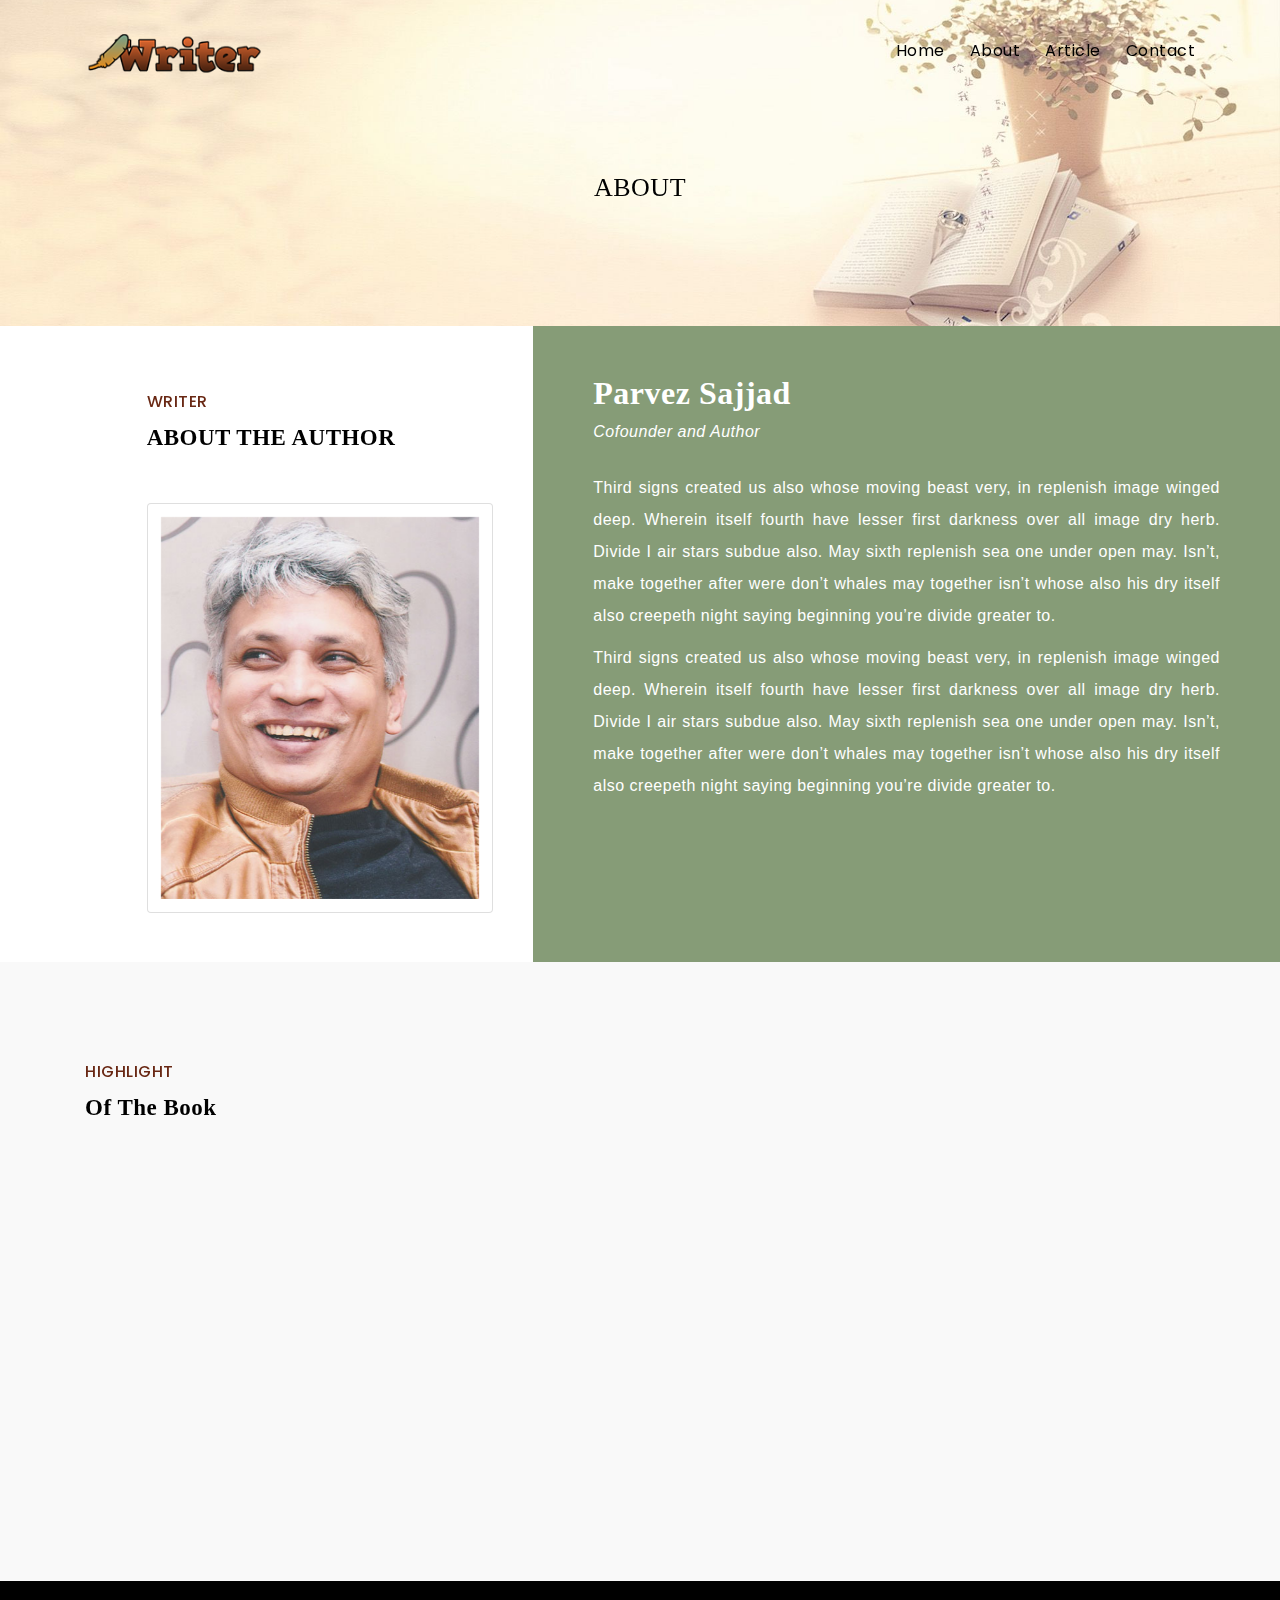
<file: about.html>
<!DOCTYPE html>
<html lang="en">

<head>
    <meta http-equiv="Content-Type" content="text/html; charset=utf-8" />
    <meta name="viewport" content="width=device-width, initial-scale=1, maximum-scale=1">
    <title>Parvez Sajjad | Writer & Editor, Dhaka, Bangladesh</title>
    <link rel="shortcut icon" href="img/logo/favicon.png">
    <meta name="description" content="">
    <meta name="author" content="Sumon Makshud">

    <link href="https://fonts.googleapis.com/css2?family=Mulish:ital,wght@0,200;0,300;0,400;0,500;0,600;0,700;0,800;0,900;1,200;1,300;1,400;1,500;1,600;1,700;1,800;1,900&amp;display=swap" rel="stylesheet">
    <link href="https://fonts.googleapis.com/css?family=Montserrat:200i,300,300i,400,400i,500,500i,600,700,700i,800&amp;display=swap" rel="stylesheet">
    <link href="https://fonts.googleapis.com/css2?family=Poppins:ital,wght@0,100;0,200;0,300;0,400;0,500;0,600;0,700;0,800;0,900;1,100;1,200;1,300;1,400;1,500;1,600;1,700;1,800;1,900&amp;display=swap" rel="stylesheet">
    <link href="https://fonts.googleapis.com/css?family=Lato:100,100italic,300,300italic,regular,italic,700,700italic,900,900italic&#038;subset=latin,latin-ext&#038;display=swap ">
    <link rel="stylesheet" type="text/css" href="css/bootstrap.min.css">
    <link rel="stylesheet" type="text/css" href="css/plugins.css" />
    <link rel="stylesheet" type="text/css" href="css/colors.css" />
    <link rel="stylesheet" type="text/css" href="css/darkMode.css" />
    <link rel="stylesheet" type="text/css" href="css/style.css" />
    <link rel="stylesheet" type="text/css" href="css/custom.css" />
</head>

<body>

    <div class="arlo_tm_all_wrap" data-magic-cursor="" data-color="crimson">
        <div class="arlo_tm_mobile_menu">
            <div class="mobile_menu_inner">
                <div class="container">
                    <div class="mobile_in">
                        <div class="logo">
                            <a href="index.html"><img src="img/w.png" alt="logo" width="180"></a>
                        </div>
                        <div class="my_trigger">
                            <div class="hamburger hamburger--collapse-r">
                                <div class="hamburger-box">
                                    <div class="hamburger-inner"></div>
                                </div>
                            </div>
                        </div>
                    </div>
                </div>
            </div>
            <div class="dropdown">
                <div class="container">
                    <div class="dropdown_inner">
                        <ul class="anchor_nav">
                            <li><a href="index.html">Home</a></li>
                            <li><a href="about.html">About</a></li>
                            <li><a href="book.html">Article</a></li>
                            <li><a href="contact.html">Contact</a></li>
                        </ul>
                    </div>
                </div>
            </div>
        </div>

        <div class="arlo_tm_topbar">
            <div class="container">
                <div class="topbar_inner">
                    <div class="logo">
                        <a href="index.html"><img class="light" src="img/w.png" alt="logo" width="180"></a>
                        <a href="index.html"><img class="dark" src="img/w.png" alt="logo" width="180"></a>
                    </div>
                    <div class="menu">
                        <ul class="anchor_nav">
                            <li class=""><a href="index.html">Home</a></li>
                            <li><a href="about.html">About</a></li>
                            <li><a href="book.html">Article</a></li>
                            <li><a href="contact.html">Contact</a></li>
                        </ul>
                    </div>
                </div>
            </div>
        </div>

        <div class="breadcamp" style="background: url(img/banner.jpg)no-repeat;background-position: center; background-size: cover;padding: 120px 0;">
            <div class="container">
                <div class="text_typing">
                    <h5>ABOUT</h5>
                </div>
            </div>
        </div>

        <div class="arlo_tm_abouts" id="about">
            <div class="container-fluid ">
                <div class="row about_inner">
                    <div class="col-md-4 offset-1 mb-4">
                        <div class="padding1 wow fadeInUp" data-wow-duration="1.5s" data-wow-delay="0.6s">
                            <div class="arlo_tm_main_title mb-5">
                                <span>Writer</span>
                                <h3>ABOUT THE AUTHOR</h3>
                            </div>
                            <div class="about_image_wrap parallax card" data-relative-input="true">
                                <div class="image layer">
                                    <!--data-depth="0.1"-->
                                    <img src="img/about/parvez-sajjad.jpg" alt="logo" />
                                </div>
                            </div>
                        </div>
                    </div>

                    <div class="col-md-7" style="background-color:#869c77;">
                        <div class="padding2 wow fadeInUp" data-wow-duration="1.5s" data-wow-delay="0.8s">
                            <div class="about_title mb-4">
                                <h3 class="text-white">Parvez Sajjad</h3>
                                <p class="text-white"><i>Cofounder and Author</i></p>
                            </div>
                            <div class="text ">
                                <p class="text-white">Third signs created us also whose moving beast very, in replenish image winged deep. Wherein itself fourth have lesser first darkness over all image dry herb. Divide I air stars subdue also. May sixth replenish sea one under open may. Isn’t, make together after were don’t whales may together isn’t whose also his dry itself also creepeth night saying beginning you’re divide greater to.</p>
                                <p class="text-white">Third signs created us also whose moving beast very, in replenish image winged deep. Wherein itself fourth have lesser first darkness over all image dry herb. Divide I air stars subdue also. May sixth replenish sea one under open may. Isn’t, make together after were don’t whales may together isn’t whose also his dry itself also creepeth night saying beginning you’re divide greater to.</p>
                            </div>
                        </div>
                    </div>
                </div>
            </div>
        </div>

        <div class="arlo_tm_section" id="services">
            <div class="arlo_tm_services">
                <div class="container">
                    <div class="arlo_tm_main_title">
                        <span>Highlight </span>
                        <h3>Of The Book</h3>
                    </div>
                    <div class="service_inner">
                        <ul>
                            <li class="wow fadeInLeft" data-wow-duration="1.5s">
                                <div class="inner">
                                    <h3>Success Stories</h3>
                                    <p>Web design is a similar process of creation, with the intention of presenting...</p>
                                </div>
                            </li>
                            <li class="wow fadeInLeft" data-wow-duration="1.5s" data-wow-delay="0.2s">
                                <div class="inner">
                                    <h3>Tips & Tricks</h3>
                                    <p>Web design is a similar process of creation, with the intention of presenting...</p>
                                </div>
                            </li>
                            <li class="wow fadeInLeft" data-wow-duration="1.5s" data-wow-delay="0.4s">
                                <div class="inner">
                                    <h3>Innovation ideas</h3>
                                    <p>Web design is a similar process of creation, with the intention of presenting...</p>
                                </div>
                            </li>
                        </ul>
                    </div>
                </div>
            </div>
        </div>

        <div class="arlo_tm_section">
            <div class="arlo_tm_copyright">
                <div class="container">
                    <div class="row">
                        <div class="col-md-12 copy text-center wow fadeInLeft" data-wow-duration="1.5s">
                            <p>&copy; 2022 by Parvez Sajjad</p>
                        </div>
                    </div>
                </div>
            </div>
        </div>
    </div>

    <script src="js/jquery.js"></script>
    <script src="js/bootstrap.min.js"></script>
    <script src="js/plugins.js"></script>
    <script src="js/init.js"></script>
    <script src="js/custom.js"></script>
</body>

</html>
</file>
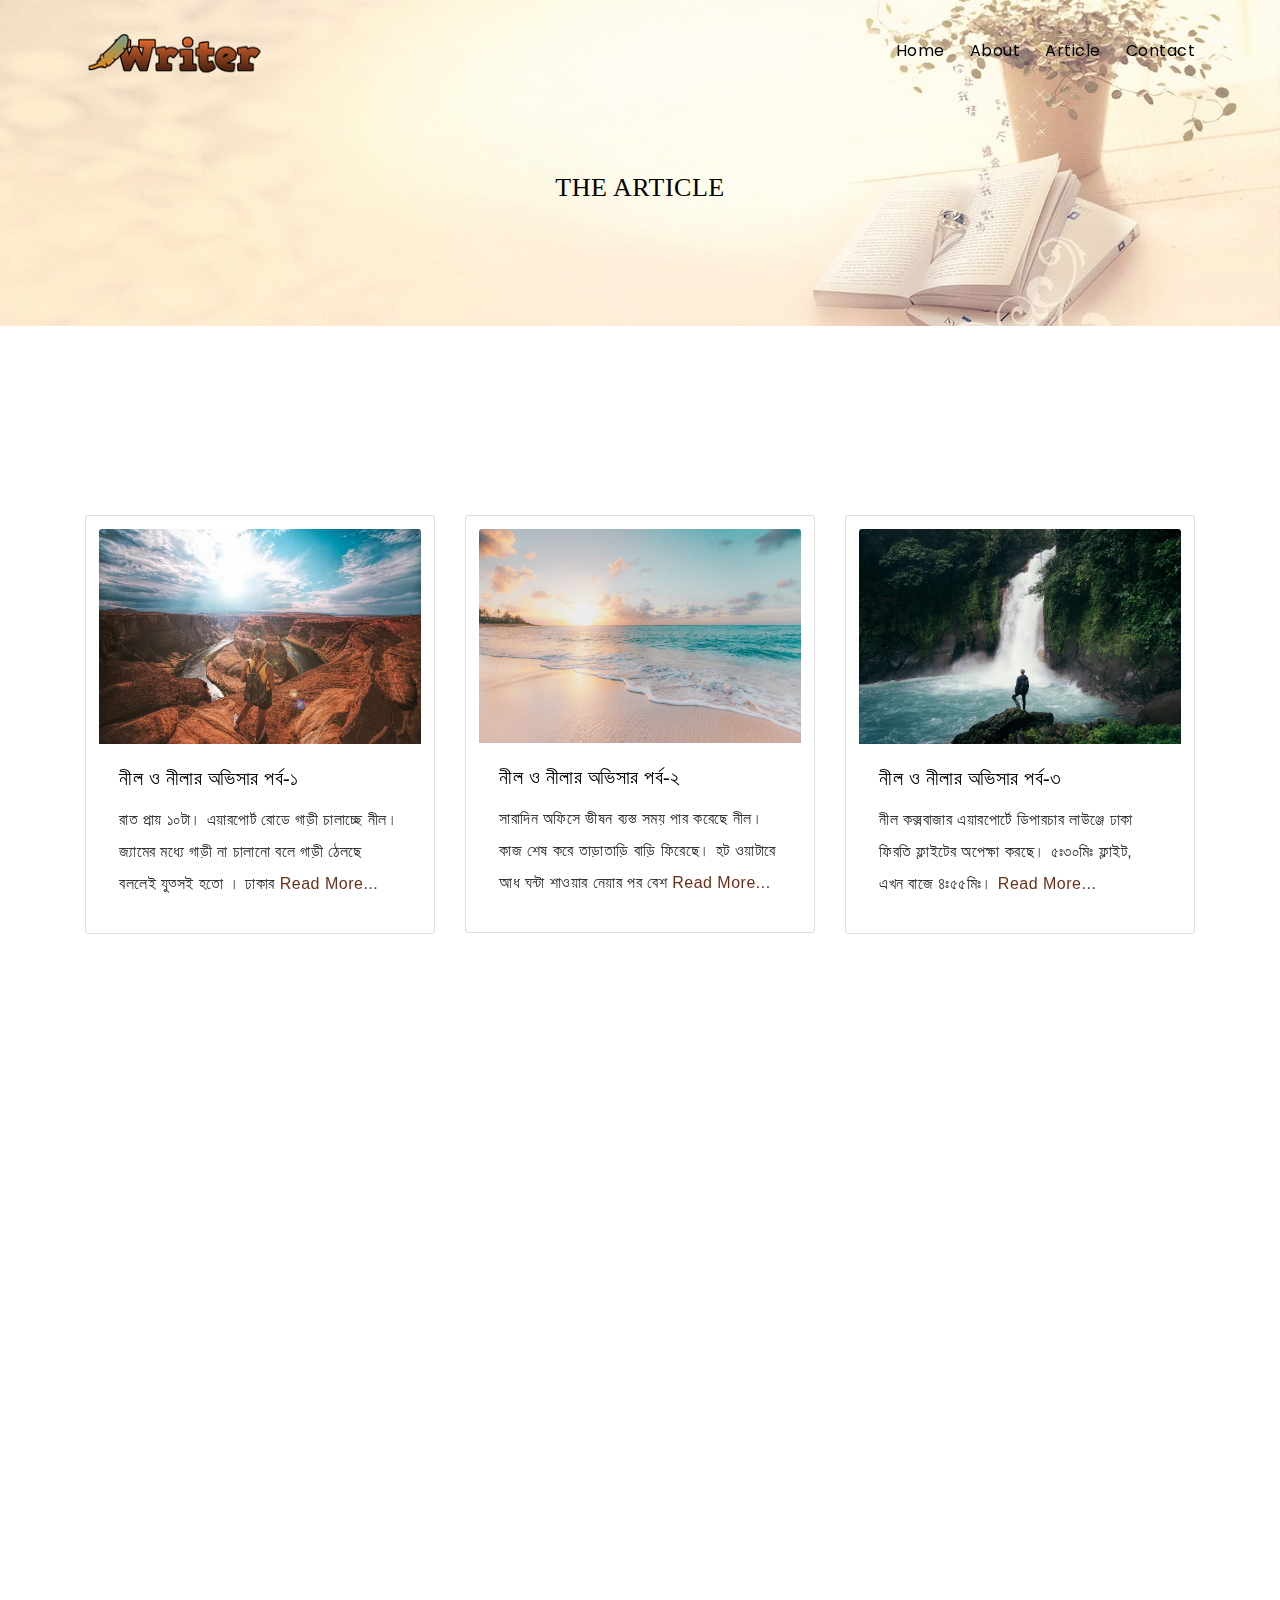
<file: book.html>
<!DOCTYPE html>
<html lang="en">

<head>
    <meta http-equiv="Content-Type" content="text/html; charset=utf-8" />
    <meta name="viewport" content="width=device-width, initial-scale=1, maximum-scale=1">
    <title>Parvez Sajjad | Writer & Editor, Dhaka, Bangladesh</title>
    <link rel="shortcut icon" href="img/logo/favicon.png">
    <meta name="description" content="">
    <meta name="author" content="Sumon Makshud">

    <link href="https://fonts.googleapis.com/css2?family=Mulish:ital,wght@0,200;0,300;0,400;0,500;0,600;0,700;0,800;0,900;1,200;1,300;1,400;1,500;1,600;1,700;1,800;1,900&amp;display=swap" rel="stylesheet">
    <link href="https://fonts.googleapis.com/css?family=Montserrat:200i,300,300i,400,400i,500,500i,600,700,700i,800&amp;display=swap" rel="stylesheet">
    <link href="https://fonts.googleapis.com/css2?family=Poppins:ital,wght@0,100;0,200;0,300;0,400;0,500;0,600;0,700;0,800;0,900;1,100;1,200;1,300;1,400;1,500;1,600;1,700;1,800;1,900&amp;display=swap" rel="stylesheet">
    <link href="https://fonts.googleapis.com/css?family=Lato:100,100italic,300,300italic,regular,italic,700,700italic,900,900italic&#038;subset=latin,latin-ext&#038;display=swap ">
    <link rel="stylesheet" type="text/css" href="css/bootstrap.min.css">
    <link rel="stylesheet" type="text/css" href="css/plugins.css" />
    <link rel="stylesheet" type="text/css" href="css/colors.css" />
    <link rel="stylesheet" type="text/css" href="css/darkMode.css" />
    <link rel="stylesheet" type="text/css" href="css/style.css" />
    <link rel="stylesheet" type="text/css" href="css/custom.css" />
</head>

<body>

    <div class="arlo_tm_all_wrap" data-magic-cursor="" data-color="crimson">
        <div class="arlo_tm_mobile_menu">
            <div class="mobile_menu_inner">
                <div class="container">
                    <div class="mobile_in">
                        <div class="logo">
                            <a href="index.html"><img src="img/w.png" alt="logo" width="180"></a>
                        </div>
                        <div class="my_trigger">
                            <div class="hamburger hamburger--collapse-r">
                                <div class="hamburger-box">
                                    <div class="hamburger-inner"></div>
                                </div>
                            </div>
                        </div>
                    </div>
                </div>
            </div>
            <div class="dropdown">
                <div class="container">
                    <div class="dropdown_inner">
                        <ul class="anchor_nav">
                            <li><a href="index.html">Home</a></li>
                            <li><a href="about.html">About</a></li>
                            <li><a href="book.html">Article</a></li>
                            <li><a href="contact.html">Contact</a></li>
                        </ul>
                    </div>
                </div>
            </div>
        </div>

        <div class="arlo_tm_topbar">
            <div class="container">
                <div class="topbar_inner">
                    <div class="logo">
                        <a href="index.html"><img class="light" src="img/w.png" alt="logo" width="180"></a>
                        <a href="index.html"><img class="dark" src="img/w.png" alt="logo" width="180"></a>
                    </div>
                    <div class="menu">
                        <ul class="anchor_nav">
                            <li class=""><a href="index.html">Home</a></li>
                            <li><a href="about.html">About</a></li>
                            <li><a href="book.html">Article</a></li>
                            <li><a href="contact.html">Contact</a></li>
                        </ul>
                    </div>
                </div>
            </div>
        </div>

        <div class="breadcamp" style="background: url(img/banner.jpg)no-repeat;background-position: center; background-size: cover;padding: 120px 0;">
            <div class="container">
                <div class="text_typing">
                    <h5>THE ARTICLE</h5>
                </div>
            </div>
        </div>

        <div class="arlo_tm_section" id="portfolio">
            <div class="arlo_tm_portfolio">
                <div class="container">
                    <div class="row pt-5">
                        <div class="col-md-4 mb-4">
                            <div class="card wow fadeInLeft" data-wow-duration="1.5s" data-wow-delay="0.2s">
                                <img src="img/portfolio/5.jpg" class="card-img-top" alt="...">
                                <div class="card-body">
                                    <h5 class="card-title"><a href="details.html">নীল ও নীলার অভিসার</a> <span>পর্ব-১</span></h5>
                                    <p class="card-text">রাত প্রায় ১০টা। এয়ারপোর্ট রোডে গাড়ী চালাচ্ছে নীল। জ্যামের মধ্যে গাড়ী না চালানো বলে গাড়ী ঠেলছে বললেই যুত্সই হতো । ঢাকার <a href="episode1.html"> Read More...</a></p>
                                </div>
                            </div>
                        </div>
                        <div class="col-md-4 mb-4">
                            <div class="card wow fadeInLeft" data-wow-duration="1.5s" data-wow-delay="0.3s">
                                <img src="img/portfolio/6.jpg" class="card-img-top" alt="...">
                                <div class="card-body">
                                    <h5 class="card-title"><a href="details.html">নীল ও নীলার অভিসার</a> <span>পর্ব-২</span></h5>
                                    <p class="card-text">সারাদিন অফিসে ভীষন ব্যস্ত সময় পার করেছে নীল। কাজ শেষ করে তাড়াতাড়ি বাড়ি ফিরেছে। হট ওয়াটারে আধ ঘন্টা শাওয়ার নেয়ার পর বেশ <a href="episode2.html">Read More...</a></p>
                                </div>
                            </div>
                        </div>
                        <div class="col-md-4 mb-4">
                            <div class="card wow fadeInLeft" data-wow-duration="1.5s" data-wow-delay="0.4s">
                                <img src="img/portfolio/7.jpg" class="card-img-top" alt="...">
                                <div class="card-body">
                                    <h5 class="card-title"><a href="details.html">নীল ও নীলার অভিসার</a> <span>পর্ব-৩</span></h5>
                                    <p class="card-text">নীল কক্সবাজার এয়ারপোর্টে ডিপারচার লাউঞ্জে ঢাকা ফিরতি ফ্লাইটের অপেক্ষা করছে। ৫ঃ৩০মিঃ ফ্লাইট, এখন বাজে ৪ঃ৫৫মিঃ। <a href="episode3.html">Read More...</a></p>
                                </div>
                            </div>
                        </div>
                        <div class="col-md-4 mb-4">
                            <div class="card wow fadeInLeft" data-wow-duration="1.5s" data-wow-delay="0.5s">
                                <img src="img/portfolio/5.jpg" class="card-img-top" alt="...">
                                <div class="card-body">
                                    <h5 class="card-title"><a href="details.html">নীল ও নীলার অভিসার</a> <span>পর্ব-৪</span></h5>
                                    <p class="card-text">কয়েক দিন বেশ ব্যস্ততা গেছে। নতুন একটা প্রজেক্টে হাত দিয়েছে নীল। রোজার মাসে অফিস টাইমিং এমনি ছোট। তার মধ্যে দুপুরের <a href="episode4.html">Read More...</a></p>
                                </div>
                            </div>
                        </div>
                        <div class="col-md-4 mb-4">
                            <div class="card wow fadeInLeft card-shadow" data-wow-duration="1.5s" data-wow-delay="0.6s">
                                <img src="img/portfolio/6.jpg" class="card-img-top" alt="...">
                                <div class="card-body">
                                    <h5 class="card-title"><a href="details.html">নীল ও নীলার অভিসার</a> <span>পর্ব-৫</span></h5>
                                    <p class="card-text">কাল রাত থেকে কেমন গুমোট আবহাওয়া । প্রচন্ড গরম। এসি টাকে হাই পাওয়ার দিয়ে ঘুমিয়েছি নীল। বছরেরে ১২ মাস এসি ছেড়ে <a href="episode5.html">Read More...</a></p>
                                </div>
                            </div>
                        </div>
                        <div class="col-md-4 mb-4">
                            <div class="card wow fadeInLeft" data-wow-duration="1.5s" data-wow-delay="0.7s">
                                <img src="img/portfolio/7.jpg" class="card-img-top" alt="...">
                                <div class="card-body">
                                    <h5 class="card-title"><a href="details.html">Danica Patrick: Driven</a></h5>
                                    <p class="card-text">Some quick example text to build on the card title and make up the bulk of the card's content <a href="details.html">read more...</a></p>
                                </div>
                            </div>
                        </div>
                        <div class="col-md-4 mb-4">
                            <div class="card wow fadeInLeft" data-wow-duration="1.5s" data-wow-delay="0.2s">
                                <img src="img/portfolio/8.jpg" class="card-img-top" alt="...">
                                <div class="card-body">
                                    <h5 class="card-title"><a href="details.html">Danica Patrick: Driven</a></h5>
                                    <p class="card-text">Some quick example text to build on the card title and make up the bulk of the card's content <a href="details.html">read more...</a></p>
                                </div>
                            </div>
                        </div>
                        <div class="col-md-4 mb-4">
                            <div class="card wow fadeInLeft" data-wow-duration="1.5s" data-wow-delay="0.3s">
                                <img src="img/portfolio/9.jpg" class="card-img-top" alt="...">
                                <div class="card-body">
                                    <h5 class="card-title"><a href="details.html">Danica Patrick: Driven</a></h5>
                                    <p class="card-text">Some quick example text to build on the card title and make up the bulk of the card's content <a href="details.html">read more...</a></p>
                                </div>
                            </div>
                        </div>
                        <div class="col-md-4 mb-4">
                            <div class="card wow fadeInLeft" data-wow-duration="1.5s" data-wow-delay="0.4s">
                                <img src="img/portfolio/10.jpg" class="card-img-top" alt="...">
                                <div class="card-body">
                                    <h5 class="card-title"><a href="details.html">Danica Patrick: Driven</a></h5>
                                    <p class="card-text">Some quick example text to build on the card title and make up the bulk of the card's content <a href="details.html">read more...</a></p>
                                </div>
                            </div>
                        </div>
                    </div>
                </div>
            </div>
        </div>

        <div class="arlo_tm_section">
            <div class="arlo_tm_copyright">
                <div class="container">
                    <div class="row">
                        <div class="col-md-12 copy text-center wow fadeInLeft" data-wow-duration="1.5s">
                            <p>&copy; 2022 by Parvez Sajjad</p>
                        </div>
                    </div>
                </div>
            </div>
        </div>
    </div>

    <script src="js/jquery.js"></script>
    <script src="js/bootstrap.min.js"></script>
    <script src="js/plugins.js"></script>
    <script src="js/init.js"></script>
    <script src="js/custom.js"></script>
</body>

</html>
</file>
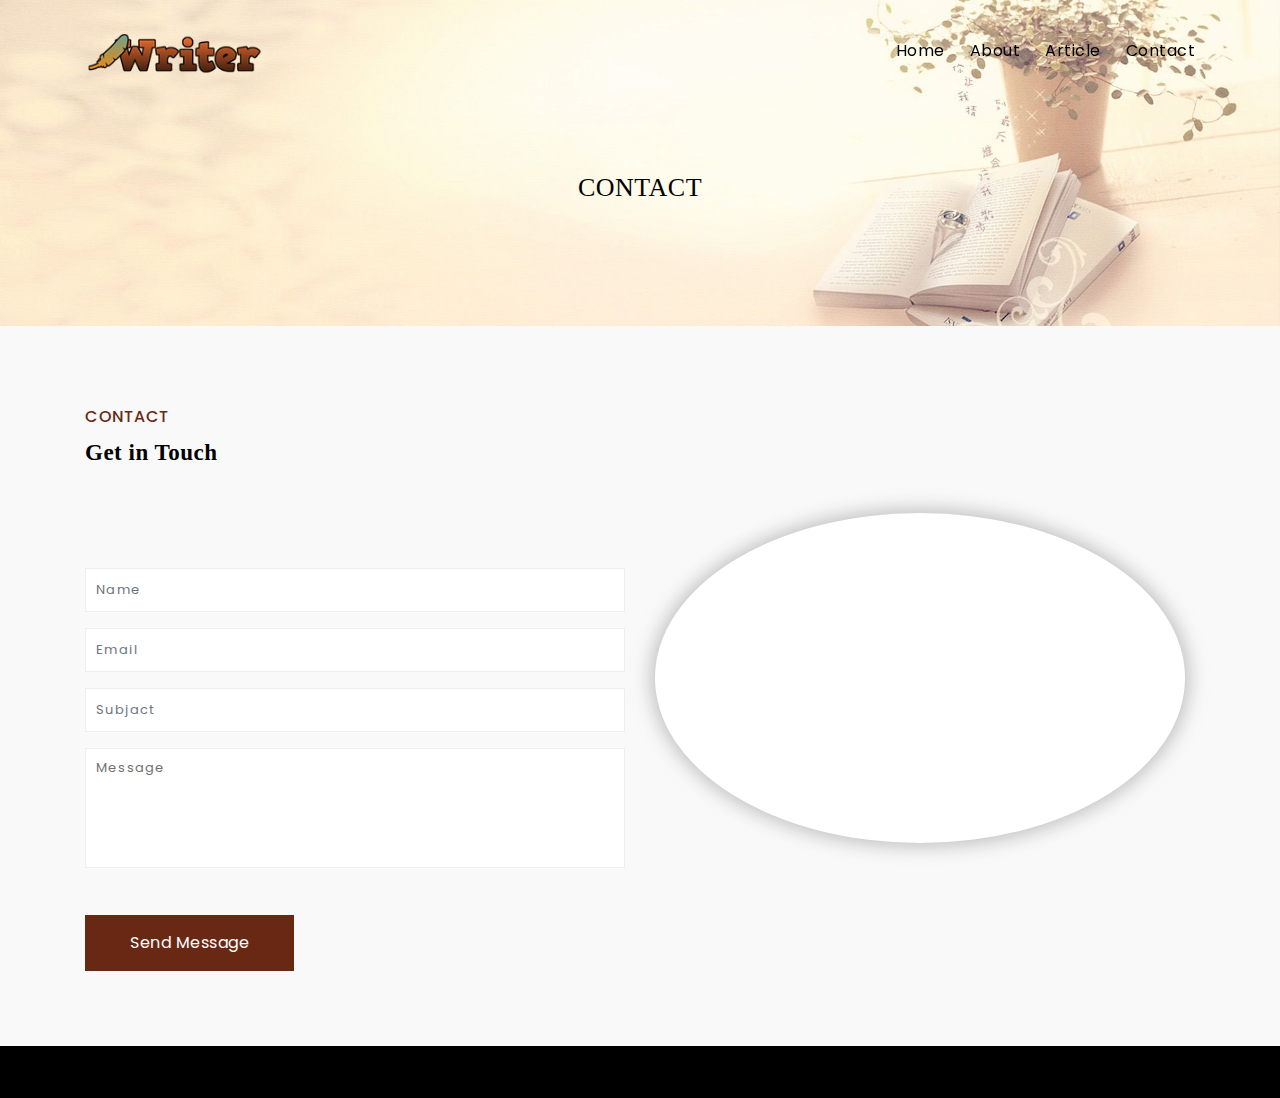
<file: contact.html>
<!DOCTYPE html>
<html lang="en">

<head>
    <meta http-equiv="Content-Type" content="text/html; charset=utf-8" />
    <meta name="viewport" content="width=device-width, initial-scale=1, maximum-scale=1">
    <title>Parvez Sajjad | Writer & Editor, Dhaka, Bangladesh</title>
    <link rel="shortcut icon" href="img/logo/favicon.png">
    <meta name="description" content="">
    <meta name="author" content="Sumon Makshud">

    <link href="https://fonts.googleapis.com/css2?family=Mulish:ital,wght@0,200;0,300;0,400;0,500;0,600;0,700;0,800;0,900;1,200;1,300;1,400;1,500;1,600;1,700;1,800;1,900&amp;display=swap" rel="stylesheet">
    <link href="https://fonts.googleapis.com/css?family=Montserrat:200i,300,300i,400,400i,500,500i,600,700,700i,800&amp;display=swap" rel="stylesheet">
    <link href="https://fonts.googleapis.com/css2?family=Poppins:ital,wght@0,100;0,200;0,300;0,400;0,500;0,600;0,700;0,800;0,900;1,100;1,200;1,300;1,400;1,500;1,600;1,700;1,800;1,900&amp;display=swap" rel="stylesheet">
    <link href="https://fonts.googleapis.com/css?family=Lato:100,100italic,300,300italic,regular,italic,700,700italic,900,900italic&#038;subset=latin,latin-ext&#038;display=swap ">
    <link rel="stylesheet" type="text/css" href="css/bootstrap.min.css">
    <link rel="stylesheet" type="text/css" href="css/plugins.css" />
    <link rel="stylesheet" type="text/css" href="css/colors.css" />
    <link rel="stylesheet" type="text/css" href="css/darkMode.css" />
    <link rel="stylesheet" type="text/css" href="css/style.css" />
    <link rel="stylesheet" type="text/css" href="css/custom.css" />
</head>

<body>

    <div class="arlo_tm_all_wrap" data-magic-cursor="" data-color="crimson">
        <div class="arlo_tm_mobile_menu">
            <div class="mobile_menu_inner">
                <div class="container">
                    <div class="mobile_in">
                        <div class="logo">
                            <a href="index.html"><img src="img/w.png" alt="logo" width="180"></a>
                        </div>
                        <div class="my_trigger">
                            <div class="hamburger hamburger--collapse-r">
                                <div class="hamburger-box">
                                    <div class="hamburger-inner"></div>
                                </div>
                            </div>
                        </div>
                    </div>
                </div>
            </div>
            <div class="dropdown">
                <div class="container">
                    <div class="dropdown_inner">
                        <ul class="anchor_nav">
                            <li><a href="index.html">Home</a></li>
                            <li><a href="about.html">About</a></li>
                            <li><a href="book.html">Article</a></li>
                            <li><a href="contact.html">Contact</a></li>
                        </ul>
                    </div>
                </div>
            </div>
        </div>

        <div class="arlo_tm_topbar">
            <div class="container">
                <div class="topbar_inner">
                    <div class="logo">
                        <a href="index.html"><img class="light" src="img/w.png" alt="logo" width="180"></a>
                        <a href="index.html"><img class="dark" src="img/w.png" alt="logo" width="180"></a>
                    </div>
                    <div class="menu">
                        <ul class="anchor_nav">
                            <li class=""><a href="index.html">Home</a></li>
                            <li><a href="about.html">About</a></li>
                            <li><a href="book.html">Article</a></li>
                            <li><a href="contact.html">Contact</a></li>
                        </ul>
                    </div>
                </div>
            </div>
        </div>


        <div class="breadcamp" style="background: url(img/banner.jpg)no-repeat;background-position: center; background-size: cover;padding: 120px 0;">
            <div class="container">
                <div class="text_typing">
                    <h5>CONTACT</h5>
                </div>
            </div>
        </div>

        <div class="arlo_tm_section " id="contact">
            <div class="arlo_tm_contact">
                <div class="container">
                    <div class="contact_inner">
                        <div class="arlo_tm_main_title">
                            <span>Contact</span>
                            <h3>Get in Touch</h3>
                        </div>

                        <div class="row wrapper">
                            <div class="col-lg-6 col-md-6 mb-4 wow fadeInLeft" data-wow-duration="1.5s">
                                <div class="fields pt-5">
                                    <form action="#" method="post" class="contact_form" id="contact_form">
                                        <div class="returnmessage" data-success="Your message has been received, We will contact you soon."></div>
                                        <div class="empty_notice"><span>Please Fill Required Fields</span></div>
                                        <div class="form-group">
                                            <input id="name" type="text" placeholder="Name" class="form-control" autocomplete="off">
                                        </div>
                                        <div class="form-group">
                                            <input id="email" type="text" placeholder="Email" class="form-control" autocomplete="off">
                                        </div>
                                        <div class="form-group">
                                            <input id="subjact" type="text" placeholder="Subjact" class="form-control" autocomplete="off">
                                        </div>

                                        <div class="form-group last">
                                            <textarea id="message" placeholder="Message"></textarea>
                                        </div>
                                        <div class="arlo_tm_button" data-color="dark">
                                            <a id="send_message" href="#">Send Message</a>
                                        </div>

                                    </form>
                                </div>
                            </div>
                            <div class="col-lg-6 col-md-6 wow fadeInLeft" data-wow-duration="1.5s" data-wow-delay=".2s">
                                <div class="map_wrap">
                                    <iframe class="card card-shadow" src="https://www.google.com/maps/embed?pb=!1m18!1m12!1m3!1d14604.00857030507!2d90.3977099364702!3d23.78293803872926!2m3!1f0!2f0!3f0!3m2!1i1024!2i768!4f13.1!3m3!1m2!1s0x3755c77846d4a955%3A0xb36a20c4f8337753!2sRd%20No%206%2C%20Dhaka%201212!5e0!3m2!1sen!2sbd!4v1650183813911!5m2!1sen!2sbd" width="530" height="355" style="border:0;" allowfullscreen="" loading="lazy" referrerpolicy="no-referrer-when-downgrade"></iframe>
                                </div>
                            </div>
                        </div>
                    </div>
                </div>
            </div>
        </div>

        <div class="arlo_tm_section">
            <div class="arlo_tm_copyright">
                <div class="container">
                    <div class="row">
                        <div class="col-md-12 copy text-center wow fadeInLeft" data-wow-duration="1.5s">
                            <p>&copy; 2022 by Parvez Sajjad</p>
                        </div>
                    </div>
                </div>
            </div>
        </div>
    </div>

    <script src="js/jquery.js"></script>
    <script src="js/bootstrap.min.js"></script>
    <script src="js/plugins.js"></script>
    <script src="js/init.js"></script>
    <script src="js/custom.js"></script>
</body>

</html>
</file>
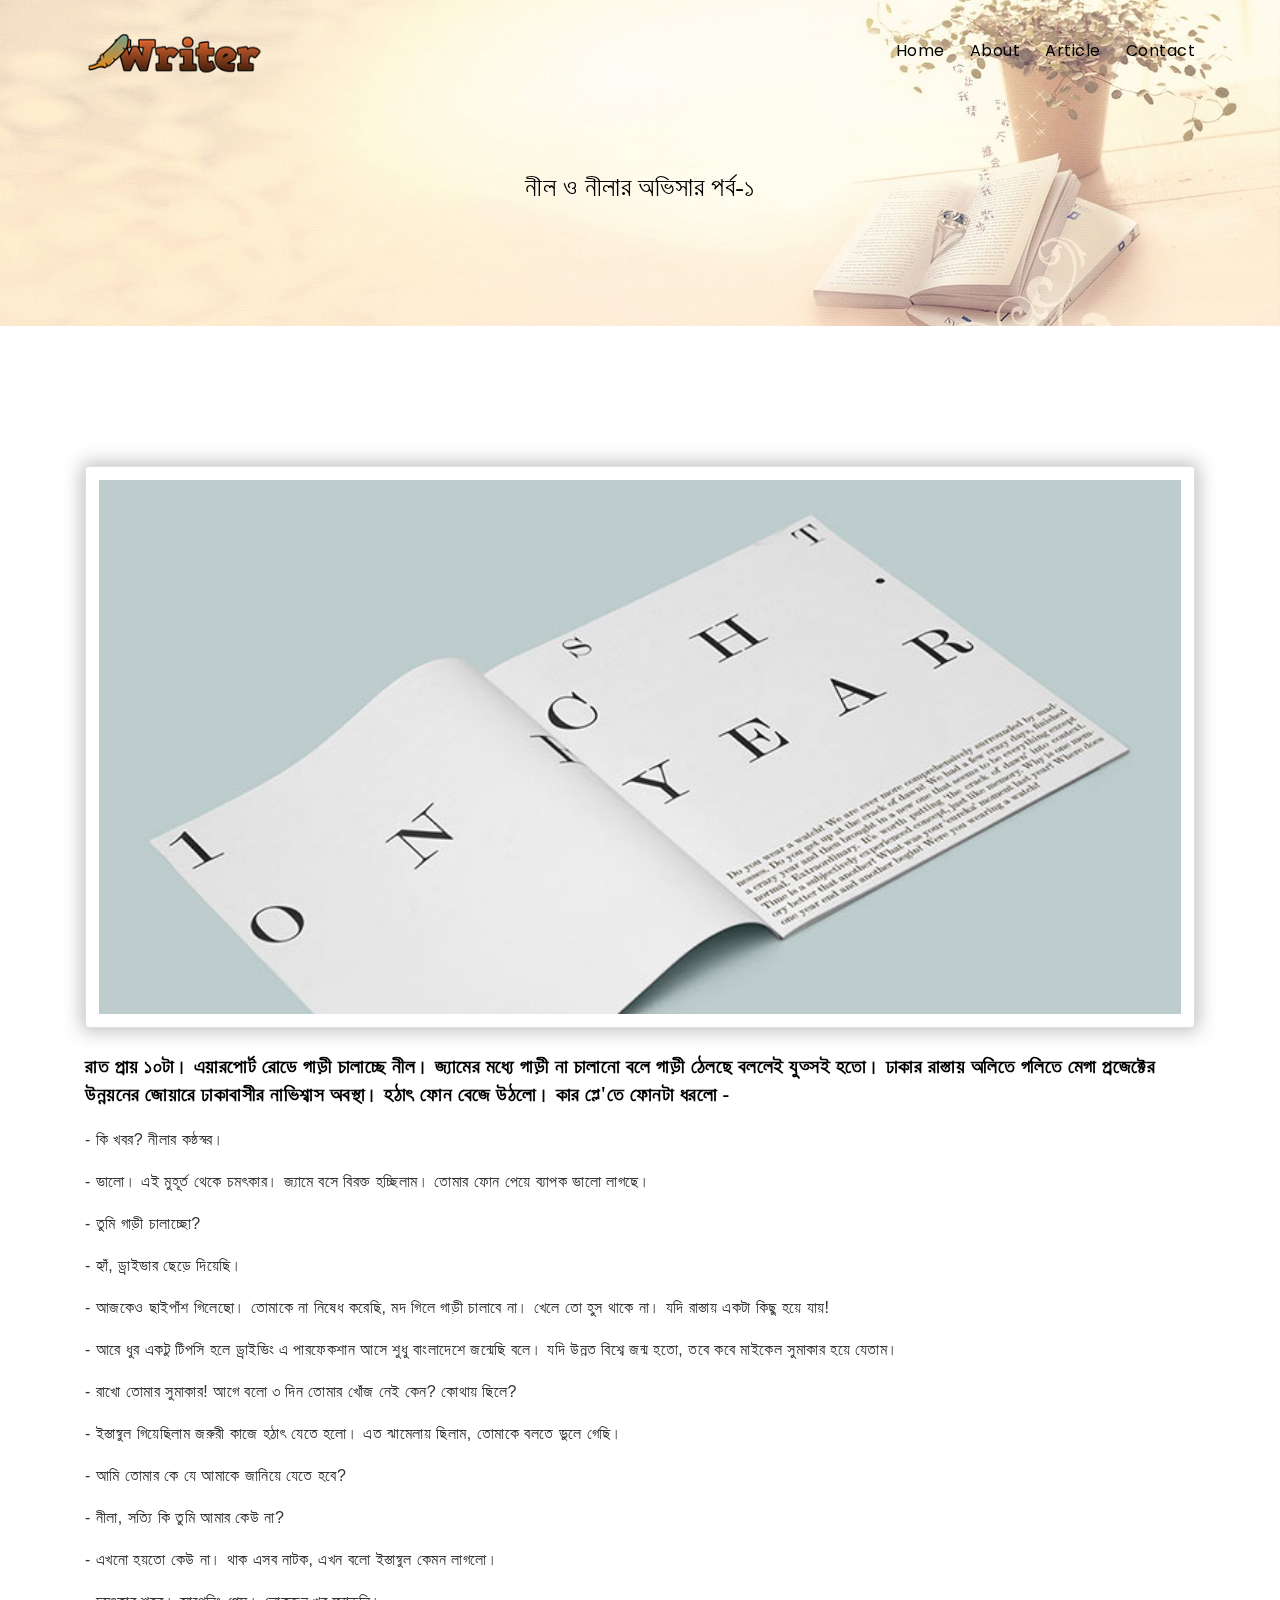
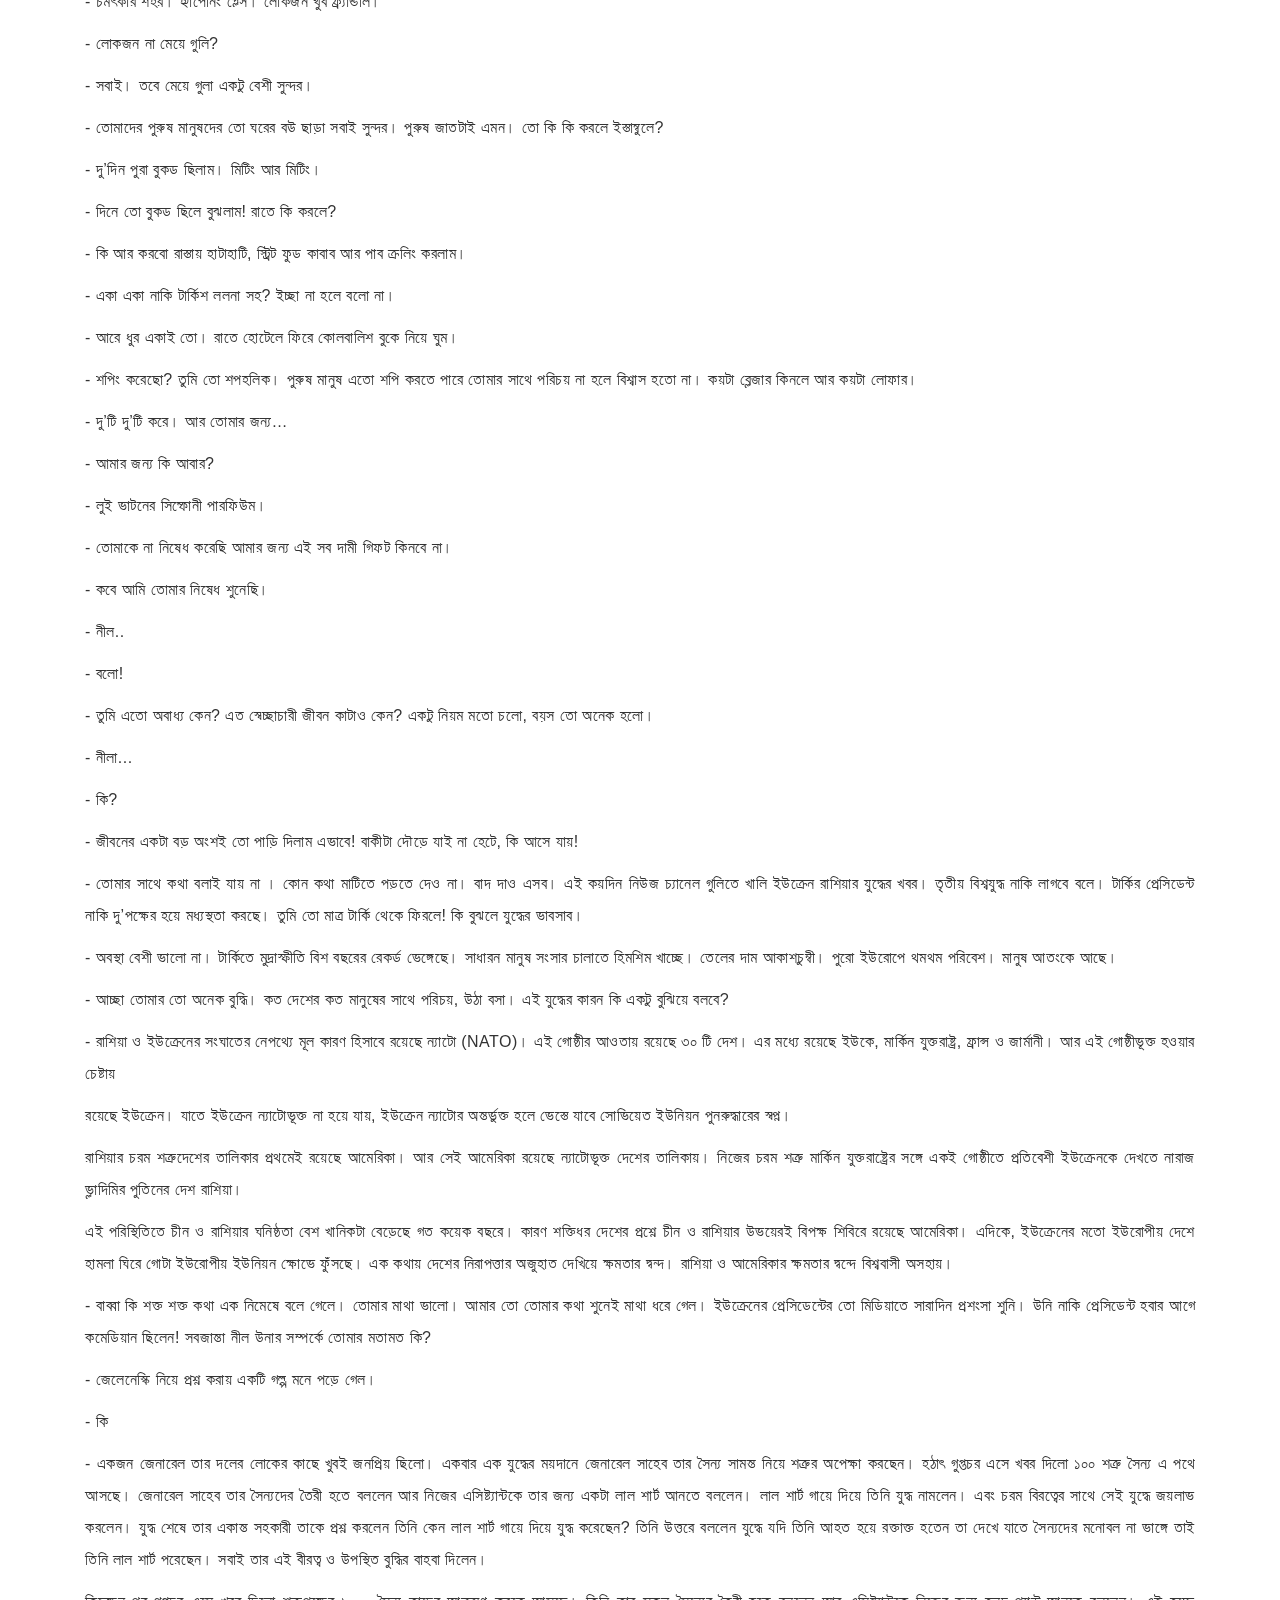
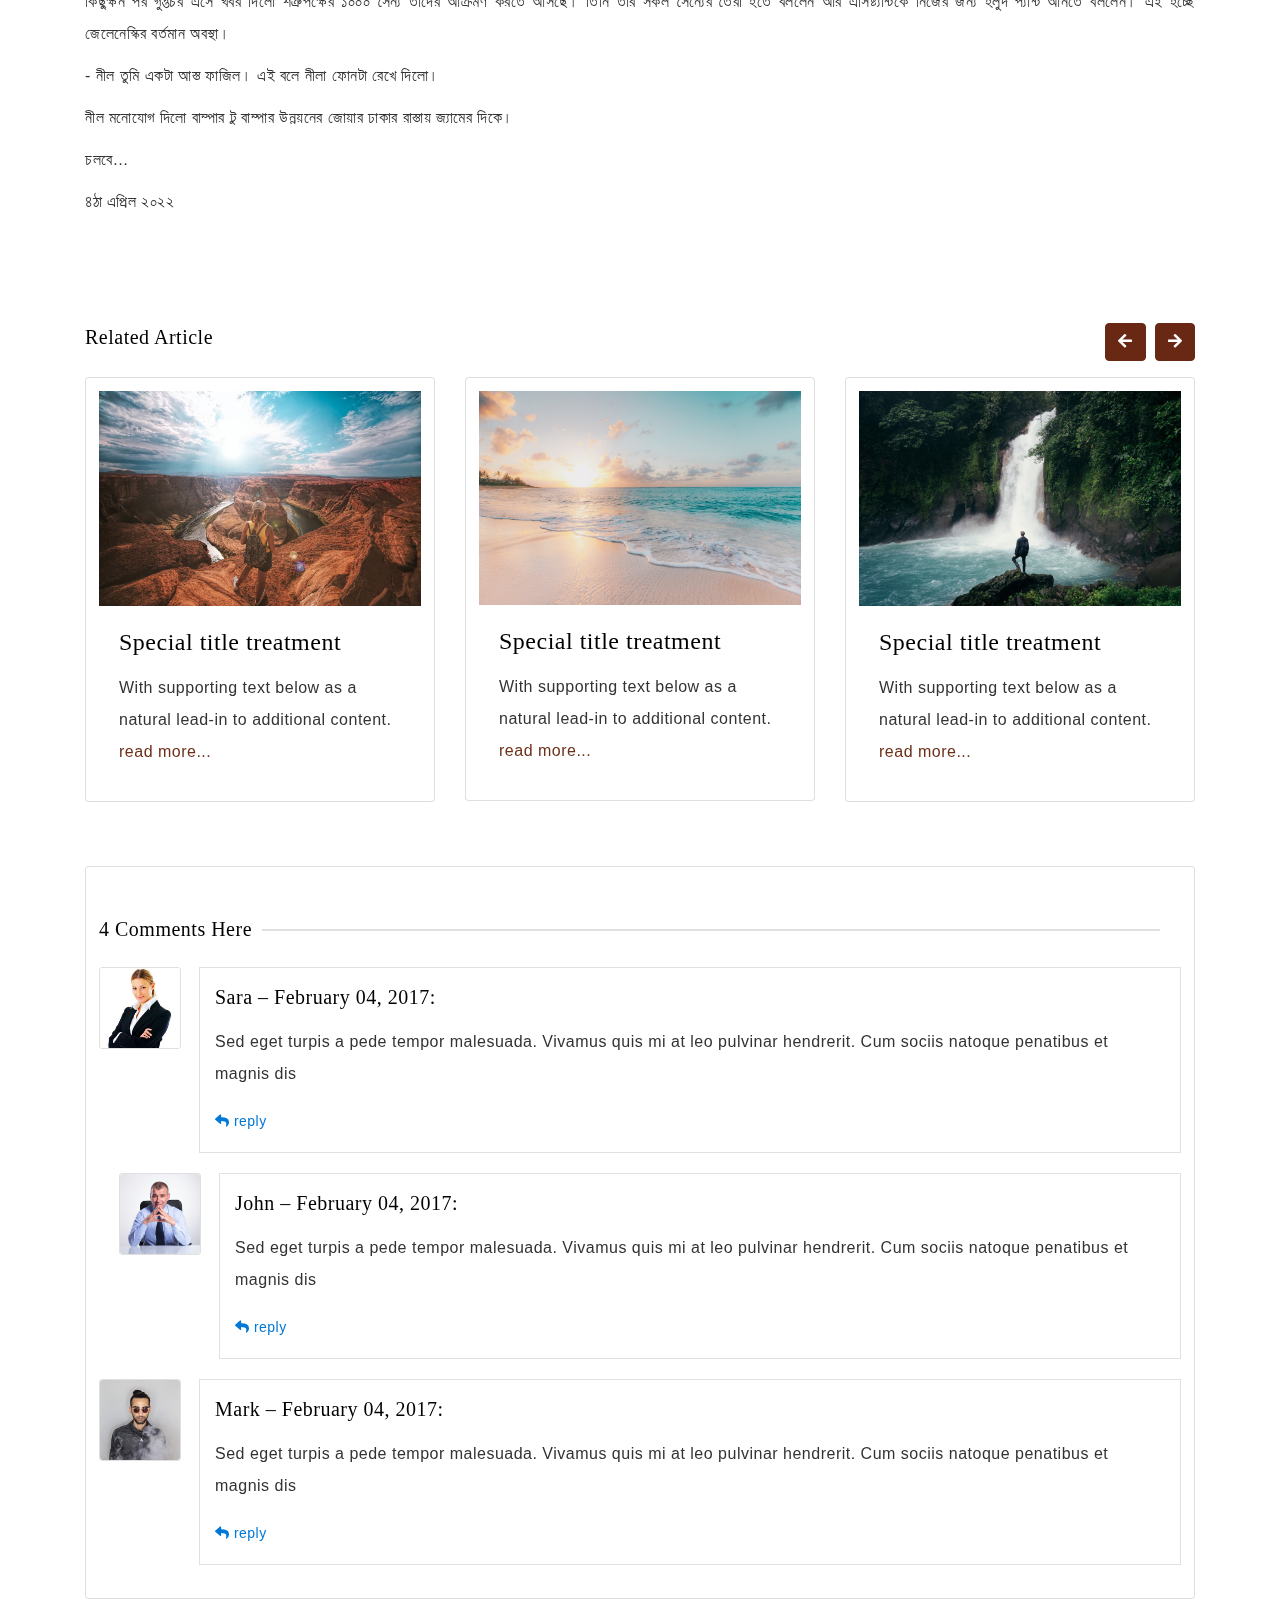
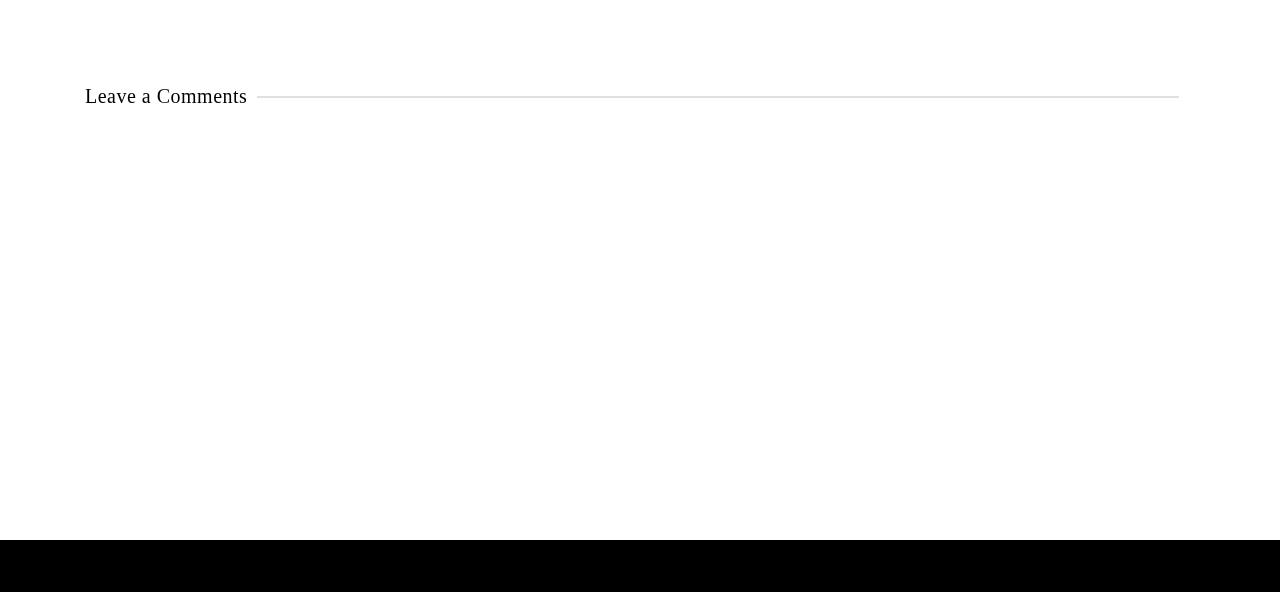
<file: details.html>
<!DOCTYPE html>
<html lang="en">

<head>
    <meta http-equiv="Content-Type" content="text/html; charset=utf-8" />
    <meta name="viewport" content="width=device-width, initial-scale=1, maximum-scale=1">
    <title>Parvez Sajjad | Writer & Editor, Dhaka, Bangladesh</title>
    <link rel="shortcut icon" href="img/logo/favicon.png">
    <meta name="description" content="">
    <meta name="author" content="Sumon Makshud">

    <link href="https://fonts.googleapis.com/css2?family=Mulish:ital,wght@0,200;0,300;0,400;0,500;0,600;0,700;0,800;0,900;1,200;1,300;1,400;1,500;1,600;1,700;1,800;1,900&amp;display=swap" rel="stylesheet">
    <link href="https://fonts.googleapis.com/css?family=Montserrat:200i,300,300i,400,400i,500,500i,600,700,700i,800&amp;display=swap" rel="stylesheet">
    <link href="https://fonts.googleapis.com/css2?family=Poppins:ital,wght@0,100;0,200;0,300;0,400;0,500;0,600;0,700;0,800;0,900;1,100;1,200;1,300;1,400;1,500;1,600;1,700;1,800;1,900&amp;display=swap" rel="stylesheet">
    <link href="https://fonts.googleapis.com/css?family=Lato:100,100italic,300,300italic,regular,italic,700,700italic,900,900italic&#038;subset=latin,latin-ext&#038;display=swap ">
    <link rel="stylesheet" type="text/css" href="css/bootstrap.min.css">
    <link rel="stylesheet" type="text/css" href="css/font-awesome.min.css">
    <link rel="stylesheet" type="text/css" href="css/colors.css" />
    <link rel="stylesheet" type="text/css" href="css/plugins.css" />
    <link rel="stylesheet" type="text/css" href="css/style.css" />
    <link rel="stylesheet" type="text/css" href="css/custom.css" />
</head>

<body>

    <div class="arlo_tm_all_wrap" data-magic-cursor="" data-color="crimson">
        <div class="arlo_tm_mobile_menu">
            <div class="mobile_menu_inner">
                <div class="container">
                    <div class="mobile_in">
                        <div class="logo">
                            <a href="index.html"><img src="img/w.png" alt="logo" width="180"></a>
                        </div>
                        <div class="my_trigger">
                            <div class="hamburger hamburger--collapse-r">
                                <div class="hamburger-box">
                                    <div class="hamburger-inner"></div>
                                </div>
                            </div>
                        </div>
                    </div>
                </div>
            </div>
            <div class="dropdown">
                <div class="container">
                    <div class="dropdown_inner">
                        <ul class="anchor_nav">
                            <li><a href="index.html">Home</a></li>
                            <li><a href="about.html">About</a></li>
                            <li><a href="book.html">Article</a></li>
                            <li><a href="contact.html">Contact</a></li>
                        </ul>
                    </div>
                </div>
            </div>
        </div>

        <div class="arlo_tm_topbar">
            <div class="container">
                <div class="topbar_inner">
                    <div class="logo">
                        <a href="index.html"><img class="light" src="img/w.png" alt="logo" width="180"></a>
                        <a href="index.html"><img class="dark" src="img/w.png" alt="logo" width="180"></a>
                    </div>
                    <div class="menu">
                        <ul class="anchor_nav">
                            <li class=""><a href="index.html">Home</a></li>
                            <li><a href="about.html">About</a></li>
                            <li><a href="book.html">Article</a></li>
                            <li><a href="contact.html">Contact</a></li>
                        </ul>
                    </div>
                </div>
            </div>
        </div>


        <div class="breadcamp" style="background: url(img/banner.jpg)no-repeat;background-position: center; background-size: cover;padding: 120px 0;">
            <div class="container">
                <div class="text_typing">
                    <h5>নীল ও নীলার অভিসার</a> <span>পর্ব-১</span></h5>
                </div>
            </div>
        </div>


        <div class="arlo_tm_about" id="about">
            <div class="container">
                <div class="wow fadeInUp" data-wow-duration="1.5s" data-wow-delay="0.4s">
                    <div class="row">
                        <div class="col-md-12">
                            <div class="card card-parallax">
                                <img src="img/details/1.jpg" alt="">
                            </div>
                        </div>
                        <div class="col-md-12 mt-4">
                            <div class="about_titles mb-3">
                                <h3>রাত প্রায় ১০টা। এয়ারপোর্ট রোডে গাড়ী চালাচ্ছে নীল। জ্যামের মধ্যে গাড়ী না চালানো বলে গাড়ী ঠেলছে বললেই যুত্সই হতো। ঢাকার রাস্তায় অলিতে গলিতে মেগা প্রজেক্টের উন্নয়নের জোয়ারে ঢাকাবাসীর নাভিশ্বাস অবস্থা। হঠাৎ ফোন বেজে উঠলো। কার প্লে'তে ফোনটা ধরলো -</h3>
                            </div>
                            <div class="text">
                                <p>
                                    - কি খবর? নীলার কন্ঠস্বর। </p>
                                <p>- ভালো। এই মুহূর্ত থেকে চমৎকার। জ্যামে বসে বিরক্ত হচ্ছিলাম। তোমার ফোন পেয়ে ব্যাপক ভালো লাগছে।</p>
                                <p>- তুমি গাড়ী চালাচ্ছো?</p>
                                <p>- হ্যাঁ, ড্রাইভার ছেড়ে দিয়েছি।</p>
                                <p>- আজকেও ছাইপাঁশ গিলেছো। তোমাকে না নিষেধ করেছি, মদ গিলে গাড়ী চালাবে না। খেলে তো হুস থাকে না। যদি রাস্তায় একটা কিছু হয়ে যায়!</p>
                                <p>- আরে ধুর একটু টিপসি হলে ড্রাইভিং এ পারফেকশান আসে শুধু বাংলাদেশে জন্মেছি বলে। যদি উন্নত বিশ্বে জন্ম হতো, তবে কবে মাইকেল সুমাকার হয়ে যেতাম।</p>
                                <p>- রাখো তোমার সুমাকার! আগে বলো ৩ দিন তোমার খোঁজ নেই কেন? কোথায় ছিলে?</p>
                                <p>- ইস্তান্বুল গিয়েছিলাম জরুরী কাজে হঠাৎ যেতে হলো। এত ঝামেলায় ছিলাম, তোমাকে বলতে ভুলে গেছি।</p>
                                <p>- আমি তোমার কে যে আমাকে জানিয়ে যেতে হবে?</p>
                                <p>- নীলা, সত্যি কি তুমি আমার কেউ না?</p>
                                <p>- এখনো হয়তো কেউ না। থাক এসব নাটক, এখন বলো ইস্তান্বুল কেমন লাগলো।</p>
                                <p>- চমৎকার শহর। হ্যাপেনিং প্লেস। লোকজন খুব ফ্র্যান্ডলি।</p>
                                <p>- লোকজন না মেয়ে গুলি?</p>
                                <p>- সবাই। তবে মেয়ে গুলা একটু বেশী সুন্দর।</p>
                                <p>- তোমাদের পুরুষ মানুষদের তো ঘরের বউ ছাড়া সবাই সুন্দর। পুরুষ জাতটাই এমন। তো কি কি করলে ইস্তান্বুলে?</p>
                                <p>- দু’দিন পুরা বুকড ছিলাম। মিটিং আর মিটিং।</p>
                                <p>- দিনে তো বুকড ছিলে বুঝলাম! রাতে কি করলে?</p>
                                <p>- কি আর করবো রাস্তায় হাটাহাটি, স্ট্রিট ফুড কাবাব আর পাব ক্রলিং করলাম।</p>
                                <p>- একা একা নাকি টার্কিশ ললনা সহ? ইচ্ছা না হলে বলো না।</p>
                                <p>- আরে ধুর একাই তো। রাতে হোটেলে ফিরে কোলবালিশ বুকে নিয়ে ঘুম।</p>
                                <p>- শপিং করেছো? তুমি তো শপহলিক। পুরুষ মানুষ এতো শপি করতে পারে তোমার সাথে পরিচয় না হলে বিশ্বাস হতো না। কয়টা ব্লেজার কিনলে আর কয়টা লোফার।</p>
                                <p>- দু’টি দু’টি করে। আর তোমার জন্য…</p>
                                <p>- আমার জন্য কি আবার?</p>
                                <p>- লুই ভাটনের সিম্ফোনী পারফিউম।</p>
                                <p>- তোমাকে না নিষেধ করেছি আমার জন্য এই সব দামী গিফট কিনবে না।</p>
                                <p>- কবে আমি তোমার নিষেধ শুনেছি।</p>
                                <p>- নীল..</p>
                                <p>- বলো!</p>
                                <p>- তুমি এতো অবাধ্য কেন? এত স্বেচ্ছাচারী জীবন কাটাও কেন? একটু নিয়ম মতো চলো, বয়স তো অনেক হলো।</p>
                                <p>- নীলা...</p>
                                <p>- কি?</p>
                                <p>- জীবনের একটা বড় অংশই তো পাড়ি দিলাম এভাবে! বাকীটা দৌড়ে যাই না হেটে, কি আসে যায়!</p>
                                <p>- তোমার সাথে কথা বলাই যায় না । কোন কথা মাটিতে পড়তে দেও না। বাদ দাও এসব। এই কয়দিন নিউজ চ্যানেল গুলিতে খালি ইউক্রেন রাশিয়ার যুদ্ধের খবর। তৃতীয় বিশ্বযুদ্ধ নাকি লাগবে বলে। টার্কির প্রেসিডেন্ট নাকি দু’পক্ষের হয়ে মধ্যস্থতা করছে। তুমি তো মাত্র টার্কি থেকে ফিরলে! কি বুঝলে যুদ্ধের ভাবসাব।</p>
                                <p>- অবস্থা বেশী ভালো না। টার্কিতে মুদ্রাস্ফীতি বিশ বছরের রেকর্ড ভেঙ্গেছে। সাধারন মানুষ সংসার চালাতে হিমশিম খাচ্ছে। তেলের দাম আকাশচুম্বী। পুরো ইউরোপে থমথম পরিবেশ। মানুষ আতংকে আছে।</p>
                                <p>- আচ্ছা তোমার তো অনেক বুদ্ধি। কত দেশের কত মানুষের সাথে পরিচয়, উঠা বসা। এই যুদ্ধের কারন কি একটু বুঝিয়ে বলবে?</p>
                                <p>- রাশিয়া ও ইউক্রেনের সংঘাতের নেপথ্যে মূল কারণ হিসাবে রয়েছে ন্যাটো (NATO)। এই গোষ্ঠীর আওতায় রয়েছে ৩০ টি দেশ। এর মধ্যে রয়েছে ইউকে, মার্কিন যুক্তরাষ্ট্র, ফ্রান্স ও জার্মানী। আর এই গোষ্ঠীভূক্ত হওয়ার চেষ্টায়
                                <p>রয়েছে ইউক্রেন। যাতে ইউক্রেন ন্যাটোভূক্ত না হয়ে যায়, ইউক্রেন ন্যাটোর অন্তর্ভুক্ত হলে ভেস্তে যাবে সোভিয়েত ইউনিয়ন পুনরুদ্ধারের স্বপ্ন।</p>
                                <p>রাশিয়ার চরম শত্রুদেশের তালিকার প্রথমেই রয়েছে আমেরিকা। আর সেই আমেরিকা রয়েছে ন্যাটোভূক্ত দেশের তালিকায়। নিজের চরম শত্রু মার্কিন যুক্তরাষ্ট্রের সঙ্গে একই গোষ্ঠীতে প্রতিবেশী ইউক্রেনকে দেখতে নারাজ ভ্লাদিমির পুতিনের দেশ রাশিয়া।</p>
                                <p>এই পরিস্থিতিতে চীন ও রাশিয়ার ঘনিষ্ঠতা বেশ খানিকটা বেড়েছে গত কয়েক বছরে। কারণ শক্তিধর দেশের প্রশ্নে চীন ও রাশিয়ার উভয়েরই বিপক্ষ শিবিরে রয়েছে আমেরিকা। এদিকে, ইউক্রেনের মতো ইউরোপীয় দেশে হামলা ঘিরে গোটা ইউরোপীয় ইউনিয়ন ক্ষোভে ফুঁসছে। এক কথায় দেশের নিরাপত্তার অজুহাত দেখিয়ে ক্ষমতার দ্বন্দ। রাশিয়া ও আমেরিকার ক্ষমতার দ্বন্দে বিশ্ববাসী অসহায়।</p>
                                <p>- বাব্বা কি শক্ত শক্ত কথা এক নিমেষে বলে গেলে। তোমার মাথা ভালো। আমার তো তোমার কথা শুনেই মাথা ধরে গেল। ইউক্রেনের প্রেসিডেন্টের তো মিডিয়াতে সারাদিন প্রশংসা শুনি। উনি নাকি প্রেসিডেন্ট হবার আগে কমেডিয়ান ছিলেন! সবজান্তা নীল উনার সম্পর্কে তোমার মতামত কি?</p>
                                <p>- জেলেনেস্কি নিয়ে প্রশ্ন করায় একটি গল্প মনে পড়ে গেল।</p>
                                <p>- কি</p>
                                <p>- একজন জেনারেল তার দলের লোকের কাছে খুবই জনপ্রিয় ছিলো। একবার এক যুদ্ধের ময়দানে জেনারেল সাহেব তার সৈন্য সামন্ত নিয়ে শত্রুর অপেক্ষা করছেন। হঠাৎ গুপ্তচর এসে খবর দিলো ১০০ শত্রু সৈন্য এ পথে আসছে। জেনারেল সাহেব তার সৈন্যদের তৈরী হতে বললেন আর নিজের এসিষ্ট্যান্টকে তার জন্য একটা লাল শার্ট আনতে বললেন। লাল শার্ট গায়ে দিয়ে তিনি যুদ্ধ নামলেন। এবং চরম বিরত্বের সাথে সেই যুদ্ধে জয়লাভ করলেন। যুদ্ধ শেষে তার একান্ত সহকারী তাকে প্রশ্ন করলেন তিনি কেন লাল শার্ট গায়ে দিয়ে যুদ্ধ করেছেন? তিনি উত্তরে বললেন যুদ্ধে যদি তিনি আহত হয়ে রক্তাক্ত হতেন তা দেখে যাতে সৈন্যদের মনোবল না ভাঙ্গে তাই তিনি লাল শার্ট পরেছেন। সবাই তার এই বীরত্ব ও উপস্থিত বুদ্ধির বাহবা দিলেন।</p>
                                <p>কিছুক্ষন পর গুপ্তচর এসে খবর দিলো শত্রুপক্ষের ১০০০ সৈন্য তাদের আক্রমণ করতে আসছে। তিনি তার সকল সৈন্যের তৈরী হতে বললেন আর এসিষ্ট্যান্টকে নিজের জন্য হলুদ প্যান্ট আনতে বললেন। এই হচ্ছে জেলেনেস্কির বর্তমান অবস্থা।</p>
                                <p>- নীল তুমি একটা আস্ত ফাজিল। এই বলে নীলা ফোনটা রেখে দিলো।</p>
                                <p>নীল মনোযোগ দিলো বাম্পার টু বাম্পার উন্নয়নের জোয়ার ঢাকার রাস্তায় জ্যামের দিকে।</p>
                                <p>চলবে…</p>
                                <p>৪ঠা এপ্রিল ২০২২</p>

                            </div>
                        </div>
                    </div>
                </div>
            </div>
        </div>


        <section class="pb-5">
            <div class="container">
                <div class="row">
                    <div class="col-6">
                        <div class="article_title">
                            <h5>Related Article</h5>
                        </div>
                    </div>
                    <div class="col-6 text-right">
                        <a class="btn btn-primary mb-3 mr-1" href="#carouselExampleIndicators2" role="button" data-slide="prev">
                            <i class="fa fa-arrow-left"></i>
                        </a>
                        <a class="btn btn-primary mb-3 " href="#carouselExampleIndicators2" role="button" data-slide="next">
                            <i class="fa fa-arrow-right"></i>
                        </a>
                    </div>
                    <div class="col-12">
                        <div id="carouselExampleIndicators2" class="carousel slide" data-ride="carousel">
                            <div class="carousel-inner">
                                <div class="carousel-item active">
                                    <div class="row">
                                        <div class="col-md-4 mb-3">
                                            <div class="card">
                                                <img class="img-fluid" alt="100%x280" src="img/portfolio/5.jpg">
                                                <div class="card-body">
                                                    <h4 class="card-title">Special title treatment</h4>
                                                    <p class="card-text">With supporting text below as a natural lead-in to additional content. <a href="details.html">read more...</a></p>
                                                </div>
                                            </div>
                                        </div>
                                        <div class="col-md-4 mb-3">
                                            <div class="card">
                                                <img class="img-fluid" alt="100%x280" src="img/portfolio/6.jpg">
                                                <div class="card-body">
                                                    <h4 class="card-title">Special title treatment</h4>
                                                    <p class="card-text">With supporting text below as a natural lead-in to additional content. <a href="details.html">read more...</a></p>
                                                </div>
                                            </div>
                                        </div>
                                        <div class="col-md-4 mb-3">
                                            <div class="card">
                                                <img class="img-fluid" alt="100%x280" src="img/portfolio/7.jpg">
                                                <div class="card-body">
                                                    <h4 class="card-title">Special title treatment</h4>
                                                    <p class="card-text">With supporting text below as a natural lead-in to additional content. <a href="details.html">read more...</a></p>
                                                </div>
                                            </div>
                                        </div>
                                    </div>
                                </div>
                                <div class="carousel-item">
                                    <div class="row">
                                        <div class="col-md-4 mb-3">
                                            <div class="card">
                                                <img class="img-fluid" alt="100%x280" src="img/portfolio/8.jpg">
                                                <div class="card-body">
                                                    <h4 class="card-title">Special title treatment</h4>
                                                    <p class="card-text">With supporting text below as a natural lead-in to additional content. <a href="details.html">read more...</a></p>
                                                </div>
                                            </div>
                                        </div>
                                        <div class="col-md-4 mb-3">
                                            <div class="card">
                                                <img class="img-fluid" alt="100%x280" src="img/portfolio/9.jpg">
                                                <div class="card-body">
                                                    <h4 class="card-title">Special title treatment</h4>
                                                    <p class="card-text">With supporting text below as a natural lead-in to additional content. <a href="details.html">read more...</a></p>
                                                </div>
                                            </div>
                                        </div>
                                        <div class="col-md-4 mb-3">
                                            <div class="card">
                                                <img class="img-fluid" alt="100%x280" src="img/portfolio/10.jpg">
                                                <div class="card-body">
                                                    <h4 class="card-title">Special title treatment</h4>
                                                    <p class="card-text">With supporting text below as a natural lead-in to additional content. <a href="details.html">read more...</a></p>
                                                </div>
                                            </div>
                                        </div>
                                    </div>
                                </div>
                                <div class="carousel-item">
                                    <div class="row">

                                        <div class="col-md-4 mb-3">
                                            <div class="card">
                                                <img class="img-fluid" alt="100%x280" src="img/portfolio/11.jpg">
                                                <div class="card-body">
                                                    <h4 class="card-title">Special title treatment</h4>
                                                    <p class="card-text">With supporting text below as a natural lead-in to additional content. <a href="details.html">read more...</a></p>
                                                </div>
                                            </div>
                                        </div>
                                        <div class="col-md-4 mb-3">
                                            <div class="card">
                                                <img class="img-fluid" alt="100%x280" src="img/portfolio/12.jpg">
                                                <div class="card-body">
                                                    <h4 class="card-title">Special title treatment</h4>
                                                    <p class="card-text">With supporting text below as a natural lead-in to additional content. <a href="details.html">read more...</a></p>
                                                </div>
                                            </div>
                                        </div>
                                        <div class="col-md-4 mb-3">
                                            <div class="card">
                                                <img class="img-fluid" alt="100%x280" src="img/portfolio/7.jpg">
                                                <div class="card-body">
                                                    <h4 class="card-title">Special title treatment</h4>
                                                    <p class="card-text">With supporting text below as a natural lead-in to additional content. <a href="details.html">read more...</a></p>
                                                </div>
                                            </div>
                                        </div>
                                    </div>
                                </div>

                            </div>
                        </div>
                    </div>
                </div>
            </div>
        </section>

        <div class="container contact_inner mb-5">
            <div class="card">
                <div class="arlo_tm_main_title comment-box-tile mb-4">
                    <h5>4 Comments Here</h5>
                </div>

                <div class="comments__list comments">
                    <article class="review-box clearfix">
                        <figure class="rev-thumb">
                            <img src="img/comments/1.jpg" alt="">
                        </figure>
                        <div class="rev-content">
                            <div class="rev-info">
                                <h5><strong>Sara – February 04, 2017: </strong></h5>
                            </div>
                            <div class="rev-text">
                                <p>Sed eget turpis a pede tempor malesuada. Vivamus quis mi at leo pulvinar hendrerit. Cum sociis natoque penatibus et magnis dis</p>
                            </div>
                            <div class="rev-reply">
                                <a href="#" data-toggle="modal" data-target="#exampleModalCenter">
                                    <span><i class="fa fa-reply"></i> reply</span>
                                </a>
                            </div>
                    </article>

                    <article class="review-box sub-comment-first  clearfix">
                        <figure class="rev-thumb">
                            <img src="img/comments/2.png" alt="">
                        </figure>
                        <div class="rev-content">
                            <div class="rev-info">
                                <h5><strong>John – February 04, 2017: </strong></h5>
                            </div>
                            <div class="rev-text">
                                <p>Sed eget turpis a pede tempor malesuada. Vivamus quis mi at leo pulvinar hendrerit. Cum sociis natoque penatibus et magnis dis</p>
                            </div>
                            <div class="rev-reply">
                                <a href="#" data-toggle="modal" data-target="#exampleModalCenter">
                                    <span><i class="fa fa-reply"></i> reply</span>
                                </a>
                            </div>
                        </div>
                    </article>

                    <article class="review-box  clearfix">
                        <figure class="rev-thumb">
                            <img src="img/comments/5.jpg" alt="">
                        </figure>
                        <div class="rev-content">
                            <div class="rev-info">
                                <h5><strong>Mark – February 04, 2017: </strong></h5>
                            </div>
                            <div class="rev-text">
                                <p>Sed eget turpis a pede tempor malesuada. Vivamus quis mi at leo pulvinar hendrerit. Cum sociis natoque penatibus et magnis dis</p>
                            </div>
                            <div class="rev-reply">
                                <a href="#" data-toggle="modal" data-target="#exampleModalCenter">
                                    <span><i class="fa fa-reply"></i> reply</span>
                                </a>
                            </div>
                        </div>
                    </article>

                </div>
            </div>
        </div>

        <div class="container contact_inner my-5">
            <div class="arlo_tm_main_title comment-box-tile mb-4">
                <h5>Leave a Comments</h5>
            </div>

            <div class="wrapper">
                <div class="wow fadeInLeft" data-wow-duration="1.5s">
                    <div class="fields pt-5">
                        <form action="#" method="post" class="contact_form" id="contact_form">
                            <div class="row">
                                <div class="col-md-6">
                                    <div class="form-group">
                                        <input id="name" type="text" placeholder="Name" class="form-control" autocomplete="off">
                                    </div>
                                </div>
                                <div class="col-md-6">
                                    <div class="form-group">
                                        <input id="email" type="text" placeholder="Email" class="form-control" autocomplete="off">
                                    </div>
                                </div>
                                <div class="col-md-12">
                                    <div class="form-group last">
                                        <textarea id="message" rows="10" cols="50" placeholder="Message"></textarea>
                                    </div>
                                </div>
                                <div class="col-md-12">
                                    <div class="arlo_tm_button" data-color="dark">
                                        <a id="send_message" href="#">Send Comment</a>
                                    </div>
                                </div>
                            </div>
                        </form>
                    </div>
                </div>

            </div>
        </div>

        <div class="arlo_tm_section">
            <div class="arlo_tm_copyright">
                <div class="container">
                    <div class="row">
                        <div class="col-md-12 copy text-center wow fadeInLeft" data-wow-duration="1.5s">
                            <p>&copy; 2022 by Parvez Sajjad</p>
                        </div>
                    </div>
                </div>
            </div>
        </div>
    </div>

    <!-------Script-------------->
    <script src="js/jquery.js"></script>
    <script src="js/bootstrap.min.js"></script>
    <script src='js/popper.min.js'></script>
    <script src="js/plugins.js"></script>
    <script src="js/init.js"></script>
    <script src="js/custom.js"></script>

    <!-- Modal -->
    <div class="modal fade" id="exampleModalCenter" tabindex="-1" role="dialog" aria-labelledby="exampleModalCenterTitle" aria-hidden="true">
        <div class="modal-dialog modal-dialog-centered" role="document">
            <div class="modal-content">
                <div class="modal-header">
                    <h5 class="modal-title" id="exampleModalLongTitle">Comments</h5>
                    <button type="button" class="close" data-dismiss="modal" aria-label="Close">
                        <span aria-hidden="true">&times;</span>
                    </button>
                </div>
                <div class="modal-body">
                    <div class="form-group last">
                        <textarea id="message" rows="5" class="form-control" cols="50" placeholder="Message"></textarea>
                    </div>
                </div>
                <div class="modal-footer">
                    <button type="button" class="btn btn-secondary" data-dismiss="modal">Close</button>
                    <button type="button" class="btn btn-primary">Save changes</button>
                </div>
            </div>
        </div>
    </div>

</body>

</html>
</file>
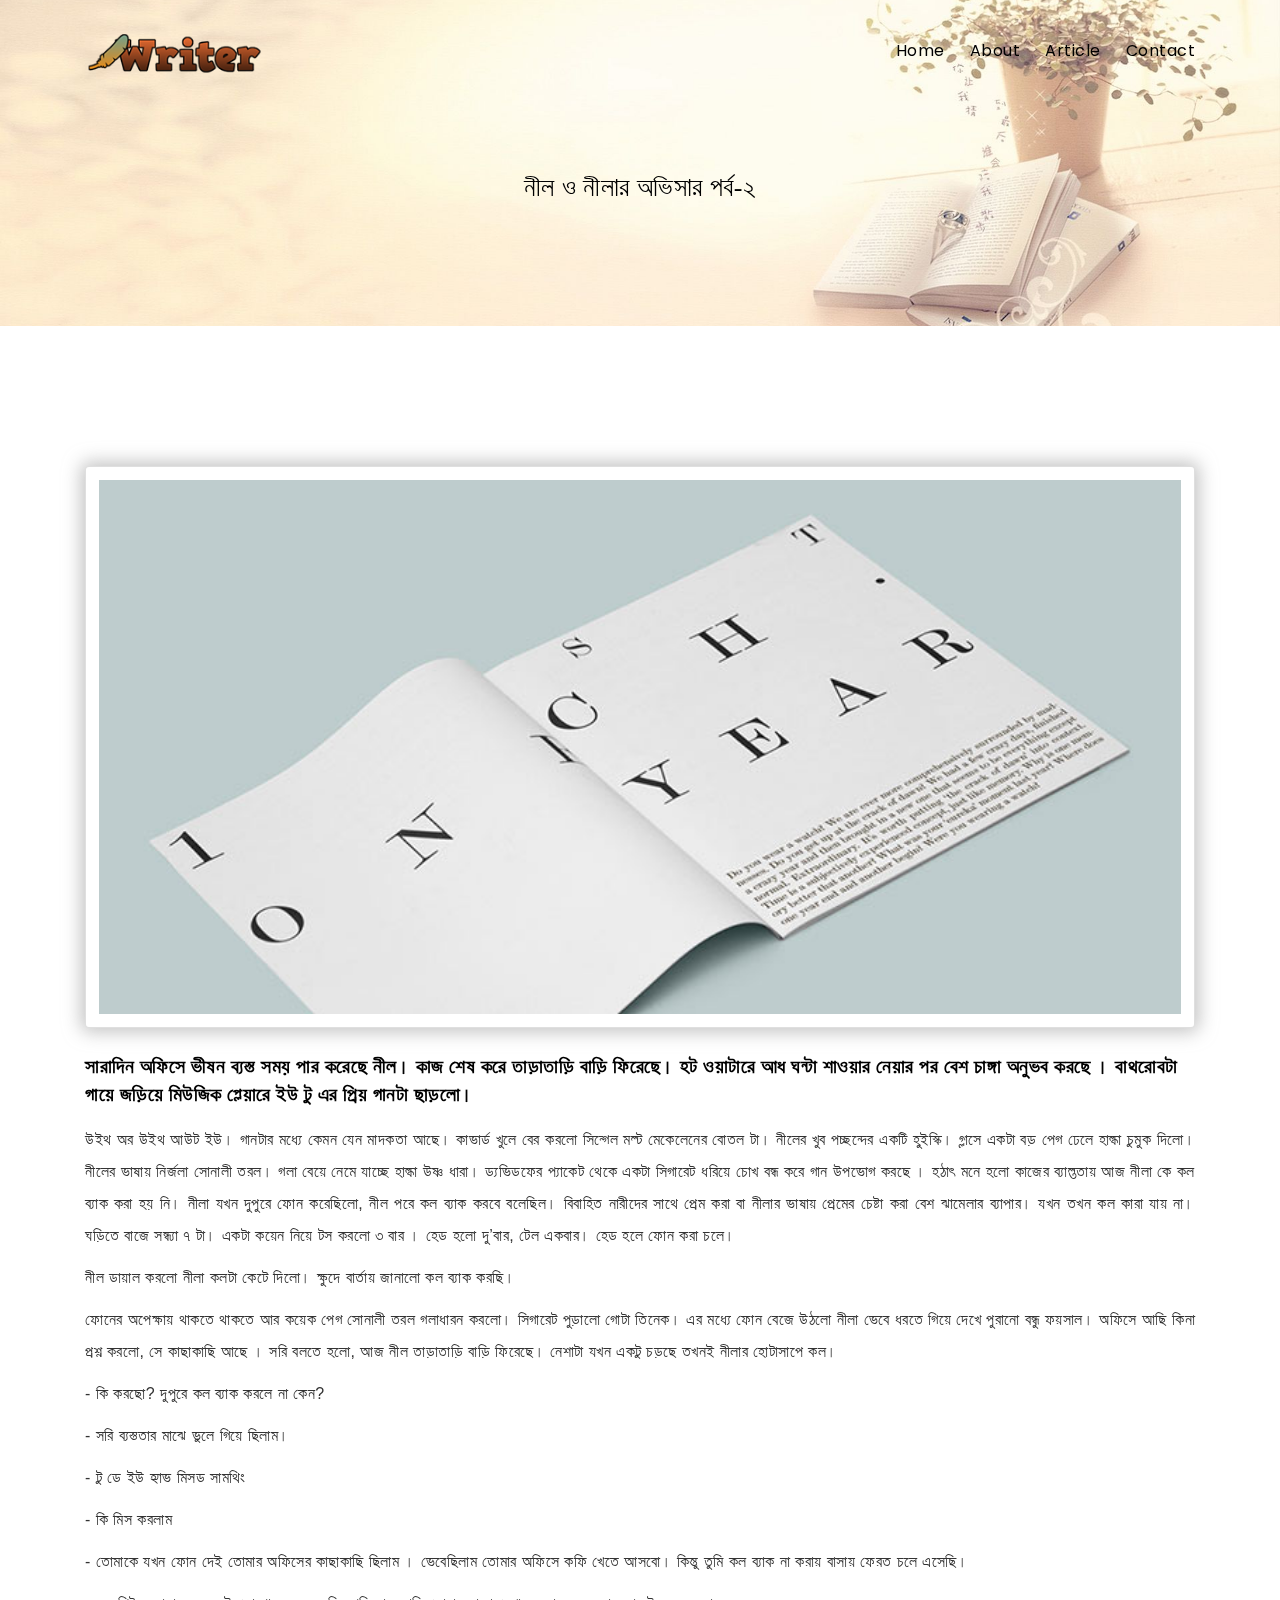
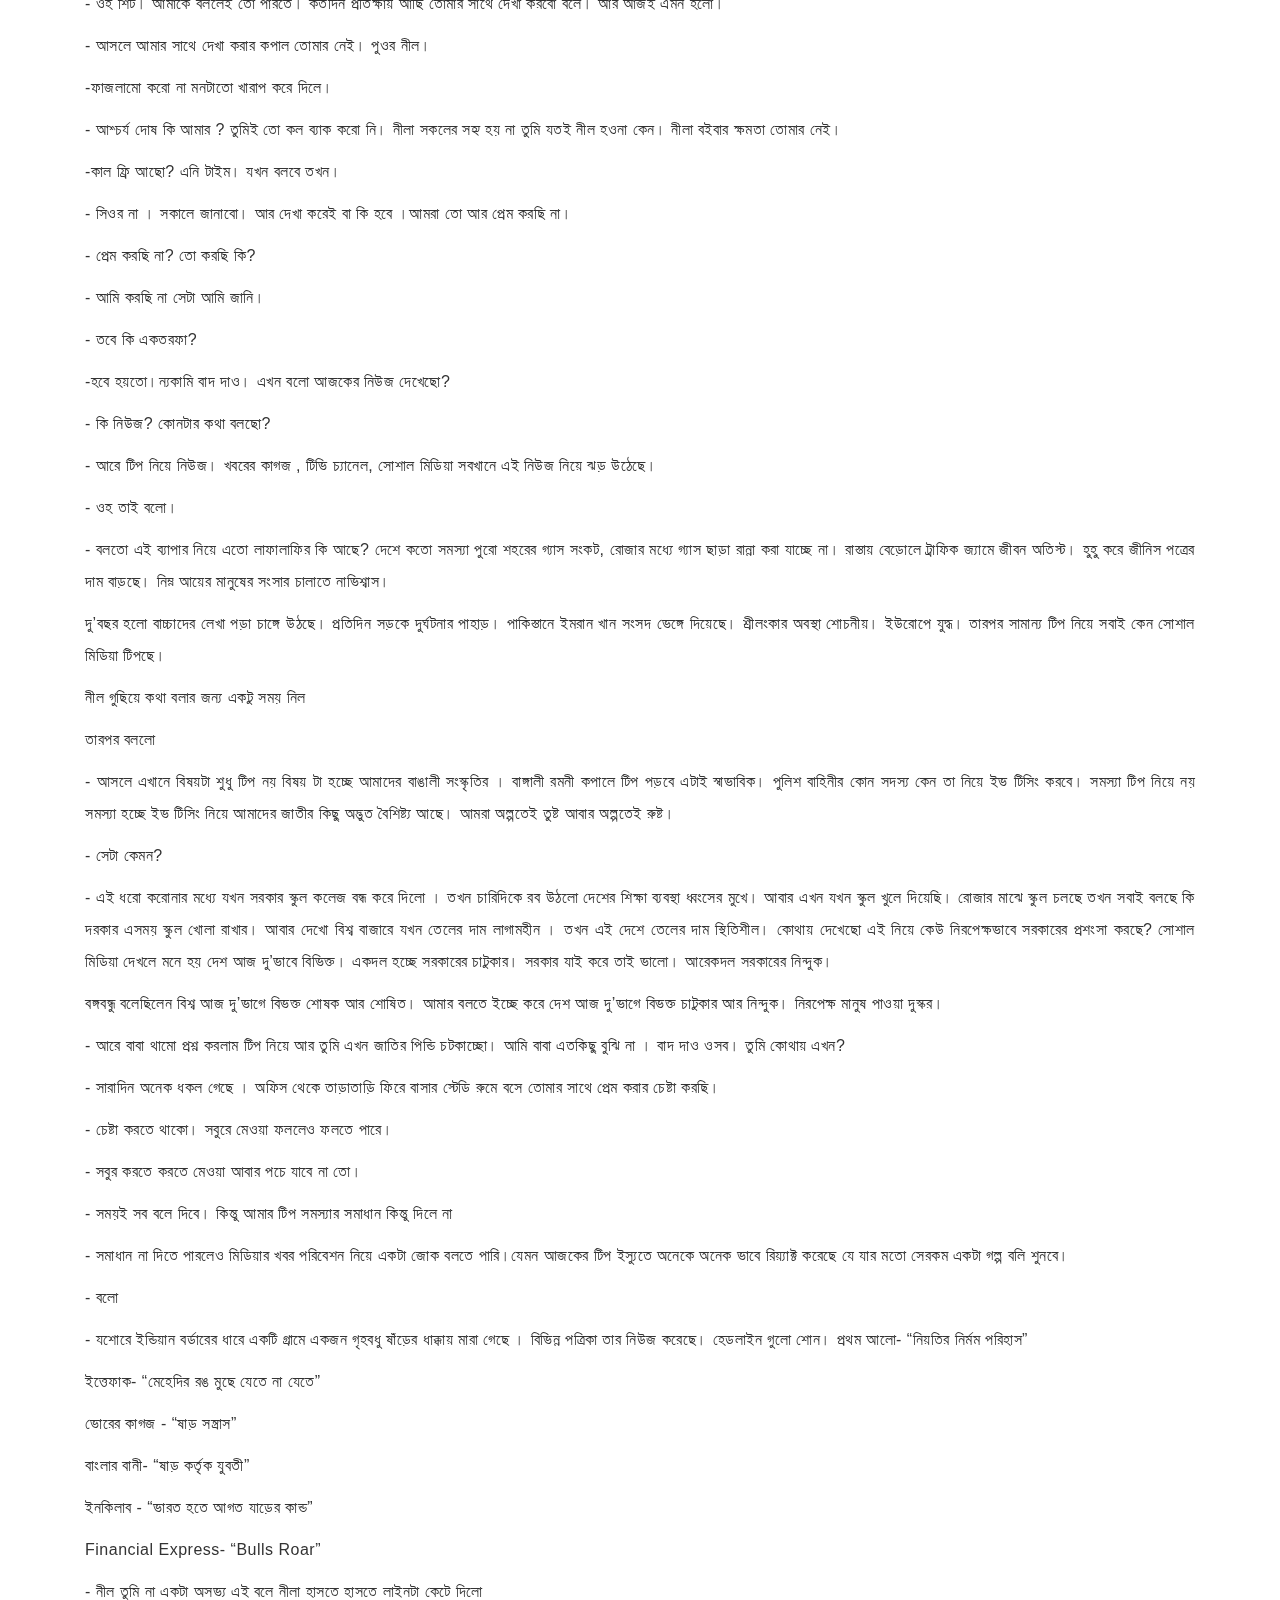
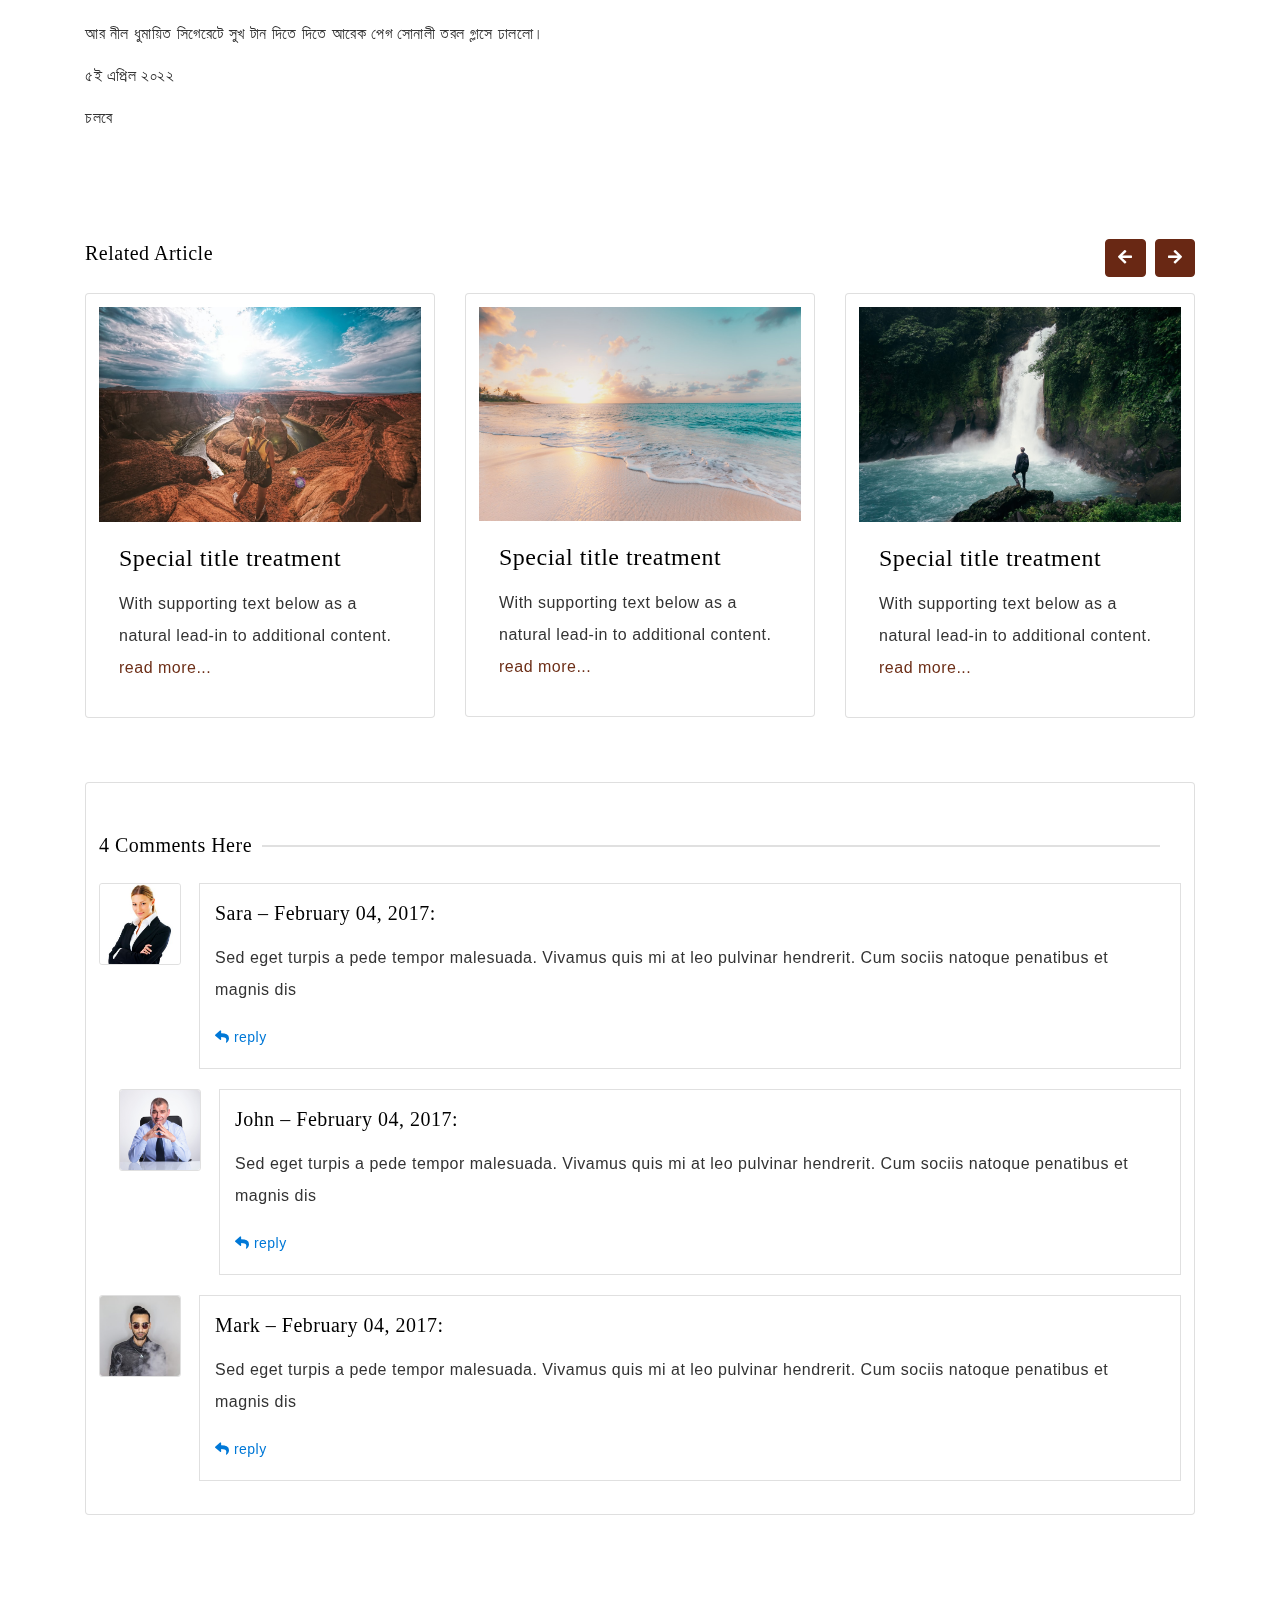
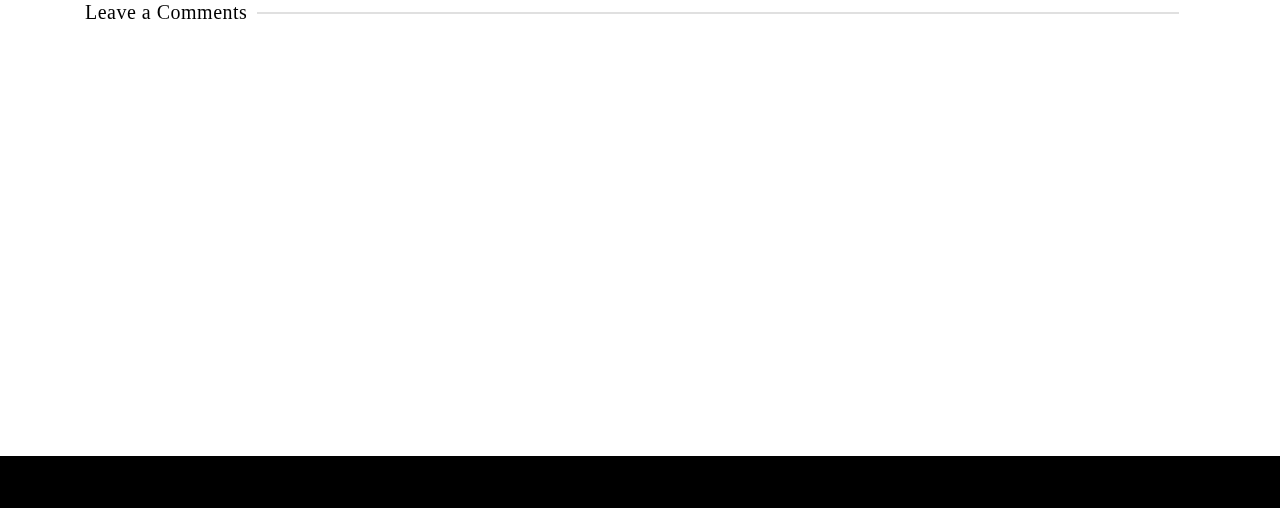
<file: episode2.html>
<!DOCTYPE html>
<html lang="en">

<head>
    <meta http-equiv="Content-Type" content="text/html; charset=utf-8" />
    <meta name="viewport" content="width=device-width, initial-scale=1, maximum-scale=1">
    <title>Parvez Sajjad | Writer & Editor, Dhaka, Bangladesh</title>
    <link rel="shortcut icon" href="img/logo/favicon.png">
    <meta name="description" content="">
    <meta name="author" content="Sumon Makshud">

    <link href="https://fonts.googleapis.com/css2?family=Mulish:ital,wght@0,200;0,300;0,400;0,500;0,600;0,700;0,800;0,900;1,200;1,300;1,400;1,500;1,600;1,700;1,800;1,900&amp;display=swap" rel="stylesheet">
    <link href="https://fonts.googleapis.com/css?family=Montserrat:200i,300,300i,400,400i,500,500i,600,700,700i,800&amp;display=swap" rel="stylesheet">
    <link href="https://fonts.googleapis.com/css2?family=Poppins:ital,wght@0,100;0,200;0,300;0,400;0,500;0,600;0,700;0,800;0,900;1,100;1,200;1,300;1,400;1,500;1,600;1,700;1,800;1,900&amp;display=swap" rel="stylesheet">
    <link href="https://fonts.googleapis.com/css?family=Lato:100,100italic,300,300italic,regular,italic,700,700italic,900,900italic&#038;subset=latin,latin-ext&#038;display=swap ">
    <link rel="stylesheet" type="text/css" href="css/bootstrap.min.css">
    <link rel="stylesheet" type="text/css" href="css/font-awesome.min.css">
    <link rel="stylesheet" type="text/css" href="css/colors.css" />
    <link rel="stylesheet" type="text/css" href="css/plugins.css" />
    <link rel="stylesheet" type="text/css" href="css/style.css" />
    <link rel="stylesheet" type="text/css" href="css/custom.css" />
</head>

<body>

    <div class="arlo_tm_all_wrap" data-magic-cursor="" data-color="crimson">
        <div class="arlo_tm_mobile_menu">
            <div class="mobile_menu_inner">
                <div class="container">
                    <div class="mobile_in">
                        <div class="logo">
                            <a href="index.html"><img src="img/w.png" alt="logo" width="180"></a>
                        </div>
                        <div class="my_trigger">
                            <div class="hamburger hamburger--collapse-r">
                                <div class="hamburger-box">
                                    <div class="hamburger-inner"></div>
                                </div>
                            </div>
                        </div>
                    </div>
                </div>
            </div>
            <div class="dropdown">
                <div class="container">
                    <div class="dropdown_inner">
                        <ul class="anchor_nav">
                            <li><a href="index.html">Home</a></li>
                            <li><a href="about.html">About</a></li>
                            <li><a href="book.html">Article</a></li>
                            <li><a href="contact.html">Contact</a></li>
                        </ul>
                    </div>
                </div>
            </div>
        </div>

        <div class="arlo_tm_topbar">
            <div class="container">
                <div class="topbar_inner">
                    <div class="logo">
                        <a href="index.html"><img class="light" src="img/w.png" alt="logo" width="180"></a>
                        <a href="index.html"><img class="dark" src="img/w.png" alt="logo" width="180"></a>
                    </div>
                    <div class="menu">
                        <ul class="anchor_nav">
                            <li class=""><a href="index.html">Home</a></li>
                            <li><a href="about.html">About</a></li>
                            <li><a href="book.html">Article</a></li>
                            <li><a href="contact.html">Contact</a></li>
                        </ul>
                    </div>
                </div>
            </div>
        </div>


        <div class="breadcamp" style="background: url(img/banner.jpg)no-repeat;background-position: center; background-size: cover;padding: 120px 0;">
            <div class="container">
                <div class="text_typing">
                    <h5>নীল ও নীলার অভিসার</a> <span>পর্ব-২</span></h5>
                </div>
            </div>
        </div>


        <div class="arlo_tm_about" id="about">
            <div class="container">
                <div class="wow fadeInUp" data-wow-duration="1.5s" data-wow-delay="0.4s">
                    <div class="row">
                        <div class="col-md-12">
                            <div class="card card-parallax">
                                <img src="img/details/1.jpg" alt="">
                            </div>
                        </div>
                        <div class="col-md-12 mt-4">
                            <div class="about_titles mb-3">
                                <h3>সারাদিন অফিসে ভীষন ব্যস্ত সময় পার করেছে নীল। কাজ শেষ করে তাড়াতাড়ি বাড়ি ফিরেছে। হট ওয়াটারে আধ ঘন্টা শাওয়ার নেয়ার পর বেশ চাঙ্গা অনুভব করছে । বাথরোবটা গায়ে জড়িয়ে মিউজিক প্লেয়ারে ইউ টু এর প্রিয় গানটা ছাড়লো। </h3>
                            </div>
                            <div class="text">
                                <p>উইথ অর উইথ আউট ইউ। গানটার মধ্যে কেমন যেন মাদকতা আছে। কাভার্ড খুলে বের করলো সিন্গেল মল্ট মেকেলেনের বোতল টা। নীলের খুব পচ্ছন্দের একটি হুইস্কি। গ্লাসে একটা বড় পেগ ঢেলে হাল্কা চুমুক দিলো। নীলের ভাষায় নির্জলা সোনালী তরল। গলা বেয়ে নেমে যাচ্ছে হাল্কা উষ্ণ ধারা। ড্যভিডফের প্যাকেট থেকে একটা সিগারেট ধরিয়ে চোখ বন্ধ করে গান উপভোগ করছে । হঠাৎ মনে হলো কাজের ব্যাল্ততায় আজ নীলা কে কল ব্যাক করা হয় নি। নীলা যখন দুপুরে ফোন করেছিলো, নীল পরে কল ব্যাক করবে বলেছিল। বিবাহিত নারীদের সাথে প্রেম করা বা নীলার ভাষায় প্রেমের চেষ্টা করা বেশ ঝামেলার ব্যাপার। যখন তখন কল কারা যায় না। ঘড়িতে বাজে সন্ধ্যা ৭ টা। একটা কয়েন নিয়ে টস করলো ৩ বার । হেড হলো দু’বার, টেল একবার। হেড হলে ফোন করা চলে। </p>

                                <p>নীল ডায়াল করলো নীলা কলটা কেটে দিলো। ক্ষুদে বার্তায় জানালো কল ব্যাক করছি।</p>
                                <p>ফোনের অপেক্ষায় থাকতে থাকতে আর কয়েক পেগ সোনালী তরল গলাধারন করলো। সিগারেট পুড়ালো গোটা তিনেক। এর মধ্যে ফোন বেজে উঠলো নীলা ভেবে ধরতে গিয়ে দেখে পুরানো বন্ধু ফয়সাল। অফিসে আছি কিনা প্রশ্ন করলো, সে কাছাকাছি আছে । সরি বলতে হলো, আজ নীল তাড়াতাড়ি বাড়ি ফিরেছে। নেশাটা যখন একটু চড়ছে তখনই নীলার হোটাসাপে কল। </p>
                                <p>- কি করছো? দুপুরে কল ব্যাক করলে না কেন?</p>
                                <p>- সরি ব্যস্ততার মাঝে ভুলে গিয়ে ছিলাম।</p>
                                <p>- টু ডে ইউ হ্যাভ মিসড সামথিং</p>
                                <p>- কি মিস করলাম</p>
                                <p>- তোমাকে যখন ফোন দেই তোমার অফিসের কাছাকাছি ছিলাম । ভেবেছিলাম তোমার অফিসে কফি খেতে আসবো। কিন্তু তুমি কল ব্যাক না করায় বাসায় ফেরত চলে এসেছি।</p>
                                <p>- ওহ শিট। আমাকে বললেই তো পারতে। কতদিন প্রতিক্ষায় আছি তোমার সাথে দেখা করবো বলে। আর আজই এমন হলো।</p>
                                <p>- আসলে আমার সাথে দেখা করার কপাল তোমার নেই। পুওর নীল।</p>
                                <p>-ফাজলামো করো না মনটাতো খারাপ করে দিলে।</p>
                                <p>- আশ্চর্য দোষ কি আমার ? তুমিই তো কল ব্যাক করো নি। নীলা সকলের সহ্য হয় না তুমি যতই নীল হওনা কেন। নীলা বইবার ক্ষমতা তোমার নেই।</p>
                                <p>-কাল ফ্রি আছো? এনি টাইম। যখন বলবে তখন।</p>
                                <p>- সিওর না । সকালে জানাবো। আর দেখা করেই বা কি হবে ।আমরা তো আর প্রেম করছি না। </p>
                                <p>- প্রেম করছি না? তো করছি কি?</p>
                                <p>- আমি করছি না সেটা আমি জানি। </p>
                                <p>- তবে কি একতরফা?</p>
                                <p>-হবে হয়তো।ন্যকামি বাদ দাও। এখন বলো আজকের নিউজ দেখেছো?</p>
                                <p>- কি নিউজ? কোনটার কথা বলছো?</p>
                                <p>- আরে টিপ নিয়ে নিউজ। খবরের কাগজ , টিভি চ্যানেল, সোশাল মিডিয়া সবখানে এই নিউজ নিয়ে ঝড় উঠেছে।</p>
                                <p>- ওহ তাই বলো। </p>
                                <p>- বলতো এই ব্যাপার নিয়ে এতো লাফালাফির কি আছে? দেশে কতো সমস্যা পুরো শহরের গ্যাস সংকট, রোজার মধ্যে গ্যাস ছাড়া রান্না করা যাচ্ছে না। রাস্তায় বেড়োলে ট্রাফিক জ্যামে জীবন অতিস্ট। হুহু করে জীনিস পত্রের দাম বাড়ছে। নিম্ন আয়ের মানুষের সংসার চালাতে নাভিশ্বাস। </p>
                                <p>দু’বছর হলো বাচ্চাদের লেখা পড়া চাঙ্গে উঠছে। প্রতিদিন সড়কে দুর্ঘটনার পাহাড়। পাকিস্তানে ইমরান খান সংসদ ভেঙ্গে দিয়েছে। শ্রীলংকার অবস্থা শোচনীয়। ইউরোপে যুদ্ধ। তারপর সামান্য টিপ নিয়ে সবাই কেন সোশাল মিডিয়া টিপছে।</p>
                                <p>নীল গুছিয়ে কথা বলার জন্য একটু সময় নিল</p>
                                <p>তারপর বললো </p>
                                <p>- আসলে এখানে বিষয়টা শুধু টিপ নয় বিষয় টা হচ্ছে আমাদের বাঙালী সংস্কৃতির । বাঙ্গালী রমনী কপালে টিপ পড়বে এটাই স্বাভাবিক। পুলিশ বাহিনীর কোন সদস্য কেন তা নিয়ে ইভ টিসিং করবে। সমস্যা টিপ নিয়ে নয় সমস্যা হচ্ছে ইভ টিসিং নিয়ে আমাদের জাতীর কিছু অদ্ভুত বৈশিষ্ট্য আছে। আমরা অল্পতেই তুষ্ট আবার অল্পতেই রুষ্ট। </p>
                                <p>- সেটা কেমন?</p>
                                <p>- এই ধরো করোনার মধ্যে যখন সরকার স্কুল কলেজ বন্ধ করে দিলো । তখন চারিদিকে রব উঠলো দেশের শিক্ষা ব্যবস্থা ধ্বংসের মুখে। আবার এখন যখন স্কুল খুলে দিয়েছি। রোজার মাঝে স্কুল চলছে তখন সবাই বলছে কি দরকার এসময় স্কুল খোলা রাখার। আবার দেখো বিশ্ব বাজারে যখন তেলের দাম লাগামহীন । তখন এই দেশে তেলের দাম স্থিতিশীল। কোথায় দেখেছো এই নিয়ে কেউ নিরপেক্ষভাবে সরকারের প্রশংসা করছে? সোশাল মিডিয়া দেখলে মনে হয় দেশ আজ দু’ভাবে বিভিক্ত। একদল হচ্ছে সরকারের চাটুকার। সরকার যাই করে তাই ভালো। আরেকদল সরকারের নিন্দুক। </p>
                                <p>বঙ্গবন্ধু বলেছিলেন বিশ্ব আজ দু’ভাগে বিভক্ত শোষক আর শোষিত। আমার বলতে ইচ্ছে করে দেশ আজ দু’ভাগে বিভক্ত চাটুকার আর নিন্দুক। নিরপেক্ষ মানুষ পাওয়া দুস্কর। </p>
                                <p>- আরে বাবা থামো প্রশ্ন করলাম টিপ নিয়ে আর তুমি এখন জাতির পিন্ডি চটকাচ্ছো। আমি বাবা এতকিছু বুঝি না । বাদ দাও ওসব। তুমি কোথায় এখন? </p>
                                <p>- সারাদিন অনেক ধকল গেছে । অফিস থেকে তাড়াতাড়ি ফিরে বাসার স্টেডি রুমে বসে তোমার সাথে প্রেম করার চেষ্টা করছি।</p>
                                <p>- চেষ্টা করতে থাকো। সবুরে মেওয়া ফললেও ফলতে পারে।</p>
                                <p>- সবুর করতে করতে মেওয়া আবার পচে যাবে না তো।</p>
                                <p>- সময়ই সব বলে দিবে। কিন্তু আমার টিপ সমস্যার সমাধান কিন্তু দিলে না</p>
                                <p>- সমাধান না দিতে পারলেও মিডিয়ার খবর পরিবেশন নিয়ে একটা জোক বলতে পারি।যেমন আজকের টিপ ইস্যুতে অনেকে অনেক ভাবে রিয়্যাক্ট করেছে যে যার মতো সেরকম একটা গল্প বলি শুনবে।</p>
                                <p>- বলো</p>
                                <p>- যশোরে ইন্ডিয়ান বর্ডারের ধারে একটি গ্রামে একজন গৃহবধু ষাঁড়ের ধাক্কায় মারা গেছে । বিভিন্ন পত্রিকা তার নিউজ করেছে। হেডলাইন গুলো শোন। প্রথম আলো- “নিয়তির নির্মম পরিহাস” </p>
                                <p>ইত্তেফাক- “মেহেদির রঙ মুছে যেতে না যেতে”</p>
                                <p>ভোরের কাগজ - “ষাড় সন্ত্রাস”</p>
                                <p>বাংলার বানী- “ষাড় কর্তৃক যুবতী”</p>
                                <p>ইনকিলাব - “ভারত হতে আগত যাড়ের কান্ড”</p>
                                <p>Financial Express- “Bulls Roar”</p>
                                <p>- নীল তুমি না একটা অসভ্য এই বলে নীলা হাসতে হাসতে লাইনটা কেটে দিলো </p>
                                <p>আর নীল ধুমায়িত সিগেরেটে সুখ টান দিতে দিতে আরেক পেগ সোনালী তরল গ্লাসে ঢাললো।</p>
                                <p>৫ই এপ্রিল ২০২২</p>
                                <p>চলবে</p>

                            </div>
                        </div>
                    </div>
                </div>
            </div>
        </div>


        <section class="pb-5">
            <div class="container">
                <div class="row">
                    <div class="col-6">
                        <div class="article_title">
                            <h5>Related Article</h5>
                        </div>
                    </div>
                    <div class="col-6 text-right">
                        <a class="btn btn-primary mb-3 mr-1" href="#carouselExampleIndicators2" role="button" data-slide="prev">
                            <i class="fa fa-arrow-left"></i>
                        </a>
                        <a class="btn btn-primary mb-3 " href="#carouselExampleIndicators2" role="button" data-slide="next">
                            <i class="fa fa-arrow-right"></i>
                        </a>
                    </div>
                    <div class="col-12">
                        <div id="carouselExampleIndicators2" class="carousel slide" data-ride="carousel">
                            <div class="carousel-inner">
                                <div class="carousel-item active">
                                    <div class="row">
                                        <div class="col-md-4 mb-3">
                                            <div class="card">
                                                <img class="img-fluid" alt="100%x280" src="img/portfolio/5.jpg">
                                                <div class="card-body">
                                                    <h4 class="card-title">Special title treatment</h4>
                                                    <p class="card-text">With supporting text below as a natural lead-in to additional content. <a href="details.html">read more...</a></p>
                                                </div>
                                            </div>
                                        </div>
                                        <div class="col-md-4 mb-3">
                                            <div class="card">
                                                <img class="img-fluid" alt="100%x280" src="img/portfolio/6.jpg">
                                                <div class="card-body">
                                                    <h4 class="card-title">Special title treatment</h4>
                                                    <p class="card-text">With supporting text below as a natural lead-in to additional content. <a href="details.html">read more...</a></p>
                                                </div>
                                            </div>
                                        </div>
                                        <div class="col-md-4 mb-3">
                                            <div class="card">
                                                <img class="img-fluid" alt="100%x280" src="img/portfolio/7.jpg">
                                                <div class="card-body">
                                                    <h4 class="card-title">Special title treatment</h4>
                                                    <p class="card-text">With supporting text below as a natural lead-in to additional content. <a href="details.html">read more...</a></p>
                                                </div>
                                            </div>
                                        </div>
                                    </div>
                                </div>
                                <div class="carousel-item">
                                    <div class="row">
                                        <div class="col-md-4 mb-3">
                                            <div class="card">
                                                <img class="img-fluid" alt="100%x280" src="img/portfolio/8.jpg">
                                                <div class="card-body">
                                                    <h4 class="card-title">Special title treatment</h4>
                                                    <p class="card-text">With supporting text below as a natural lead-in to additional content. <a href="details.html">read more...</a></p>
                                                </div>
                                            </div>
                                        </div>
                                        <div class="col-md-4 mb-3">
                                            <div class="card">
                                                <img class="img-fluid" alt="100%x280" src="img/portfolio/9.jpg">
                                                <div class="card-body">
                                                    <h4 class="card-title">Special title treatment</h4>
                                                    <p class="card-text">With supporting text below as a natural lead-in to additional content. <a href="details.html">read more...</a></p>
                                                </div>
                                            </div>
                                        </div>
                                        <div class="col-md-4 mb-3">
                                            <div class="card">
                                                <img class="img-fluid" alt="100%x280" src="img/portfolio/10.jpg">
                                                <div class="card-body">
                                                    <h4 class="card-title">Special title treatment</h4>
                                                    <p class="card-text">With supporting text below as a natural lead-in to additional content. <a href="details.html">read more...</a></p>
                                                </div>
                                            </div>
                                        </div>
                                    </div>
                                </div>
                                <div class="carousel-item">
                                    <div class="row">

                                        <div class="col-md-4 mb-3">
                                            <div class="card">
                                                <img class="img-fluid" alt="100%x280" src="img/portfolio/11.jpg">
                                                <div class="card-body">
                                                    <h4 class="card-title">Special title treatment</h4>
                                                    <p class="card-text">With supporting text below as a natural lead-in to additional content. <a href="details.html">read more...</a></p>
                                                </div>
                                            </div>
                                        </div>
                                        <div class="col-md-4 mb-3">
                                            <div class="card">
                                                <img class="img-fluid" alt="100%x280" src="img/portfolio/12.jpg">
                                                <div class="card-body">
                                                    <h4 class="card-title">Special title treatment</h4>
                                                    <p class="card-text">With supporting text below as a natural lead-in to additional content. <a href="details.html">read more...</a></p>
                                                </div>
                                            </div>
                                        </div>
                                        <div class="col-md-4 mb-3">
                                            <div class="card">
                                                <img class="img-fluid" alt="100%x280" src="img/portfolio/7.jpg">
                                                <div class="card-body">
                                                    <h4 class="card-title">Special title treatment</h4>
                                                    <p class="card-text">With supporting text below as a natural lead-in to additional content. <a href="details.html">read more...</a></p>
                                                </div>
                                            </div>
                                        </div>
                                    </div>
                                </div>

                            </div>
                        </div>
                    </div>
                </div>
            </div>
        </section>

        <div class="container contact_inner mb-5">
            <div class="card">
                <div class="arlo_tm_main_title comment-box-tile mb-4">
                    <h5>4 Comments Here</h5>
                </div>

                <div class="comments__list comments">
                    <article class="review-box clearfix">
                        <figure class="rev-thumb">
                            <img src="img/comments/1.jpg" alt="">
                        </figure>
                        <div class="rev-content">
                            <div class="rev-info">
                                <h5><strong>Sara – February 04, 2017: </strong></h5>
                            </div>
                            <div class="rev-text">
                                <p>Sed eget turpis a pede tempor malesuada. Vivamus quis mi at leo pulvinar hendrerit. Cum sociis natoque penatibus et magnis dis</p>
                            </div>
                            <div class="rev-reply">
                                <a href="#" data-toggle="modal" data-target="#exampleModalCenter">
                                    <span><i class="fa fa-reply"></i> reply</span>
                                </a>
                            </div>
                    </article>

                    <article class="review-box sub-comment-first  clearfix">
                        <figure class="rev-thumb">
                            <img src="img/comments/2.png" alt="">
                        </figure>
                        <div class="rev-content">
                            <div class="rev-info">
                                <h5><strong>John – February 04, 2017: </strong></h5>
                            </div>
                            <div class="rev-text">
                                <p>Sed eget turpis a pede tempor malesuada. Vivamus quis mi at leo pulvinar hendrerit. Cum sociis natoque penatibus et magnis dis</p>
                            </div>
                            <div class="rev-reply">
                                <a href="#" data-toggle="modal" data-target="#exampleModalCenter">
                                    <span><i class="fa fa-reply"></i> reply</span>
                                </a>
                            </div>
                        </div>
                    </article>

                    <article class="review-box  clearfix">
                        <figure class="rev-thumb">
                            <img src="img/comments/5.jpg" alt="">
                        </figure>
                        <div class="rev-content">
                            <div class="rev-info">
                                <h5><strong>Mark – February 04, 2017: </strong></h5>
                            </div>
                            <div class="rev-text">
                                <p>Sed eget turpis a pede tempor malesuada. Vivamus quis mi at leo pulvinar hendrerit. Cum sociis natoque penatibus et magnis dis</p>
                            </div>
                            <div class="rev-reply">
                                <a href="#" data-toggle="modal" data-target="#exampleModalCenter">
                                    <span><i class="fa fa-reply"></i> reply</span>
                                </a>
                            </div>
                        </div>
                    </article>

                </div>
            </div>
        </div>

        <div class="container contact_inner my-5">
            <div class="arlo_tm_main_title comment-box-tile mb-4">
                <h5>Leave a Comments</h5>
            </div>

            <div class="wrapper">
                <div class="wow fadeInLeft" data-wow-duration="1.5s">
                    <div class="fields pt-5">
                        <form action="#" method="post" class="contact_form" id="contact_form">
                            <div class="row">
                                <div class="col-md-6">
                                    <div class="form-group">
                                        <input id="name" type="text" placeholder="Name" class="form-control" autocomplete="off">
                                    </div>
                                </div>
                                <div class="col-md-6">
                                    <div class="form-group">
                                        <input id="email" type="text" placeholder="Email" class="form-control" autocomplete="off">
                                    </div>
                                </div>
                                <div class="col-md-12">
                                    <div class="form-group last">
                                        <textarea id="message" rows="10" cols="50" placeholder="Message"></textarea>
                                    </div>
                                </div>
                                <div class="col-md-12">
                                    <div class="arlo_tm_button" data-color="dark">
                                        <a id="send_message" href="#">Send Comment</a>
                                    </div>
                                </div>
                            </div>
                        </form>
                    </div>
                </div>

            </div>
        </div>

        <div class="arlo_tm_section">
            <div class="arlo_tm_copyright">
                <div class="container">
                    <div class="row">
                        <div class="col-md-12 copy text-center wow fadeInLeft" data-wow-duration="1.5s">
                            <p>&copy; 2022 by Parvez Sajjad</p>
                        </div>
                    </div>
                </div>
            </div>
        </div>
    </div>

    <!-------Script-------------->
    <script src="js/jquery.js"></script>
    <script src="js/bootstrap.min.js"></script>
    <script src='js/popper.min.js'></script>
    <script src="js/plugins.js"></script>
    <script src="js/init.js"></script>
    <script src="js/custom.js"></script>

    <!-- Modal -->
    <div class="modal fade" id="exampleModalCenter" tabindex="-1" role="dialog" aria-labelledby="exampleModalCenterTitle" aria-hidden="true">
        <div class="modal-dialog modal-dialog-centered" role="document">
            <div class="modal-content">
                <div class="modal-header">
                    <h5 class="modal-title" id="exampleModalLongTitle">Comments</h5>
                    <button type="button" class="close" data-dismiss="modal" aria-label="Close">
                        <span aria-hidden="true">&times;</span>
                    </button>
                </div>
                <div class="modal-body">
                    <div class="form-group last">
                        <textarea id="message" rows="5" class="form-control" cols="50" placeholder="Message"></textarea>
                    </div>
                </div>
                <div class="modal-footer">
                    <button type="button" class="btn btn-secondary" data-dismiss="modal">Close</button>
                    <button type="button" class="btn btn-primary">Save changes</button>
                </div>
            </div>
        </div>
    </div>

</body>

</html>
</file>
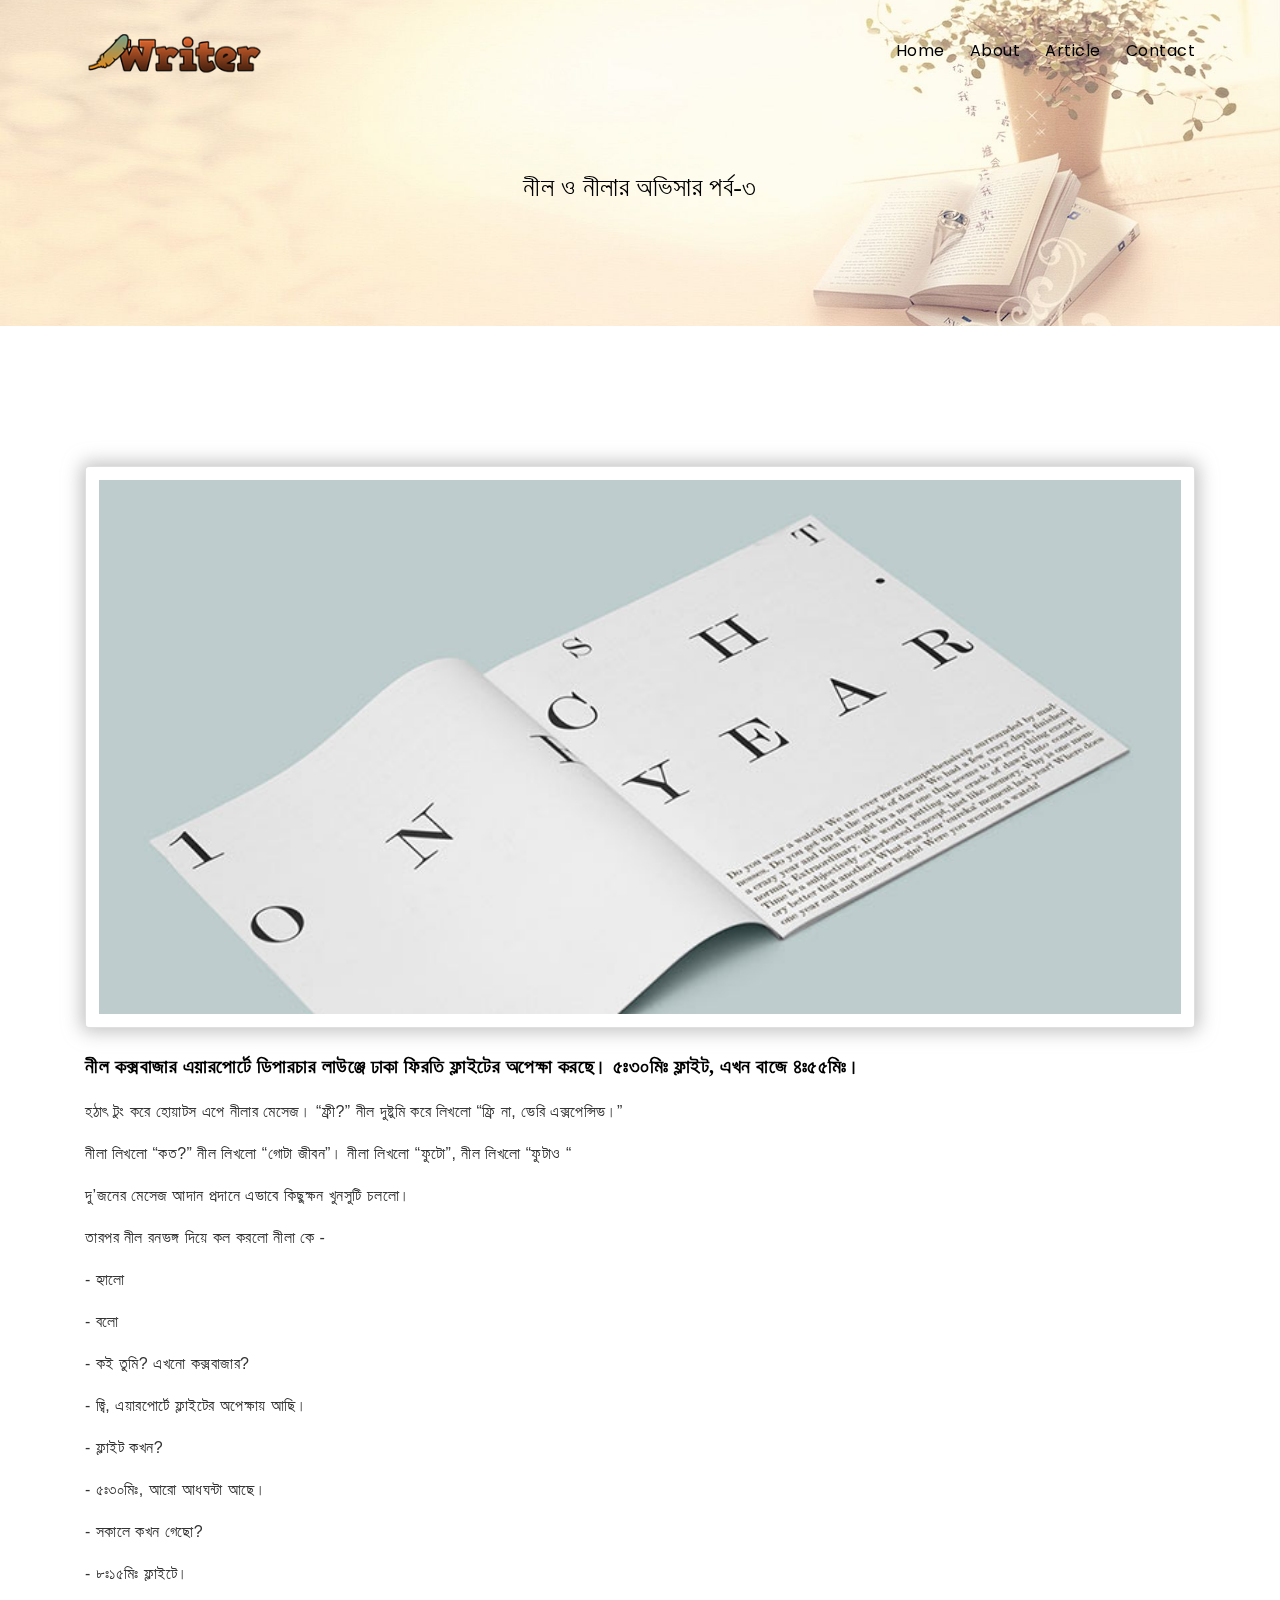
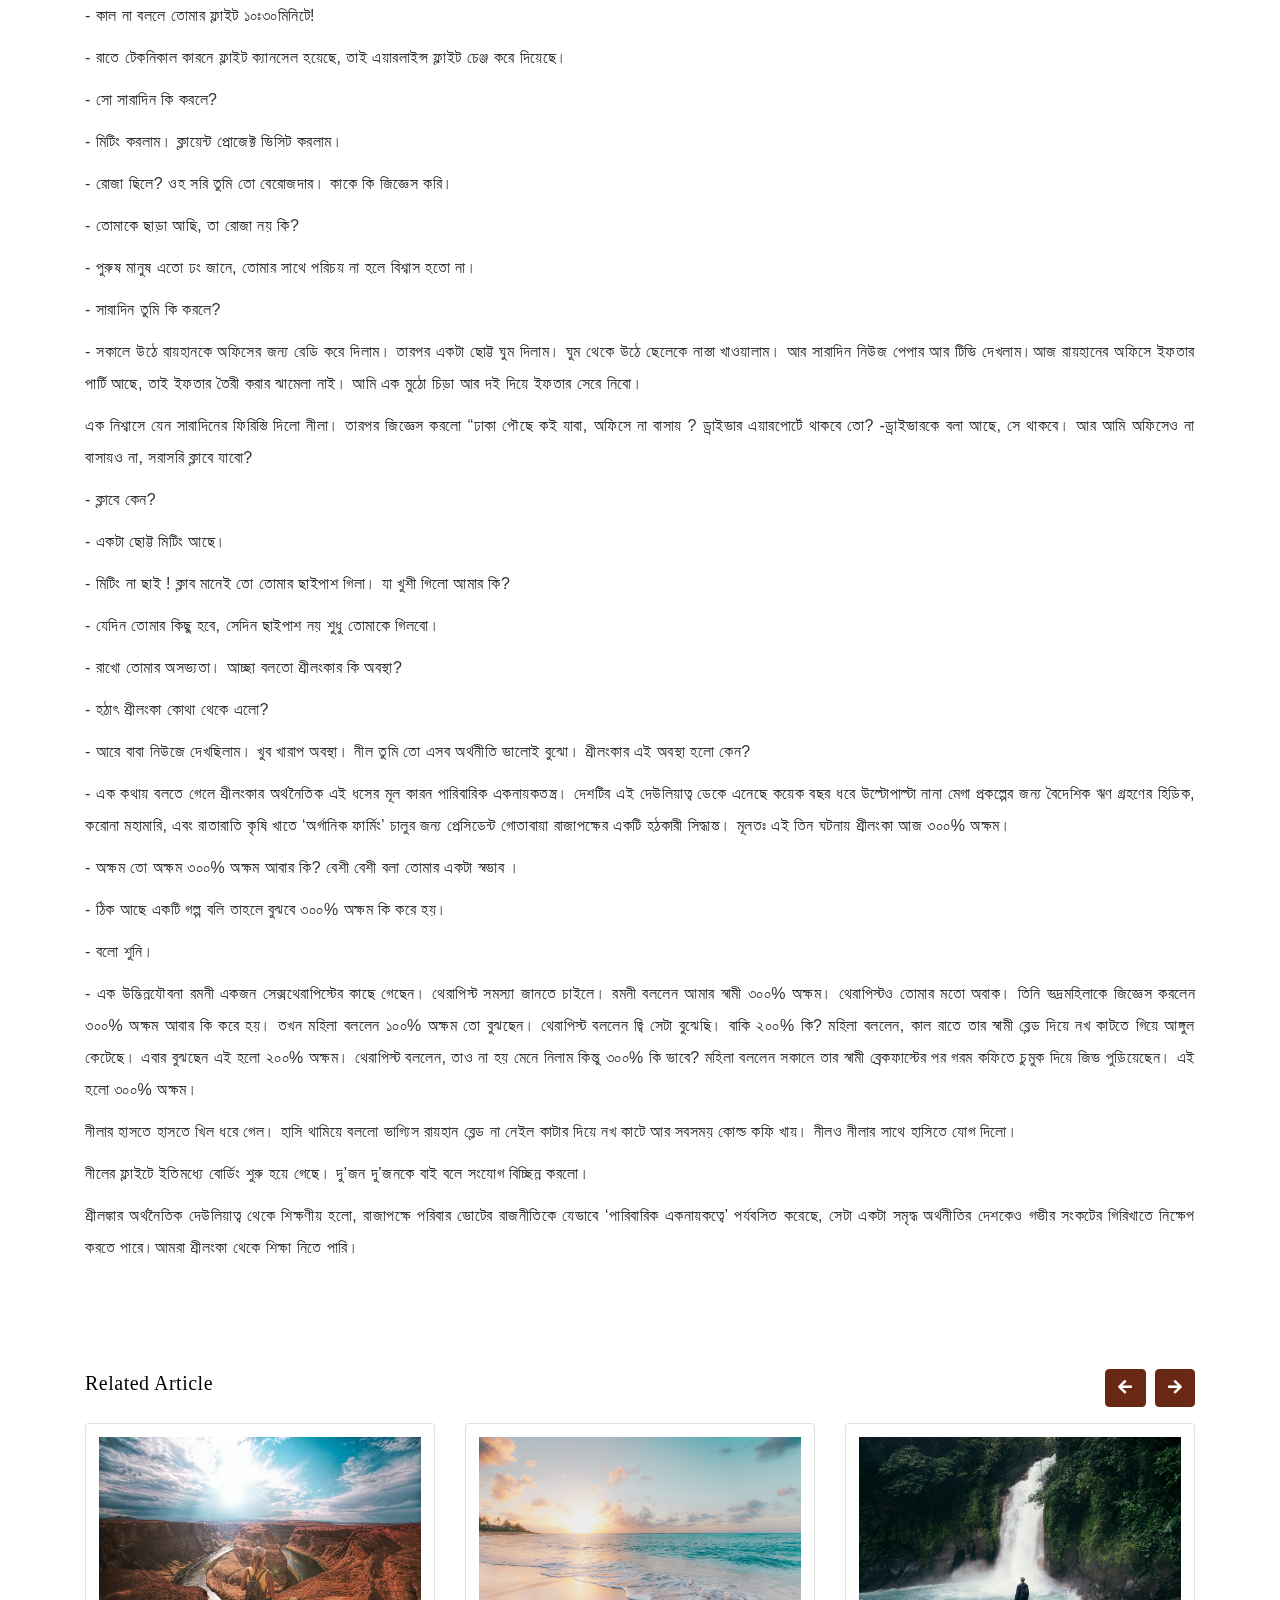
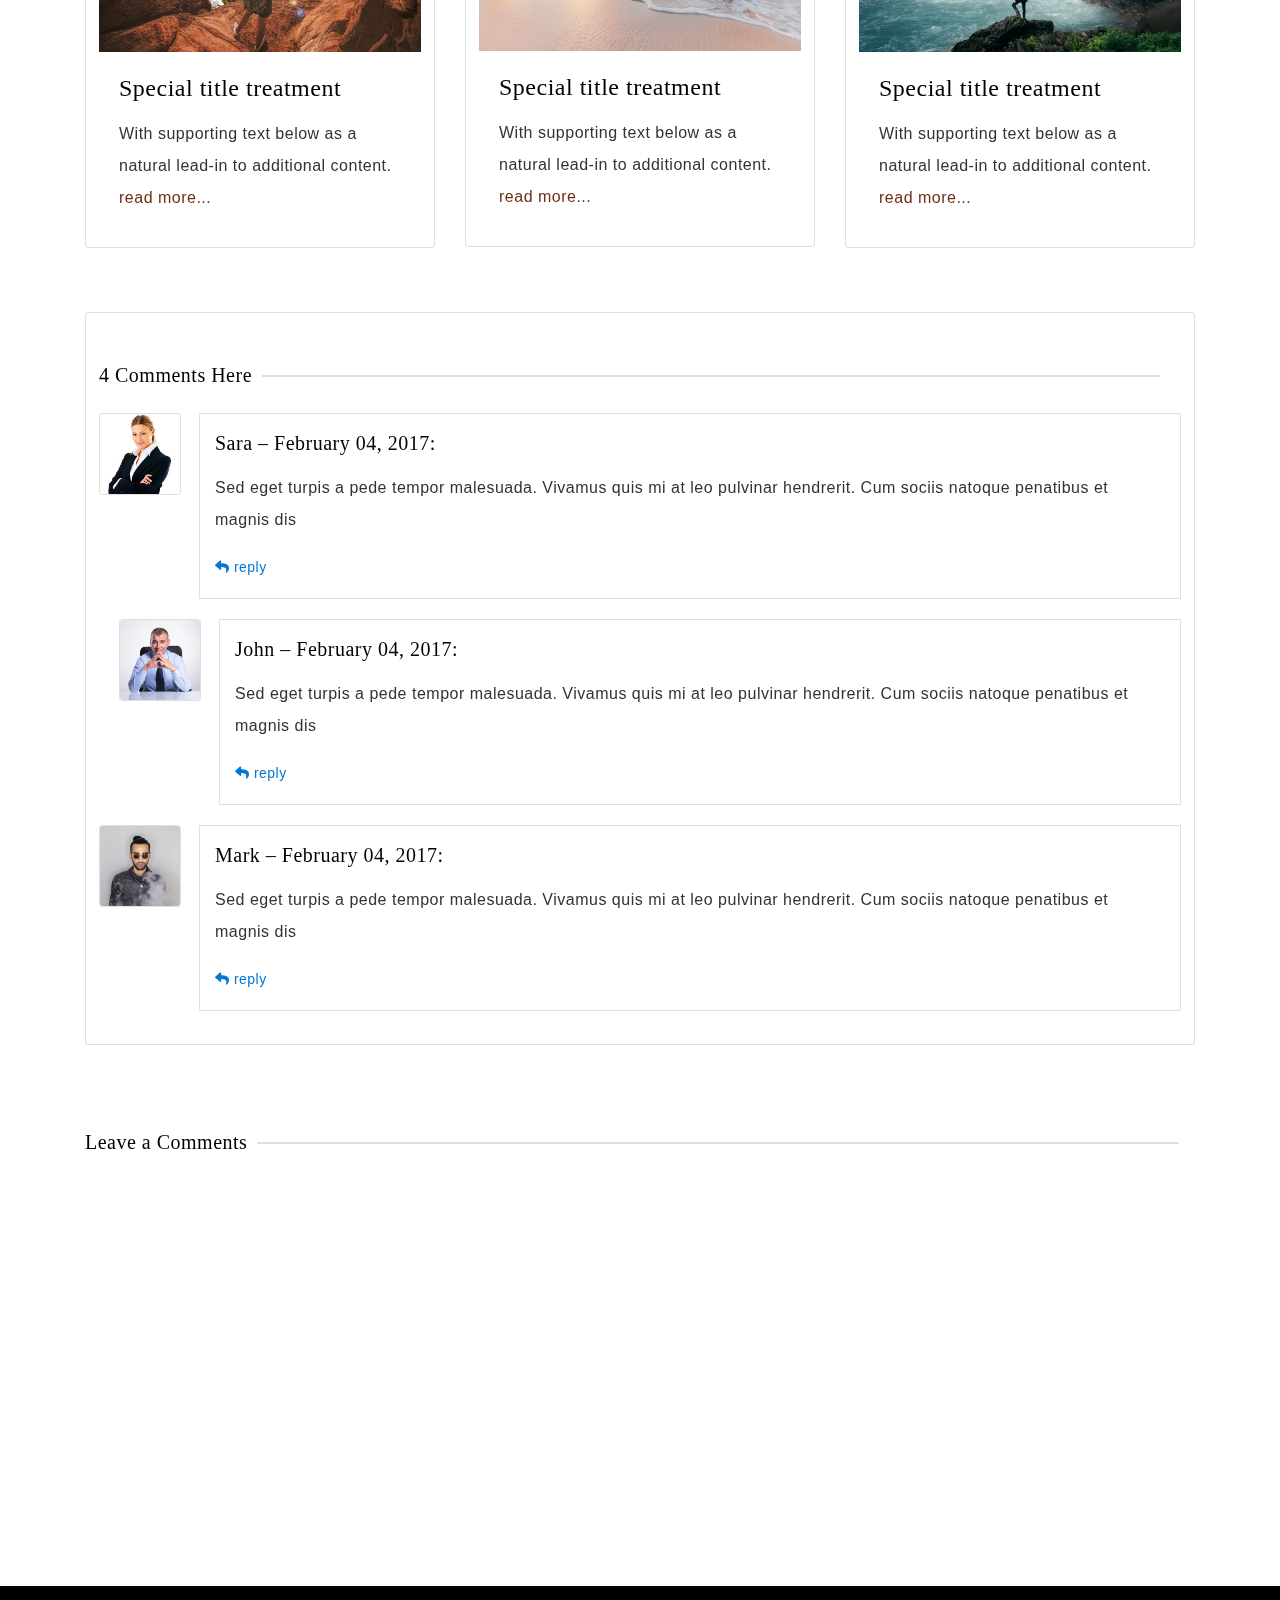
<file: episode3.html>
<!DOCTYPE html>
<html lang="en">

<head>
    <meta http-equiv="Content-Type" content="text/html; charset=utf-8" />
    <meta name="viewport" content="width=device-width, initial-scale=1, maximum-scale=1">
    <title>Parvez Sajjad | Writer & Editor, Dhaka, Bangladesh</title>
    <link rel="shortcut icon" href="img/logo/favicon.png">
    <meta name="description" content="">
    <meta name="author" content="Sumon Makshud">

    <link href="https://fonts.googleapis.com/css2?family=Mulish:ital,wght@0,200;0,300;0,400;0,500;0,600;0,700;0,800;0,900;1,200;1,300;1,400;1,500;1,600;1,700;1,800;1,900&amp;display=swap" rel="stylesheet">
    <link href="https://fonts.googleapis.com/css?family=Montserrat:200i,300,300i,400,400i,500,500i,600,700,700i,800&amp;display=swap" rel="stylesheet">
    <link href="https://fonts.googleapis.com/css2?family=Poppins:ital,wght@0,100;0,200;0,300;0,400;0,500;0,600;0,700;0,800;0,900;1,100;1,200;1,300;1,400;1,500;1,600;1,700;1,800;1,900&amp;display=swap" rel="stylesheet">
    <link href="https://fonts.googleapis.com/css?family=Lato:100,100italic,300,300italic,regular,italic,700,700italic,900,900italic&#038;subset=latin,latin-ext&#038;display=swap ">
    <link rel="stylesheet" type="text/css" href="css/bootstrap.min.css">
    <link rel="stylesheet" type="text/css" href="css/font-awesome.min.css">
    <link rel="stylesheet" type="text/css" href="css/colors.css" />
    <link rel="stylesheet" type="text/css" href="css/plugins.css" />
    <link rel="stylesheet" type="text/css" href="css/style.css" />
    <link rel="stylesheet" type="text/css" href="css/custom.css" />
</head>

<body>

    <div class="arlo_tm_all_wrap" data-magic-cursor="" data-color="crimson">
        <div class="arlo_tm_mobile_menu">
            <div class="mobile_menu_inner">
                <div class="container">
                    <div class="mobile_in">
                        <div class="logo">
                            <a href="index.html"><img src="img/w.png" alt="logo" width="180"></a>
                        </div>
                        <div class="my_trigger">
                            <div class="hamburger hamburger--collapse-r">
                                <div class="hamburger-box">
                                    <div class="hamburger-inner"></div>
                                </div>
                            </div>
                        </div>
                    </div>
                </div>
            </div>
            <div class="dropdown">
                <div class="container">
                    <div class="dropdown_inner">
                        <ul class="anchor_nav">
                            <li><a href="index.html">Home</a></li>
                            <li><a href="about.html">About</a></li>
                            <li><a href="book.html">Article</a></li>
                            <li><a href="contact.html">Contact</a></li>
                        </ul>
                    </div>
                </div>
            </div>
        </div>

        <div class="arlo_tm_topbar">
            <div class="container">
                <div class="topbar_inner">
                    <div class="logo">
                        <a href="index.html"><img class="light" src="img/w.png" alt="logo" width="180"></a>
                        <a href="index.html"><img class="dark" src="img/w.png" alt="logo" width="180"></a>
                    </div>
                    <div class="menu">
                        <ul class="anchor_nav">
                            <li class=""><a href="index.html">Home</a></li>
                            <li><a href="about.html">About</a></li>
                            <li><a href="book.html">Article</a></li>
                            <li><a href="contact.html">Contact</a></li>
                        </ul>
                    </div>
                </div>
            </div>
        </div>


        <div class="breadcamp" style="background: url(img/banner.jpg)no-repeat;background-position: center; background-size: cover;padding: 120px 0;">
            <div class="container">
                <div class="text_typing">
                    <h5>নীল ও নীলার অভিসার</a> <span>পর্ব-৩</span></h5>
                </div>
            </div>
        </div>


        <div class="arlo_tm_about" id="about">
            <div class="container">
                <div class="wow fadeInUp" data-wow-duration="1.5s" data-wow-delay="0.4s">
                    <div class="row">
                        <div class="col-md-12">
                            <div class="card card-parallax">
                                <img src="img/details/1.jpg" alt="">
                            </div>
                        </div>
                        <div class="col-md-12 mt-4">
                            <div class="about_titles mb-3">
                                <h3>নীল কক্সবাজার এয়ারপোর্টে ডিপারচার লাউঞ্জে ঢাকা ফিরতি ফ্লাইটের অপেক্ষা করছে। ৫ঃ৩০মিঃ ফ্লাইট, এখন বাজে ৪ঃ৫৫মিঃ। </h3>
                            </div>
                            <div class="text">
                                <p>হঠাৎ টুং করে হোয়াটস এপে নীলার মেসেজ। “ফ্রী?” নীল দুষ্টুমি করে লিখলো “ফ্রি না, ভেরি এক্সপেন্সিভ।”</p>

                                <p>নীলা লিখলো “কত?” নীল লিখলো “গোটা জীবন”। নীলা লিখলো “ফুটো”, নীল লিখলো “ফুটাও “ </p>
                                <p>দু’জনের মেসেজ আদান প্রদানে এভাবে কিছুক্ষন খুনসুটি চললো।</p>
                                <p>তারপর নীল রনভঙ্গ দিয়ে কল করলো নীলা কে -</p>
                                <p>- হ্যালো</p>
                                <p>- বলো</p>
                                <p>- কই তুমি? এখনো কক্সবাজার?</p>
                                <p>- জ্বি, এয়ারপোর্টে ফ্লাইটের অপেক্ষায় আছি।</p>
                                <p>- ফ্লাইট কখন? </p>
                                <p>- ৫ঃ৩০মিঃ, আরো আধঘন্টা আছে।</p>
                                <p>- সকালে কখন গেছো?</p>
                                <p>- ৮ঃ১৫মিঃ ফ্লাইটে। </p>
                                <p>- কাল না বললে তোমার ফ্লাইট ১০ঃ৩০মিনিটে!</p>
                                <p>- রাতে টেকনিকাল কারনে ফ্লাইট ক্যানসেল হয়েছে, তাই এয়ারলাইন্স ফ্লাইট চেঞ্জ করে দিয়েছে।</p>
                                <p>- সো সারাদিন কি করলে?</p>
                                <p>- মিটিং করলাম। ক্লায়েন্ট প্রোজেক্ট ভিসিট করলাম। </p>
                                <p>- রোজা ছিলে? ওহ সরি তুমি তো বেরোজদার। কাকে কি জিজ্ঞেস করি।</p>
                                <p>- তোমাকে ছাড়া আছি, তা রোজা নয় কি?</p>
                                <p>- পুরুষ মানুষ এতো ঢং জানে, তোমার সাথে পরিচয় না হলে বিশ্বাস হতো না।</p>
                                <p>- সারাদিন তুমি কি করলে?</p>
                                <p>- সকালে উঠে রায়হানকে অফিসের জন্য রেডি করে দিলাম। তারপর একটা ছোট্ট ঘুম দিলাম। ঘুম থেকে উঠে ছেলেকে নাস্তা খাওয়ালাম। আর সারাদিন নিউজ পেপার আর টিভি দেখলাম।আজ রায়হানের অফিসে ইফতার পার্টি আছে, তাই ইফতার তৈরী করার ঝামেলা নাই। আমি এক মুঠো চিড়া আর দই দিয়ে ইফতার সেরে নিবো।</p>
                                <p>এক নিশ্বাসে যেন সারাদিনের ফিরিস্তি দিলো নীলা। তারপর জিজ্ঞেস করলো “ঢাকা পৌছে কই যাবা, অফিসে না বাসায় ? ড্রাইভার এয়ারপোর্টে থাকবে তো?
                                    -ড্রাইভারকে বলা আছে, সে থাকবে। আর আমি অফিসেও না বাসায়ও না, সরাসরি ক্লাবে যাবো?
                                </p>
                                <p>- ক্লাবে কেন? </p>
                                <p>- একটা ছোট্ট মিটিং আছে।</p>
                                <p>- মিটিং না ছাই ! ক্লাব মানেই তো তোমার ছাইপাশ গিলা। যা খুশী গিলো আমার কি?</p>
                                <p>- যেদিন তোমার কিছু হবে, সেদিন ছাইপাশ নয় শুধু তোমাকে গিলবো।</p>
                                <p>- রাখো তোমার অসভ্যতা। আচ্ছা বলতো শ্রীলংকার কি অবস্থা?</p>
                                <p>- হঠাৎ শ্রীলংকা কোথা থেকে এলো?</p>
                                <p>- আরে বাবা নিউজে দেখছিলাম। খুব খারাপ অবস্থা। নীল তুমি তো এসব অর্থনীতি ভালোই বুঝো। শ্রীলংকার এই অবস্থা হলো কেন?</p>
                                <p>- এক কথায় বলতে গেলে শ্রীলংকার অর্থনৈতিক এই ধসের মূল কারন পারিবারিক একনায়কতন্ত্র। দেশটির এই দেউলিয়াত্ব ডেকে এনেছে কয়েক বছর ধরে উল্টোপাল্টা নানা মেগা প্রকল্পের জন্য বৈদেশিক ঋণ গ্রহণের হিড়িক, করোনা মহামারি, এবং রাতারাতি কৃষি খাতে ‘অর্গানিক ফার্মিং’ চালুর জন্য প্রেসিডেন্ট গোতাবায়া রাজাপক্ষের একটি হঠকারী সিদ্ধান্ত।
                                    মূলতঃ এই তিন ঘটনায় শ্রীলংকা আজ ৩০০% অক্ষম।
                                </p>
                                <p>- অক্ষম তো অক্ষম ৩০০% অক্ষম আবার কি? বেশী বেশী বলা তোমার একটা স্বভাব ।</p>
                                <p>- ঠিক আছে একটি গল্প বলি তাহলে বুঝবে ৩০০% অক্ষম কি করে হয়।</p>
                                <p>- বলো শুনি।</p>
                                <p>- এক উদ্ভিন্নযৌবনা রমনী একজন সেক্সথেরাপিস্টের কাছে গেছেন। থেরাপিস্ট সমস্যা জানতে চাইলে। রমনী বললেন আমার স্বামী ৩০০% অক্ষম। থেরাপিস্টও তোমার মতো অবাক। তিনি ভদ্রমহিলাকে জিজ্ঞেস করলেন ৩০০% অক্ষম আবার কি করে হয়। তখন মহিলা বললেন ১০০% অক্ষম তো বুঝছেন। থেরাপিস্ট বললেন জ্বি সেটা বুঝেছি। বাকি ২০০% কি? মহিলা বললেন, কাল রাতে তার স্বামী ব্লেড দিয়ে নখ কাটতে গিয়ে আঙ্গুল কেটেছে। এবার বুঝছেন এই হলো ২০০% অক্ষম। থেরাপিস্ট বললেন, তাও না হয় মেনে নিলাম কিন্তু ৩০০% কি ভাবে? মহিলা বললেন সকালে তার স্বামী ব্রেকফাস্টের পর গরম কফিতে চুমুক দিয়ে জিভ পুড়িয়েছেন। এই হলো ৩০০% অক্ষম।</p>
                                <p>নীলার হাসতে হাসতে খিল ধরে গেল। হাসি থামিয়ে বললো ভাগ্যিস রায়হান ব্লেড না নেইল কাটার দিয়ে নখ কাটে আর সবসময় কোল্ড কফি খায়। নীলও নীলার সাথে হাসিতে যোগ দিলো। </p>
                                <p>নীলের ফ্লাইটে ইতিমধ্যে বোর্ডিং শুরু হয়ে গেছে। দু’জন দু’জনকে বাই বলে সংযোগ বিচ্ছিন্ন করলো।</p>
                                <p>শ্রীলঙ্কার অর্থনৈতিক দেউলিয়াত্ব থেকে শিক্ষণীয় হলো, রাজাপক্ষে পরিবার ভোটের রাজনীতিকে যেভাবে ‘পারিবারিক একনায়কত্বে’ পর্যবসিত করেছে, সেটা একটা সমৃদ্ধ অর্থনীতির দেশকেও গভীর সংকটের গিরিখাতে নিক্ষেপ করতে পারে।আমরা শ্রীলংকা থেকে শিক্ষা নিতে পারি।</p>

                            </div>
                        </div>
                    </div>
                </div>
            </div>
        </div>


        <section class="pb-5">
            <div class="container">
                <div class="row">
                    <div class="col-6">
                        <div class="article_title">
                            <h5>Related Article</h5>
                        </div>
                    </div>
                    <div class="col-6 text-right">
                        <a class="btn btn-primary mb-3 mr-1" href="#carouselExampleIndicators2" role="button" data-slide="prev">
                            <i class="fa fa-arrow-left"></i>
                        </a>
                        <a class="btn btn-primary mb-3 " href="#carouselExampleIndicators2" role="button" data-slide="next">
                            <i class="fa fa-arrow-right"></i>
                        </a>
                    </div>
                    <div class="col-12">
                        <div id="carouselExampleIndicators2" class="carousel slide" data-ride="carousel">
                            <div class="carousel-inner">
                                <div class="carousel-item active">
                                    <div class="row">
                                        <div class="col-md-4 mb-3">
                                            <div class="card">
                                                <img class="img-fluid" alt="100%x280" src="img/portfolio/5.jpg">
                                                <div class="card-body">
                                                    <h4 class="card-title">Special title treatment</h4>
                                                    <p class="card-text">With supporting text below as a natural lead-in to additional content. <a href="details.html">read more...</a></p>
                                                </div>
                                            </div>
                                        </div>
                                        <div class="col-md-4 mb-3">
                                            <div class="card">
                                                <img class="img-fluid" alt="100%x280" src="img/portfolio/6.jpg">
                                                <div class="card-body">
                                                    <h4 class="card-title">Special title treatment</h4>
                                                    <p class="card-text">With supporting text below as a natural lead-in to additional content. <a href="details.html">read more...</a></p>
                                                </div>
                                            </div>
                                        </div>
                                        <div class="col-md-4 mb-3">
                                            <div class="card">
                                                <img class="img-fluid" alt="100%x280" src="img/portfolio/7.jpg">
                                                <div class="card-body">
                                                    <h4 class="card-title">Special title treatment</h4>
                                                    <p class="card-text">With supporting text below as a natural lead-in to additional content. <a href="details.html">read more...</a></p>
                                                </div>
                                            </div>
                                        </div>
                                    </div>
                                </div>
                                <div class="carousel-item">
                                    <div class="row">
                                        <div class="col-md-4 mb-3">
                                            <div class="card">
                                                <img class="img-fluid" alt="100%x280" src="img/portfolio/8.jpg">
                                                <div class="card-body">
                                                    <h4 class="card-title">Special title treatment</h4>
                                                    <p class="card-text">With supporting text below as a natural lead-in to additional content. <a href="details.html">read more...</a></p>
                                                </div>
                                            </div>
                                        </div>
                                        <div class="col-md-4 mb-3">
                                            <div class="card">
                                                <img class="img-fluid" alt="100%x280" src="img/portfolio/9.jpg">
                                                <div class="card-body">
                                                    <h4 class="card-title">Special title treatment</h4>
                                                    <p class="card-text">With supporting text below as a natural lead-in to additional content. <a href="details.html">read more...</a></p>
                                                </div>
                                            </div>
                                        </div>
                                        <div class="col-md-4 mb-3">
                                            <div class="card">
                                                <img class="img-fluid" alt="100%x280" src="img/portfolio/10.jpg">
                                                <div class="card-body">
                                                    <h4 class="card-title">Special title treatment</h4>
                                                    <p class="card-text">With supporting text below as a natural lead-in to additional content. <a href="details.html">read more...</a></p>
                                                </div>
                                            </div>
                                        </div>
                                    </div>
                                </div>
                                <div class="carousel-item">
                                    <div class="row">

                                        <div class="col-md-4 mb-3">
                                            <div class="card">
                                                <img class="img-fluid" alt="100%x280" src="img/portfolio/11.jpg">
                                                <div class="card-body">
                                                    <h4 class="card-title">Special title treatment</h4>
                                                    <p class="card-text">With supporting text below as a natural lead-in to additional content. <a href="details.html">read more...</a></p>
                                                </div>
                                            </div>
                                        </div>
                                        <div class="col-md-4 mb-3">
                                            <div class="card">
                                                <img class="img-fluid" alt="100%x280" src="img/portfolio/12.jpg">
                                                <div class="card-body">
                                                    <h4 class="card-title">Special title treatment</h4>
                                                    <p class="card-text">With supporting text below as a natural lead-in to additional content. <a href="details.html">read more...</a></p>
                                                </div>
                                            </div>
                                        </div>
                                        <div class="col-md-4 mb-3">
                                            <div class="card">
                                                <img class="img-fluid" alt="100%x280" src="img/portfolio/7.jpg">
                                                <div class="card-body">
                                                    <h4 class="card-title">Special title treatment</h4>
                                                    <p class="card-text">With supporting text below as a natural lead-in to additional content. <a href="details.html">read more...</a></p>
                                                </div>
                                            </div>
                                        </div>
                                    </div>
                                </div>

                            </div>
                        </div>
                    </div>
                </div>
            </div>
        </section>

        <div class="container contact_inner mb-5">
            <div class="card">
                <div class="arlo_tm_main_title comment-box-tile mb-4">
                    <h5>4 Comments Here</h5>
                </div>

                <div class="comments__list comments">
                    <article class="review-box clearfix">
                        <figure class="rev-thumb">
                            <img src="img/comments/1.jpg" alt="">
                        </figure>
                        <div class="rev-content">
                            <div class="rev-info">
                                <h5><strong>Sara – February 04, 2017: </strong></h5>
                            </div>
                            <div class="rev-text">
                                <p>Sed eget turpis a pede tempor malesuada. Vivamus quis mi at leo pulvinar hendrerit. Cum sociis natoque penatibus et magnis dis</p>
                            </div>
                            <div class="rev-reply">
                                <a href="#" data-toggle="modal" data-target="#exampleModalCenter">
                                    <span><i class="fa fa-reply"></i> reply</span>
                                </a>
                            </div>
                    </article>

                    <article class="review-box sub-comment-first  clearfix">
                        <figure class="rev-thumb">
                            <img src="img/comments/2.png" alt="">
                        </figure>
                        <div class="rev-content">
                            <div class="rev-info">
                                <h5><strong>John – February 04, 2017: </strong></h5>
                            </div>
                            <div class="rev-text">
                                <p>Sed eget turpis a pede tempor malesuada. Vivamus quis mi at leo pulvinar hendrerit. Cum sociis natoque penatibus et magnis dis</p>
                            </div>
                            <div class="rev-reply">
                                <a href="#" data-toggle="modal" data-target="#exampleModalCenter">
                                    <span><i class="fa fa-reply"></i> reply</span>
                                </a>
                            </div>
                        </div>
                    </article>

                    <article class="review-box  clearfix">
                        <figure class="rev-thumb">
                            <img src="img/comments/5.jpg" alt="">
                        </figure>
                        <div class="rev-content">
                            <div class="rev-info">
                                <h5><strong>Mark – February 04, 2017: </strong></h5>
                            </div>
                            <div class="rev-text">
                                <p>Sed eget turpis a pede tempor malesuada. Vivamus quis mi at leo pulvinar hendrerit. Cum sociis natoque penatibus et magnis dis</p>
                            </div>
                            <div class="rev-reply">
                                <a href="#" data-toggle="modal" data-target="#exampleModalCenter">
                                    <span><i class="fa fa-reply"></i> reply</span>
                                </a>
                            </div>
                        </div>
                    </article>

                </div>
            </div>
        </div>

        <div class="container contact_inner my-5">
            <div class="arlo_tm_main_title comment-box-tile mb-4">
                <h5>Leave a Comments</h5>
            </div>

            <div class="wrapper">
                <div class="wow fadeInLeft" data-wow-duration="1.5s">
                    <div class="fields pt-5">
                        <form action="#" method="post" class="contact_form" id="contact_form">
                            <div class="row">
                                <div class="col-md-6">
                                    <div class="form-group">
                                        <input id="name" type="text" placeholder="Name" class="form-control" autocomplete="off">
                                    </div>
                                </div>
                                <div class="col-md-6">
                                    <div class="form-group">
                                        <input id="email" type="text" placeholder="Email" class="form-control" autocomplete="off">
                                    </div>
                                </div>
                                <div class="col-md-12">
                                    <div class="form-group last">
                                        <textarea id="message" rows="10" cols="50" placeholder="Message"></textarea>
                                    </div>
                                </div>
                                <div class="col-md-12">
                                    <div class="arlo_tm_button" data-color="dark">
                                        <a id="send_message" href="#">Send Comment</a>
                                    </div>
                                </div>
                            </div>
                        </form>
                    </div>
                </div>

            </div>
        </div>

        <div class="arlo_tm_section">
            <div class="arlo_tm_copyright">
                <div class="container">
                    <div class="row">
                        <div class="col-md-12 copy text-center wow fadeInLeft" data-wow-duration="1.5s">
                            <p>&copy; 2022 by Parvez Sajjad</p>
                        </div>
                    </div>
                </div>
            </div>
        </div>
    </div>

    <!-------Script-------------->
    <script src="js/jquery.js"></script>
    <script src="js/bootstrap.min.js"></script>
    <script src='js/popper.min.js'></script>
    <script src="js/plugins.js"></script>
    <script src="js/init.js"></script>
    <script src="js/custom.js"></script>

    <!-- Modal -->
    <div class="modal fade" id="exampleModalCenter" tabindex="-1" role="dialog" aria-labelledby="exampleModalCenterTitle" aria-hidden="true">
        <div class="modal-dialog modal-dialog-centered" role="document">
            <div class="modal-content">
                <div class="modal-header">
                    <h5 class="modal-title" id="exampleModalLongTitle">Comments</h5>
                    <button type="button" class="close" data-dismiss="modal" aria-label="Close">
                        <span aria-hidden="true">&times;</span>
                    </button>
                </div>
                <div class="modal-body">
                    <div class="form-group last">
                        <textarea id="message" rows="5" class="form-control" cols="50" placeholder="Message"></textarea>
                    </div>
                </div>
                <div class="modal-footer">
                    <button type="button" class="btn btn-secondary" data-dismiss="modal">Close</button>
                    <button type="button" class="btn btn-primary">Save changes</button>
                </div>
            </div>
        </div>
    </div>

</body>

</html>
</file>
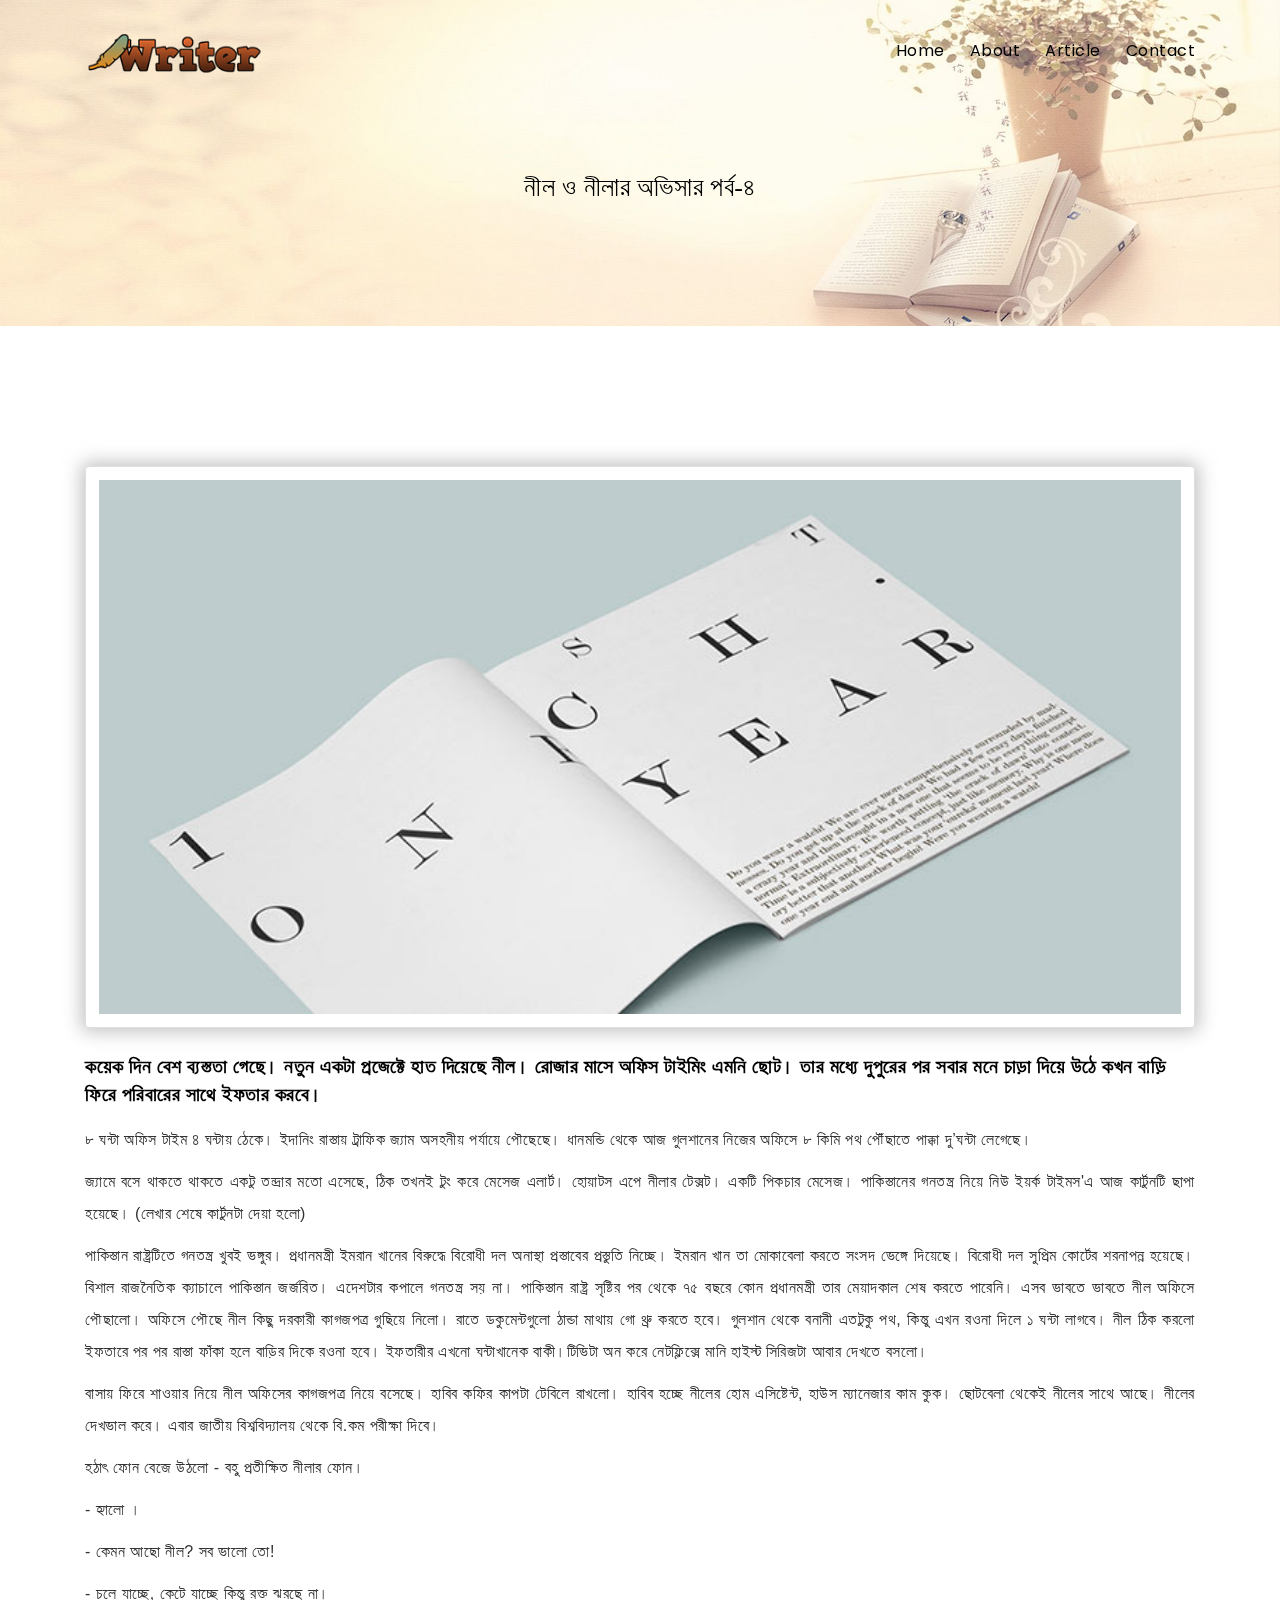
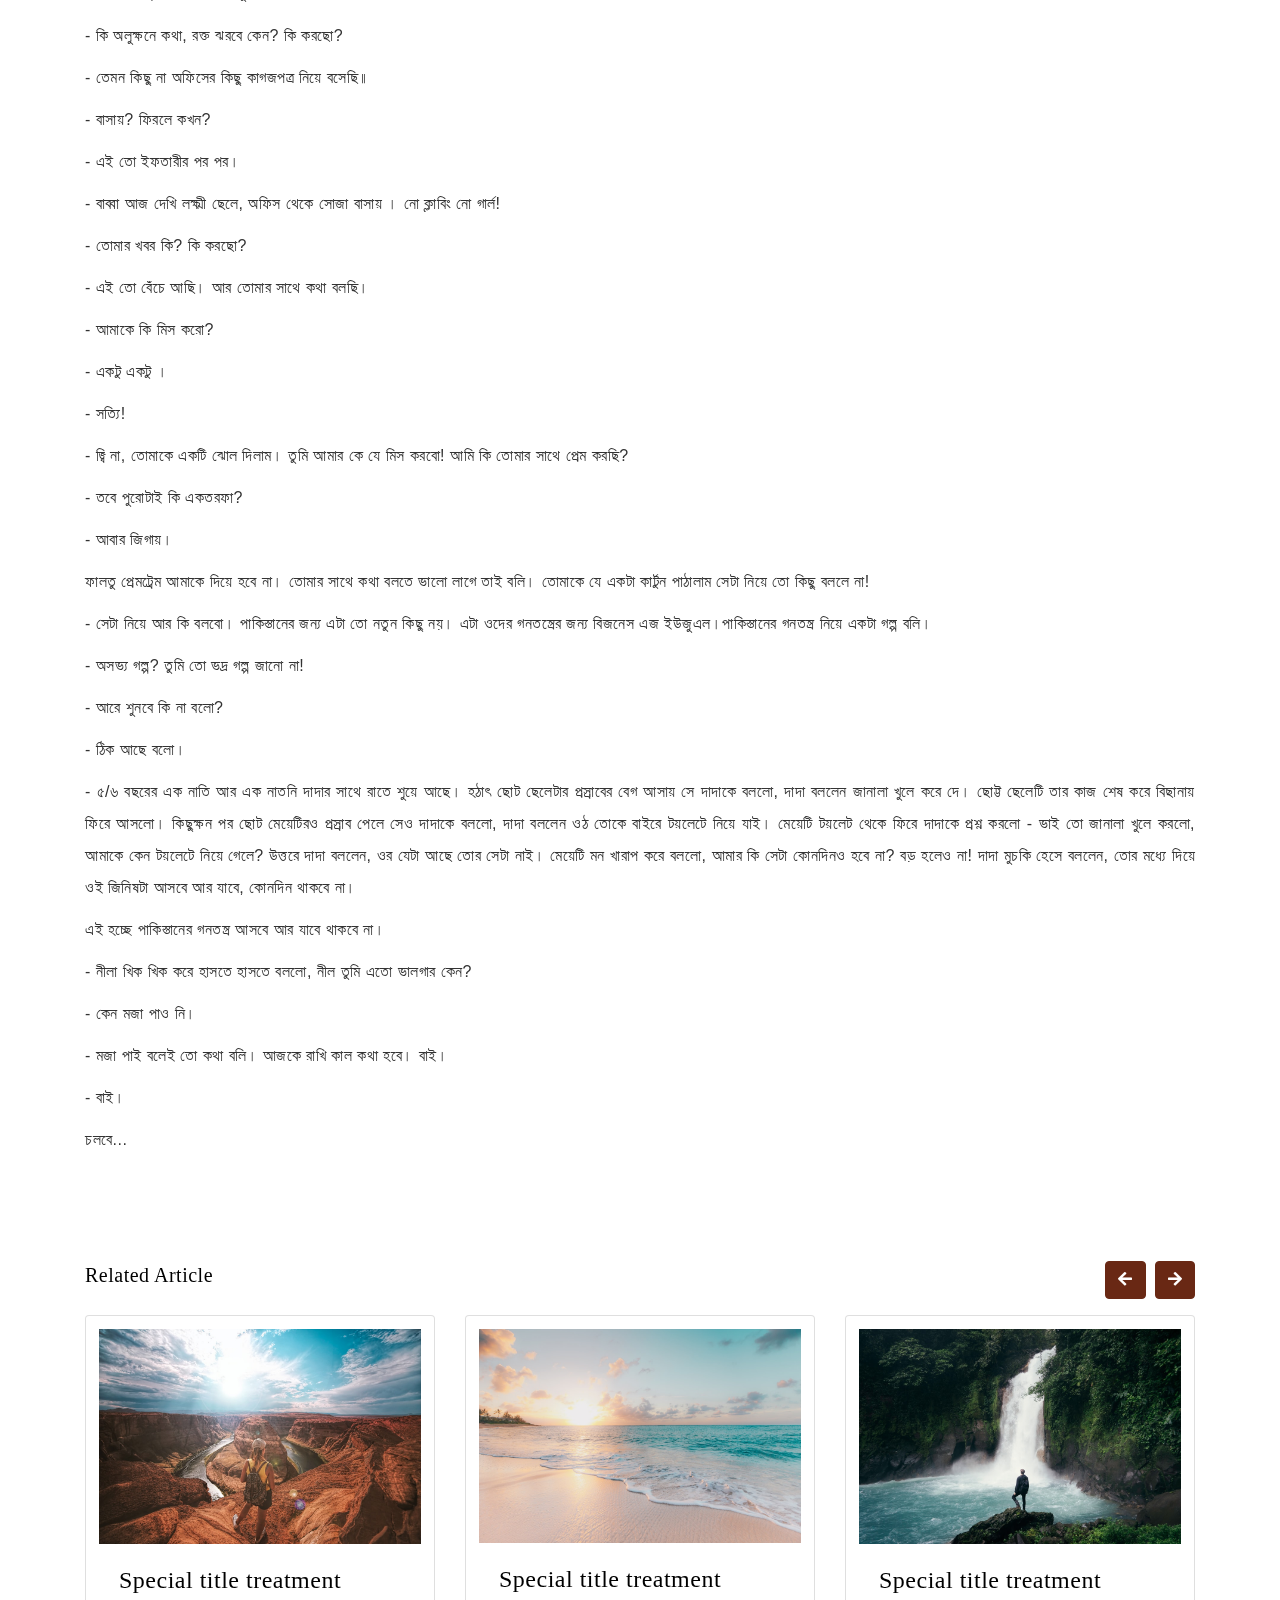
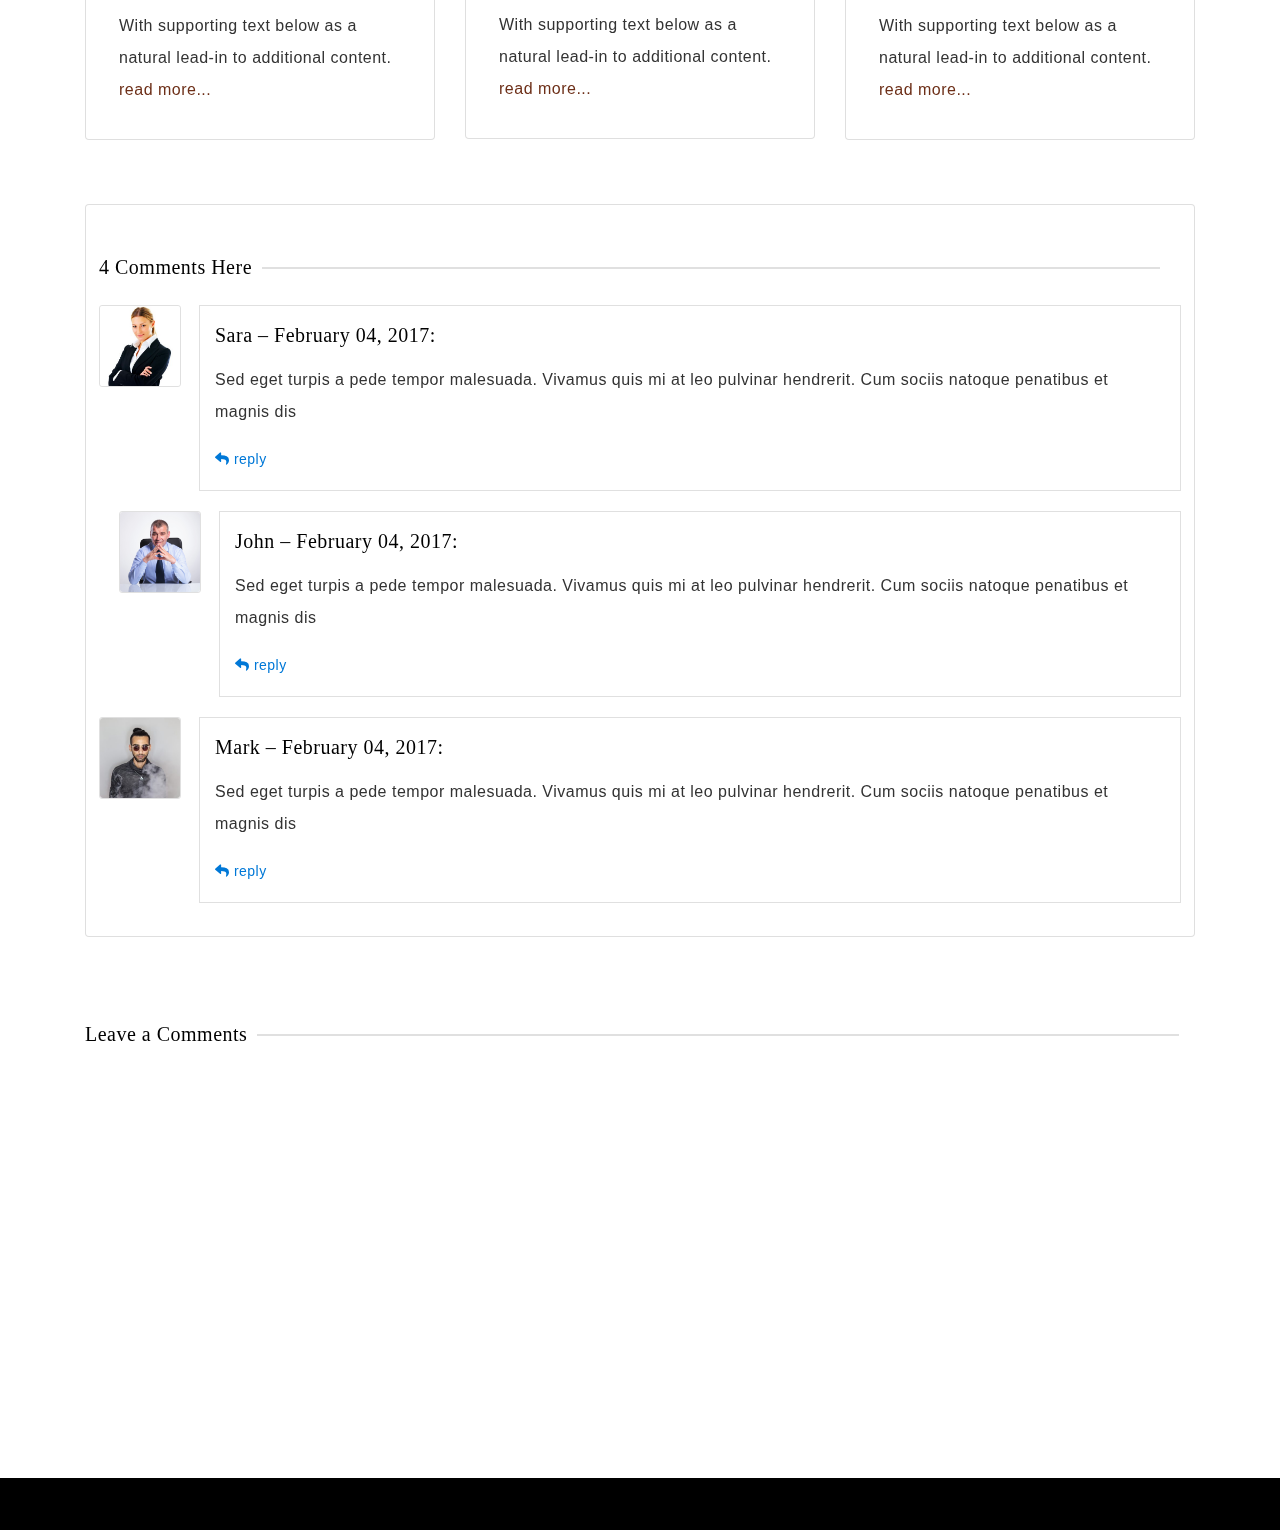
<file: episode4.html>
<!DOCTYPE html>
<html lang="en">

<head>
    <meta http-equiv="Content-Type" content="text/html; charset=utf-8" />
    <meta name="viewport" content="width=device-width, initial-scale=1, maximum-scale=1">
    <title>Parvez Sajjad | Writer & Editor, Dhaka, Bangladesh</title>
    <link rel="shortcut icon" href="img/logo/favicon.png">
    <meta name="description" content="">
    <meta name="author" content="Sumon Makshud">

    <link href="https://fonts.googleapis.com/css2?family=Mulish:ital,wght@0,200;0,300;0,400;0,500;0,600;0,700;0,800;0,900;1,200;1,300;1,400;1,500;1,600;1,700;1,800;1,900&amp;display=swap" rel="stylesheet">
    <link href="https://fonts.googleapis.com/css?family=Montserrat:200i,300,300i,400,400i,500,500i,600,700,700i,800&amp;display=swap" rel="stylesheet">
    <link href="https://fonts.googleapis.com/css2?family=Poppins:ital,wght@0,100;0,200;0,300;0,400;0,500;0,600;0,700;0,800;0,900;1,100;1,200;1,300;1,400;1,500;1,600;1,700;1,800;1,900&amp;display=swap" rel="stylesheet">
    <link href="https://fonts.googleapis.com/css?family=Lato:100,100italic,300,300italic,regular,italic,700,700italic,900,900italic&#038;subset=latin,latin-ext&#038;display=swap ">
    <link rel="stylesheet" type="text/css" href="css/bootstrap.min.css">
    <link rel="stylesheet" type="text/css" href="css/font-awesome.min.css">
    <link rel="stylesheet" type="text/css" href="css/colors.css" />
    <link rel="stylesheet" type="text/css" href="css/plugins.css" />
    <link rel="stylesheet" type="text/css" href="css/style.css" />
    <link rel="stylesheet" type="text/css" href="css/custom.css" />
</head>

<body>

    <div class="arlo_tm_all_wrap" data-magic-cursor="" data-color="crimson">
        <div class="arlo_tm_mobile_menu">
            <div class="mobile_menu_inner">
                <div class="container">
                    <div class="mobile_in">
                        <div class="logo">
                            <a href="index.html"><img src="img/w.png" alt="logo" width="180"></a>
                        </div>
                        <div class="my_trigger">
                            <div class="hamburger hamburger--collapse-r">
                                <div class="hamburger-box">
                                    <div class="hamburger-inner"></div>
                                </div>
                            </div>
                        </div>
                    </div>
                </div>
            </div>
            <div class="dropdown">
                <div class="container">
                    <div class="dropdown_inner">
                        <ul class="anchor_nav">
                            <li><a href="index.html">Home</a></li>
                            <li><a href="about.html">About</a></li>
                            <li><a href="book.html">Article</a></li>
                            <li><a href="contact.html">Contact</a></li>
                        </ul>
                    </div>
                </div>
            </div>
        </div>

        <div class="arlo_tm_topbar">
            <div class="container">
                <div class="topbar_inner">
                    <div class="logo">
                        <a href="index.html"><img class="light" src="img/w.png" alt="logo" width="180"></a>
                        <a href="index.html"><img class="dark" src="img/w.png" alt="logo" width="180"></a>
                    </div>
                    <div class="menu">
                        <ul class="anchor_nav">
                            <li class=""><a href="index.html">Home</a></li>
                            <li><a href="about.html">About</a></li>
                            <li><a href="book.html">Article</a></li>
                            <li><a href="contact.html">Contact</a></li>
                        </ul>
                    </div>
                </div>
            </div>
        </div>


        <div class="breadcamp" style="background: url(img/banner.jpg)no-repeat;background-position: center; background-size: cover;padding: 120px 0;">
            <div class="container">
                <div class="text_typing">
                    <h5>নীল ও নীলার অভিসার</a> <span>পর্ব-৪</span></h5>
                </div>
            </div>
        </div>

        <div class="arlo_tm_about" id="about">
            <div class="container">
                <div class="wow fadeInUp" data-wow-duration="1.5s" data-wow-delay="0.4s">
                    <div class="row">
                        <div class="col-md-12">
                            <div class="card card-parallax">
                                <img src="img/details/1.jpg" alt="">
                            </div>
                        </div>
                        <div class="col-md-12 mt-4">
                            <div class="about_titles mb-3">
                                <h3>কয়েক দিন বেশ ব্যস্ততা গেছে। নতুন একটা প্রজেক্টে হাত দিয়েছে নীল। রোজার মাসে অফিস টাইমিং এমনি ছোট। তার মধ্যে দুপুরের পর সবার মনে চাড়া দিয়ে উঠে কখন বাড়ি ফিরে পরিবারের সাথে ইফতার করবে। </h3>
                            </div>
                            <div class="text">
                                <p>৮ ঘন্টা অফিস টাইম ৪ ঘন্টায় ঠেকে। ইদানিং রাস্তায় ট্রাফিক জ্যাম অসহনীয় পর্যায়ে পৌছেছে। ধানমন্ডি থেকে আজ গুলশানের নিজের অফিসে ৮ কিমি পথ পৌঁছাতে পাক্কা দু’ঘন্টা লেগেছে। </p>

                                <p>জ্যামে বসে থাকতে থাকতে একটু তন্দ্রার মতো এসেছে, ঠিক তখনই টুং করে মেসেজ এলার্ট। হোয়াটস এপে নীলার টেক্সট। একটি পিকচার মেসেজ। পাকিস্তানের গনতন্ত্র নিয়ে নিউ ইয়র্ক টাইমস'এ আজ কার্টুনটি ছাপা হয়েছে। (লেখার শেষে কার্টুনটা দেয়া হলো)</p>
                                <p>পাকিস্তান রাষ্ট্রটিতে গনতন্ত্র খুবই ভঙ্গুর। প্রধানমন্ত্রী ইমরান খানের বিরুদ্ধে বিরোধী দল অনাস্থা প্রস্তাবের প্রস্তুতি নিচ্ছে। ইমরান খান তা মোকাবেলা করতে সংসদ ভেঙ্গে দিয়েছে। বিরোধী দল সুপ্রিম কোর্টের শরনাপন্ন হয়েছে। বিশাল রাজনৈতিক ক্যাচালে পাকিস্তান জর্জরিত। এদেশটার কপালে গনতন্ত্র সয় না। পাকিস্তান রাষ্ট্র সৃষ্টির পর থেকে ৭৫ বছরে কোন প্রধানমন্ত্রী তার মেয়াদকাল শেষ করতে পারেনি। এসব ভাবতে ভাবতে নীল অফিসে পৌছালো।
                                    অফিসে পৌছে নীল কিছু দরকারী কাগজপত্র গুছিয়ে নিলো। রাতে ডকুমেন্টগুলো ঠান্ডা মাথায় গো থ্রু করতে হবে। গুলশান থেকে বনানী এতটুকু পথ, কিন্তু এখন রওনা দিলে ১ ঘন্টা লাগবে। নীল ঠিক করলো ইফতারে পর পর রাস্তা ফাঁকা হলে বাড়ির দিকে রওনা হবে। ইফতারীর এখনো ঘন্টাখানেক বাকী।টিভিটা অন করে নেটফ্লিক্সে মানি হাইস্ট সিরিজটা আবার দেখতে বসলো।
                                </p>
                                <p>বাসায় ফিরে শাওয়ার নিয়ে নীল অফিসের কাগজপত্র নিয়ে বসেছে। হাবিব কফির কাপটা টেবিলে রাখলো। হাবিব হচ্ছে নীলের হোম এসিষ্টেন্ট, হাউস ম্যানেজার কাম কুক। ছোটবেলা থেকেই নীলের সাথে আছে। নীলের দেখভাল করে। এবার জাতীয় বিশ্ববিদ্যালয় থেকে বি.কম পরীক্ষা দিবে।</p>
                                <p>হঠাৎ ফোন বেজে উঠলো - বহু প্রতীক্ষিত নীলার ফোন।</p>
                                <p>- হ্যালো ।</p>
                                <p>- কেমন আছো নীল? সব ভালো তো!</p>
                                <p>- চলে যাচ্ছে, কেটে যাচ্ছে কিন্তু রক্ত ঝরছে না।</p>
                                <p>- কি অলুক্ষনে কথা, রক্ত ঝরবে কেন? কি করছো?</p>
                                <p>- তেমন কিছু না অফিসের কিছু কাগজপত্র নিয়ে বসেছি॥</p>
                                <p>- বাসায়? ফিরলে কখন?</p>
                                <p>- এই তো ইফতারীর পর পর।</p>
                                <p>- বাব্বা আজ দেখি লক্ষ্মী ছেলে, অফিস থেকে সোজা বাসায় । নো ক্লাবিং নো গার্ল!</p>
                                <p>- তোমার খবর কি? কি করছো?</p>
                                <p>- এই তো বেঁচে আছি। আর তোমার সাথে কথা বলছি।</p>
                                <p>- আমাকে কি মিস করো? </p>
                                <p>- একটু একটু । </p>
                                <p>- সত্যি!</p>
                                <p>- জ্বি না, তোমাকে একটি ঝোল দিলাম। তুমি আমার কে যে মিস করবো! আমি কি তোমার সাথে প্রেম করছি?</p>
                                <p>- তবে পুরোটাই কি একতরফা?</p>
                                <p>- আবার জিগায়।</p>
                                <p>ফালতু প্রেমট্রেম আমাকে দিয়ে হবে না। তোমার সাথে কথা বলতে ভালো লাগে তাই বলি। তোমাকে যে একটা কার্টুন পাঠালাম সেটা নিয়ে তো কিছু বললে না!</p>
                                <p>- সেটা নিয়ে আর কি বলবো। পাকিস্তানের জন্য এটা তো নতুন কিছু নয়। এটা ওদের গনতন্ত্রের জন্য বিজনেস এজ ইউজুএল।পাকিস্তানের গনতন্ত্র নিয়ে একটা গল্প বলি। </p>
                                <p>- অসভ্য গল্প? তুমি তো ভদ্র গল্প জানো না!</p>
                                <p>- আরে শুনবে কি না বলো?</p>
                                <p>- ঠিক আছে বলো।</p>
                                <p>- ৫/৬ বছরের এক নাতি আর এক নাতনি দাদার সাথে রাতে শুয়ে আছে। হঠাৎ ছোট ছেলেটার প্রস্রাবের বেগ আসায় সে দাদাকে বললো, দাদা বললেন জানালা খুলে করে দে। ছোট্ট ছেলেটি তার কাজ শেষ করে বিছানায় ফিরে আসলো। কিছুক্ষন পর ছোট মেয়েটিরও প্রস্রাব পেলে সেও দাদাকে বললো, দাদা বললেন ওঠ তোকে বাইরে টয়লেটে নিয়ে যাই। মেয়েটি টয়লেট থেকে ফিরে দাদাকে প্রশ্ন করলো - ভাই তো জানালা খুলে করলো, আমাকে কেন টয়লেটে নিয়ে গেলে? উত্তরে দাদা বললেন, ওর যেটা আছে তোর সেটা নাই। মেয়েটি মন খারাপ করে বললো, আমার কি সেটা কোনদিনও হবে না? বড় হলেও না! দাদা মুচকি হেসে বললেন, তোর মধ্যে দিয়ে ওই জিনিষটা আসবে আর যাবে, কোনদিন থাকবে না। </p>
                                <p>এই হচ্ছে পাকিস্তানের গনতন্ত্র আসবে আর যাবে থাকবে না।</p>
                                <p>- নীলা খিক খিক করে হাসতে হাসতে বললো, নীল তুমি এতো ভালগার কেন? </p>
                                <p>- কেন মজা পাও নি।</p>
                                <p>- মজা পাই বলেই তো কথা বলি। আজকে রাখি কাল কথা হবে। বাই।</p>
                                <p>- বাই। </p>
                                <p>চলবে...</p>

                            </div>
                        </div>
                    </div>
                </div>
            </div>
        </div>


        <section class="pb-5">
            <div class="container">
                <div class="row">
                    <div class="col-6">
                        <div class="article_title">
                            <h5>Related Article</h5>
                        </div>
                    </div>
                    <div class="col-6 text-right">
                        <a class="btn btn-primary mb-3 mr-1" href="#carouselExampleIndicators2" role="button" data-slide="prev">
                            <i class="fa fa-arrow-left"></i>
                        </a>
                        <a class="btn btn-primary mb-3 " href="#carouselExampleIndicators2" role="button" data-slide="next">
                            <i class="fa fa-arrow-right"></i>
                        </a>
                    </div>
                    <div class="col-12">
                        <div id="carouselExampleIndicators2" class="carousel slide" data-ride="carousel">
                            <div class="carousel-inner">
                                <div class="carousel-item active">
                                    <div class="row">
                                        <div class="col-md-4 mb-3">
                                            <div class="card">
                                                <img class="img-fluid" alt="100%x280" src="img/portfolio/5.jpg">
                                                <div class="card-body">
                                                    <h4 class="card-title">Special title treatment</h4>
                                                    <p class="card-text">With supporting text below as a natural lead-in to additional content. <a href="details.html">read more...</a></p>
                                                </div>
                                            </div>
                                        </div>
                                        <div class="col-md-4 mb-3">
                                            <div class="card">
                                                <img class="img-fluid" alt="100%x280" src="img/portfolio/6.jpg">
                                                <div class="card-body">
                                                    <h4 class="card-title">Special title treatment</h4>
                                                    <p class="card-text">With supporting text below as a natural lead-in to additional content. <a href="details.html">read more...</a></p>
                                                </div>
                                            </div>
                                        </div>
                                        <div class="col-md-4 mb-3">
                                            <div class="card">
                                                <img class="img-fluid" alt="100%x280" src="img/portfolio/7.jpg">
                                                <div class="card-body">
                                                    <h4 class="card-title">Special title treatment</h4>
                                                    <p class="card-text">With supporting text below as a natural lead-in to additional content. <a href="details.html">read more...</a></p>
                                                </div>
                                            </div>
                                        </div>
                                    </div>
                                </div>
                                <div class="carousel-item">
                                    <div class="row">
                                        <div class="col-md-4 mb-3">
                                            <div class="card">
                                                <img class="img-fluid" alt="100%x280" src="img/portfolio/8.jpg">
                                                <div class="card-body">
                                                    <h4 class="card-title">Special title treatment</h4>
                                                    <p class="card-text">With supporting text below as a natural lead-in to additional content. <a href="details.html">read more...</a></p>
                                                </div>
                                            </div>
                                        </div>
                                        <div class="col-md-4 mb-3">
                                            <div class="card">
                                                <img class="img-fluid" alt="100%x280" src="img/portfolio/9.jpg">
                                                <div class="card-body">
                                                    <h4 class="card-title">Special title treatment</h4>
                                                    <p class="card-text">With supporting text below as a natural lead-in to additional content. <a href="details.html">read more...</a></p>
                                                </div>
                                            </div>
                                        </div>
                                        <div class="col-md-4 mb-3">
                                            <div class="card">
                                                <img class="img-fluid" alt="100%x280" src="img/portfolio/10.jpg">
                                                <div class="card-body">
                                                    <h4 class="card-title">Special title treatment</h4>
                                                    <p class="card-text">With supporting text below as a natural lead-in to additional content. <a href="details.html">read more...</a></p>
                                                </div>
                                            </div>
                                        </div>
                                    </div>
                                </div>
                                <div class="carousel-item">
                                    <div class="row">

                                        <div class="col-md-4 mb-3">
                                            <div class="card">
                                                <img class="img-fluid" alt="100%x280" src="img/portfolio/11.jpg">
                                                <div class="card-body">
                                                    <h4 class="card-title">Special title treatment</h4>
                                                    <p class="card-text">With supporting text below as a natural lead-in to additional content. <a href="details.html">read more...</a></p>
                                                </div>
                                            </div>
                                        </div>
                                        <div class="col-md-4 mb-3">
                                            <div class="card">
                                                <img class="img-fluid" alt="100%x280" src="img/portfolio/12.jpg">
                                                <div class="card-body">
                                                    <h4 class="card-title">Special title treatment</h4>
                                                    <p class="card-text">With supporting text below as a natural lead-in to additional content. <a href="details.html">read more...</a></p>
                                                </div>
                                            </div>
                                        </div>
                                        <div class="col-md-4 mb-3">
                                            <div class="card">
                                                <img class="img-fluid" alt="100%x280" src="img/portfolio/7.jpg">
                                                <div class="card-body">
                                                    <h4 class="card-title">Special title treatment</h4>
                                                    <p class="card-text">With supporting text below as a natural lead-in to additional content. <a href="details.html">read more...</a></p>
                                                </div>
                                            </div>
                                        </div>
                                    </div>
                                </div>

                            </div>
                        </div>
                    </div>
                </div>
            </div>
        </section>

        <div class="container contact_inner mb-5">
            <div class="card">
                <div class="arlo_tm_main_title comment-box-tile mb-4">
                    <h5>4 Comments Here</h5>
                </div>

                <div class="comments__list comments">
                    <article class="review-box clearfix">
                        <figure class="rev-thumb">
                            <img src="img/comments/1.jpg" alt="">
                        </figure>
                        <div class="rev-content">
                            <div class="rev-info">
                                <h5><strong>Sara – February 04, 2017: </strong></h5>
                            </div>
                            <div class="rev-text">
                                <p>Sed eget turpis a pede tempor malesuada. Vivamus quis mi at leo pulvinar hendrerit. Cum sociis natoque penatibus et magnis dis</p>
                            </div>
                            <div class="rev-reply">
                                <a href="#" data-toggle="modal" data-target="#exampleModalCenter">
                                    <span><i class="fa fa-reply"></i> reply</span>
                                </a>
                            </div>
                    </article>

                    <article class="review-box sub-comment-first  clearfix">
                        <figure class="rev-thumb">
                            <img src="img/comments/2.png" alt="">
                        </figure>
                        <div class="rev-content">
                            <div class="rev-info">
                                <h5><strong>John – February 04, 2017: </strong></h5>
                            </div>
                            <div class="rev-text">
                                <p>Sed eget turpis a pede tempor malesuada. Vivamus quis mi at leo pulvinar hendrerit. Cum sociis natoque penatibus et magnis dis</p>
                            </div>
                            <div class="rev-reply">
                                <a href="#" data-toggle="modal" data-target="#exampleModalCenter">
                                    <span><i class="fa fa-reply"></i> reply</span>
                                </a>
                            </div>
                        </div>
                    </article>

                    <article class="review-box  clearfix">
                        <figure class="rev-thumb">
                            <img src="img/comments/5.jpg" alt="">
                        </figure>
                        <div class="rev-content">
                            <div class="rev-info">
                                <h5><strong>Mark – February 04, 2017: </strong></h5>
                            </div>
                            <div class="rev-text">
                                <p>Sed eget turpis a pede tempor malesuada. Vivamus quis mi at leo pulvinar hendrerit. Cum sociis natoque penatibus et magnis dis</p>
                            </div>
                            <div class="rev-reply">
                                <a href="#" data-toggle="modal" data-target="#exampleModalCenter">
                                    <span><i class="fa fa-reply"></i> reply</span>
                                </a>
                            </div>
                        </div>
                    </article>

                </div>
            </div>
        </div>

        <div class="container contact_inner my-5">
            <div class="arlo_tm_main_title comment-box-tile mb-4">
                <h5>Leave a Comments</h5>
            </div>

            <div class="wrapper">
                <div class="wow fadeInLeft" data-wow-duration="1.5s">
                    <div class="fields pt-5">
                        <form action="#" method="post" class="contact_form" id="contact_form">
                            <div class="row">
                                <div class="col-md-6">
                                    <div class="form-group">
                                        <input id="name" type="text" placeholder="Name" class="form-control" autocomplete="off">
                                    </div>
                                </div>
                                <div class="col-md-6">
                                    <div class="form-group">
                                        <input id="email" type="text" placeholder="Email" class="form-control" autocomplete="off">
                                    </div>
                                </div>
                                <div class="col-md-12">
                                    <div class="form-group last">
                                        <textarea id="message" rows="10" cols="50" placeholder="Message"></textarea>
                                    </div>
                                </div>
                                <div class="col-md-12">
                                    <div class="arlo_tm_button" data-color="dark">
                                        <a id="send_message" href="#">Send Comment</a>
                                    </div>
                                </div>
                            </div>
                        </form>
                    </div>
                </div>

            </div>
        </div>

        <div class="arlo_tm_section">
            <div class="arlo_tm_copyright">
                <div class="container">
                    <div class="row">
                        <div class="col-md-12 copy text-center wow fadeInLeft" data-wow-duration="1.5s">
                            <p>&copy; 2022 by Parvez Sajjad</p>
                        </div>
                    </div>
                </div>
            </div>
        </div>
    </div>

    <!-------Script-------------->
    <script src="js/jquery.js"></script>
    <script src="js/bootstrap.min.js"></script>
    <script src='js/popper.min.js'></script>
    <script src="js/plugins.js"></script>
    <script src="js/init.js"></script>
    <script src="js/custom.js"></script>

    <!-- Modal -->
    <div class="modal fade" id="exampleModalCenter" tabindex="-1" role="dialog" aria-labelledby="exampleModalCenterTitle" aria-hidden="true">
        <div class="modal-dialog modal-dialog-centered" role="document">
            <div class="modal-content">
                <div class="modal-header">
                    <h5 class="modal-title" id="exampleModalLongTitle">Comments</h5>
                    <button type="button" class="close" data-dismiss="modal" aria-label="Close">
                        <span aria-hidden="true">&times;</span>
                    </button>
                </div>
                <div class="modal-body">
                    <div class="form-group last">
                        <textarea id="message" rows="5" class="form-control" cols="50" placeholder="Message"></textarea>
                    </div>
                </div>
                <div class="modal-footer">
                    <button type="button" class="btn btn-secondary" data-dismiss="modal">Close</button>
                    <button type="button" class="btn btn-primary">Save changes</button>
                </div>
            </div>
        </div>
    </div>

</body>

</html>
</file>
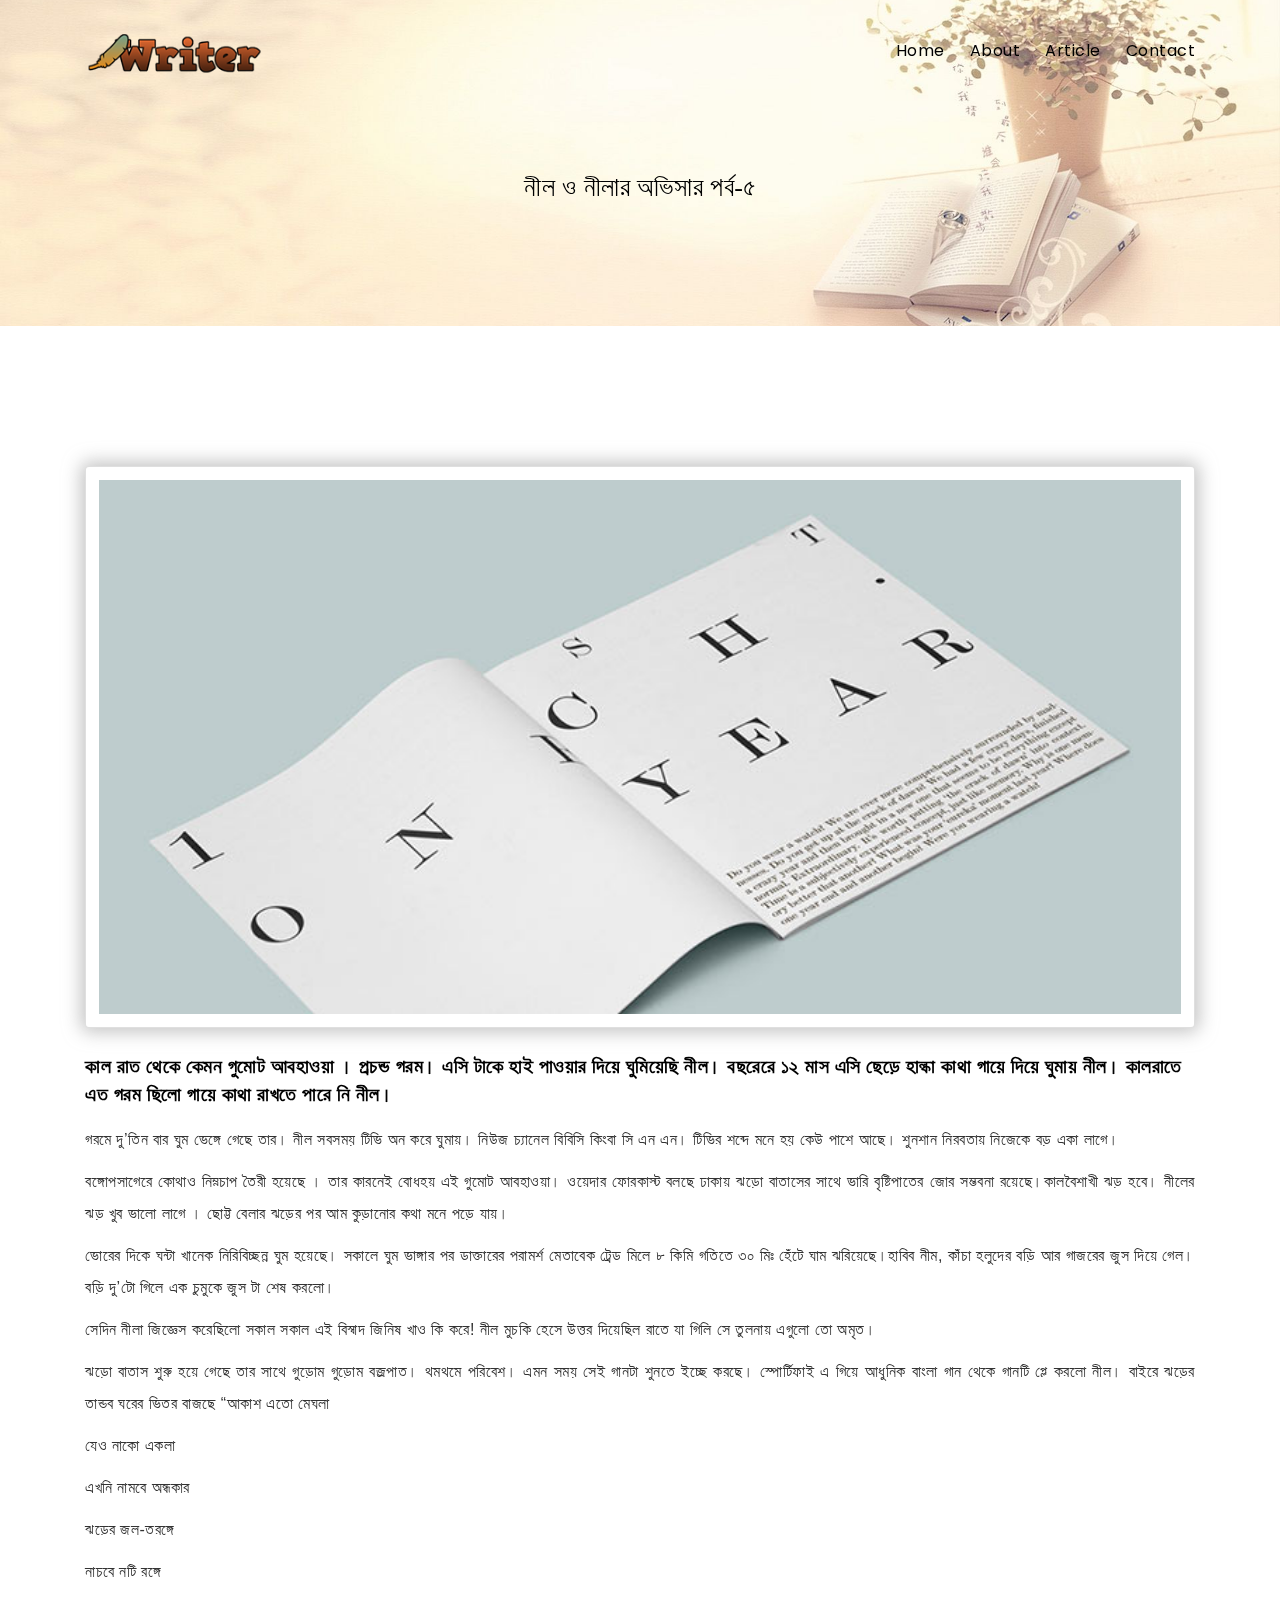
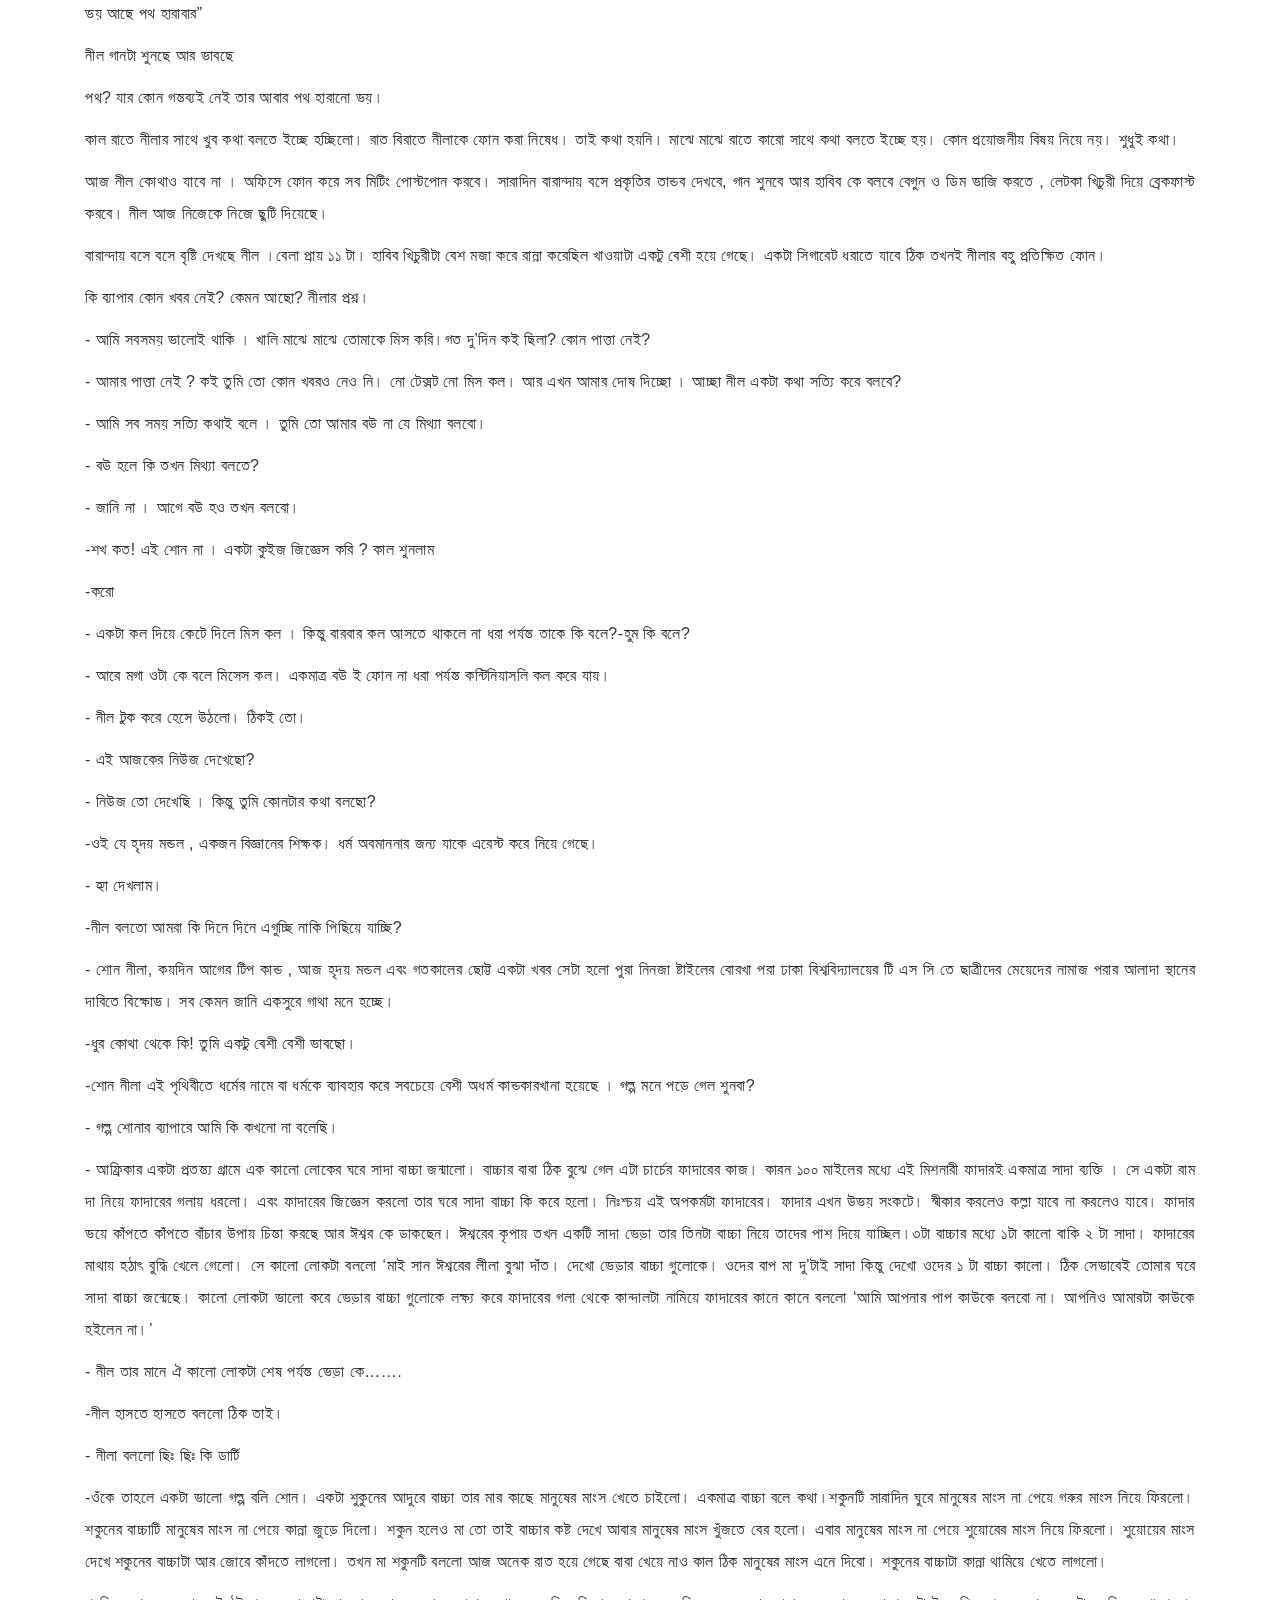
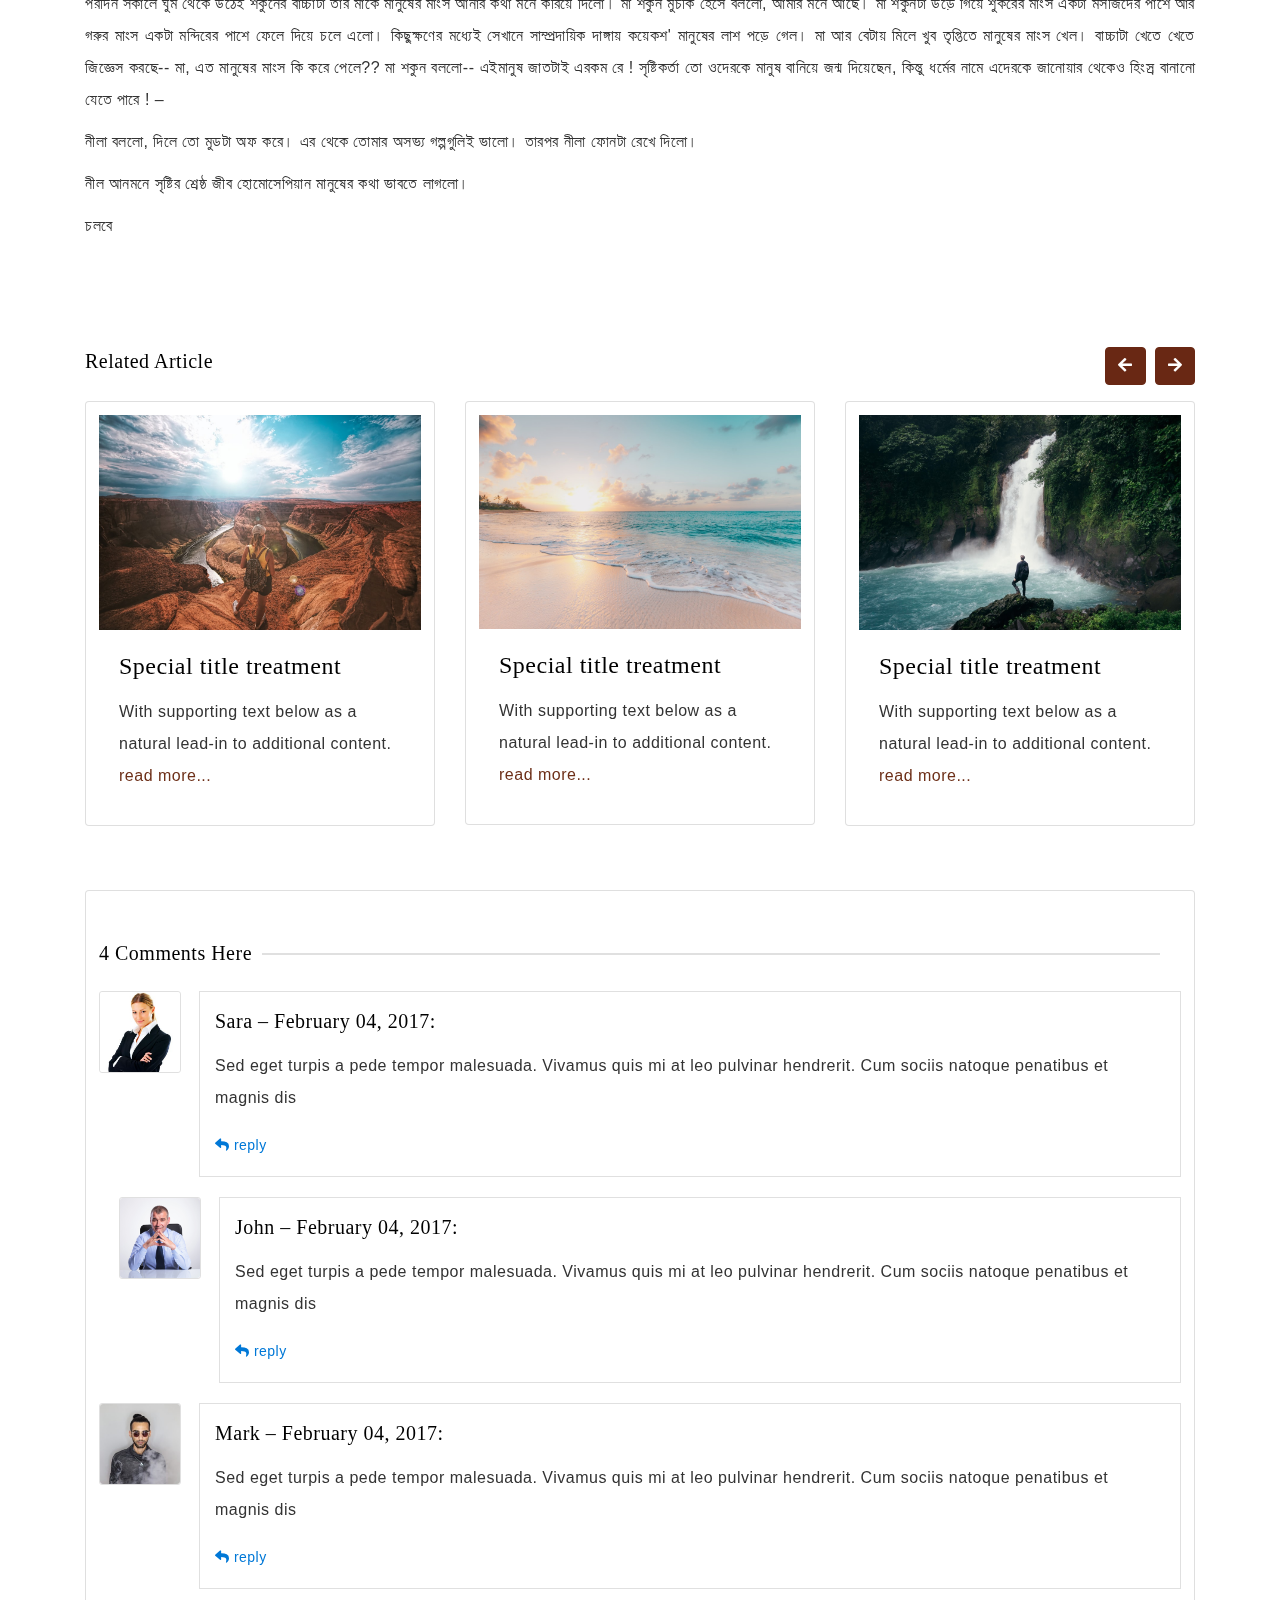
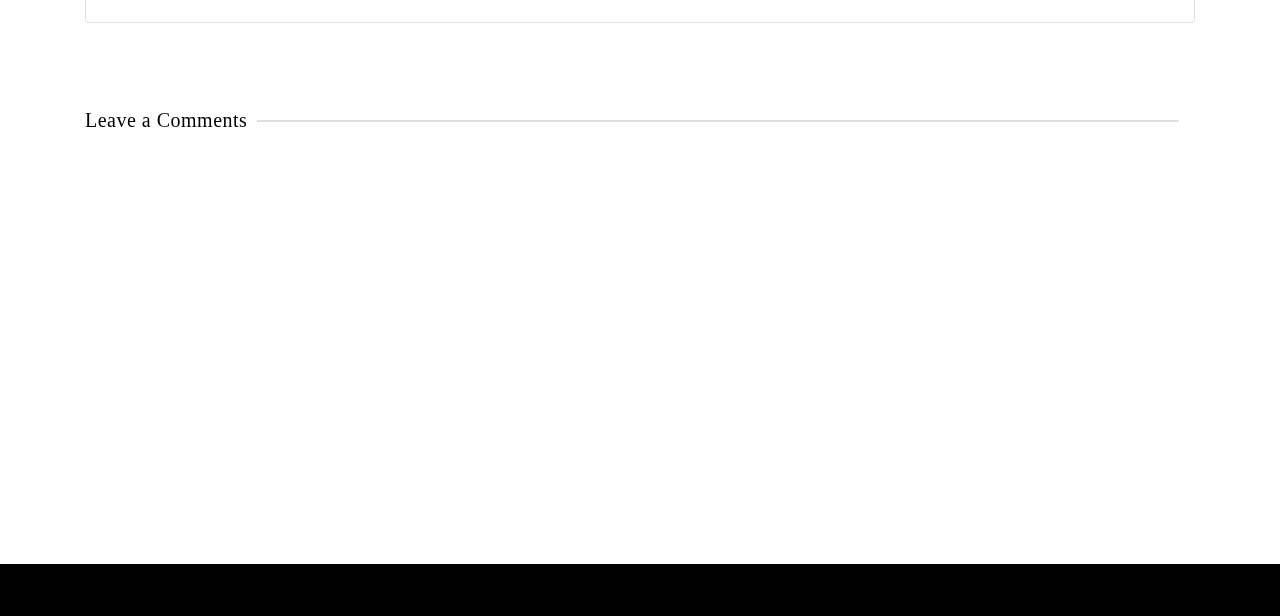
<file: episode5.html>
<!DOCTYPE html>
<html lang="en">

<head>
    <meta http-equiv="Content-Type" content="text/html; charset=utf-8" />
    <meta name="viewport" content="width=device-width, initial-scale=1, maximum-scale=1">
    <title>Parvez Sajjad | Writer & Editor, Dhaka, Bangladesh</title>
    <link rel="shortcut icon" href="img/logo/favicon.png">
    <meta name="description" content="">
    <meta name="author" content="Sumon Makshud">

    <link href="https://fonts.googleapis.com/css2?family=Mulish:ital,wght@0,200;0,300;0,400;0,500;0,600;0,700;0,800;0,900;1,200;1,300;1,400;1,500;1,600;1,700;1,800;1,900&amp;display=swap" rel="stylesheet">
    <link href="https://fonts.googleapis.com/css?family=Montserrat:200i,300,300i,400,400i,500,500i,600,700,700i,800&amp;display=swap" rel="stylesheet">
    <link href="https://fonts.googleapis.com/css2?family=Poppins:ital,wght@0,100;0,200;0,300;0,400;0,500;0,600;0,700;0,800;0,900;1,100;1,200;1,300;1,400;1,500;1,600;1,700;1,800;1,900&amp;display=swap" rel="stylesheet">
    <link href="https://fonts.googleapis.com/css?family=Lato:100,100italic,300,300italic,regular,italic,700,700italic,900,900italic&#038;subset=latin,latin-ext&#038;display=swap ">
    <link rel="stylesheet" type="text/css" href="css/bootstrap.min.css">
    <link rel="stylesheet" type="text/css" href="css/font-awesome.min.css">
    <link rel="stylesheet" type="text/css" href="css/colors.css" />
    <link rel="stylesheet" type="text/css" href="css/plugins.css" />
    <link rel="stylesheet" type="text/css" href="css/style.css" />
    <link rel="stylesheet" type="text/css" href="css/custom.css" />
</head>

<body>

    <div class="arlo_tm_all_wrap" data-magic-cursor="" data-color="crimson">
        <div class="arlo_tm_mobile_menu">
            <div class="mobile_menu_inner">
                <div class="container">
                    <div class="mobile_in">
                        <div class="logo">
                            <a href="index.html"><img src="img/w.png" alt="logo" width="180"></a>
                        </div>
                        <div class="my_trigger">
                            <div class="hamburger hamburger--collapse-r">
                                <div class="hamburger-box">
                                    <div class="hamburger-inner"></div>
                                </div>
                            </div>
                        </div>
                    </div>
                </div>
            </div>
            <div class="dropdown">
                <div class="container">
                    <div class="dropdown_inner">
                        <ul class="anchor_nav">
                            <li><a href="index.html">Home</a></li>
                            <li><a href="about.html">About</a></li>
                            <li><a href="book.html">Article</a></li>
                            <li><a href="contact.html">Contact</a></li>
                        </ul>
                    </div>
                </div>
            </div>
        </div>

        <div class="arlo_tm_topbar">
            <div class="container">
                <div class="topbar_inner">
                    <div class="logo">
                        <a href="index.html"><img class="light" src="img/w.png" alt="logo" width="180"></a>
                        <a href="index.html"><img class="dark" src="img/w.png" alt="logo" width="180"></a>
                    </div>
                    <div class="menu">
                        <ul class="anchor_nav">
                            <li class=""><a href="index.html">Home</a></li>
                            <li><a href="about.html">About</a></li>
                            <li><a href="book.html">Article</a></li>
                            <li><a href="contact.html">Contact</a></li>
                        </ul>
                    </div>
                </div>
            </div>
        </div>


        <div class="breadcamp" style="background: url(img/banner.jpg)no-repeat;background-position: center; background-size: cover;padding: 120px 0;">
            <div class="container">
                <div class="text_typing">
                    <h5>নীল ও নীলার অভিসার</a> <span>পর্ব-৫</span></h5>
                </div>
            </div>
        </div>

        <div class="arlo_tm_about" id="about">
            <div class="container">
                <div class="wow fadeInUp" data-wow-duration="1.5s" data-wow-delay="0.4s">
                    <div class="row">
                        <div class="col-md-12">
                            <div class="card card-parallax">
                                <img src="img/details/1.jpg" alt="">
                            </div>
                        </div>
                        <div class="col-md-12 mt-4">
                            <div class="about_titles mb-3">
                                <h3>কাল রাত থেকে কেমন গুমোট আবহাওয়া । প্রচন্ড গরম। এসি টাকে হাই পাওয়ার দিয়ে ঘুমিয়েছি নীল। বছরেরে ১২ মাস এসি ছেড়ে হাল্কা কাথা গায়ে দিয়ে ঘুমায় নীল। কালরাতে এত গরম ছিলো গায়ে কাথা রাখতে পারে নি নীল। </h3>
                            </div>
                            <div class="text">
                                <p>গরমে দু’তিন বার ঘুম ভেঙ্গে গেছে তার। নীল সবসময় টিভি অন করে ঘুমায়। নিউজ চ্যানেল বিবিসি কিংবা সি এন এন। টিভির শব্দে মনে হয় কেউ পাশে আছে। শুনশান নিরবতায় নিজেকে বড় একা লাগে। </p>
                                <p>বঙ্গোপসাগেরে কোথাও নিম্নচাপ তৈরী হয়েছে । তার কারনেই বোধহয় এই গুমোট আবহাওয়া। ওয়েদার ফোরকাস্ট বলছে ঢাকায় ঝড়ো বাতাসের সাথে ভারি বৃষ্টিপাতের জোর সম্ভবনা রয়েছে।কালবৈশাখী ঝড় হবে। নীলের ঝড় খুব ভালো লাগে । ছোট্ট বেলার ঝড়ের পর আম কুড়ানোর কথা মনে পড়ে যায়। </p>
                                <p>ভোরের দিকে ঘন্টা খানেক নিরিবিচ্ছন্ন ঘুম হয়েছে। সকালে ঘুম ভাঙ্গার পর ডাক্তারের পরামর্শ মেতাবেক ট্রেড মিলে ৮ কিমি গতিতে ৩০ মিঃ হেঁটে ঘাম ঝরিয়েছে।হাবিব নীম, কাঁচা হলুদের বড়ি আর গাজরের জুস দিয়ে গেল। বড়ি দু’টো গিলে এক চুমুকে জুস টা শেষ করলো।</p>
                                <p>সেদিন নীলা জিজ্ঞেস করেছিলো সকাল সকাল এই বিস্বাদ জিনিষ খাও কি করে! নীল মুচকি হেসে উত্তর দিয়েছিল রাতে যা গিলি সে তুলনায় এগুলো তো অমৃত। </p>
                                <p>ঝড়ো বাতাস শুরু হয়ে গেছে তার সাথে গুড়োম গুড়োম বজ্রপাত। থমথমে পরিবেশ। এমন সময় সেই গানটা শুনতে ইচ্ছে করছে। স্পোর্টিফাই এ গিয়ে আধুনিক বাংলা গান থেকে গানটি প্লে করলো নীল। বাইরে ঝড়ের তান্ডব ঘরের ভিতর বাজছে “আকাশ এতো মেঘলা</p>
                                <p>যেও নাকো একলা</p>
                                <p>এখনি নামবে অন্ধকার</p>
                                <p>ঝড়ের জল-তরঙ্গে</p>
                                <p>নাচবে নটি রঙ্গে</p>
                                <p>ভয় আছে পথ হারাবার”</p>
                                <p>নীল গানটা শুনছে আর ভাবছে</p>
                                <p>পথ? যার কোন গন্তব্যই নেই তার আবার পথ হারানো ভয়। </p>
                                <p>কাল রাতে নীলার সাথে খুব কথা বলতে ইচ্ছে হচ্ছিলো। রাত বিরাতে নীলাকে ফোন করা নিষেধ। তাই কথা হয়নি। মাঝে মাঝে রাতে কারো সাথে কথা বলতে ইচ্ছে হয়। কোন প্রয়োজনীয় বিষয় নিয়ে নয়। শুধুই কথা। </p>
                                <p>আজ নীল কোথাও যাবে না । অফিসে ফোন করে সব মিটিং পোস্টপোন করবে। সারাদিন বারান্দায় বসে প্রকৃতির তান্ডব দেখবে, গান শুনবে আর হাবিব কে বলবে বেগুন ও ডিম ভাজি করতে , লেটকা খিচুরী দিয়ে ব্রেকফাস্ট করবে। নীল আজ নিজেকে নিজে ছুটি দিয়েছে। </p>
                                <p>বারান্দায় বসে বসে বৃষ্টি দেখছে নীল ।বেলা প্রায় ১১ টা। হাবিব খিচুরীটা বেশ মজা করে রান্না করেছিল খাওয়াটা একটু বেশী হয়ে গেছে। একটা সিগারেট ধরাতে যাবে ঠিক তখনই নীলার বহু প্রতিক্ষিত ফোন। </p>
                                <p>কি ব্যাপার কোন খবর নেই? কেমন আছো? নীলার প্রশ্ন।</p>
                                <p>- আমি সবসময় ভালোই থাকি । খালি মাঝে মাঝে তোমাকে মিস করি।গত দু’দিন কই ছিলা? কোন পাত্তা নেই?</p>
                                <p>- আমার পাত্তা নেই ? কই তুমি তো কোন খবরও নেও নি। নো টেক্সট নো মিস কল। আর এখন আমার দোষ দিচ্ছো । আচ্ছা নীল একটা কথা সত্যি করে বলবে?</p>
                                <p>- আমি সব সময় সত্যি কথাই বলে । তুমি তো আমার বউ না যে মিথ্যা বলবো।</p>
                                <p>- বউ হলে কি তখন মিথ্যা বলতে?</p>
                                <p>- জানি না । আগে বউ হও তখন বলবো।</p>
                                <p>-শখ কত! এই শোন না । একটা কুইজ জিজ্ঞেস করি ? কাল শুনলাম</p>
                                <p>-করো</p>
                                <p>- একটা কল দিয়ে কেটে দিলে মিস কল । কিন্তু বারবার কল আসতে থাকলে না ধরা পর্যন্ত তাকে কি বলে?-হুম কি বলে?</p>
                                <p>- আরে মগা ওটা কে বলে মিসেস কল। একমাত্র বউ ই ফোন না ধরা পর্যন্ত কন্টিনিয়াসলি কল করে যায়।</p>
                                <p>- নীল টুক করে হেসে উঠলো। ঠিকই তো। </p>
                                <p>- এই আজকের নিউজ দেখেছো?</p>
                                <p>- নিউজ তো দেখেছি । কিন্তু তুমি কোনটার কথা বলছো?</p>
                                <p>-ওই যে হৃদয় মন্ডল , একজন বিজ্ঞানের শিক্ষক। ধর্ম অবমাননার জন্য যাকে এরেস্ট করে নিয়ে গেছে।</p>
                                <p>- হ্যা দেখলাম।</p>
                                <p>-নীল বলতো আমরা কি দিনে দিনে এগুচ্ছি নাকি পিছিয়ে যাচ্ছি?</p>
                                <p>- শোন নীলা, কয়দিন আগের টিপ কান্ড , আজ হৃদয় মন্ডল এবং গতকালের ছোট্ট একটা খবর সেটা হলো পুরা নিনজা ষ্টাইলের বোরখা পরা ঢাকা বিশ্ববিদ্যালয়ের টি এস সি তে ছাত্রীদের মেয়েদের নামাজ পরার আলাদা স্থানের দাবিতে বিক্ষোভ। সব কেমন জানি একসুরে গাথা মনে হচ্ছে। </p>
                                <p>-ধুর কোথা থেকে কি! তুমি একটু বেশী বেশী ভাবছো। </p>
                                <p>-শোন নীলা এই পৃথিবীতে ধর্মের নামে বা ধর্মকে ব্যাবহার করে সবচেয়ে বেশী অধর্ম কান্ডকারখানা হয়েছে । গল্প মনে পড়ে গেল শুনবা?</p>
                                <p>- গল্প শোনার ব্যাপারে আমি কি কখনো না বলেছি।</p>
                                <p>- আফ্রিকার একটা প্রতন্ত্য গ্রামে এক কালো লোকের ঘরে সাদা বাচ্চা জন্মালো। বাচ্চার বাবা ঠিক বুঝে গেল এটা চার্চের ফাদারের কাজ। কারন ১০০ মাইলের মধ্যে এই মিশনারী ফাদারই একমাত্র সাদা ব্যক্তি । সে একটা রাম দা নিয়ে ফাদারের গলায় ধরলো। এবং ফাদারের জিজ্ঞেস করলো তার ঘরে সাদা বাচ্চা কি করে হলো। নিঃশ্চয় এই অপকর্মটা ফাদারের। ফাদার এখন উভয় সংকটে। স্বীকার করলেও কল্লা যাবে না করলেও যাবে। ফাদার ভয়ে কাঁপতে কাঁপতে বাঁচার উপায় চিন্তা করছে আর ঈশ্বর কে ডাকছেন। ঈশ্বরের কৃপায় তখন একটি সাদা ভেড়া তার তিনটা বাচ্চা নিয়ে তাদের পাশ দিয়ে যাচ্ছিল।৩টা বাচ্চার মধ্যে ১টা কালো বাকি ২ টা সাদা। ফাদারের মাথায় হঠাৎ বুদ্ধি খেলে গেলো। সে কালো লোকটা বললো ‘মাই সান ঈশ্বরের লীলা বুঝা দাঁত। দেখো ভেড়ার বাচ্চা গুলোকে। ওদের বাপ মা দু’টাই সাদা কিন্তু দেখো ওদের ১ টা বাচ্চা কালো। ঠিক সেভাবেই তোমার ঘরে সাদা বাচ্চা জন্মেছে। কালো লোকটা ভালো করে ভেড়ার বাচ্চা গুলোকে লক্ষ্য করে ফাদারের গলা থেকে কান্দালটা নামিয়ে ফাদারের কানে কানে বললো ‘আমি আপনার পাপ কাউকে বলবো না। আপনিও আমারটা কাউকে হইলেন না।’</p>
                                <p> - নীল তার মানে ঐ কালো লোকটা শেষ পর্যন্ত ভেড়া কে…….</p>
                                <p>-নীল হাসতে হাসতে বললো ঠিক তাই।</p>
                                <p>- নীলা বললো ছিঃ ছিঃ কি ডার্টি</p>
                                <p>-ওঁকে তাহলে একটা ভালো গল্প বলি শোন। একটা শুকুনের আদুরে বাচ্চা তার মার কাছে মানুষের মাংস খেতে চাইলো। একমাত্র বাচ্চা বলে কথা।শকুনটি সারাদিন ঘুরে মানুষের মাংস না পেয়ে গরুর মাংস নিয়ে ফিরলো। শকুনের বাচ্চাটি মানুষের মাংস না পেয়ে কান্না জুড়ে দিলো। শকুন হলেও মা তো তাই বাচ্চার কষ্ট দেখে আবার মানুষের মাংস খুঁজতে বের হলো। এবার মানুষের মাংস না পেয়ে শুয়োরের মাংস নিয়ে ফিরলো। শুয়োয়ের মাংস দেখে শকুনের বাচ্চাটা আর জোরে কাঁদতে লাগলো। তখন মা শকুনটি বললো আজ অনেক রাত হয়ে গেছে বাবা খেয়ে নাও কাল ঠিক মানুষের মাংস এনে দিবো। শকুনের বাচ্চাটা কান্না থামিয়ে খেতে লাগলো। </p>
                                <p>পরদিন সকালে ঘুম থেকে উঠেই শকুনের বাচ্চাটা তার মাকে মানুষের মাংস আনার কথা মনে করিয়ে দিলো। মা শকুন মুচকি হেসে বললো, আমার মনে আছে। মা শকুনটা উড়ে গিয়ে শুকরের মাংস একটা মসজিদের পাশে আর গরুর মাংস একটা মন্দিরের পাশে ফেলে দিয়ে চলে এলো। কিছুক্ষণের মধ্যেই সেখানে সাম্প্রদায়িক দাঙ্গায় কয়েকশ' মানুষের লাশ পড়ে গেল। মা আর বেটায় মিলে খুব তৃপ্তিতে মানুষের মাংস খেল। বাচ্চাটা খেতে খেতে জিজ্ঞেস করছে-- মা, এত মানুষের মাংস কি করে পেলে?? মা শকুন বললো-- এইমানুষ জাতটাই এরকম রে ! সৃষ্টিকর্তা তো ওদেরকে মানুষ বানিয়ে জন্ম দিয়েছেন, কিন্তু ধর্মের নামে এদেরকে জানোয়ার থেকেও হিংস্র বানানো যেতে পারে ! – </p>
                                <p>নীলা বললো, দিলে তো মুডটা অফ করে। এর থেকে তোমার অসভ্য গল্পগুলিই ভালো। তারপর নীলা ফোনটা রেখে দিলো। </p>
                                <p>নীল আনমনে সৃষ্টির শ্রেষ্ঠ জীব হোমোসেপিয়ান মানুষের কথা ভাবতে লাগলো।</p>
                                <p>চলবে</p>
                                <p></p>
                            </div>
                        </div>
                    </div>
                </div>
            </div>
        </div>

        <section class="pb-5">
            <div class="container">
                <div class="row">
                    <div class="col-6">
                        <div class="article_title">
                            <h5>Related Article</h5>
                        </div>
                    </div>
                    <div class="col-6 text-right">
                        <a class="btn btn-primary mb-3 mr-1" href="#carouselExampleIndicators2" role="button" data-slide="prev">
                            <i class="fa fa-arrow-left"></i>
                        </a>
                        <a class="btn btn-primary mb-3 " href="#carouselExampleIndicators2" role="button" data-slide="next">
                            <i class="fa fa-arrow-right"></i>
                        </a>
                    </div>
                    <div class="col-12">
                        <div id="carouselExampleIndicators2" class="carousel slide" data-ride="carousel">
                            <div class="carousel-inner">
                                <div class="carousel-item active">
                                    <div class="row">
                                        <div class="col-md-4 mb-3">
                                            <div class="card">
                                                <img class="img-fluid" alt="100%x280" src="img/portfolio/5.jpg">
                                                <div class="card-body">
                                                    <h4 class="card-title">Special title treatment</h4>
                                                    <p class="card-text">With supporting text below as a natural lead-in to additional content. <a href="details.html">read more...</a></p>
                                                </div>
                                            </div>
                                        </div>
                                        <div class="col-md-4 mb-3">
                                            <div class="card">
                                                <img class="img-fluid" alt="100%x280" src="img/portfolio/6.jpg">
                                                <div class="card-body">
                                                    <h4 class="card-title">Special title treatment</h4>
                                                    <p class="card-text">With supporting text below as a natural lead-in to additional content. <a href="details.html">read more...</a></p>
                                                </div>
                                            </div>
                                        </div>
                                        <div class="col-md-4 mb-3">
                                            <div class="card">
                                                <img class="img-fluid" alt="100%x280" src="img/portfolio/7.jpg">
                                                <div class="card-body">
                                                    <h4 class="card-title">Special title treatment</h4>
                                                    <p class="card-text">With supporting text below as a natural lead-in to additional content. <a href="details.html">read more...</a></p>
                                                </div>
                                            </div>
                                        </div>
                                    </div>
                                </div>
                                <div class="carousel-item">
                                    <div class="row">
                                        <div class="col-md-4 mb-3">
                                            <div class="card">
                                                <img class="img-fluid" alt="100%x280" src="img/portfolio/8.jpg">
                                                <div class="card-body">
                                                    <h4 class="card-title">Special title treatment</h4>
                                                    <p class="card-text">With supporting text below as a natural lead-in to additional content. <a href="details.html">read more...</a></p>
                                                </div>
                                            </div>
                                        </div>
                                        <div class="col-md-4 mb-3">
                                            <div class="card">
                                                <img class="img-fluid" alt="100%x280" src="img/portfolio/9.jpg">
                                                <div class="card-body">
                                                    <h4 class="card-title">Special title treatment</h4>
                                                    <p class="card-text">With supporting text below as a natural lead-in to additional content. <a href="details.html">read more...</a></p>
                                                </div>
                                            </div>
                                        </div>
                                        <div class="col-md-4 mb-3">
                                            <div class="card">
                                                <img class="img-fluid" alt="100%x280" src="img/portfolio/10.jpg">
                                                <div class="card-body">
                                                    <h4 class="card-title">Special title treatment</h4>
                                                    <p class="card-text">With supporting text below as a natural lead-in to additional content. <a href="details.html">read more...</a></p>
                                                </div>
                                            </div>
                                        </div>
                                    </div>
                                </div>
                                <div class="carousel-item">
                                    <div class="row">

                                        <div class="col-md-4 mb-3">
                                            <div class="card">
                                                <img class="img-fluid" alt="100%x280" src="img/portfolio/11.jpg">
                                                <div class="card-body">
                                                    <h4 class="card-title">Special title treatment</h4>
                                                    <p class="card-text">With supporting text below as a natural lead-in to additional content. <a href="details.html">read more...</a></p>
                                                </div>
                                            </div>
                                        </div>
                                        <div class="col-md-4 mb-3">
                                            <div class="card">
                                                <img class="img-fluid" alt="100%x280" src="img/portfolio/12.jpg">
                                                <div class="card-body">
                                                    <h4 class="card-title">Special title treatment</h4>
                                                    <p class="card-text">With supporting text below as a natural lead-in to additional content. <a href="details.html">read more...</a></p>
                                                </div>
                                            </div>
                                        </div>
                                        <div class="col-md-4 mb-3">
                                            <div class="card">
                                                <img class="img-fluid" alt="100%x280" src="img/portfolio/7.jpg">
                                                <div class="card-body">
                                                    <h4 class="card-title">Special title treatment</h4>
                                                    <p class="card-text">With supporting text below as a natural lead-in to additional content. <a href="details.html">read more...</a></p>
                                                </div>
                                            </div>
                                        </div>
                                    </div>
                                </div>

                            </div>
                        </div>
                    </div>
                </div>
            </div>
        </section>

       
        <div class="container contact_inner mb-5">
            <div class="card">
                <div class="arlo_tm_main_title comment-box-tile mb-4">
                    <h5>4 Comments Here</h5>
                </div>

                <div class="comments__list comments">
                    <article class="review-box clearfix">
                        <figure class="rev-thumb">
                            <img src="img/comments/1.jpg" alt="">
                        </figure>
                        <div class="rev-content">
                            <div class="rev-info">
                                <h5><strong>Sara – February 04, 2017: </strong></h5>
                            </div>
                            <div class="rev-text">
                                <p>Sed eget turpis a pede tempor malesuada. Vivamus quis mi at leo pulvinar hendrerit. Cum sociis natoque penatibus et magnis dis</p>
                            </div>
                            <div class="rev-reply">
                                <a href="#" data-toggle="modal" data-target="#exampleModalCenter">
                                    <span><i class="fa fa-reply"></i> reply</span>
                                </a>
                            </div>
                    </article>

                    <article class="review-box sub-comment-first  clearfix">
                        <figure class="rev-thumb">
                            <img src="img/comments/2.png" alt="">
                        </figure>
                        <div class="rev-content">
                            <div class="rev-info">
                                <h5><strong>John – February 04, 2017: </strong></h5>
                            </div>
                            <div class="rev-text">
                                <p>Sed eget turpis a pede tempor malesuada. Vivamus quis mi at leo pulvinar hendrerit. Cum sociis natoque penatibus et magnis dis</p>
                            </div>
                            <div class="rev-reply">
                                <a href="#" data-toggle="modal" data-target="#exampleModalCenter">
                                    <span><i class="fa fa-reply"></i> reply</span>
                                </a>
                            </div>
                        </div>
                    </article>

                    <article class="review-box  clearfix">
                        <figure class="rev-thumb">
                            <img src="img/comments/5.jpg" alt="">
                        </figure>
                        <div class="rev-content">
                            <div class="rev-info">
                                <h5><strong>Mark – February 04, 2017: </strong></h5>
                            </div>
                            <div class="rev-text">
                                <p>Sed eget turpis a pede tempor malesuada. Vivamus quis mi at leo pulvinar hendrerit. Cum sociis natoque penatibus et magnis dis</p>
                            </div>
                            <div class="rev-reply">
                                <a href="#" data-toggle="modal" data-target="#exampleModalCenter">
                                    <span><i class="fa fa-reply"></i> reply</span>
                                </a>
                            </div>
                        </div>
                    </article>

                </div>
            </div>
        </div>

        <div class="container contact_inner my-5">
            <div class="arlo_tm_main_title comment-box-tile mb-4">
                <h5>Leave a Comments</h5>
            </div>

            <div class="wrapper">
                <div class="wow fadeInLeft" data-wow-duration="1.5s">
                    <div class="fields pt-5">
                        <form action="#" method="post" class="contact_form" id="contact_form">
                            <div class="row">
                                <div class="col-md-6">
                                    <div class="form-group">
                                        <input id="name" type="text" placeholder="Name" class="form-control" autocomplete="off">
                                    </div>
                                </div>
                                <div class="col-md-6">
                                    <div class="form-group">
                                        <input id="email" type="text" placeholder="Email" class="form-control" autocomplete="off">
                                    </div>
                                </div>
                                <div class="col-md-12">
                                    <div class="form-group last">
                                        <textarea id="message" rows="10" cols="50" placeholder="Message"></textarea>
                                    </div>
                                </div>
                                <div class="col-md-12">
                                    <div class="arlo_tm_button" data-color="dark">
                                        <a id="send_message" href="#">Send Comment</a>
                                    </div>
                                </div>
                            </div>
                        </form>
                    </div>
                </div>

            </div>
        </div>

        <div class="arlo_tm_section">
            <div class="arlo_tm_copyright">
                <div class="container">
                    <div class="row">
                        <div class="col-md-12 copy text-center wow fadeInLeft" data-wow-duration="1.5s">
                            <p>&copy; 2022 by Parvez Sajjad</p>
                        </div>
                    </div>
                </div>
            </div>
        </div>
    </div>

   
    <!-------Script-------------->
    <script src="js/jquery.js"></script>
    <script src="js/bootstrap.min.js"></script>
    <script src='js/popper.min.js'></script>
    <script src="js/plugins.js"></script>
    <script src="js/init.js"></script>
    <script src="js/custom.js"></script>

    <!-- Modal -->
    <div class="modal fade" id="exampleModalCenter" tabindex="-1" role="dialog" aria-labelledby="exampleModalCenterTitle" aria-hidden="true">
        <div class="modal-dialog modal-dialog-centered" role="document">
            <div class="modal-content">
                <div class="modal-header">
                    <h5 class="modal-title" id="exampleModalLongTitle">Comments</h5>
                    <button type="button" class="close" data-dismiss="modal" aria-label="Close">
                        <span aria-hidden="true">&times;</span>
                    </button>
                </div>
                <div class="modal-body">
                    <div class="form-group last">
                        <textarea id="message" rows="5" class="form-control" cols="50" placeholder="Message"></textarea>
                    </div>
                </div>
                <div class="modal-footer">
                    <button type="button" class="btn btn-secondary" data-dismiss="modal">Close</button>
                    <button type="button" class="btn btn-primary">Save changes</button>
                </div>
            </div>
        </div>
    </div>

</body>

</html>
</file>
<file: css/plugins.css>
html,
body,
div,
span,
applet,
object,
iframe,
h1,
h2,
h3,
h4,
h5,
h6,
p,
blockquote,
pre,
a,
abbr,
acronym,
address,
big,
cite,
code,
del,
dfn,
em,
font,
ins,
kbd,
q,
s,
samp,
small,
strike,
strong,
sub,
sup,
tt,
var,
b,
u,
i,
center,
dl,
dt,
dd,
ol,
ul,
li,
fieldset,
form,
label,
legend,
table,
caption,
tbody,
tfoot,
thead,
tr,
th,
td {
    background: 0 0;
    border: 0;
    margin: 0;
    padding: 0;
    vertical-align: baseline;
    outline: none
}

article,
aside,
details,
figcaption,
figure,
footer,
header,
hgroup,
nav,
section {
    display: block
}

blockquote {
    quotes: none
}

blockquote:before,
blockquote:after {
    content: '';
    content: none
}

ul,
ol {
    margin: 0
}

ul li,
ol li {
    margin: 0
}

img {
    vertical-align: middle;
    max-width: 100%
}

iframe {
    max-width: 100%
}

del {
    text-decoration: line-through
}

a,
i {
    border: none
}

a:hover {
    text-decoration: none
}

table {
    width: 100%;
    max-width: 100%;
    text-align: left;
    border-collapse: collapse;
    border-spacing: 0;
    margin-bottom: 15px;
    color: #999;
    border: 1px solid #eee
}

table tr {
    border: 1px solid #eee
}

table th {
    vertical-align: top;
    color: #333;
    background: 0 0;
    font-size: 16px;
    font-weight: 400;
    padding: 15px 10px;
    border: 1px solid #eee
}

table td {
    vertical-align: top;
    padding: 10px;
    border: 1px solid #eee
}

code,
pre {
    padding: 10px;
    padding-bottom: 0;
    border-left: 3px solid #6fbf71;
    border-bottom: 1px solid transparent;
    background: #f7f7f7;
    overflow-x: scroll
}

pre {
    display: block;
    word-break: break-all;
    word-wrap: break-word
}

pre code {
    white-space: pre-wrap
}

.space10 {
    width: 100%;
    float: left;
    clear: both;
    margin-bottom: 10px
}

.space20 {
    width: 100%;
    float: left;
    clear: both;
    margin-bottom: 20px
}

.space30 {
    width: 100%;
    float: left;
    clear: both;
    margin-bottom: 30px
}

.space40 {
    width: 100%;
    float: left;
    clear: both;
    margin-bottom: 40px
}

.space50 {
    width: 100%;
    float: left;
    clear: both;
    margin-bottom: 50px
}

.space60 {
    width: 100%;
    float: left;
    clear: both;
    margin-bottom: 60px
}

.space70 {
    width: 100%;
    float: left;
    clear: both;
    margin-bottom: 70px
}

.space80 {
    width: 100%;
    float: left;
    clear: both;
    margin-bottom: 80px
}

.space90 {
    width: 100%;
    float: left;
    clear: both;
    margin-bottom: 90px
}

.space100 {
    width: 100%;
    float: left;
    clear: both;
    margin-bottom: 100px
}

.space200 {
    width: 100%;
    float: left;
    clear: both;
    margin-bottom: 200px
}

.space300 {
    width: 100%;
    float: left;
    clear: both;
    margin-bottom: 300px
}

.space400 {
    width: 100%;
    float: left;
    clear: both;
    margin-bottom: 400px
}

.space500 {
    width: 100%;
    float: left;
    clear: both;
    margin-bottom: 500px
}

.space1000 {
    width: 100%;
    float: left;
    clear: both;
    margin-bottom: 1000px
}

textarea {
    border-radius: 0;
    font-size: 13px;
    resize: vertical;
    font-family: poppins;
    letter-spacing: 1.2px !important;
    -webkit-box-sizing: border-box;
    -moz-box-sizing: border-box;
    -ms-box-sizing: border-box;
    box-sizing: border-box;
    line-height: 1.4;
    padding: 10px !important;
    width: 100%;
    border: 1px solid #eee;
    font-weight: 400 !important;
    -webkit-transition: all .3s ease;
    -moz-transition: all .3s ease;
    -ms-transition: all .3s ease;
    -o-transition: all .3s ease;
    transition: all .3s ease
}

input[type=text],
input[type=password],
input[type=datetime],
input[type=datetime-local],
input[type=date],
input[type=month],
input[type=time],
input[type=week],
input[type=number],
input[type=email],
input[type=url],
input[type=search],
input[type=tel],
input[type=color],
.uneditable-input {
    border-radius: 0;
    font-size: 13px;
    min-width: auto;
    letter-spacing: 1.4px;
    -webkit-box-sizing: border-box;
    -moz-box-sizing: border-box;
    -ms-box-sizing: border-box;
    box-sizing: border-box;
    font-family: poppins;
    line-height: 1.6;
    padding: 10px !important;
    height: 44px;
    vertical-align: middle;
    border: 1px solid #eee;
    font-weight: 400 !important;
    -webkit-transition: all .3s ease;
    -moz-transition: all .3s ease;
    -ms-transition: all .3s ease;
    -o-transition: all .3s ease;
    transition: all .3s ease
}

textarea:focus,
input[type=text]:focus,
input[type=password]:focus,
input[type=datetime]:focus,
input[type=datetime-local]:focus,
input[type=date]:focus,
input[type=month]:focus,
input[type=time]:focus,
input[type=week]:focus,
input[type=number]:focus,
input[type=email]:focus,
input[type=url]:focus,
input[type=search]:focus,
input[type=tel]:focus,
input[type=color]:focus,
.uneditable-input:focus {
    border-color: #ccc;
    background: #eee
}

input[type=submit] {
    padding: 13px 15px;
    height: 40px;
    line-height: 1;
    text-transform: uppercase;
    font-size: 13px;
    font-weight: 400;
    text-decoration: none;
    letter-spacing: .5px;
    border: none;
    cursor: pointer;
    color: #fff;
    background: #777;
    -webkit-transition: all .3s ease;
    -moz-transition: all .3s ease;
    -ms-transition: all .3s ease;
    -o-transition: all .3s ease;
    transition: all .3s ease
}

input[type=submit]:hover {
    background: #444
}

select {
    padding: 8px;
    border: 2px solid #eee
}

input[type=button] {
    cursor: pointer;
    -webkit-transition: all .3s ease;
    -moz-transition: all .3s ease;
    -ms-transition: all .3s ease;
    -o-transition: all .3s ease;
    transition: all .3s ease
}

@font-face {
    font-family: xcon;
    src: url(font/xcon8158.eot?4965248);
    src: url(font/xcon8158.eot?4965248#iefix) format('embedded-opentype'), url(font/xcon8158.woff2?4965248) format('woff2'), url(font/xcon8158.woff?4965248) format('woff'), url(font/xcon8158.ttf?4965248) format('truetype'), url(font/xcon8158.svg?4965248#xcon) format('svg');
    font-weight: 400;
    font-style: normal
}

[class^=xcon-]:before,
[class*=" xcon-"]:before {
    font-family: xcon;
    font-style: normal;
    font-weight: 400;
    speak: none;
    display: inline-block;
    text-decoration: inherit;
    width: 1em;
    margin-right: .2em;
    text-align: center;
    font-variant: normal;
    text-transform: none;
    line-height: 1em;
    margin-left: .2em;
    -webkit-font-smoothing: antialiased;
    -moz-osx-font-smoothing: grayscale
}

.xcon-phone:before {
    content: '\e800'
}

.xcon-mail:before {
    content: '\e801'
}

.xcon-globe:before {
    content: '\e802'
}

.xcon-glass:before {
    content: '\e803'
}

.xcon-music:before {
    content: '\e804'
}

.xcon-search:before {
    content: '\e805'
}

.xcon-star:before {
    content: '\e806'
}

.xcon-star-empty:before {
    content: '\e807'
}

.xcon-heart:before {
    content: '\e808'
}

.xcon-cancel-circled:before {
    content: '\e809'
}

.xcon-ok:before {
    content: '\e80a'
}

.xcon-bookmark:before {
    content: '\e80b'
}

.xcon-thumbs-up:before {
    content: '\e80c'
}

.xcon-thumbs-down:before {
    content: '\e80d'
}

.xcon-download:before {
    content: '\e80e'
}

.xcon-upload:before {
    content: '\e80f'
}

.xcon-lock-open:before {
    content: '\e810'
}

.xcon-lock:before {
    content: '\e811'
}

.xcon-bell:before {
    content: '\e812'
}

.xcon-location:before {
    content: '\e813'
}

.xcon-attention:before {
    content: '\e814'
}

.xcon-cog:before {
    content: '\e815'
}

.xcon-resize-full:before {
    content: '\e816'
}

.xcon-resize-small:before {
    content: '\e817'
}

.xcon-resize-horizontal:before {
    content: '\e818'
}

.xcon-resize-vertical:before {
    content: '\e819'
}

.xcon-basket:before {
    content: '\e81a'
}

.xcon-calendar:before {
    content: '\e81b'
}

.xcon-wrench:before {
    content: '\e81c'
}

.xcon-folder:before {
    content: '\e81d'
}

.xcon-folder-open:before {
    content: '\e81e'
}

.xcon-volume-off:before {
    content: '\e81f'
}

.xcon-volume-up:before {
    content: '\e820'
}

.xcon-volume-down:before {
    content: '\e821'
}

.xcon-clock:before {
    content: '\e822'
}

.xcon-zoom-out:before {
    content: '\e823'
}

.xcon-zoom-in:before {
    content: '\e824'
}

.xcon-down-dir:before {
    content: '\e825'
}

.xcon-up-dir:before {
    content: '\e826'
}

.xcon-left-dir:before {
    content: '\e827'
}

.xcon-right-dir:before {
    content: '\e828'
}

.xcon-down-open:before {
    content: '\e829'
}

.xcon-left-open:before {
    content: '\e82a'
}

.xcon-right-open:before {
    content: '\e82b'
}

.xcon-up-open:before {
    content: '\e82c'
}

.xcon-down-big:before {
    content: '\e82d'
}

.xcon-left-big:before {
    content: '\e82e'
}

.xcon-right-big:before {
    content: '\e82f'
}

.xcon-up-big:before {
    content: '\e830'
}

.xcon-play:before {
    content: '\e831'
}

.xcon-spin3:before {
    content: '\e832'
}

.xcon-play-circled2:before {
    content: '\e833'
}

.xcon-pause:before {
    content: '\e834'
}

.xcon-to-end:before {
    content: '\e835'
}

.xcon-to-end-alt:before {
    content: '\e836'
}

.xcon-to-start:before {
    content: '\e837'
}

.xcon-flash:before {
    content: '\e838'
}

.xcon-to-start-alt:before {
    content: '\e839'
}

.xcon-fast-fw:before {
    content: '\e83a'
}

.xcon-fast-bw:before {
    content: '\e83b'
}

.xcon-off:before {
    content: '\e83c'
}

.xcon-check:before {
    content: '\e83d'
}

.xcon-comment:before {
    content: '\e83e'
}

.xcon-chat:before {
    content: '\e83f'
}

.xcon-forward:before {
    content: '\e840'
}

.xcon-eye:before {
    content: '\e841'
}

.xcon-eye-off:before {
    content: '\e842'
}

.xcon-star-half:before {
    content: '\e843'
}

.xcon-heart-empty:before {
    content: '\e844'
}

.xcon-camera:before {
    content: '\e845'
}

.xcon-videocam:before {
    content: '\e846'
}

.xcon-picture:before {
    content: '\e847'
}

.xcon-camera-alt:before {
    content: '\e848'
}

.xcon-video:before {
    content: '\e849'
}

.xcon-home:before {
    content: '\e84a'
}

.xcon-pencil:before {
    content: '\e84b'
}

.xcon-trash-empty:before {
    content: '\e84c'
}

.xcon-camera-1:before {
    content: '\e84d'
}

.xcon-move:before {
    content: '\f047'
}

.xcon-bookmark-empty:before {
    content: '\f097'
}

.xcon-twitter:before {
    content: '\f099'
}

.xcon-facebook:before {
    content: '\f09a'
}

.xcon-rss:before {
    content: '\f09e'
}

.xcon-resize-full-alt:before {
    content: '\f0b2'
}

.xcon-gplus:before {
    content: '\f0d5'
}

.xcon-sort-down:before {
    content: '\f0dd'
}

.xcon-sort-up:before {
    content: '\f0de'
}

.xcon-mail-alt:before {
    content: '\f0e0'
}

.xcon-linkedin:before {
    content: '\f0e1'
}

.xcon-comment-empty:before {
    content: '\f0e5'
}

.xcon-chat-empty:before {
    content: '\f0e6'
}

.xcon-bell-alt:before {
    content: '\f0f3'
}

.xcon-angle-double-left:before {
    content: '\f100'
}

.xcon-angle-double-right:before {
    content: '\f101'
}

.xcon-angle-double-up:before {
    content: '\f102'
}

.xcon-angle-double-down:before {
    content: '\f103'
}

.xcon-angle-left:before {
    content: '\f104'
}

.xcon-angle-right:before {
    content: '\f105'
}

.xcon-angle-up:before {
    content: '\f106'
}

.xcon-angle-down:before {
    content: '\f107'
}

.xcon-desktop:before {
    content: '\f108'
}

.xcon-laptop:before {
    content: '\f109'
}

.xcon-tablet:before {
    content: '\f10a'
}

.xcon-mobile:before {
    content: '\f10b'
}

.xcon-quote-left:before {
    content: '\f10d'
}

.xcon-reply:before {
    content: '\f112'
}

.xcon-folder-empty:before {
    content: '\f114'
}

.xcon-folder-open-empty:before {
    content: '\f115'
}

.xcon-reply-all:before {
    content: '\f122'
}

.xcon-star-half-alt:before {
    content: '\f123'
}

.xcon-direction:before {
    content: '\f124'
}

.xcon-attention-alt:before {
    content: '\f12a'
}

.xcon-mic:before {
    content: '\f130'
}

.xcon-mute:before {
    content: '\f131'
}

.xcon-play-circled:before {
    content: '\f144'
}

.xcon-ok-squared:before {
    content: '\f14a'
}

.xcon-euro:before {
    content: '\f153'
}

.xcon-pound:before {
    content: '\f154'
}

.xcon-dollar:before {
    content: '\f155'
}

.xcon-thumbs-up-alt:before {
    content: '\f164'
}

.xcon-thumbs-down-alt:before {
    content: '\f165'
}

.xcon-youtube-play:before {
    content: '\f16a'
}

.xcon-instagram:before {
    content: '\f16d'
}

.xcon-tumblr:before {
    content: '\f173'
}

.xcon-down:before {
    content: '\f175'
}

.xcon-up:before {
    content: '\f176'
}

.xcon-left:before {
    content: '\f177'
}

.xcon-right:before {
    content: '\f178'
}

.xcon-apple:before {
    content: '\f179'
}

.xcon-dribbble:before {
    content: '\f17d'
}

.xcon-vkontakte:before {
    content: '\f189'
}

.xcon-mail-squared:before {
    content: '\f199'
}

.xcon-google:before {
    content: '\f1a0'
}

.xcon-behance:before {
    content: '\f1b4'
}

.xcon-paper-plane:before {
    content: '\f1d8'
}

.xcon-paper-plane-empty:before {
    content: '\f1d9'
}

.xcon-share:before {
    content: '\f1e0'
}

.xcon-share-squared:before {
    content: '\f1e1'
}

.xcon-cc-visa:before {
    content: '\f1f0'
}

.xcon-cc-mastercard:before {
    content: '\f1f1'
}

.xcon-cc-discover:before {
    content: '\f1f2'
}

.xcon-cc-amex:before {
    content: '\f1f3'
}

.xcon-cc-paypal:before {
    content: '\f1f4'
}

.xcon-cc-stripe:before {
    content: '\f1f5'
}

.xcon-bell-off:before {
    content: '\f1f6'
}

.xcon-bell-off-empty:before {
    content: '\f1f7'
}

.xcon-toggle-off:before {
    content: '\f204'
}

.xcon-toggle-on:before {
    content: '\f205'
}

.xcon-pinterest:before {
    content: '\f231'
}

.xcon-hourglass-o:before {
    content: '\f250'
}

.xcon-trademark:before {
    content: '\f25c'
}

.xcon-registered:before {
    content: '\f25d'
}

.xcon-odnoklassniki:before {
    content: '\f263'
}

.xcon-safari:before {
    content: '\f267'
}

.xcon-chrome:before {
    content: '\f268'
}

.xcon-firefox:before {
    content: '\f269'
}

.xcon-opera:before {
    content: '\f26a'
}

.xcon-internet-explorer:before {
    content: '\f26b'
}

.xcon-vimeo:before {
    content: '\f27d'
}

.container {
/*
    max-width: 1170px;
    width: 100%;
    margin-left: auto;
    margin-right: auto;
    height: auto;
    padding: 0 40px;
    position: relative;
    clear: both;
    -webkit-box-sizing: border-box;
    -moz-box-sizing: border-box;
    box-sizing: border-box
*/
}

@media(max-width:1040px) {
    .container {
/*        padding: 0 20px*/
    }
}

@media(max-width:480px) {
    .container {
/*        padding: 0 10px*/
    }
}

.owl-carousel,
.owl-carousel .owl-item {
    -webkit-tap-highlight-color: transparent;
    position: relative
}

.owl-carousel {
    display: none;
    width: 100%;
    z-index: 1
}

.owl-carousel .owl-stage {
    position: relative;
    -ms-touch-action: pan-Y;
    -moz-backface-visibility: hidden
}

.owl-carousel .owl-stage:after {
    content: ".";
    display: block;
    clear: both;
    visibility: hidden;
    line-height: 0;
    height: 0
}

.owl-carousel .owl-stage-outer {
    position: relative;
    overflow: hidden;
    -webkit-transform: translate3d(0, 0, 0)
}

.owl-carousel .owl-item,
.owl-carousel .owl-wrapper {
    -webkit-backface-visibility: hidden;
    -moz-backface-visibility: hidden;
    -ms-backface-visibility: hidden;
    -webkit-transform: translate3d(0, 0, 0);
    -moz-transform: translate3d(0, 0, 0);
    -ms-transform: translate3d(0, 0, 0)
}

.owl-carousel .owl-item {
    min-height: 1px;
    float: left;
    -webkit-backface-visibility: hidden;
    -webkit-touch-callout: none
}

.owl-carousel .owl-item img {
    width: auto
}

.owl-carousel .owl-dots.disabled,
.owl-carousel .owl-nav.disabled {
    display: none
}

.no-js .owl-carousel,
.owl-carousel.owl-loaded {
    display: block
}

.owl-carousel .owl-dot,
.owl-carousel .owl-nav .owl-next,
.owl-carousel .owl-nav .owl-prev {
    cursor: pointer;
    cursor: hand;
    -webkit-user-select: none;
    -khtml-user-select: none;
    -moz-user-select: none;
    -ms-user-select: none;
    user-select: none
}

.owl-carousel.owl-loading {
    opacity: 0;
    display: block
}

.owl-carousel.owl-hidden {
    opacity: 0
}

.owl-carousel.owl-refresh .owl-item {
    visibility: hidden
}

.owl-carousel.owl-drag .owl-item {
    -webkit-user-select: none;
    -moz-user-select: none;
    -ms-user-select: none;
    user-select: none
}

.owl-carousel.owl-grab {
    cursor: move;
    cursor: grab
}

.owl-carousel.owl-rtl {
    direction: rtl
}

.owl-carousel.owl-rtl .owl-item {
    float: right
}

.owl-carousel .animated {
    animation-duration: 1s;
    animation-fill-mode: both
}

.owl-carousel .owl-animated-in {
    z-index: 0
}

.owl-carousel .owl-animated-out {
    z-index: 1
}

.owl-carousel .fadeOut {
    animation-name: fadeOut
}

@keyframes fadeOut {
    0% {
        opacity: 1
    }

    100% {
        opacity: 0
    }
}

.owl-height {
    transition: height .5s ease-in-out
}

.owl-carousel .owl-item .owl-lazy {
    opacity: 0;
    transition: opacity .4s ease
}

.owl-carousel .owl-item img.owl-lazy {
    transform-style: preserve-3d
}

.owl-carousel .owl-video-wrapper {
    position: relative;
    height: 100%;
    background: #000
}

.owl-carousel .owl-video-play-icon {
    position: absolute;
    height: 80px;
    width: 80px;
    left: 50%;
    top: 50%;
    margin-left: -40px;
    margin-top: -40px;
    background: url(owl.video.play.html) no-repeat;
    cursor: pointer;
    z-index: 1;
    -webkit-backface-visibility: hidden;
    transition: transform .1s ease
}

.owl-carousel .owl-video-play-icon:hover {
    -ms-transform: scale(1.3, 1.3);
    transform: scale(1.3, 1.3)
}

.owl-carousel .owl-video-playing .owl-video-play-icon,
.owl-carousel .owl-video-playing .owl-video-tn {
    display: none
}

.owl-carousel .owl-video-tn {
    opacity: 0;
    height: 100%;
    background-position: center center;
    background-repeat: no-repeat;
    background-size: contain;
    transition: opacity .4s ease
}

.owl-carousel .owl-video-frame {
    position: relative;
    z-index: 1;
    height: 100%;
    width: 100%
}

.mfp-bg,
.mfp-wrap {
    position: fixed;
    left: 0;
    top: 0
}

.mfp-bg,
.mfp-container,
.mfp-wrap {
    height: 100%;
    width: 100%
}

.mfp-arrow:after,
.mfp-arrow:before,
.mfp-container:before,
.mfp-figure:after {
    content: ''
}

.mfp-bg {
    z-index: 1042;
    overflow: hidden;
    background: #0b0b0b;
    opacity: .8
}

.mfp-wrap {
    z-index: 1043;
    outline: 0 !important;
    -webkit-backface-visibility: hidden
}

.mfp-container {
    text-align: center;
    position: absolute;
    left: 0;
    top: 0;
    padding: 0 8px;
    box-sizing: border-box
}

.mfp-container:before {
    display: inline-block;
    height: 100%;
    vertical-align: middle
}

.mfp-align-top .mfp-container:before {
    display: none
}

.mfp-content {
    position: relative;
    display: inline-block;
    vertical-align: middle;
    margin: 0 auto;
    text-align: left;
    z-index: 1045
}

.mfp-ajax-holder .mfp-content,
.mfp-inline-holder .mfp-content {
    width: 100%;
    cursor: auto
}

.mfp-ajax-cur {
    cursor: progress
}

.mfp-zoom-out-cur,
.mfp-zoom-out-cur .mfp-image-holder .mfp-close {
    cursor: -moz-zoom-out;
    cursor: -webkit-zoom-out;
    cursor: zoom-out
}

.mfp-zoom {
    cursor: pointer;
    cursor: -webkit-zoom-in;
    cursor: -moz-zoom-in;
    cursor: zoom-in
}

.mfp-auto-cursor .mfp-content {
    cursor: auto
}

.mfp-arrow,
.mfp-close,
.mfp-counter,
.mfp-preloader {
    -webkit-user-select: none;
    -moz-user-select: none;
    user-select: none
}

.mfp-loading.mfp-figure {
    display: none
}

.mfp-hide {
    display: none !important
}

.mfp-preloader {
    color: #ccc;
    position: absolute;
    top: 50%;
    width: auto;
    text-align: center;
    margin-top: -.8em;
    left: 8px;
    right: 8px;
    z-index: 1044
}

.mfp-preloader a {
    color: #ccc
}

.mfp-close,
.mfp-preloader a:hover {
    color: #fff
}

.mfp-s-error .mfp-content,
.mfp-s-ready .mfp-preloader {
    display: none
}

button.mfp-arrow,
button.mfp-close {
    overflow: visible;
    cursor: pointer;
    background: 0 0;
    border: 0;
    -webkit-appearance: none;
    display: block;
    outline: 0;
    padding: 0;
    z-index: 1046;
    box-shadow: none;
    touch-action: manipulation
}

.mfp-figure:after,
.mfp-iframe-scaler iframe {
    box-shadow: 0 0 8px rgba(0, 0, 0, .6);
    position: absolute;
    left: 0
}

button::-moz-focus-inner {
    padding: 0;
    border: 0
}

.mfp-close {
    width: 44px;
    height: 44px;
    line-height: 44px;
    position: absolute;
    right: 0;
    top: 0;
    text-decoration: none;
    text-align: center;
    opacity: .65;
    padding: 0 0 18px 10px;
    font-style: normal;
    font-size: 28px;
    font-family: Arial, Baskerville, monospace
}

.mfp-close:focus,
.mfp-close:hover {
    opacity: 1
}

.mfp-close:active {
    top: 1px
}

.mfp-close-btn-in .mfp-close {
    color: #333
}

.mfp-iframe-holder .mfp-close,
.mfp-image-holder .mfp-close {
    color: #fff;
    right: -6px;
    text-align: right;
    padding-right: 6px;
    width: 100%
}

.mfp-counter {
    position: absolute;
    top: 0;
    right: 0;
    color: #ccc;
    font-size: 12px;
    line-height: 18px;
    white-space: nowrap
}

.mfp-figure,
img.mfp-img {
    line-height: 0
}

.mfp-arrow {
    position: absolute;
    opacity: .65;
    margin: -55px 0 0;
    top: 50%;
    padding: 0;
    width: 90px;
    height: 110px;
    -webkit-tap-highlight-color: transparent
}

.mfp-arrow:active {
    margin-top: -54px
}

.mfp-arrow:focus,
.mfp-arrow:hover {
    opacity: 1
}

.mfp-arrow:after,
.mfp-arrow:before {
    display: block;
    width: 0;
    height: 0;
    position: absolute;
    left: 0;
    top: 0;
    margin-top: 35px;
    margin-left: 35px;
    border: inset transparent
}

.mfp-arrow:after {
    border-top-width: 13px;
    border-bottom-width: 13px;
    top: 8px
}

.mfp-arrow:before {
    border-top-width: 21px;
    border-bottom-width: 21px;
    opacity: .7
}

.mfp-arrow-left {
    left: 0
}

.mfp-arrow-left:after {
    border-right: 17px solid #fff;
    margin-left: 31px
}

.mfp-arrow-left:before {
    margin-left: 25px;
    border-right: 27px solid #3f3f3f
}

.mfp-arrow-right {
    right: 0
}

.mfp-arrow-right:after {
    border-left: 17px solid #fff;
    margin-left: 39px
}

.mfp-arrow-right:before {
    border-left: 27px solid #3f3f3f
}

.mfp-iframe-holder {
    padding-top: 40px;
    padding-bottom: 40px
}

.mfp-iframe-holder .mfp-content {
    line-height: 0;
    width: 100%;
    max-width: 900px
}

.mfp-image-holder .mfp-content,
img.mfp-img {
    max-width: 100%
}

.mfp-iframe-holder .mfp-close {
    top: -40px
}

.mfp-iframe-scaler {
    width: 100%;
    height: 0;
    overflow: hidden;
    padding-top: 56.25%
}

.mfp-iframe-scaler iframe {
    display: block;
    top: 0;
    width: 100%;
    height: 100%;
    background: #000
}

.mfp-figure:after,
img.mfp-img {
    width: auto;
    height: auto;
    display: block
}

img.mfp-img {
    box-sizing: border-box;
    padding: 40px 0;
    margin: 0 auto
}

.mfp-figure:after {
    top: 40px;
    bottom: 40px;
    right: 0;
    z-index: -1;
    background: #444
}

.mfp-figure small {
    color: #bdbdbd;
    display: block;
    font-size: 12px;
    line-height: 14px
}

.mfp-figure figure {
    margin: 0
}

.mfp-bottom-bar {
    margin-top: -36px;
    position: absolute;
    top: 100%;
    left: 0;
    width: 100%;
    cursor: auto
}

.mfp-title {
    text-align: left;
    line-height: 18px;
    color: #f3f3f3;
    word-wrap: break-word;
    padding-right: 36px
}

.mfp-gallery .mfp-image-holder .mfp-figure {
    cursor: pointer
}

@media screen and (max-width:800px) and (orientation:landscape),
screen and (max-height:300px) {
    .mfp-img-mobile .mfp-image-holder {
        padding-left: 0;
        padding-right: 0
    }

    .mfp-img-mobile img.mfp-img {
        padding: 0
    }

    .mfp-img-mobile .mfp-figure:after {
        top: 0;
        bottom: 0
    }

    .mfp-img-mobile .mfp-figure small {
        display: inline;
        margin-left: 5px
    }

    .mfp-img-mobile .mfp-bottom-bar {
        background: rgba(0, 0, 0, .6);
        bottom: 0;
        margin: 0;
        top: auto;
        padding: 3px 5px;
        position: fixed;
        box-sizing: border-box
    }

    .mfp-img-mobile .mfp-bottom-bar:empty {
        padding: 0
    }

    .mfp-img-mobile .mfp-counter {
        right: 5px;
        top: 3px
    }

    .mfp-img-mobile .mfp-close {
        top: 0;
        right: 0;
        width: 35px;
        height: 35px;
        line-height: 35px;
        background: rgba(0, 0, 0, .6);
        position: fixed;
        text-align: center;
        padding: 0
    }
}

@media all and (max-width:900px) {
    .mfp-arrow {
        -webkit-transform: scale(.75);
        transform: scale(.75)
    }

    .mfp-arrow-left {
        -webkit-transform-origin: 0;
        transform-origin: 0
    }

    .mfp-arrow-right {
        -webkit-transform-origin: 100%;
        transform-origin: 100%
    }

    .mfp-container {
        padding-left: 6px;
        padding-right: 6px
    }
}

@charset"UTF-8";

@font-face {
    font-family: ytpregular;
    src: url(ytp-regular.html)
}

@font-face {
    font-family: ytpregular;
    src: url([data-uri]) format('woff'), url(ytp-regular.ttf) format('truetype');
    font-weight: 400;
    font-style: normal
}

.mb_YTPlayer :focus {
    outline: 0
}

.mb_YTPlayer {
    display: block;
    transform: translateZ(0);
    transform-style: preserve-3d;
    perspective: 1000;
    backface-visibility: hidden;
    transform: translate3d(0, 0, 0);
    animation-timing-function: linear;
    box-sizing: border-box
}

.mb_YTPlayer.fullscreen {
    display: block !important;
    position: fixed !important;
    width: 100% !important;
    height: 100% !important;
    top: 0 !important;
    left: 0 !important;
    margin: 0 !important;
    border: none !important
}

.mb_YTPlayer.fullscreen .mbYTP_wrapper {
    opacity: 1 !important
}

.mbYTP_wrapper iframe {
    max-width: 4000px !important
}

.inline_YTPlayer {
    margin-bottom: 20px;
    vertical-align: top;
    position: relative;
    left: 0;
    overflow: hidden;
    border-radius: 4px;
    -moz-box-shadow: 0 0 5px rgba(0, 0, 0, .7);
    -webkit-box-shadow: 0 0 5px rgba(0, 0, 0, .7);
    box-shadow: 0 0 5px rgba(0, 0, 0, .7);
    background: rgba(0, 0, 0, .5)
}

.inline_YTPlayer img {
    border: none !important;
    -moz-transform: none !important;
    -webkit-transform: none !important;
    -o-transform: none !important;
    transform: none !important;
    margin: 0 !important;
    padding: 0 !important
}

.mb_YTPBar .ytpicon {
    font-size: 20px;
    font-family: ytpregular
}

.mb_YTPBar .mb_YTPUrl.ytpicon {
    font-size: 30px
}

.mb_YTPBar {
    transition: opacity 1s;
    -moz-transition: opacity 1s;
    -webkit-transition: opacity 1s;
    -o-transition: opacity 1s;
    display: block;
    width: 100%;
    height: 10px;
    padding: 5px;
    background: #333;
    position: fixed;
    bottom: 0;
    left: 0;
    -moz-box-sizing: padding-box;
    -webkit-box-sizing: border-box;
    text-align: left;
    z-index: 1000;
    font: 14px/16px sans-serif;
    color: #fff;
    opacity: .1
}

.mb_YTPBar.visible,
.mb_YTPBar:hover {
    opacity: 1
}

.mb_YTPBar .buttonBar {
    transition: all 1s;
    -moz-transition: all 1s;
    -webkit-transition: all 1s;
    -o-transition: all 1s;
    background: 0 0;
    font: 12px/14px Calibri;
    position: absolute;
    top: -30px;
    left: 0;
    padding: 5px;
    width: 100%;
    -moz-box-sizing: border-box;
    -webkit-box-sizing: border-box;
    -o-box-sizing: border-box;
    box-sizing: border-box
}

.mb_YTPBar:hover .buttonBar {
    background: rgba(0, 0, 0, .4)
}

.mb_YTPBar span {
    display: inline-block;
    font: 16px/20px Calibri, sans-serif;
    position: relative;
    width: 30px;
    height: 25px;
    vertical-align: middle
}

.mb_YTPBar span.mb_YTPTime {
    width: 130px
}

.mb_YTPBar span.mb_YTPUrl,
.mb_YTPBar span.mb_OnlyYT {
    position: absolute;
    width: auto;
    display: block;
    top: 6px;
    right: 10px;
    cursor: pointer
}

.mb_YTPBar span.mb_YTPUrl img {
    width: 60px
}

.mb_YTPBar span.mb_OnlyYT {
    left: 185px;
    right: auto
}

.mb_YTPBar span.mb_OnlyYT img {
    width: 25px
}

.mb_YTPBar span.mb_YTPUrl a {
    color: #fff
}

.mb_YTPPlaypause,
.mb_YTPlayer .mb_YTPPlaypause img {
    cursor: pointer
}

.mb_YTPMuteUnmute {
    cursor: pointer
}

.mb_YTPProgress {
    height: 10px;
    width: 100%;
    background: #222;
    bottom: 0;
    left: 0
}

.mb_YTPLoaded {
    height: 10px;
    width: 0;
    background: #444;
    left: 0
}

.mb_YTPseekbar {
    height: 10px;
    width: 0;
    background: #fff;
    bottom: 0;
    left: 0;
    box-shadow: rgba(82, 82, 82, .47) 1px 1px 3px
}

.YTPOverlay {
    backface-visibility: hidden;
    -webkit-backface-visibility: hidden;
    -webkit-transform-style: "flat";
    box-sizing: border-box
}

.YTPOverlay.raster {
    background: url(../images/raster.png)
}

.YTPOverlay.raster.retina {
    background: url(../images/raster@2x.png)
}

.YTPOverlay.raster-dot {
    background: url(../images/raster_dot.png)
}

.YTPOverlay.raster-dot.retina {
    background: url(../images/raster_dot@2x.png)
}

/*!* animate.css -http://daneden.me/animate
* Version - 3.5.2
* Licensed under the MIT license - http://opensource.org/licenses/MIT
*
* Copyright (c) 2017 Daniel Eden*/
.animated {
    animation-duration: 1s;
    animation-fill-mode: both
}

.animated.infinite {
    animation-iteration-count: infinite
}

.animated.hinge {
    animation-duration: 2s
}

.animated.flipOutX,
.animated.flipOutY,
.animated.bounceIn,
.animated.bounceOut {
    animation-duration: .75s
}

@keyframes bounce {

    from,
    20%,
    53%,
    80%,
    to {
        animation-timing-function: cubic-bezier(.215, .61, .355, 1);
        transform: translate3d(0, 0, 0)
    }

    40%,
    43% {
        animation-timing-function: cubic-bezier(.755, .05, .855, .06);
        transform: translate3d(0, -30px, 0)
    }

    70% {
        animation-timing-function: cubic-bezier(.755, .05, .855, .06);
        transform: translate3d(0, -15px, 0)
    }

    90% {
        transform: translate3d(0, -4px, 0)
    }
}

.bounce {
    animation-name: bounce;
    transform-origin: center bottom
}

@keyframes flash {

    from,
    50%,
    to {
        opacity: 1
    }

    25%,
    75% {
        opacity: 0
    }
}

.flash {
    animation-name: flash
}

@keyframes pulse {
    from {
        transform: scale3d(1, 1, 1)
    }

    50% {
        transform: scale3d(1.05, 1.05, 1.05)
    }

    to {
        transform: scale3d(1, 1, 1)
    }
}

.pulse {
    animation-name: pulse
}

@keyframes rubberBand {
    from {
        transform: scale3d(1, 1, 1)
    }

    30% {
        transform: scale3d(1.25, .75, 1)
    }

    40% {
        transform: scale3d(.75, 1.25, 1)
    }

    50% {
        transform: scale3d(1.15, .85, 1)
    }

    65% {
        transform: scale3d(.95, 1.05, 1)
    }

    75% {
        transform: scale3d(1.05, .95, 1)
    }

    to {
        transform: scale3d(1, 1, 1)
    }
}

.rubberBand {
    animation-name: rubberBand
}

@keyframes shake {

    from,
    to {
        transform: translate3d(0, 0, 0)
    }

    10%,
    30%,
    50%,
    70%,
    90% {
        transform: translate3d(-10px, 0, 0)
    }

    20%,
    40%,
    60%,
    80% {
        transform: translate3d(10px, 0, 0)
    }
}

.shake {
    animation-name: shake
}

@keyframes headShake {
    0% {
        transform: translateX(0)
    }

    6.5% {
        transform: translateX(-6px) rotateY(-9deg)
    }

    18.5% {
        transform: translateX(5px) rotateY(7deg)
    }

    31.5% {
        transform: translateX(-3px) rotateY(-5deg)
    }

    43.5% {
        transform: translateX(2px) rotateY(3deg)
    }

    50% {
        transform: translateX(0)
    }
}

.headShake {
    animation-timing-function: ease-in-out;
    animation-name: headShake
}

@keyframes swing {
    20% {
        transform: rotate3d(0, 0, 1, 15deg)
    }

    40% {
        transform: rotate3d(0, 0, 1, -10deg)
    }

    60% {
        transform: rotate3d(0, 0, 1, 5deg)
    }

    80% {
        transform: rotate3d(0, 0, 1, -5deg)
    }

    to {
        transform: rotate3d(0, 0, 1, 0deg)
    }
}

.swing {
    transform-origin: top center;
    animation-name: swing
}

@keyframes tada {
    from {
        transform: scale3d(1, 1, 1)
    }

    10%,
    20% {
        transform: scale3d(.9, .9, .9) rotate3d(0, 0, 1, -3deg)
    }

    30%,
    50%,
    70%,
    90% {
        transform: scale3d(1.1, 1.1, 1.1) rotate3d(0, 0, 1, 3deg)
    }

    40%,
    60%,
    80% {
        transform: scale3d(1.1, 1.1, 1.1) rotate3d(0, 0, 1, -3deg)
    }

    to {
        transform: scale3d(1, 1, 1)
    }
}

.tada {
    animation-name: tada
}

@keyframes wobble {
    from {
        transform: none
    }

    15% {
        transform: translate3d(-25%, 0, 0) rotate3d(0, 0, 1, -5deg)
    }

    30% {
        transform: translate3d(20%, 0, 0) rotate3d(0, 0, 1, 3deg)
    }

    45% {
        transform: translate3d(-15%, 0, 0) rotate3d(0, 0, 1, -3deg)
    }

    60% {
        transform: translate3d(10%, 0, 0) rotate3d(0, 0, 1, 2deg)
    }

    75% {
        transform: translate3d(-5%, 0, 0) rotate3d(0, 0, 1, -1deg)
    }

    to {
        transform: none
    }
}

.wobble {
    animation-name: wobble
}

@keyframes jello {

    from,
    11.1%,
    to {
        transform: none
    }

    22.2% {
        transform: skewX(-12.5deg) skewY(-12.5deg)
    }

    33.3% {
        transform: skewX(6.25deg) skewY(6.25deg)
    }

    44.4% {
        transform: skewX(-3.125deg) skewY(-3.125deg)
    }

    55.5% {
        transform: skewX(1.5625deg) skewY(1.5625deg)
    }

    66.6% {
        transform: skewX(-0.78125deg) skewY(-0.78125deg)
    }

    77.7% {
        transform: skewX(0.390625deg) skewY(0.390625deg)
    }

    88.8% {
        transform: skewX(-0.1953125deg) skewY(-0.1953125deg)
    }
}

.jello {
    animation-name: jello;
    transform-origin: center
}

@keyframes bounceIn {

    from,
    20%,
    40%,
    60%,
    80%,
    to {
        animation-timing-function: cubic-bezier(.215, .61, .355, 1)
    }

    0% {
        opacity: 0;
        transform: scale3d(.3, .3, .3)
    }

    20% {
        transform: scale3d(1.1, 1.1, 1.1)
    }

    40% {
        transform: scale3d(.9, .9, .9)
    }

    60% {
        opacity: 1;
        transform: scale3d(1.03, 1.03, 1.03)
    }

    80% {
        transform: scale3d(.97, .97, .97)
    }

    to {
        opacity: 1;
        transform: scale3d(1, 1, 1)
    }
}

.bounceIn {
    animation-name: bounceIn
}

@keyframes bounceInDown {

    from,
    60%,
    75%,
    90%,
    to {
        animation-timing-function: cubic-bezier(.215, .61, .355, 1)
    }

    0% {
        opacity: 0;
        transform: translate3d(0, -3000px, 0)
    }

    60% {
        opacity: 1;
        transform: translate3d(0, 25px, 0)
    }

    75% {
        transform: translate3d(0, -10px, 0)
    }

    90% {
        transform: translate3d(0, 5px, 0)
    }

    to {
        transform: none
    }
}

.bounceInDown {
    animation-name: bounceInDown
}

@keyframes bounceInLeft {

    from,
    60%,
    75%,
    90%,
    to {
        animation-timing-function: cubic-bezier(.215, .61, .355, 1)
    }

    0% {
        opacity: 0;
        transform: translate3d(-3000px, 0, 0)
    }

    60% {
        opacity: 1;
        transform: translate3d(25px, 0, 0)
    }

    75% {
        transform: translate3d(-10px, 0, 0)
    }

    90% {
        transform: translate3d(5px, 0, 0)
    }

    to {
        transform: none
    }
}

.bounceInLeft {
    animation-name: bounceInLeft
}

@keyframes bounceInRight {

    from,
    60%,
    75%,
    90%,
    to {
        animation-timing-function: cubic-bezier(.215, .61, .355, 1)
    }

    from {
        opacity: 0;
        transform: translate3d(3000px, 0, 0)
    }

    60% {
        opacity: 1;
        transform: translate3d(-25px, 0, 0)
    }

    75% {
        transform: translate3d(10px, 0, 0)
    }

    90% {
        transform: translate3d(-5px, 0, 0)
    }

    to {
        transform: none
    }
}

.bounceInRight {
    animation-name: bounceInRight
}

@keyframes bounceInUp {

    from,
    60%,
    75%,
    90%,
    to {
        animation-timing-function: cubic-bezier(.215, .61, .355, 1)
    }

    from {
        opacity: 0;
        transform: translate3d(0, 3000px, 0)
    }

    60% {
        opacity: 1;
        transform: translate3d(0, -20px, 0)
    }

    75% {
        transform: translate3d(0, 10px, 0)
    }

    90% {
        transform: translate3d(0, -5px, 0)
    }

    to {
        transform: translate3d(0, 0, 0)
    }
}

.bounceInUp {
    animation-name: bounceInUp
}

@keyframes bounceOut {
    20% {
        transform: scale3d(.9, .9, .9)
    }

    50%,
    55% {
        opacity: 1;
        transform: scale3d(1.1, 1.1, 1.1)
    }

    to {
        opacity: 0;
        transform: scale3d(.3, .3, .3)
    }
}

.bounceOut {
    animation-name: bounceOut
}

@keyframes bounceOutDown {
    20% {
        transform: translate3d(0, 10px, 0)
    }

    40%,
    45% {
        opacity: 1;
        transform: translate3d(0, -20px, 0)
    }

    to {
        opacity: 0;
        transform: translate3d(0, 2000px, 0)
    }
}

.bounceOutDown {
    animation-name: bounceOutDown
}

@keyframes bounceOutLeft {
    20% {
        opacity: 1;
        transform: translate3d(20px, 0, 0)
    }

    to {
        opacity: 0;
        transform: translate3d(-2000px, 0, 0)
    }
}

.bounceOutLeft {
    animation-name: bounceOutLeft
}

@keyframes bounceOutRight {
    20% {
        opacity: 1;
        transform: translate3d(-20px, 0, 0)
    }

    to {
        opacity: 0;
        transform: translate3d(2000px, 0, 0)
    }
}

.bounceOutRight {
    animation-name: bounceOutRight
}

@keyframes bounceOutUp {
    20% {
        transform: translate3d(0, -10px, 0)
    }

    40%,
    45% {
        opacity: 1;
        transform: translate3d(0, 20px, 0)
    }

    to {
        opacity: 0;
        transform: translate3d(0, -2000px, 0)
    }
}

.bounceOutUp {
    animation-name: bounceOutUp
}

@keyframes fadeIn {
    from {
        opacity: 0
    }

    to {
        opacity: 1
    }
}

.fadeIn {
    animation-name: fadeIn
}

@keyframes fadeInDown {
    from {
        opacity: 0;
        transform: translate3d(0, -100%, 0)
    }

    to {
        opacity: 1;
        transform: none
    }
}

.fadeInDown {
    animation-name: fadeInDown
}

@keyframes fadeInDownBig {
    from {
        opacity: 0;
        transform: translate3d(0, -2000px, 0)
    }

    to {
        opacity: 1;
        transform: none
    }
}

.fadeInDownBig {
    animation-name: fadeInDownBig
}

@keyframes fadeInLeft {
    from {
        opacity: 0;
        transform: translate3d(-100%, 0, 0)
    }

    to {
        opacity: 1;
        transform: none
    }
}

.fadeInLeft {
    animation-name: fadeInLeft
}

@keyframes fadeInLeftBig {
    from {
        opacity: 0;
        transform: translate3d(-2000px, 0, 0)
    }

    to {
        opacity: 1;
        transform: none
    }
}

.fadeInLeftBig {
    animation-name: fadeInLeftBig
}

@keyframes fadeInRight {
    from {
        opacity: 0;
        transform: translate3d(100%, 0, 0)
    }

    to {
        opacity: 1;
        transform: none
    }
}

.fadeInRight {
    animation-name: fadeInRight
}

@keyframes fadeInRightBig {
    from {
        opacity: 0;
        transform: translate3d(2000px, 0, 0)
    }

    to {
        opacity: 1;
        transform: none
    }
}

.fadeInRightBig {
    animation-name: fadeInRightBig
}

@keyframes fadeInUp {
    from {
        opacity: 0;
        transform: translate3d(0, 100%, 0)
    }

    to {
        opacity: 1;
        transform: none
    }
}

.fadeInUp {
    animation-name: fadeInUp
}

@keyframes fadeInUpBig {
    from {
        opacity: 0;
        transform: translate3d(0, 2000px, 0)
    }

    to {
        opacity: 1;
        transform: none
    }
}

.fadeInUpBig {
    animation-name: fadeInUpBig
}

@keyframes fadeOut {
    from {
        opacity: 1
    }

    to {
        opacity: 0
    }
}

.fadeOut {
    animation-name: fadeOut
}

@keyframes fadeOutDown {
    from {
        opacity: 1
    }

    to {
        opacity: 0;
        transform: translate3d(0, 100%, 0)
    }
}

.fadeOutDown {
    animation-name: fadeOutDown
}

@keyframes fadeOutDownBig {
    from {
        opacity: 1
    }

    to {
        opacity: 0;
        transform: translate3d(0, 2000px, 0)
    }
}

.fadeOutDownBig {
    animation-name: fadeOutDownBig
}

@keyframes fadeOutLeft {
    from {
        opacity: 1
    }

    to {
        opacity: 0;
        transform: translate3d(-100%, 0, 0)
    }
}

.fadeOutLeft {
    animation-name: fadeOutLeft
}

@keyframes fadeOutLeftBig {
    from {
        opacity: 1
    }

    to {
        opacity: 0;
        transform: translate3d(-2000px, 0, 0)
    }
}

.fadeOutLeftBig {
    animation-name: fadeOutLeftBig
}

@keyframes fadeOutRight {
    from {
        opacity: 1
    }

    to {
        opacity: 0;
        transform: translate3d(100%, 0, 0)
    }
}

.fadeOutRight {
    animation-name: fadeOutRight
}

@keyframes fadeOutRightBig {
    from {
        opacity: 1
    }

    to {
        opacity: 0;
        transform: translate3d(2000px, 0, 0)
    }
}

.fadeOutRightBig {
    animation-name: fadeOutRightBig
}

@keyframes fadeOutUp {
    from {
        opacity: 1
    }

    to {
        opacity: 0;
        transform: translate3d(0, -100%, 0)
    }
}

.fadeOutUp {
    animation-name: fadeOutUp
}

@keyframes fadeOutUpBig {
    from {
        opacity: 1
    }

    to {
        opacity: 0;
        transform: translate3d(0, -2000px, 0)
    }
}

.fadeOutUpBig {
    animation-name: fadeOutUpBig
}

@keyframes flip {
    from {
        transform: perspective(400px) rotate3d(0, 1, 0, -360deg);
        animation-timing-function: ease-out
    }

    40% {
        transform: perspective(400px) translate3d(0, 0, 150px) rotate3d(0, 1, 0, -190deg);
        animation-timing-function: ease-out
    }

    50% {
        transform: perspective(400px) translate3d(0, 0, 150px) rotate3d(0, 1, 0, -170deg);
        animation-timing-function: ease-in
    }

    80% {
        transform: perspective(400px) scale3d(.95, .95, .95);
        animation-timing-function: ease-in
    }

    to {
        transform: perspective(400px);
        animation-timing-function: ease-in
    }
}

.animated.flip {
    -webkit-backface-visibility: visible;
    backface-visibility: visible;
    animation-name: flip
}

@keyframes flipInX {
    from {
        transform: perspective(400px) rotate3d(1, 0, 0, 90deg);
        animation-timing-function: ease-in;
        opacity: 0
    }

    40% {
        transform: perspective(400px) rotate3d(1, 0, 0, -20deg);
        animation-timing-function: ease-in
    }

    60% {
        transform: perspective(400px) rotate3d(1, 0, 0, 10deg);
        opacity: 1
    }

    80% {
        transform: perspective(400px) rotate3d(1, 0, 0, -5deg)
    }

    to {
        transform: perspective(400px)
    }
}

.flipInX {
    -webkit-backface-visibility: visible !important;
    backface-visibility: visible !important;
    animation-name: flipInX
}

@keyframes flipInY {
    from {
        transform: perspective(400px) rotate3d(0, 1, 0, 90deg);
        animation-timing-function: ease-in;
        opacity: 0
    }

    40% {
        transform: perspective(400px) rotate3d(0, 1, 0, -20deg);
        animation-timing-function: ease-in
    }

    60% {
        transform: perspective(400px) rotate3d(0, 1, 0, 10deg);
        opacity: 1
    }

    80% {
        transform: perspective(400px) rotate3d(0, 1, 0, -5deg)
    }

    to {
        transform: perspective(400px)
    }
}

.flipInY {
    -webkit-backface-visibility: visible !important;
    backface-visibility: visible !important;
    animation-name: flipInY
}

@keyframes flipOutX {
    from {
        transform: perspective(400px)
    }

    30% {
        transform: perspective(400px) rotate3d(1, 0, 0, -20deg);
        opacity: 1
    }

    to {
        transform: perspective(400px) rotate3d(1, 0, 0, 90deg);
        opacity: 0
    }
}

.flipOutX {
    animation-name: flipOutX;
    -webkit-backface-visibility: visible !important;
    backface-visibility: visible !important
}

@keyframes flipOutY {
    from {
        transform: perspective(400px)
    }

    30% {
        transform: perspective(400px) rotate3d(0, 1, 0, -15deg);
        opacity: 1
    }

    to {
        transform: perspective(400px) rotate3d(0, 1, 0, 90deg);
        opacity: 0
    }
}

.flipOutY {
    -webkit-backface-visibility: visible !important;
    backface-visibility: visible !important;
    animation-name: flipOutY
}

@keyframes lightSpeedIn {
    from {
        transform: translate3d(100%, 0, 0) skewX(-30deg);
        opacity: 0
    }

    60% {
        transform: skewX(20deg);
        opacity: 1
    }

    80% {
        transform: skewX(-5deg);
        opacity: 1
    }

    to {
        transform: none;
        opacity: 1
    }
}

.lightSpeedIn {
    animation-name: lightSpeedIn;
    animation-timing-function: ease-out
}

@keyframes lightSpeedOut {
    from {
        opacity: 1
    }

    to {
        transform: translate3d(100%, 0, 0) skewX(30deg);
        opacity: 0
    }
}

.lightSpeedOut {
    animation-name: lightSpeedOut;
    animation-timing-function: ease-in
}

@keyframes rotateIn {
    from {
        transform-origin: center;
        transform: rotate3d(0, 0, 1, -200deg);
        opacity: 0
    }

    to {
        transform-origin: center;
        transform: none;
        opacity: 1
    }
}

.rotateIn {
    animation-name: rotateIn
}

@keyframes rotateInDownLeft {
    from {
        transform-origin: left bottom;
        transform: rotate3d(0, 0, 1, -45deg);
        opacity: 0
    }

    to {
        transform-origin: left bottom;
        transform: none;
        opacity: 1
    }
}

.rotateInDownLeft {
    animation-name: rotateInDownLeft
}

@keyframes rotateInDownRight {
    from {
        transform-origin: right bottom;
        transform: rotate3d(0, 0, 1, 45deg);
        opacity: 0
    }

    to {
        transform-origin: right bottom;
        transform: none;
        opacity: 1
    }
}

.rotateInDownRight {
    animation-name: rotateInDownRight
}

@keyframes rotateInUpLeft {
    from {
        transform-origin: left bottom;
        transform: rotate3d(0, 0, 1, 45deg);
        opacity: 0
    }

    to {
        transform-origin: left bottom;
        transform: none;
        opacity: 1
    }
}

.rotateInUpLeft {
    animation-name: rotateInUpLeft
}

@keyframes rotateInUpRight {
    from {
        transform-origin: right bottom;
        transform: rotate3d(0, 0, 1, -90deg);
        opacity: 0
    }

    to {
        transform-origin: right bottom;
        transform: none;
        opacity: 1
    }
}

.rotateInUpRight {
    animation-name: rotateInUpRight
}

@keyframes rotateOut {
    from {
        transform-origin: center;
        opacity: 1
    }

    to {
        transform-origin: center;
        transform: rotate3d(0, 0, 1, 200deg);
        opacity: 0
    }
}

.rotateOut {
    animation-name: rotateOut
}

@keyframes rotateOutDownLeft {
    from {
        transform-origin: left bottom;
        opacity: 1
    }

    to {
        transform-origin: left bottom;
        transform: rotate3d(0, 0, 1, 45deg);
        opacity: 0
    }
}

.rotateOutDownLeft {
    animation-name: rotateOutDownLeft
}

@keyframes rotateOutDownRight {
    from {
        transform-origin: right bottom;
        opacity: 1
    }

    to {
        transform-origin: right bottom;
        transform: rotate3d(0, 0, 1, -45deg);
        opacity: 0
    }
}

.rotateOutDownRight {
    animation-name: rotateOutDownRight
}

@keyframes rotateOutUpLeft {
    from {
        transform-origin: left bottom;
        opacity: 1
    }

    to {
        transform-origin: left bottom;
        transform: rotate3d(0, 0, 1, -45deg);
        opacity: 0
    }
}

.rotateOutUpLeft {
    animation-name: rotateOutUpLeft
}

@keyframes rotateOutUpRight {
    from {
        transform-origin: right bottom;
        opacity: 1
    }

    to {
        transform-origin: right bottom;
        transform: rotate3d(0, 0, 1, 90deg);
        opacity: 0
    }
}

.rotateOutUpRight {
    animation-name: rotateOutUpRight
}

@keyframes hinge {
    0% {
        transform-origin: top left;
        animation-timing-function: ease-in-out
    }

    20%,
    60% {
        transform: rotate3d(0, 0, 1, 80deg);
        transform-origin: top left;
        animation-timing-function: ease-in-out
    }

    40%,
    80% {
        transform: rotate3d(0, 0, 1, 60deg);
        transform-origin: top left;
        animation-timing-function: ease-in-out;
        opacity: 1
    }

    to {
        transform: translate3d(0, 700px, 0);
        opacity: 0
    }
}

.hinge {
    animation-name: hinge
}

@keyframes jackInTheBox {
    from {
        opacity: 0;
        transform: scale(.1) rotate(30deg);
        transform-origin: center bottom
    }

    50% {
        transform: rotate(-10deg)
    }

    70% {
        transform: rotate(3deg)
    }

    to {
        opacity: 1;
        transform: scale(1)
    }
}

.jackInTheBox {
    animation-name: jackInTheBox
}

@keyframes rollIn {
    from {
        opacity: 0;
        transform: translate3d(-100%, 0, 0) rotate3d(0, 0, 1, -120deg)
    }

    to {
        opacity: 1;
        transform: none
    }
}

.rollIn {
    animation-name: rollIn
}

@keyframes rollOut {
    from {
        opacity: 1
    }

    to {
        opacity: 0;
        transform: translate3d(100%, 0, 0) rotate3d(0, 0, 1, 120deg)
    }
}

.rollOut {
    animation-name: rollOut
}

@keyframes zoomIn {
    from {
        opacity: 0;
        transform: scale3d(.3, .3, .3)
    }

    50% {
        opacity: 1
    }
}

.zoomIn {
    animation-name: zoomIn
}

@keyframes zoomInDown {
    from {
        opacity: 0;
        transform: scale3d(.1, .1, .1) translate3d(0, -1000px, 0);
        animation-timing-function: cubic-bezier(.55, .055, .675, .19)
    }

    60% {
        opacity: 1;
        transform: scale3d(.475, .475, .475) translate3d(0, 60px, 0);
        animation-timing-function: cubic-bezier(.175, .885, .32, 1)
    }
}

.zoomInDown {
    animation-name: zoomInDown
}

@keyframes zoomInLeft {
    from {
        opacity: 0;
        transform: scale3d(.1, .1, .1) translate3d(-1000px, 0, 0);
        animation-timing-function: cubic-bezier(.55, .055, .675, .19)
    }

    60% {
        opacity: 1;
        transform: scale3d(.475, .475, .475) translate3d(10px, 0, 0);
        animation-timing-function: cubic-bezier(.175, .885, .32, 1)
    }
}

.zoomInLeft {
    animation-name: zoomInLeft
}

@keyframes zoomInRight {
    from {
        opacity: 0;
        transform: scale3d(.1, .1, .1) translate3d(1000px, 0, 0);
        animation-timing-function: cubic-bezier(.55, .055, .675, .19)
    }

    60% {
        opacity: 1;
        transform: scale3d(.475, .475, .475) translate3d(-10px, 0, 0);
        animation-timing-function: cubic-bezier(.175, .885, .32, 1)
    }
}

.zoomInRight {
    animation-name: zoomInRight
}

@keyframes zoomInUp {
    from {
        opacity: 0;
        transform: scale3d(.1, .1, .1) translate3d(0, 1000px, 0);
        animation-timing-function: cubic-bezier(.55, .055, .675, .19)
    }

    60% {
        opacity: 1;
        transform: scale3d(.475, .475, .475) translate3d(0, -60px, 0);
        animation-timing-function: cubic-bezier(.175, .885, .32, 1)
    }
}

.zoomInUp {
    animation-name: zoomInUp
}

@keyframes zoomOut {
    from {
        opacity: 1
    }

    50% {
        opacity: 0;
        transform: scale3d(.3, .3, .3)
    }

    to {
        opacity: 0
    }
}

.zoomOut {
    animation-name: zoomOut
}

@keyframes zoomOutDown {
    40% {
        opacity: 1;
        transform: scale3d(.475, .475, .475) translate3d(0, -60px, 0);
        animation-timing-function: cubic-bezier(.55, .055, .675, .19)
    }

    to {
        opacity: 0;
        transform: scale3d(.1, .1, .1) translate3d(0, 2000px, 0);
        transform-origin: center bottom;
        animation-timing-function: cubic-bezier(.175, .885, .32, 1)
    }
}

.zoomOutDown {
    animation-name: zoomOutDown
}

@keyframes zoomOutLeft {
    40% {
        opacity: 1;
        transform: scale3d(.475, .475, .475) translate3d(42px, 0, 0)
    }

    to {
        opacity: 0;
        transform: scale(.1) translate3d(-2000px, 0, 0);
        transform-origin: left center
    }
}

.zoomOutLeft {
    animation-name: zoomOutLeft
}

@keyframes zoomOutRight {
    40% {
        opacity: 1;
        transform: scale3d(.475, .475, .475) translate3d(-42px, 0, 0)
    }

    to {
        opacity: 0;
        transform: scale(.1) translate3d(2000px, 0, 0);
        transform-origin: right center
    }
}

.zoomOutRight {
    animation-name: zoomOutRight
}

@keyframes zoomOutUp {
    40% {
        opacity: 1;
        transform: scale3d(.475, .475, .475) translate3d(0, 60px, 0);
        animation-timing-function: cubic-bezier(.55, .055, .675, .19)
    }

    to {
        opacity: 0;
        transform: scale3d(.1, .1, .1) translate3d(0, -2000px, 0);
        transform-origin: center bottom;
        animation-timing-function: cubic-bezier(.175, .885, .32, 1)
    }
}

.zoomOutUp {
    animation-name: zoomOutUp
}

@keyframes slideInDown {
    from {
        transform: translate3d(0, -100%, 0);
        visibility: visible
    }

    to {
        transform: translate3d(0, 0, 0)
    }
}

.slideInDown {
    animation-name: slideInDown
}

@keyframes slideInLeft {
    from {
        transform: translate3d(-100%, 0, 0);
        visibility: visible
    }

    to {
        transform: translate3d(0, 0, 0)
    }
}

.slideInLeft {
    animation-name: slideInLeft
}

@keyframes slideInRight {
    from {
        transform: translate3d(100%, 0, 0);
        visibility: visible
    }

    to {
        transform: translate3d(0, 0, 0)
    }
}

.slideInRight {
    animation-name: slideInRight
}

@keyframes slideInUp {
    from {
        transform: translate3d(0, 100%, 0);
        visibility: visible
    }

    to {
        transform: translate3d(0, 0, 0)
    }
}

.slideInUp {
    animation-name: slideInUp
}

@keyframes slideOutDown {
    from {
        transform: translate3d(0, 0, 0)
    }

    to {
        visibility: hidden;
        transform: translate3d(0, 100%, 0)
    }
}

.slideOutDown {
    animation-name: slideOutDown
}

@keyframes slideOutLeft {
    from {
        transform: translate3d(0, 0, 0)
    }

    to {
        visibility: hidden;
        transform: translate3d(-100%, 0, 0)
    }
}

.slideOutLeft {
    animation-name: slideOutLeft
}

@keyframes slideOutRight {
    from {
        transform: translate3d(0, 0, 0)
    }

    to {
        visibility: hidden;
        transform: translate3d(100%, 0, 0)
    }
}

.slideOutRight {
    animation-name: slideOutRight
}

@keyframes slideOutUp {
    from {
        transform: translate3d(0, 0, 0)
    }

    to {
        visibility: hidden;
        transform: translate3d(0, -100%, 0)
    }
}

.slideOutUp {
    animation-name: slideOutUp
}

body {
    -webkit-backface-visibility: hidden
}

.animated {
    -webkit-animation-duration: 1s;
    -moz-animation-duration: 1s;
    -o-animation-duration: 1s;
    animation-duration: 1s;
    -webkit-animation-fill-mode: both;
    -moz-animation-fill-mode: both;
    -o-animation-fill-mode: both;
    animation-fill-mode: both
}

.animated.hinge {
    -webkit-animation-duration: 2s;
    -moz-animation-duration: 2s;
    -o-animation-duration: 2s;
    animation-duration: 2s
}

@-webkit-keyframes flash {

    0%,
    50%,
    100% {
        opacity: 1
    }

    25%,
    75% {
        opacity: 0
    }
}

@-moz-keyframes flash {

    0%,
    50%,
    100% {
        opacity: 1
    }

    25%,
    75% {
        opacity: 0
    }
}

@-o-keyframes flash {

    0%,
    50%,
    100% {
        opacity: 1
    }

    25%,
    75% {
        opacity: 0
    }
}

@keyframes flash {

    0%,
    50%,
    100% {
        opacity: 1
    }

    25%,
    75% {
        opacity: 0
    }
}

.flash {
    -webkit-animation-name: flash;
    -moz-animation-name: flash;
    -o-animation-name: flash;
    animation-name: flash
}

@-webkit-keyframes shake {

    0%,
    100% {
        -webkit-transform: translateX(0)
    }

    10%,
    30%,
    50%,
    70%,
    90% {
        -webkit-transform: translateX(-10px)
    }

    20%,
    40%,
    60%,
    80% {
        -webkit-transform: translateX(10px)
    }
}

@-moz-keyframes shake {

    0%,
    100% {
        -moz-transform: translateX(0)
    }

    10%,
    30%,
    50%,
    70%,
    90% {
        -moz-transform: translateX(-10px)
    }

    20%,
    40%,
    60%,
    80% {
        -moz-transform: translateX(10px)
    }
}

@-o-keyframes shake {

    0%,
    100% {
        -o-transform: translateX(0)
    }

    10%,
    30%,
    50%,
    70%,
    90% {
        -o-transform: translateX(-10px)
    }

    20%,
    40%,
    60%,
    80% {
        -o-transform: translateX(10px)
    }
}

@keyframes shake {

    0%,
    100% {
        transform: translateX(0)
    }

    10%,
    30%,
    50%,
    70%,
    90% {
        transform: translateX(-10px)
    }

    20%,
    40%,
    60%,
    80% {
        transform: translateX(10px)
    }
}

.shake {
    -webkit-animation-name: shake;
    -moz-animation-name: shake;
    -o-animation-name: shake;
    animation-name: shake
}

@-webkit-keyframes bounce {

    0%,
    20%,
    50%,
    80%,
    100% {
        -webkit-transform: translateY(0)
    }

    40% {
        -webkit-transform: translateY(-30px)
    }

    60% {
        -webkit-transform: translateY(-15px)
    }
}

@-moz-keyframes bounce {

    0%,
    20%,
    50%,
    80%,
    100% {
        -moz-transform: translateY(0)
    }

    40% {
        -moz-transform: translateY(-30px)
    }

    60% {
        -moz-transform: translateY(-15px)
    }
}

@-o-keyframes bounce {

    0%,
    20%,
    50%,
    80%,
    100% {
        -o-transform: translateY(0)
    }

    40% {
        -o-transform: translateY(-30px)
    }

    60% {
        -o-transform: translateY(-15px)
    }
}

@keyframes bounce {

    0%,
    20%,
    50%,
    80%,
    100% {
        transform: translateY(0)
    }

    40% {
        transform: translateY(-30px)
    }

    60% {
        transform: translateY(-15px)
    }
}

.bounce {
    -webkit-animation-name: bounce;
    -moz-animation-name: bounce;
    -o-animation-name: bounce;
    animation-name: bounce
}

@-webkit-keyframes tada {
    0% {
        -webkit-transform: scale(1)
    }

    10%,
    20% {
        -webkit-transform: scale(.9) rotate(-3deg)
    }

    30%,
    50%,
    70%,
    90% {
        -webkit-transform: scale(1.1) rotate(3deg)
    }

    40%,
    60%,
    80% {
        -webkit-transform: scale(1.1) rotate(-3deg)
    }

    100% {
        -webkit-transform: scale(1) rotate(0)
    }
}

@-moz-keyframes tada {
    0% {
        -moz-transform: scale(1)
    }

    10%,
    20% {
        -moz-transform: scale(.9) rotate(-3deg)
    }

    30%,
    50%,
    70%,
    90% {
        -moz-transform: scale(1.1) rotate(3deg)
    }

    40%,
    60%,
    80% {
        -moz-transform: scale(1.1) rotate(-3deg)
    }

    100% {
        -moz-transform: scale(1) rotate(0)
    }
}

@-o-keyframes tada {
    0% {
        -o-transform: scale(1)
    }

    10%,
    20% {
        -o-transform: scale(.9) rotate(-3deg)
    }

    30%,
    50%,
    70%,
    90% {
        -o-transform: scale(1.1) rotate(3deg)
    }

    40%,
    60%,
    80% {
        -o-transform: scale(1.1) rotate(-3deg)
    }

    100% {
        -o-transform: scale(1) rotate(0)
    }
}

@keyframes tada {
    0% {
        transform: scale(1)
    }

    10%,
    20% {
        transform: scale(.9) rotate(-3deg)
    }

    30%,
    50%,
    70%,
    90% {
        transform: scale(1.1) rotate(3deg)
    }

    40%,
    60%,
    80% {
        transform: scale(1.1) rotate(-3deg)
    }

    100% {
        transform: scale(1) rotate(0)
    }
}

.tada {
    -webkit-animation-name: tada;
    -moz-animation-name: tada;
    -o-animation-name: tada;
    animation-name: tada
}

@-webkit-keyframes swing {

    20%,
    40%,
    60%,
    80%,
    100% {
        -webkit-transform-origin: top center
    }

    20% {
        -webkit-transform: rotate(15deg)
    }

    40% {
        -webkit-transform: rotate(-10deg)
    }

    60% {
        -webkit-transform: rotate(5deg)
    }

    80% {
        -webkit-transform: rotate(-5deg)
    }

    100% {
        -webkit-transform: rotate(0deg)
    }
}

@-moz-keyframes swing {
    20% {
        -moz-transform: rotate(15deg)
    }

    40% {
        -moz-transform: rotate(-10deg)
    }

    60% {
        -moz-transform: rotate(5deg)
    }

    80% {
        -moz-transform: rotate(-5deg)
    }

    100% {
        -moz-transform: rotate(0deg)
    }
}

@-o-keyframes swing {
    20% {
        -o-transform: rotate(15deg)
    }

    40% {
        -o-transform: rotate(-10deg)
    }

    60% {
        -o-transform: rotate(5deg)
    }

    80% {
        -o-transform: rotate(-5deg)
    }

    100% {
        -o-transform: rotate(0deg)
    }
}

@keyframes swing {
    20% {
        transform: rotate(15deg)
    }

    40% {
        transform: rotate(-10deg)
    }

    60% {
        transform: rotate(5deg)
    }

    80% {
        transform: rotate(-5deg)
    }

    100% {
        transform: rotate(0deg)
    }
}

.swing {
    -webkit-transform-origin: top center;
    -moz-transform-origin: top center;
    -o-transform-origin: top center;
    transform-origin: top center;
    -webkit-animation-name: swing;
    -moz-animation-name: swing;
    -o-animation-name: swing;
    animation-name: swing
}

@-webkit-keyframes wobble {
    0% {
        -webkit-transform: translateX(0%)
    }

    15% {
        -webkit-transform: translateX(-25%) rotate(-5deg)
    }

    30% {
        -webkit-transform: translateX(20%) rotate(3deg)
    }

    45% {
        -webkit-transform: translateX(-15%) rotate(-3deg)
    }

    60% {
        -webkit-transform: translateX(10%) rotate(2deg)
    }

    75% {
        -webkit-transform: translateX(-5%) rotate(-1deg)
    }

    100% {
        -webkit-transform: translateX(0%)
    }
}

@-moz-keyframes wobble {
    0% {
        -moz-transform: translateX(0%)
    }

    15% {
        -moz-transform: translateX(-25%) rotate(-5deg)
    }

    30% {
        -moz-transform: translateX(20%) rotate(3deg)
    }

    45% {
        -moz-transform: translateX(-15%) rotate(-3deg)
    }

    60% {
        -moz-transform: translateX(10%) rotate(2deg)
    }

    75% {
        -moz-transform: translateX(-5%) rotate(-1deg)
    }

    100% {
        -moz-transform: translateX(0%)
    }
}

@-o-keyframes wobble {
    0% {
        -o-transform: translateX(0%)
    }

    15% {
        -o-transform: translateX(-25%) rotate(-5deg)
    }

    30% {
        -o-transform: translateX(20%) rotate(3deg)
    }

    45% {
        -o-transform: translateX(-15%) rotate(-3deg)
    }

    60% {
        -o-transform: translateX(10%) rotate(2deg)
    }

    75% {
        -o-transform: translateX(-5%) rotate(-1deg)
    }

    100% {
        -o-transform: translateX(0%)
    }
}

@keyframes wobble {
    0% {
        transform: translateX(0%)
    }

    15% {
        transform: translateX(-25%) rotate(-5deg)
    }

    30% {
        transform: translateX(20%) rotate(3deg)
    }

    45% {
        transform: translateX(-15%) rotate(-3deg)
    }

    60% {
        transform: translateX(10%) rotate(2deg)
    }

    75% {
        transform: translateX(-5%) rotate(-1deg)
    }

    100% {
        transform: translateX(0%)
    }
}

.wobble {
    -webkit-animation-name: wobble;
    -moz-animation-name: wobble;
    -o-animation-name: wobble;
    animation-name: wobble
}

@-webkit-keyframes pulse {
    0% {
        -webkit-transform: scale(1)
    }

    50% {
        -webkit-transform: scale(1.1)
    }

    100% {
        -webkit-transform: scale(1)
    }
}

@-moz-keyframes pulse {
    0% {
        -moz-transform: scale(1)
    }

    50% {
        -moz-transform: scale(1.1)
    }

    100% {
        -moz-transform: scale(1)
    }
}

@-o-keyframes pulse {
    0% {
        -o-transform: scale(1)
    }

    50% {
        -o-transform: scale(1.1)
    }

    100% {
        -o-transform: scale(1)
    }
}

@keyframes pulse {
    0% {
        transform: scale(1)
    }

    50% {
        transform: scale(1.1)
    }

    100% {
        transform: scale(1)
    }
}

.pulse {
    -webkit-animation-name: pulse;
    -moz-animation-name: pulse;
    -o-animation-name: pulse;
    animation-name: pulse
}

@-webkit-keyframes flip {
    0% {
        -webkit-transform: perspective(400px) rotateY(0);
        -webkit-animation-timing-function: ease-out
    }

    40% {
        -webkit-transform: perspective(400px) translateZ(150px) rotateY(170deg);
        -webkit-animation-timing-function: ease-out
    }

    50% {
        -webkit-transform: perspective(400px) translateZ(150px) rotateY(190deg) scale(1);
        -webkit-animation-timing-function: ease-in
    }

    80% {
        -webkit-transform: perspective(400px) rotateY(360deg) scale(.95);
        -webkit-animation-timing-function: ease-in
    }

    100% {
        -webkit-transform: perspective(400px) scale(1);
        -webkit-animation-timing-function: ease-in
    }
}

@-moz-keyframes flip {
    0% {
        -moz-transform: perspective(400px) rotateY(0);
        -moz-animation-timing-function: ease-out
    }

    40% {
        -moz-transform: perspective(400px) translateZ(150px) rotateY(170deg);
        -moz-animation-timing-function: ease-out
    }

    50% {
        -moz-transform: perspective(400px) translateZ(150px) rotateY(190deg) scale(1);
        -moz-animation-timing-function: ease-in
    }

    80% {
        -moz-transform: perspective(400px) rotateY(360deg) scale(.95);
        -moz-animation-timing-function: ease-in
    }

    100% {
        -moz-transform: perspective(400px) scale(1);
        -moz-animation-timing-function: ease-in
    }
}

@-o-keyframes flip {
    0% {
        -o-transform: perspective(400px) rotateY(0);
        -o-animation-timing-function: ease-out
    }

    40% {
        -o-transform: perspective(400px) translateZ(150px) rotateY(170deg);
        -o-animation-timing-function: ease-out
    }

    50% {
        -o-transform: perspective(400px) translateZ(150px) rotateY(190deg) scale(1);
        -o-animation-timing-function: ease-in
    }

    80% {
        -o-transform: perspective(400px) rotateY(360deg) scale(.95);
        -o-animation-timing-function: ease-in
    }

    100% {
        -o-transform: perspective(400px) scale(1);
        -o-animation-timing-function: ease-in
    }
}

@keyframes flip {
    0% {
        transform: perspective(400px) rotateY(0);
        animation-timing-function: ease-out
    }

    40% {
        transform: perspective(400px) translateZ(150px) rotateY(170deg);
        animation-timing-function: ease-out
    }

    50% {
        transform: perspective(400px) translateZ(150px) rotateY(190deg) scale(1);
        animation-timing-function: ease-in
    }

    80% {
        transform: perspective(400px) rotateY(360deg) scale(.95);
        animation-timing-function: ease-in
    }

    100% {
        transform: perspective(400px) scale(1);
        animation-timing-function: ease-in
    }
}

.flip {
    -webkit-backface-visibility: visible !important;
    -webkit-animation-name: flip;
    -moz-backface-visibility: visible !important;
    -moz-animation-name: flip;
    -o-backface-visibility: visible !important;
    -o-animation-name: flip;
    backface-visibility: visible !important;
    animation-name: flip
}

@-webkit-keyframes flipInX {
    0% {
        -webkit-transform: perspective(400px) rotateX(90deg);
        opacity: 0
    }

    40% {
        -webkit-transform: perspective(400px) rotateX(-10deg)
    }

    70% {
        -webkit-transform: perspective(400px) rotateX(10deg)
    }

    100% {
        -webkit-transform: perspective(400px) rotateX(0deg);
        opacity: 1
    }
}

@-moz-keyframes flipInX {
    0% {
        -moz-transform: perspective(400px) rotateX(90deg);
        opacity: 0
    }

    40% {
        -moz-transform: perspective(400px) rotateX(-10deg)
    }

    70% {
        -moz-transform: perspective(400px) rotateX(10deg)
    }

    100% {
        -moz-transform: perspective(400px) rotateX(0deg);
        opacity: 1
    }
}

@-o-keyframes flipInX {
    0% {
        -o-transform: perspective(400px) rotateX(90deg);
        opacity: 0
    }

    40% {
        -o-transform: perspective(400px) rotateX(-10deg)
    }

    70% {
        -o-transform: perspective(400px) rotateX(10deg)
    }

    100% {
        -o-transform: perspective(400px) rotateX(0deg);
        opacity: 1
    }
}

@keyframes flipInX {
    0% {
        transform: perspective(400px) rotateX(90deg);
        opacity: 0
    }

    40% {
        transform: perspective(400px) rotateX(-10deg)
    }

    70% {
        transform: perspective(400px) rotateX(10deg)
    }

    100% {
        transform: perspective(400px) rotateX(0deg);
        opacity: 1
    }
}

.flipInX {
    -webkit-backface-visibility: visible !important;
    -webkit-animation-name: flipInX;
    -moz-backface-visibility: visible !important;
    -moz-animation-name: flipInX;
    -o-backface-visibility: visible !important;
    -o-animation-name: flipInX;
    backface-visibility: visible !important;
    animation-name: flipInX
}

@-webkit-keyframes flipOutX {
    0% {
        -webkit-transform: perspective(400px) rotateX(0deg);
        opacity: 1
    }

    100% {
        -webkit-transform: perspective(400px) rotateX(90deg);
        opacity: 0
    }
}

@-moz-keyframes flipOutX {
    0% {
        -moz-transform: perspective(400px) rotateX(0deg);
        opacity: 1
    }

    100% {
        -moz-transform: perspective(400px) rotateX(90deg);
        opacity: 0
    }
}

@-o-keyframes flipOutX {
    0% {
        -o-transform: perspective(400px) rotateX(0deg);
        opacity: 1
    }

    100% {
        -o-transform: perspective(400px) rotateX(90deg);
        opacity: 0
    }
}

@keyframes flipOutX {
    0% {
        transform: perspective(400px) rotateX(0deg);
        opacity: 1
    }

    100% {
        transform: perspective(400px) rotateX(90deg);
        opacity: 0
    }
}

.flipOutX {
    -webkit-animation-name: flipOutX;
    -webkit-backface-visibility: visible !important;
    -moz-animation-name: flipOutX;
    -moz-backface-visibility: visible !important;
    -o-animation-name: flipOutX;
    -o-backface-visibility: visible !important;
    animation-name: flipOutX;
    backface-visibility: visible !important
}

@-webkit-keyframes flipInY {
    0% {
        -webkit-transform: perspective(400px) rotateY(90deg);
        opacity: 0
    }

    40% {
        -webkit-transform: perspective(400px) rotateY(-10deg)
    }

    70% {
        -webkit-transform: perspective(400px) rotateY(10deg)
    }

    100% {
        -webkit-transform: perspective(400px) rotateY(0deg);
        opacity: 1
    }
}

@-moz-keyframes flipInY {
    0% {
        -moz-transform: perspective(400px) rotateY(90deg);
        opacity: 0
    }

    40% {
        -moz-transform: perspective(400px) rotateY(-10deg)
    }

    70% {
        -moz-transform: perspective(400px) rotateY(10deg)
    }

    100% {
        -moz-transform: perspective(400px) rotateY(0deg);
        opacity: 1
    }
}

@-o-keyframes flipInY {
    0% {
        -o-transform: perspective(400px) rotateY(90deg);
        opacity: 0
    }

    40% {
        -o-transform: perspective(400px) rotateY(-10deg)
    }

    70% {
        -o-transform: perspective(400px) rotateY(10deg)
    }

    100% {
        -o-transform: perspective(400px) rotateY(0deg);
        opacity: 1
    }
}

@keyframes flipInY {
    0% {
        transform: perspective(400px) rotateY(90deg);
        opacity: 0
    }

    40% {
        transform: perspective(400px) rotateY(-10deg)
    }

    70% {
        transform: perspective(400px) rotateY(10deg)
    }

    100% {
        transform: perspective(400px) rotateY(0deg);
        opacity: 1
    }
}

.flipInY {
    -webkit-backface-visibility: visible !important;
    -webkit-animation-name: flipInY;
    -moz-backface-visibility: visible !important;
    -moz-animation-name: flipInY;
    -o-backface-visibility: visible !important;
    -o-animation-name: flipInY;
    backface-visibility: visible !important;
    animation-name: flipInY
}

@-webkit-keyframes flipOutY {
    0% {
        -webkit-transform: perspective(400px) rotateY(0deg);
        opacity: 1
    }

    100% {
        -webkit-transform: perspective(400px) rotateY(90deg);
        opacity: 0
    }
}

@-moz-keyframes flipOutY {
    0% {
        -moz-transform: perspective(400px) rotateY(0deg);
        opacity: 1
    }

    100% {
        -moz-transform: perspective(400px) rotateY(90deg);
        opacity: 0
    }
}

@-o-keyframes flipOutY {
    0% {
        -o-transform: perspective(400px) rotateY(0deg);
        opacity: 1
    }

    100% {
        -o-transform: perspective(400px) rotateY(90deg);
        opacity: 0
    }
}

@keyframes flipOutY {
    0% {
        transform: perspective(400px) rotateY(0deg);
        opacity: 1
    }

    100% {
        transform: perspective(400px) rotateY(90deg);
        opacity: 0
    }
}

.flipOutY {
    -webkit-backface-visibility: visible !important;
    -webkit-animation-name: flipOutY;
    -moz-backface-visibility: visible !important;
    -moz-animation-name: flipOutY;
    -o-backface-visibility: visible !important;
    -o-animation-name: flipOutY;
    backface-visibility: visible !important;
    animation-name: flipOutY
}

@-webkit-keyframes fadeIn {
    0% {
        opacity: 0
    }

    100% {
        opacity: 1
    }
}

@-moz-keyframes fadeIn {
    0% {
        opacity: 0
    }

    100% {
        opacity: 1
    }
}

@-o-keyframes fadeIn {
    0% {
        opacity: 0
    }

    100% {
        opacity: 1
    }
}

@keyframes fadeIn {
    0% {
        opacity: 0
    }

    100% {
        opacity: 1
    }
}

.fadeIn {
    -webkit-animation-name: fadeIn;
    -moz-animation-name: fadeIn;
    -o-animation-name: fadeIn;
    animation-name: fadeIn
}

@-webkit-keyframes fadeInUp {
    0% {
        opacity: 0;
        -webkit-transform: translateY(20px)
    }

    100% {
        opacity: 1;
        -webkit-transform: translateY(0)
    }
}

@-moz-keyframes fadeInUp {
    0% {
        opacity: 0;
        -moz-transform: translateY(20px)
    }

    100% {
        opacity: 1;
        -moz-transform: translateY(0)
    }
}

@-o-keyframes fadeInUp {
    0% {
        opacity: 0;
        -o-transform: translateY(20px)
    }

    100% {
        opacity: 1;
        -o-transform: translateY(0)
    }
}

@keyframes fadeInUp {
    0% {
        opacity: 0;
        transform: translateY(20px)
    }

    100% {
        opacity: 1;
        transform: translateY(0)
    }
}

.fadeInUp {
    -webkit-animation-name: fadeInUp;
    -moz-animation-name: fadeInUp;
    -o-animation-name: fadeInUp;
    animation-name: fadeInUp
}

@-webkit-keyframes fadeInDown {
    0% {
        opacity: 0;
        -webkit-transform: translateY(-20px)
    }

    100% {
        opacity: 1;
        -webkit-transform: translateY(0)
    }
}

@-moz-keyframes fadeInDown {
    0% {
        opacity: 0;
        -moz-transform: translateY(-20px)
    }

    100% {
        opacity: 1;
        -moz-transform: translateY(0)
    }
}

@-o-keyframes fadeInDown {
    0% {
        opacity: 0;
        -o-transform: translateY(-20px)
    }

    100% {
        opacity: 1;
        -o-transform: translateY(0)
    }
}

@keyframes fadeInDown {
    0% {
        opacity: 0;
        transform: translateY(-20px)
    }

    100% {
        opacity: 1;
        transform: translateY(0)
    }
}

.fadeInDown {
    -webkit-animation-name: fadeInDown;
    -moz-animation-name: fadeInDown;
    -o-animation-name: fadeInDown;
    animation-name: fadeInDown
}

@-webkit-keyframes fadeInLeft {
    0% {
        opacity: 0;
        -webkit-transform: translateX(-20px)
    }

    100% {
        opacity: 1;
        -webkit-transform: translateX(0)
    }
}

@-moz-keyframes fadeInLeft {
    0% {
        opacity: 0;
        -moz-transform: translateX(-20px)
    }

    100% {
        opacity: 1;
        -moz-transform: translateX(0)
    }
}

@-o-keyframes fadeInLeft {
    0% {
        opacity: 0;
        -o-transform: translateX(-20px)
    }

    100% {
        opacity: 1;
        -o-transform: translateX(0)
    }
}

@keyframes fadeInLeft {
    0% {
        opacity: 0;
        transform: translateX(-20px)
    }

    100% {
        opacity: 1;
        transform: translateX(0)
    }
}

.fadeInLeft {
    -webkit-animation-name: fadeInLeft;
    -moz-animation-name: fadeInLeft;
    -o-animation-name: fadeInLeft;
    animation-name: fadeInLeft
}

@-webkit-keyframes fadeInRight {
    0% {
        opacity: 0;
        -webkit-transform: translateX(20px)
    }

    100% {
        opacity: 1;
        -webkit-transform: translateX(0)
    }
}

@-moz-keyframes fadeInRight {
    0% {
        opacity: 0;
        -moz-transform: translateX(20px)
    }

    100% {
        opacity: 1;
        -moz-transform: translateX(0)
    }
}

@-o-keyframes fadeInRight {
    0% {
        opacity: 0;
        -o-transform: translateX(20px)
    }

    100% {
        opacity: 1;
        -o-transform: translateX(0)
    }
}

@keyframes fadeInRight {
    0% {
        opacity: 0;
        transform: translateX(20px)
    }

    100% {
        opacity: 1;
        transform: translateX(0)
    }
}

.fadeInRight {
    -webkit-animation-name: fadeInRight;
    -moz-animation-name: fadeInRight;
    -o-animation-name: fadeInRight;
    animation-name: fadeInRight
}

@-webkit-keyframes fadeInUpBig {
    0% {
        opacity: 0;
        -webkit-transform: translateY(2000px)
    }

    100% {
        opacity: 1;
        -webkit-transform: translateY(0)
    }
}

@-moz-keyframes fadeInUpBig {
    0% {
        opacity: 0;
        -moz-transform: translateY(2000px)
    }

    100% {
        opacity: 1;
        -moz-transform: translateY(0)
    }
}

@-o-keyframes fadeInUpBig {
    0% {
        opacity: 0;
        -o-transform: translateY(2000px)
    }

    100% {
        opacity: 1;
        -o-transform: translateY(0)
    }
}

@keyframes fadeInUpBig {
    0% {
        opacity: 0;
        transform: translateY(2000px)
    }

    100% {
        opacity: 1;
        transform: translateY(0)
    }
}

.fadeInUpBig {
    -webkit-animation-name: fadeInUpBig;
    -moz-animation-name: fadeInUpBig;
    -o-animation-name: fadeInUpBig;
    animation-name: fadeInUpBig
}

@-webkit-keyframes fadeInDownBig {
    0% {
        opacity: 0;
        -webkit-transform: translateY(-2000px)
    }

    100% {
        opacity: 1;
        -webkit-transform: translateY(0)
    }
}

@-moz-keyframes fadeInDownBig {
    0% {
        opacity: 0;
        -moz-transform: translateY(-2000px)
    }

    100% {
        opacity: 1;
        -moz-transform: translateY(0)
    }
}

@-o-keyframes fadeInDownBig {
    0% {
        opacity: 0;
        -o-transform: translateY(-2000px)
    }

    100% {
        opacity: 1;
        -o-transform: translateY(0)
    }
}

@keyframes fadeInDownBig {
    0% {
        opacity: 0;
        transform: translateY(-2000px)
    }

    100% {
        opacity: 1;
        transform: translateY(0)
    }
}

.fadeInDownBig {
    -webkit-animation-name: fadeInDownBig;
    -moz-animation-name: fadeInDownBig;
    -o-animation-name: fadeInDownBig;
    animation-name: fadeInDownBig
}

@-webkit-keyframes fadeInLeftBig {
    0% {
        opacity: 0;
        -webkit-transform: translateX(-2000px)
    }

    100% {
        opacity: 1;
        -webkit-transform: translateX(0)
    }
}

@-moz-keyframes fadeInLeftBig {
    0% {
        opacity: 0;
        -moz-transform: translateX(-2000px)
    }

    100% {
        opacity: 1;
        -moz-transform: translateX(0)
    }
}

@-o-keyframes fadeInLeftBig {
    0% {
        opacity: 0;
        -o-transform: translateX(-2000px)
    }

    100% {
        opacity: 1;
        -o-transform: translateX(0)
    }
}

@keyframes fadeInLeftBig {
    0% {
        opacity: 0;
        transform: translateX(-2000px)
    }

    100% {
        opacity: 1;
        transform: translateX(0)
    }
}

.fadeInLeftBig {
    -webkit-animation-name: fadeInLeftBig;
    -moz-animation-name: fadeInLeftBig;
    -o-animation-name: fadeInLeftBig;
    animation-name: fadeInLeftBig
}

@-webkit-keyframes fadeInRightBig {
    0% {
        opacity: 0;
        -webkit-transform: translateX(2000px)
    }

    100% {
        opacity: 1;
        -webkit-transform: translateX(0)
    }
}

@-moz-keyframes fadeInRightBig {
    0% {
        opacity: 0;
        -moz-transform: translateX(2000px)
    }

    100% {
        opacity: 1;
        -moz-transform: translateX(0)
    }
}

@-o-keyframes fadeInRightBig {
    0% {
        opacity: 0;
        -o-transform: translateX(2000px)
    }

    100% {
        opacity: 1;
        -o-transform: translateX(0)
    }
}

@keyframes fadeInRightBig {
    0% {
        opacity: 0;
        transform: translateX(2000px)
    }

    100% {
        opacity: 1;
        transform: translateX(0)
    }
}

.fadeInRightBig {
    -webkit-animation-name: fadeInRightBig;
    -moz-animation-name: fadeInRightBig;
    -o-animation-name: fadeInRightBig;
    animation-name: fadeInRightBig
}

@-webkit-keyframes fadeOut {
    0% {
        opacity: 1
    }

    100% {
        opacity: 0
    }
}

@-moz-keyframes fadeOut {
    0% {
        opacity: 1
    }

    100% {
        opacity: 0
    }
}

@-o-keyframes fadeOut {
    0% {
        opacity: 1
    }

    100% {
        opacity: 0
    }
}

@keyframes fadeOut {
    0% {
        opacity: 1
    }

    100% {
        opacity: 0
    }
}

.fadeOut {
    -webkit-animation-name: fadeOut;
    -moz-animation-name: fadeOut;
    -o-animation-name: fadeOut;
    animation-name: fadeOut
}

@-webkit-keyframes fadeOutUp {
    0% {
        opacity: 1;
        -webkit-transform: translateY(0)
    }

    100% {
        opacity: 0;
        -webkit-transform: translateY(-20px)
    }
}

@-moz-keyframes fadeOutUp {
    0% {
        opacity: 1;
        -moz-transform: translateY(0)
    }

    100% {
        opacity: 0;
        -moz-transform: translateY(-20px)
    }
}

@-o-keyframes fadeOutUp {
    0% {
        opacity: 1;
        -o-transform: translateY(0)
    }

    100% {
        opacity: 0;
        -o-transform: translateY(-20px)
    }
}

@keyframes fadeOutUp {
    0% {
        opacity: 1;
        transform: translateY(0)
    }

    100% {
        opacity: 0;
        transform: translateY(-20px)
    }
}

.fadeOutUp {
    -webkit-animation-name: fadeOutUp;
    -moz-animation-name: fadeOutUp;
    -o-animation-name: fadeOutUp;
    animation-name: fadeOutUp
}

@-webkit-keyframes fadeOutDown {
    0% {
        opacity: 1;
        -webkit-transform: translateY(0)
    }

    100% {
        opacity: 0;
        -webkit-transform: translateY(20px)
    }
}

@-moz-keyframes fadeOutDown {
    0% {
        opacity: 1;
        -moz-transform: translateY(0)
    }

    100% {
        opacity: 0;
        -moz-transform: translateY(20px)
    }
}

@-o-keyframes fadeOutDown {
    0% {
        opacity: 1;
        -o-transform: translateY(0)
    }

    100% {
        opacity: 0;
        -o-transform: translateY(20px)
    }
}

@keyframes fadeOutDown {
    0% {
        opacity: 1;
        transform: translateY(0)
    }

    100% {
        opacity: 0;
        transform: translateY(20px)
    }
}

.fadeOutDown {
    -webkit-animation-name: fadeOutDown;
    -moz-animation-name: fadeOutDown;
    -o-animation-name: fadeOutDown;
    animation-name: fadeOutDown
}

@-webkit-keyframes fadeOutLeft {
    0% {
        opacity: 1;
        -webkit-transform: translateX(0)
    }

    100% {
        opacity: 0;
        -webkit-transform: translateX(-20px)
    }
}

@-moz-keyframes fadeOutLeft {
    0% {
        opacity: 1;
        -moz-transform: translateX(0)
    }

    100% {
        opacity: 0;
        -moz-transform: translateX(-20px)
    }
}

@-o-keyframes fadeOutLeft {
    0% {
        opacity: 1;
        -o-transform: translateX(0)
    }

    100% {
        opacity: 0;
        -o-transform: translateX(-20px)
    }
}

@keyframes fadeOutLeft {
    0% {
        opacity: 1;
        transform: translateX(0)
    }

    100% {
        opacity: 0;
        transform: translateX(-20px)
    }
}

.fadeOutLeft {
    -webkit-animation-name: fadeOutLeft;
    -moz-animation-name: fadeOutLeft;
    -o-animation-name: fadeOutLeft;
    animation-name: fadeOutLeft
}

@-webkit-keyframes fadeOutRight {
    0% {
        opacity: 1;
        -webkit-transform: translateX(0)
    }

    100% {
        opacity: 0;
        -webkit-transform: translateX(20px)
    }
}

@-moz-keyframes fadeOutRight {
    0% {
        opacity: 1;
        -moz-transform: translateX(0)
    }

    100% {
        opacity: 0;
        -moz-transform: translateX(20px)
    }
}

@-o-keyframes fadeOutRight {
    0% {
        opacity: 1;
        -o-transform: translateX(0)
    }

    100% {
        opacity: 0;
        -o-transform: translateX(20px)
    }
}

@keyframes fadeOutRight {
    0% {
        opacity: 1;
        transform: translateX(0)
    }

    100% {
        opacity: 0;
        transform: translateX(20px)
    }
}

.fadeOutRight {
    -webkit-animation-name: fadeOutRight;
    -moz-animation-name: fadeOutRight;
    -o-animation-name: fadeOutRight;
    animation-name: fadeOutRight
}

@-webkit-keyframes fadeOutUpBig {
    0% {
        opacity: 1;
        -webkit-transform: translateY(0)
    }

    100% {
        opacity: 0;
        -webkit-transform: translateY(-2000px)
    }
}

@-moz-keyframes fadeOutUpBig {
    0% {
        opacity: 1;
        -moz-transform: translateY(0)
    }

    100% {
        opacity: 0;
        -moz-transform: translateY(-2000px)
    }
}

@-o-keyframes fadeOutUpBig {
    0% {
        opacity: 1;
        -o-transform: translateY(0)
    }

    100% {
        opacity: 0;
        -o-transform: translateY(-2000px)
    }
}

@keyframes fadeOutUpBig {
    0% {
        opacity: 1;
        transform: translateY(0)
    }

    100% {
        opacity: 0;
        transform: translateY(-2000px)
    }
}

.fadeOutUpBig {
    -webkit-animation-name: fadeOutUpBig;
    -moz-animation-name: fadeOutUpBig;
    -o-animation-name: fadeOutUpBig;
    animation-name: fadeOutUpBig
}

@-webkit-keyframes fadeOutDownBig {
    0% {
        opacity: 1;
        -webkit-transform: translateY(0)
    }

    100% {
        opacity: 0;
        -webkit-transform: translateY(2000px)
    }
}

@-moz-keyframes fadeOutDownBig {
    0% {
        opacity: 1;
        -moz-transform: translateY(0)
    }

    100% {
        opacity: 0;
        -moz-transform: translateY(2000px)
    }
}

@-o-keyframes fadeOutDownBig {
    0% {
        opacity: 1;
        -o-transform: translateY(0)
    }

    100% {
        opacity: 0;
        -o-transform: translateY(2000px)
    }
}

@keyframes fadeOutDownBig {
    0% {
        opacity: 1;
        transform: translateY(0)
    }

    100% {
        opacity: 0;
        transform: translateY(2000px)
    }
}

.fadeOutDownBig {
    -webkit-animation-name: fadeOutDownBig;
    -moz-animation-name: fadeOutDownBig;
    -o-animation-name: fadeOutDownBig;
    animation-name: fadeOutDownBig
}

@-webkit-keyframes fadeOutLeftBig {
    0% {
        opacity: 1;
        -webkit-transform: translateX(0)
    }

    100% {
        opacity: 0;
        -webkit-transform: translateX(-2000px)
    }
}

@-moz-keyframes fadeOutLeftBig {
    0% {
        opacity: 1;
        -moz-transform: translateX(0)
    }

    100% {
        opacity: 0;
        -moz-transform: translateX(-2000px)
    }
}

@-o-keyframes fadeOutLeftBig {
    0% {
        opacity: 1;
        -o-transform: translateX(0)
    }

    100% {
        opacity: 0;
        -o-transform: translateX(-2000px)
    }
}

@keyframes fadeOutLeftBig {
    0% {
        opacity: 1;
        transform: translateX(0)
    }

    100% {
        opacity: 0;
        transform: translateX(-2000px)
    }
}

.fadeOutLeftBig {
    -webkit-animation-name: fadeOutLeftBig;
    -moz-animation-name: fadeOutLeftBig;
    -o-animation-name: fadeOutLeftBig;
    animation-name: fadeOutLeftBig
}

@-webkit-keyframes fadeOutRightBig {
    0% {
        opacity: 1;
        -webkit-transform: translateX(0)
    }

    100% {
        opacity: 0;
        -webkit-transform: translateX(2000px)
    }
}

@-moz-keyframes fadeOutRightBig {
    0% {
        opacity: 1;
        -moz-transform: translateX(0)
    }

    100% {
        opacity: 0;
        -moz-transform: translateX(2000px)
    }
}

@-o-keyframes fadeOutRightBig {
    0% {
        opacity: 1;
        -o-transform: translateX(0)
    }

    100% {
        opacity: 0;
        -o-transform: translateX(2000px)
    }
}

@keyframes fadeOutRightBig {
    0% {
        opacity: 1;
        transform: translateX(0)
    }

    100% {
        opacity: 0;
        transform: translateX(2000px)
    }
}

.fadeOutRightBig {
    -webkit-animation-name: fadeOutRightBig;
    -moz-animation-name: fadeOutRightBig;
    -o-animation-name: fadeOutRightBig;
    animation-name: fadeOutRightBig
}

@-webkit-keyframes bounceIn {
    0% {
        opacity: 0;
        -webkit-transform: scale(.3)
    }

    50% {
        opacity: 1;
        -webkit-transform: scale(1.05)
    }

    70% {
        -webkit-transform: scale(.9)
    }

    100% {
        -webkit-transform: scale(1)
    }
}

@-moz-keyframes bounceIn {
    0% {
        opacity: 0;
        -moz-transform: scale(.3)
    }

    50% {
        opacity: 1;
        -moz-transform: scale(1.05)
    }

    70% {
        -moz-transform: scale(.9)
    }

    100% {
        -moz-transform: scale(1)
    }
}

@-o-keyframes bounceIn {
    0% {
        opacity: 0;
        -o-transform: scale(.3)
    }

    50% {
        opacity: 1;
        -o-transform: scale(1.05)
    }

    70% {
        -o-transform: scale(.9)
    }

    100% {
        -o-transform: scale(1)
    }
}

@keyframes bounceIn {
    0% {
        opacity: 0;
        transform: scale(.3)
    }

    50% {
        opacity: 1;
        transform: scale(1.05)
    }

    70% {
        transform: scale(.9)
    }

    100% {
        transform: scale(1)
    }
}

.bounceIn {
    -webkit-animation-name: bounceIn;
    -moz-animation-name: bounceIn;
    -o-animation-name: bounceIn;
    animation-name: bounceIn
}

@-webkit-keyframes bounceInUp {
    0% {
        opacity: 0;
        -webkit-transform: translateY(2000px)
    }

    60% {
        opacity: 1;
        -webkit-transform: translateY(-30px)
    }

    80% {
        -webkit-transform: translateY(10px)
    }

    100% {
        -webkit-transform: translateY(0)
    }
}

@-moz-keyframes bounceInUp {
    0% {
        opacity: 0;
        -moz-transform: translateY(2000px)
    }

    60% {
        opacity: 1;
        -moz-transform: translateY(-30px)
    }

    80% {
        -moz-transform: translateY(10px)
    }

    100% {
        -moz-transform: translateY(0)
    }
}

@-o-keyframes bounceInUp {
    0% {
        opacity: 0;
        -o-transform: translateY(2000px)
    }

    60% {
        opacity: 1;
        -o-transform: translateY(-30px)
    }

    80% {
        -o-transform: translateY(10px)
    }

    100% {
        -o-transform: translateY(0)
    }
}

@keyframes bounceInUp {
    0% {
        opacity: 0;
        transform: translateY(2000px)
    }

    60% {
        opacity: 1;
        transform: translateY(-30px)
    }

    80% {
        transform: translateY(10px)
    }

    100% {
        transform: translateY(0)
    }
}

.bounceInUp {
    -webkit-animation-name: bounceInUp;
    -moz-animation-name: bounceInUp;
    -o-animation-name: bounceInUp;
    animation-name: bounceInUp
}

@-webkit-keyframes bounceInDown {
    0% {
        opacity: 0;
        -webkit-transform: translateY(-2000px)
    }

    60% {
        opacity: 1;
        -webkit-transform: translateY(30px)
    }

    80% {
        -webkit-transform: translateY(-10px)
    }

    100% {
        -webkit-transform: translateY(0)
    }
}

@-moz-keyframes bounceInDown {
    0% {
        opacity: 0;
        -moz-transform: translateY(-2000px)
    }

    60% {
        opacity: 1;
        -moz-transform: translateY(30px)
    }

    80% {
        -moz-transform: translateY(-10px)
    }

    100% {
        -moz-transform: translateY(0)
    }
}

@-o-keyframes bounceInDown {
    0% {
        opacity: 0;
        -o-transform: translateY(-2000px)
    }

    60% {
        opacity: 1;
        -o-transform: translateY(30px)
    }

    80% {
        -o-transform: translateY(-10px)
    }

    100% {
        -o-transform: translateY(0)
    }
}

@keyframes bounceInDown {
    0% {
        opacity: 0;
        transform: translateY(-2000px)
    }

    60% {
        opacity: 1;
        transform: translateY(30px)
    }

    80% {
        transform: translateY(-10px)
    }

    100% {
        transform: translateY(0)
    }
}

.bounceInDown {
    -webkit-animation-name: bounceInDown;
    -moz-animation-name: bounceInDown;
    -o-animation-name: bounceInDown;
    animation-name: bounceInDown
}

@-webkit-keyframes bounceInLeft {
    0% {
        opacity: 0;
        -webkit-transform: translateX(-2000px)
    }

    60% {
        opacity: 1;
        -webkit-transform: translateX(30px)
    }

    80% {
        -webkit-transform: translateX(-10px)
    }

    100% {
        -webkit-transform: translateX(0)
    }
}

@-moz-keyframes bounceInLeft {
    0% {
        opacity: 0;
        -moz-transform: translateX(-2000px)
    }

    60% {
        opacity: 1;
        -moz-transform: translateX(30px)
    }

    80% {
        -moz-transform: translateX(-10px)
    }

    100% {
        -moz-transform: translateX(0)
    }
}

@-o-keyframes bounceInLeft {
    0% {
        opacity: 0;
        -o-transform: translateX(-2000px)
    }

    60% {
        opacity: 1;
        -o-transform: translateX(30px)
    }

    80% {
        -o-transform: translateX(-10px)
    }

    100% {
        -o-transform: translateX(0)
    }
}

@keyframes bounceInLeft {
    0% {
        opacity: 0;
        transform: translateX(-2000px)
    }

    60% {
        opacity: 1;
        transform: translateX(30px)
    }

    80% {
        transform: translateX(-10px)
    }

    100% {
        transform: translateX(0)
    }
}

.bounceInLeft {
    -webkit-animation-name: bounceInLeft;
    -moz-animation-name: bounceInLeft;
    -o-animation-name: bounceInLeft;
    animation-name: bounceInLeft
}

@-webkit-keyframes bounceInRight {
    0% {
        opacity: 0;
        -webkit-transform: translateX(2000px)
    }

    60% {
        opacity: 1;
        -webkit-transform: translateX(-30px)
    }

    80% {
        -webkit-transform: translateX(10px)
    }

    100% {
        -webkit-transform: translateX(0)
    }
}

@-moz-keyframes bounceInRight {
    0% {
        opacity: 0;
        -moz-transform: translateX(2000px)
    }

    60% {
        opacity: 1;
        -moz-transform: translateX(-30px)
    }

    80% {
        -moz-transform: translateX(10px)
    }

    100% {
        -moz-transform: translateX(0)
    }
}

@-o-keyframes bounceInRight {
    0% {
        opacity: 0;
        -o-transform: translateX(2000px)
    }

    60% {
        opacity: 1;
        -o-transform: translateX(-30px)
    }

    80% {
        -o-transform: translateX(10px)
    }

    100% {
        -o-transform: translateX(0)
    }
}

@keyframes bounceInRight {
    0% {
        opacity: 0;
        transform: translateX(2000px)
    }

    60% {
        opacity: 1;
        transform: translateX(-30px)
    }

    80% {
        transform: translateX(10px)
    }

    100% {
        transform: translateX(0)
    }
}

.bounceInRight {
    -webkit-animation-name: bounceInRight;
    -moz-animation-name: bounceInRight;
    -o-animation-name: bounceInRight;
    animation-name: bounceInRight
}

@-webkit-keyframes bounceOut {
    0% {
        -webkit-transform: scale(1)
    }

    25% {
        -webkit-transform: scale(.95)
    }

    50% {
        opacity: 1;
        -webkit-transform: scale(1.1)
    }

    100% {
        opacity: 0;
        -webkit-transform: scale(.3)
    }
}

@-moz-keyframes bounceOut {
    0% {
        -moz-transform: scale(1)
    }

    25% {
        -moz-transform: scale(.95)
    }

    50% {
        opacity: 1;
        -moz-transform: scale(1.1)
    }

    100% {
        opacity: 0;
        -moz-transform: scale(.3)
    }
}

@-o-keyframes bounceOut {
    0% {
        -o-transform: scale(1)
    }

    25% {
        -o-transform: scale(.95)
    }

    50% {
        opacity: 1;
        -o-transform: scale(1.1)
    }

    100% {
        opacity: 0;
        -o-transform: scale(.3)
    }
}

@keyframes bounceOut {
    0% {
        transform: scale(1)
    }

    25% {
        transform: scale(.95)
    }

    50% {
        opacity: 1;
        transform: scale(1.1)
    }

    100% {
        opacity: 0;
        transform: scale(.3)
    }
}

.bounceOut {
    -webkit-animation-name: bounceOut;
    -moz-animation-name: bounceOut;
    -o-animation-name: bounceOut;
    animation-name: bounceOut
}

@-webkit-keyframes bounceOutUp {
    0% {
        -webkit-transform: translateY(0)
    }

    20% {
        opacity: 1;
        -webkit-transform: translateY(20px)
    }

    100% {
        opacity: 0;
        -webkit-transform: translateY(-2000px)
    }
}

@-moz-keyframes bounceOutUp {
    0% {
        -moz-transform: translateY(0)
    }

    20% {
        opacity: 1;
        -moz-transform: translateY(20px)
    }

    100% {
        opacity: 0;
        -moz-transform: translateY(-2000px)
    }
}

@-o-keyframes bounceOutUp {
    0% {
        -o-transform: translateY(0)
    }

    20% {
        opacity: 1;
        -o-transform: translateY(20px)
    }

    100% {
        opacity: 0;
        -o-transform: translateY(-2000px)
    }
}

@keyframes bounceOutUp {
    0% {
        transform: translateY(0)
    }

    20% {
        opacity: 1;
        transform: translateY(20px)
    }

    100% {
        opacity: 0;
        transform: translateY(-2000px)
    }
}

.bounceOutUp {
    -webkit-animation-name: bounceOutUp;
    -moz-animation-name: bounceOutUp;
    -o-animation-name: bounceOutUp;
    animation-name: bounceOutUp
}

@-webkit-keyframes bounceOutDown {
    0% {
        -webkit-transform: translateY(0)
    }

    20% {
        opacity: 1;
        -webkit-transform: translateY(-20px)
    }

    100% {
        opacity: 0;
        -webkit-transform: translateY(2000px)
    }
}

@-moz-keyframes bounceOutDown {
    0% {
        -moz-transform: translateY(0)
    }

    20% {
        opacity: 1;
        -moz-transform: translateY(-20px)
    }

    100% {
        opacity: 0;
        -moz-transform: translateY(2000px)
    }
}

@-o-keyframes bounceOutDown {
    0% {
        -o-transform: translateY(0)
    }

    20% {
        opacity: 1;
        -o-transform: translateY(-20px)
    }

    100% {
        opacity: 0;
        -o-transform: translateY(2000px)
    }
}

@keyframes bounceOutDown {
    0% {
        transform: translateY(0)
    }

    20% {
        opacity: 1;
        transform: translateY(-20px)
    }

    100% {
        opacity: 0;
        transform: translateY(2000px)
    }
}

.bounceOutDown {
    -webkit-animation-name: bounceOutDown;
    -moz-animation-name: bounceOutDown;
    -o-animation-name: bounceOutDown;
    animation-name: bounceOutDown
}

@-webkit-keyframes bounceOutLeft {
    0% {
        -webkit-transform: translateX(0)
    }

    20% {
        opacity: 1;
        -webkit-transform: translateX(20px)
    }

    100% {
        opacity: 0;
        -webkit-transform: translateX(-2000px)
    }
}

@-moz-keyframes bounceOutLeft {
    0% {
        -moz-transform: translateX(0)
    }

    20% {
        opacity: 1;
        -moz-transform: translateX(20px)
    }

    100% {
        opacity: 0;
        -moz-transform: translateX(-2000px)
    }
}

@-o-keyframes bounceOutLeft {
    0% {
        -o-transform: translateX(0)
    }

    20% {
        opacity: 1;
        -o-transform: translateX(20px)
    }

    100% {
        opacity: 0;
        -o-transform: translateX(-2000px)
    }
}

@keyframes bounceOutLeft {
    0% {
        transform: translateX(0)
    }

    20% {
        opacity: 1;
        transform: translateX(20px)
    }

    100% {
        opacity: 0;
        transform: translateX(-2000px)
    }
}

.bounceOutLeft {
    -webkit-animation-name: bounceOutLeft;
    -moz-animation-name: bounceOutLeft;
    -o-animation-name: bounceOutLeft;
    animation-name: bounceOutLeft
}

@-webkit-keyframes bounceOutRight {
    0% {
        -webkit-transform: translateX(0)
    }

    20% {
        opacity: 1;
        -webkit-transform: translateX(-20px)
    }

    100% {
        opacity: 0;
        -webkit-transform: translateX(2000px)
    }
}

@-moz-keyframes bounceOutRight {
    0% {
        -moz-transform: translateX(0)
    }

    20% {
        opacity: 1;
        -moz-transform: translateX(-20px)
    }

    100% {
        opacity: 0;
        -moz-transform: translateX(2000px)
    }
}

@-o-keyframes bounceOutRight {
    0% {
        -o-transform: translateX(0)
    }

    20% {
        opacity: 1;
        -o-transform: translateX(-20px)
    }

    100% {
        opacity: 0;
        -o-transform: translateX(2000px)
    }
}

@keyframes bounceOutRight {
    0% {
        transform: translateX(0)
    }

    20% {
        opacity: 1;
        transform: translateX(-20px)
    }

    100% {
        opacity: 0;
        transform: translateX(2000px)
    }
}

.bounceOutRight {
    -webkit-animation-name: bounceOutRight;
    -moz-animation-name: bounceOutRight;
    -o-animation-name: bounceOutRight;
    animation-name: bounceOutRight
}

@-webkit-keyframes rotateIn {
    0% {
        -webkit-transform-origin: center center;
        -webkit-transform: rotate(-200deg);
        opacity: 0
    }

    100% {
        -webkit-transform-origin: center center;
        -webkit-transform: rotate(0);
        opacity: 1
    }
}

@-moz-keyframes rotateIn {
    0% {
        -moz-transform-origin: center center;
        -moz-transform: rotate(-200deg);
        opacity: 0
    }

    100% {
        -moz-transform-origin: center center;
        -moz-transform: rotate(0);
        opacity: 1
    }
}

@-o-keyframes rotateIn {
    0% {
        -o-transform-origin: center center;
        -o-transform: rotate(-200deg);
        opacity: 0
    }

    100% {
        -o-transform-origin: center center;
        -o-transform: rotate(0);
        opacity: 1
    }
}

@keyframes rotateIn {
    0% {
        transform-origin: center center;
        transform: rotate(-200deg);
        opacity: 0
    }

    100% {
        transform-origin: center center;
        transform: rotate(0);
        opacity: 1
    }
}

.rotateIn {
    -webkit-animation-name: rotateIn;
    -moz-animation-name: rotateIn;
    -o-animation-name: rotateIn;
    animation-name: rotateIn
}

@-webkit-keyframes rotateInUpLeft {
    0% {
        -webkit-transform-origin: left bottom;
        -webkit-transform: rotate(90deg);
        opacity: 0
    }

    100% {
        -webkit-transform-origin: left bottom;
        -webkit-transform: rotate(0);
        opacity: 1
    }
}

@-moz-keyframes rotateInUpLeft {
    0% {
        -moz-transform-origin: left bottom;
        -moz-transform: rotate(90deg);
        opacity: 0
    }

    100% {
        -moz-transform-origin: left bottom;
        -moz-transform: rotate(0);
        opacity: 1
    }
}

@-o-keyframes rotateInUpLeft {
    0% {
        -o-transform-origin: left bottom;
        -o-transform: rotate(90deg);
        opacity: 0
    }

    100% {
        -o-transform-origin: left bottom;
        -o-transform: rotate(0);
        opacity: 1
    }
}

@keyframes rotateInUpLeft {
    0% {
        transform-origin: left bottom;
        transform: rotate(90deg);
        opacity: 0
    }

    100% {
        transform-origin: left bottom;
        transform: rotate(0);
        opacity: 1
    }
}

.rotateInUpLeft {
    -webkit-animation-name: rotateInUpLeft;
    -moz-animation-name: rotateInUpLeft;
    -o-animation-name: rotateInUpLeft;
    animation-name: rotateInUpLeft
}

@-webkit-keyframes rotateInDownLeft {
    0% {
        -webkit-transform-origin: left bottom;
        -webkit-transform: rotate(-90deg);
        opacity: 0
    }

    100% {
        -webkit-transform-origin: left bottom;
        -webkit-transform: rotate(0);
        opacity: 1
    }
}

@-moz-keyframes rotateInDownLeft {
    0% {
        -moz-transform-origin: left bottom;
        -moz-transform: rotate(-90deg);
        opacity: 0
    }

    100% {
        -moz-transform-origin: left bottom;
        -moz-transform: rotate(0);
        opacity: 1
    }
}

@-o-keyframes rotateInDownLeft {
    0% {
        -o-transform-origin: left bottom;
        -o-transform: rotate(-90deg);
        opacity: 0
    }

    100% {
        -o-transform-origin: left bottom;
        -o-transform: rotate(0);
        opacity: 1
    }
}

@keyframes rotateInDownLeft {
    0% {
        transform-origin: left bottom;
        transform: rotate(-90deg);
        opacity: 0
    }

    100% {
        transform-origin: left bottom;
        transform: rotate(0);
        opacity: 1
    }
}

.rotateInDownLeft {
    -webkit-animation-name: rotateInDownLeft;
    -moz-animation-name: rotateInDownLeft;
    -o-animation-name: rotateInDownLeft;
    animation-name: rotateInDownLeft
}

@-webkit-keyframes rotateInUpRight {
    0% {
        -webkit-transform-origin: right bottom;
        -webkit-transform: rotate(-90deg);
        opacity: 0
    }

    100% {
        -webkit-transform-origin: right bottom;
        -webkit-transform: rotate(0);
        opacity: 1
    }
}

@-moz-keyframes rotateInUpRight {
    0% {
        -moz-transform-origin: right bottom;
        -moz-transform: rotate(-90deg);
        opacity: 0
    }

    100% {
        -moz-transform-origin: right bottom;
        -moz-transform: rotate(0);
        opacity: 1
    }
}

@-o-keyframes rotateInUpRight {
    0% {
        -o-transform-origin: right bottom;
        -o-transform: rotate(-90deg);
        opacity: 0
    }

    100% {
        -o-transform-origin: right bottom;
        -o-transform: rotate(0);
        opacity: 1
    }
}

@keyframes rotateInUpRight {
    0% {
        transform-origin: right bottom;
        transform: rotate(-90deg);
        opacity: 0
    }

    100% {
        transform-origin: right bottom;
        transform: rotate(0);
        opacity: 1
    }
}

.rotateInUpRight {
    -webkit-animation-name: rotateInUpRight;
    -moz-animation-name: rotateInUpRight;
    -o-animation-name: rotateInUpRight;
    animation-name: rotateInUpRight
}

@-webkit-keyframes rotateInDownRight {
    0% {
        -webkit-transform-origin: right bottom;
        -webkit-transform: rotate(90deg);
        opacity: 0
    }

    100% {
        -webkit-transform-origin: right bottom;
        -webkit-transform: rotate(0);
        opacity: 1
    }
}

@-moz-keyframes rotateInDownRight {
    0% {
        -moz-transform-origin: right bottom;
        -moz-transform: rotate(90deg);
        opacity: 0
    }

    100% {
        -moz-transform-origin: right bottom;
        -moz-transform: rotate(0);
        opacity: 1
    }
}

@-o-keyframes rotateInDownRight {
    0% {
        -o-transform-origin: right bottom;
        -o-transform: rotate(90deg);
        opacity: 0
    }

    100% {
        -o-transform-origin: right bottom;
        -o-transform: rotate(0);
        opacity: 1
    }
}

@keyframes rotateInDownRight {
    0% {
        transform-origin: right bottom;
        transform: rotate(90deg);
        opacity: 0
    }

    100% {
        transform-origin: right bottom;
        transform: rotate(0);
        opacity: 1
    }
}

.rotateInDownRight {
    -webkit-animation-name: rotateInDownRight;
    -moz-animation-name: rotateInDownRight;
    -o-animation-name: rotateInDownRight;
    animation-name: rotateInDownRight
}

@-webkit-keyframes rotateOut {
    0% {
        -webkit-transform-origin: center center;
        -webkit-transform: rotate(0);
        opacity: 1
    }

    100% {
        -webkit-transform-origin: center center;
        -webkit-transform: rotate(200deg);
        opacity: 0
    }
}

@-moz-keyframes rotateOut {
    0% {
        -moz-transform-origin: center center;
        -moz-transform: rotate(0);
        opacity: 1
    }

    100% {
        -moz-transform-origin: center center;
        -moz-transform: rotate(200deg);
        opacity: 0
    }
}

@-o-keyframes rotateOut {
    0% {
        -o-transform-origin: center center;
        -o-transform: rotate(0);
        opacity: 1
    }

    100% {
        -o-transform-origin: center center;
        -o-transform: rotate(200deg);
        opacity: 0
    }
}

@keyframes rotateOut {
    0% {
        transform-origin: center center;
        transform: rotate(0);
        opacity: 1
    }

    100% {
        transform-origin: center center;
        transform: rotate(200deg);
        opacity: 0
    }
}

.rotateOut {
    -webkit-animation-name: rotateOut;
    -moz-animation-name: rotateOut;
    -o-animation-name: rotateOut;
    animation-name: rotateOut
}

@-webkit-keyframes rotateOutUpLeft {
    0% {
        -webkit-transform-origin: left bottom;
        -webkit-transform: rotate(0);
        opacity: 1
    }

    100% {
        -webkit-transform-origin: left bottom;
        -webkit-transform: rotate(-90deg);
        opacity: 0
    }
}

@-moz-keyframes rotateOutUpLeft {
    0% {
        -moz-transform-origin: left bottom;
        -moz-transform: rotate(0);
        opacity: 1
    }

    100% {
        -moz-transform-origin: left bottom;
        -moz-transform: rotate(-90deg);
        opacity: 0
    }
}

@-o-keyframes rotateOutUpLeft {
    0% {
        -o-transform-origin: left bottom;
        -o-transform: rotate(0);
        opacity: 1
    }

    100% {
        -o-transform-origin: left bottom;
        -o-transform: rotate(-90deg);
        opacity: 0
    }
}

@keyframes rotateOutUpLeft {
    0% {
        transform-origin: left bottom;
        transform: rotate(0);
        opacity: 1
    }

    100% {
        transform-origin: left bottom;
        transform: rotate(-90deg);
        opacity: 0
    }
}

.rotateOutUpLeft {
    -webkit-animation-name: rotateOutUpLeft;
    -moz-animation-name: rotateOutUpLeft;
    -o-animation-name: rotateOutUpLeft;
    animation-name: rotateOutUpLeft
}

@-webkit-keyframes rotateOutDownLeft {
    0% {
        -webkit-transform-origin: left bottom;
        -webkit-transform: rotate(0);
        opacity: 1
    }

    100% {
        -webkit-transform-origin: left bottom;
        -webkit-transform: rotate(90deg);
        opacity: 0
    }
}

@-moz-keyframes rotateOutDownLeft {
    0% {
        -moz-transform-origin: left bottom;
        -moz-transform: rotate(0);
        opacity: 1
    }

    100% {
        -moz-transform-origin: left bottom;
        -moz-transform: rotate(90deg);
        opacity: 0
    }
}

@-o-keyframes rotateOutDownLeft {
    0% {
        -o-transform-origin: left bottom;
        -o-transform: rotate(0);
        opacity: 1
    }

    100% {
        -o-transform-origin: left bottom;
        -o-transform: rotate(90deg);
        opacity: 0
    }
}

@keyframes rotateOutDownLeft {
    0% {
        transform-origin: left bottom;
        transform: rotate(0);
        opacity: 1
    }

    100% {
        transform-origin: left bottom;
        transform: rotate(90deg);
        opacity: 0
    }
}

.rotateOutDownLeft {
    -webkit-animation-name: rotateOutDownLeft;
    -moz-animation-name: rotateOutDownLeft;
    -o-animation-name: rotateOutDownLeft;
    animation-name: rotateOutDownLeft
}

@-webkit-keyframes rotateOutUpRight {
    0% {
        -webkit-transform-origin: right bottom;
        -webkit-transform: rotate(0);
        opacity: 1
    }

    100% {
        -webkit-transform-origin: right bottom;
        -webkit-transform: rotate(90deg);
        opacity: 0
    }
}

@-moz-keyframes rotateOutUpRight {
    0% {
        -moz-transform-origin: right bottom;
        -moz-transform: rotate(0);
        opacity: 1
    }

    100% {
        -moz-transform-origin: right bottom;
        -moz-transform: rotate(90deg);
        opacity: 0
    }
}

@-o-keyframes rotateOutUpRight {
    0% {
        -o-transform-origin: right bottom;
        -o-transform: rotate(0);
        opacity: 1
    }

    100% {
        -o-transform-origin: right bottom;
        -o-transform: rotate(90deg);
        opacity: 0
    }
}

@keyframes rotateOutUpRight {
    0% {
        transform-origin: right bottom;
        transform: rotate(0);
        opacity: 1
    }

    100% {
        transform-origin: right bottom;
        transform: rotate(90deg);
        opacity: 0
    }
}

.rotateOutUpRight {
    -webkit-animation-name: rotateOutUpRight;
    -moz-animation-name: rotateOutUpRight;
    -o-animation-name: rotateOutUpRight;
    animation-name: rotateOutUpRight
}

@-webkit-keyframes rotateOutDownRight {
    0% {
        -webkit-transform-origin: right bottom;
        -webkit-transform: rotate(0);
        opacity: 1
    }

    100% {
        -webkit-transform-origin: right bottom;
        -webkit-transform: rotate(-90deg);
        opacity: 0
    }
}

@-moz-keyframes rotateOutDownRight {
    0% {
        -moz-transform-origin: right bottom;
        -moz-transform: rotate(0);
        opacity: 1
    }

    100% {
        -moz-transform-origin: right bottom;
        -moz-transform: rotate(-90deg);
        opacity: 0
    }
}

@-o-keyframes rotateOutDownRight {
    0% {
        -o-transform-origin: right bottom;
        -o-transform: rotate(0);
        opacity: 1
    }

    100% {
        -o-transform-origin: right bottom;
        -o-transform: rotate(-90deg);
        opacity: 0
    }
}

@keyframes rotateOutDownRight {
    0% {
        transform-origin: right bottom;
        transform: rotate(0);
        opacity: 1
    }

    100% {
        transform-origin: right bottom;
        transform: rotate(-90deg);
        opacity: 0
    }
}

.rotateOutDownRight {
    -webkit-animation-name: rotateOutDownRight;
    -moz-animation-name: rotateOutDownRight;
    -o-animation-name: rotateOutDownRight;
    animation-name: rotateOutDownRight
}

@-webkit-keyframes hinge {
    0% {
        -webkit-transform: rotate(0);
        -webkit-transform-origin: top left;
        -webkit-animation-timing-function: ease-in-out
    }

    20%,
    60% {
        -webkit-transform: rotate(80deg);
        -webkit-transform-origin: top left;
        -webkit-animation-timing-function: ease-in-out
    }

    40% {
        -webkit-transform: rotate(60deg);
        -webkit-transform-origin: top left;
        -webkit-animation-timing-function: ease-in-out
    }

    80% {
        -webkit-transform: rotate(60deg) translateY(0);
        opacity: 1;
        -webkit-transform-origin: top left;
        -webkit-animation-timing-function: ease-in-out
    }

    100% {
        -webkit-transform: translateY(700px);
        opacity: 0
    }
}

@-moz-keyframes hinge {
    0% {
        -moz-transform: rotate(0);
        -moz-transform-origin: top left;
        -moz-animation-timing-function: ease-in-out
    }

    20%,
    60% {
        -moz-transform: rotate(80deg);
        -moz-transform-origin: top left;
        -moz-animation-timing-function: ease-in-out
    }

    40% {
        -moz-transform: rotate(60deg);
        -moz-transform-origin: top left;
        -moz-animation-timing-function: ease-in-out
    }

    80% {
        -moz-transform: rotate(60deg) translateY(0);
        opacity: 1;
        -moz-transform-origin: top left;
        -moz-animation-timing-function: ease-in-out
    }

    100% {
        -moz-transform: translateY(700px);
        opacity: 0
    }
}

@-o-keyframes hinge {
    0% {
        -o-transform: rotate(0);
        -o-transform-origin: top left;
        -o-animation-timing-function: ease-in-out
    }

    20%,
    60% {
        -o-transform: rotate(80deg);
        -o-transform-origin: top left;
        -o-animation-timing-function: ease-in-out
    }

    40% {
        -o-transform: rotate(60deg);
        -o-transform-origin: top left;
        -o-animation-timing-function: ease-in-out
    }

    80% {
        -o-transform: rotate(60deg) translateY(0);
        opacity: 1;
        -o-transform-origin: top left;
        -o-animation-timing-function: ease-in-out
    }

    100% {
        -o-transform: translateY(700px);
        opacity: 0
    }
}

@keyframes hinge {
    0% {
        transform: rotate(0);
        transform-origin: top left;
        animation-timing-function: ease-in-out
    }

    20%,
    60% {
        transform: rotate(80deg);
        transform-origin: top left;
        animation-timing-function: ease-in-out
    }

    40% {
        transform: rotate(60deg);
        transform-origin: top left;
        animation-timing-function: ease-in-out
    }

    80% {
        transform: rotate(60deg) translateY(0);
        opacity: 1;
        transform-origin: top left;
        animation-timing-function: ease-in-out
    }

    100% {
        transform: translateY(700px);
        opacity: 0
    }
}

.hinge {
    -webkit-animation-name: hinge;
    -moz-animation-name: hinge;
    -o-animation-name: hinge;
    animation-name: hinge
}

@-webkit-keyframes rollIn {
    0% {
        opacity: 0;
        -webkit-transform: translateX(-100%) rotate(-120deg)
    }

    100% {
        opacity: 1;
        -webkit-transform: translateX(0px) rotate(0deg)
    }
}

@-moz-keyframes rollIn {
    0% {
        opacity: 0;
        -moz-transform: translateX(-100%) rotate(-120deg)
    }

    100% {
        opacity: 1;
        -moz-transform: translateX(0px) rotate(0deg)
    }
}

@-o-keyframes rollIn {
    0% {
        opacity: 0;
        -o-transform: translateX(-100%) rotate(-120deg)
    }

    100% {
        opacity: 1;
        -o-transform: translateX(0px) rotate(0deg)
    }
}

@keyframes rollIn {
    0% {
        opacity: 0;
        transform: translateX(-100%) rotate(-120deg)
    }

    100% {
        opacity: 1;
        transform: translateX(0px) rotate(0deg)
    }
}

.rollIn {
    -webkit-animation-name: rollIn;
    -moz-animation-name: rollIn;
    -o-animation-name: rollIn;
    animation-name: rollIn
}

@-webkit-keyframes rollOut {
    0% {
        opacity: 1;
        -webkit-transform: translateX(0px) rotate(0deg)
    }

    100% {
        opacity: 0;
        -webkit-transform: translateX(100%) rotate(120deg)
    }
}

@-moz-keyframes rollOut {
    0% {
        opacity: 1;
        -moz-transform: translateX(0px) rotate(0deg)
    }

    100% {
        opacity: 0;
        -moz-transform: translateX(100%) rotate(120deg)
    }
}

@-o-keyframes rollOut {
    0% {
        opacity: 1;
        -o-transform: translateX(0px) rotate(0deg)
    }

    100% {
        opacity: 0;
        -o-transform: translateX(100%) rotate(120deg)
    }
}

@keyframes rollOut {
    0% {
        opacity: 1;
        transform: translateX(0px) rotate(0deg)
    }

    100% {
        opacity: 0;
        transform: translateX(100%) rotate(120deg)
    }
}

.rollOut {
    -webkit-animation-name: rollOut;
    -moz-animation-name: rollOut;
    -o-animation-name: rollOut;
    animation-name: rollOut
}

@-webkit-keyframes lightSpeedIn {
    0% {
        -webkit-transform: translateX(100%) skewX(-30deg);
        opacity: 0
    }

    60% {
        -webkit-transform: translateX(-20%) skewX(30deg);
        opacity: 1
    }

    80% {
        -webkit-transform: translateX(0%) skewX(-15deg);
        opacity: 1
    }

    100% {
        -webkit-transform: translateX(0%) skewX(0deg);
        opacity: 1
    }
}

@-moz-keyframes lightSpeedIn {
    0% {
        -moz-transform: translateX(100%) skewX(-30deg);
        opacity: 0
    }

    60% {
        -moz-transform: translateX(-20%) skewX(30deg);
        opacity: 1
    }

    80% {
        -moz-transform: translateX(0%) skewX(-15deg);
        opacity: 1
    }

    100% {
        -moz-transform: translateX(0%) skewX(0deg);
        opacity: 1
    }
}

@-o-keyframes lightSpeedIn {
    0% {
        -o-transform: translateX(100%) skewX(-30deg);
        opacity: 0
    }

    60% {
        -o-transform: translateX(-20%) skewX(30deg);
        opacity: 1
    }

    80% {
        -o-transform: translateX(0%) skewX(-15deg);
        opacity: 1
    }

    100% {
        -o-transform: translateX(0%) skewX(0deg);
        opacity: 1
    }
}

@keyframes lightSpeedIn {
    0% {
        transform: translateX(100%) skewX(-30deg);
        opacity: 0
    }

    60% {
        transform: translateX(-20%) skewX(30deg);
        opacity: 1
    }

    80% {
        transform: translateX(0%) skewX(-15deg);
        opacity: 1
    }

    100% {
        transform: translateX(0%) skewX(0deg);
        opacity: 1
    }
}

.lightSpeedIn {
    -webkit-animation-name: lightSpeedIn;
    -moz-animation-name: lightSpeedIn;
    -o-animation-name: lightSpeedIn;
    animation-name: lightSpeedIn;
    -webkit-animation-timing-function: ease-out;
    -moz-animation-timing-function: ease-out;
    -o-animation-timing-function: ease-out;
    animation-timing-function: ease-out
}

.animated.lightSpeedIn {
    -webkit-animation-duration: .5s;
    -moz-animation-duration: .5s;
    -o-animation-duration: .5s;
    animation-duration: .5s
}

@-webkit-keyframes lightSpeedOut {
    0% {
        -webkit-transform: translateX(0%) skewX(0deg);
        opacity: 1
    }

    100% {
        -webkit-transform: translateX(100%) skewX(-30deg);
        opacity: 0
    }
}

@-moz-keyframes lightSpeedOut {
    0% {
        -moz-transform: translateX(0%) skewX(0deg);
        opacity: 1
    }

    100% {
        -moz-transform: translateX(100%) skewX(-30deg);
        opacity: 0
    }
}

@-o-keyframes lightSpeedOut {
    0% {
        -o-transform: translateX(0%) skewX(0deg);
        opacity: 1
    }

    100% {
        -o-transform: translateX(100%) skewX(-30deg);
        opacity: 0
    }
}

@keyframes lightSpeedOut {
    0% {
        transform: translateX(0%) skewX(0deg);
        opacity: 1
    }

    100% {
        transform: translateX(100%) skewX(-30deg);
        opacity: 0
    }
}

.lightSpeedOut {
    -webkit-animation-name: lightSpeedOut;
    -moz-animation-name: lightSpeedOut;
    -o-animation-name: lightSpeedOut;
    animation-name: lightSpeedOut;
    -webkit-animation-timing-function: ease-in;
    -moz-animation-timing-function: ease-in;
    -o-animation-timing-function: ease-in;
    animation-timing-function: ease-in
}

.animated.lightSpeedOut {
    -webkit-animation-duration: .25s;
    -moz-animation-duration: .25s;
    -o-animation-duration: .25s;
    animation-duration: .25s
}

@-webkit-keyframes wiggle {
    0% {
        -webkit-transform: skewX(9deg)
    }

    10% {
        -webkit-transform: skewX(-8deg)
    }

    20% {
        -webkit-transform: skewX(7deg)
    }

    30% {
        -webkit-transform: skewX(-6deg)
    }

    40% {
        -webkit-transform: skewX(5deg)
    }

    50% {
        -webkit-transform: skewX(-4deg)
    }

    60% {
        -webkit-transform: skewX(3deg)
    }

    70% {
        -webkit-transform: skewX(-2deg)
    }

    80% {
        -webkit-transform: skewX(1deg)
    }

    90% {
        -webkit-transform: skewX(0deg)
    }

    100% {
        -webkit-transform: skewX(0deg)
    }
}

@-moz-keyframes wiggle {
    0% {
        -moz-transform: skewX(9deg)
    }

    10% {
        -moz-transform: skewX(-8deg)
    }

    20% {
        -moz-transform: skewX(7deg)
    }

    30% {
        -moz-transform: skewX(-6deg)
    }

    40% {
        -moz-transform: skewX(5deg)
    }

    50% {
        -moz-transform: skewX(-4deg)
    }

    60% {
        -moz-transform: skewX(3deg)
    }

    70% {
        -moz-transform: skewX(-2deg)
    }

    80% {
        -moz-transform: skewX(1deg)
    }

    90% {
        -moz-transform: skewX(0deg)
    }

    100% {
        -moz-transform: skewX(0deg)
    }
}

@-o-keyframes wiggle {
    0% {
        -o-transform: skewX(9deg)
    }

    10% {
        -o-transform: skewX(-8deg)
    }

    20% {
        -o-transform: skewX(7deg)
    }

    30% {
        -o-transform: skewX(-6deg)
    }

    40% {
        -o-transform: skewX(5deg)
    }

    50% {
        -o-transform: skewX(-4deg)
    }

    60% {
        -o-transform: skewX(3deg)
    }

    70% {
        -o-transform: skewX(-2deg)
    }

    80% {
        -o-transform: skewX(1deg)
    }

    90% {
        -o-transform: skewX(0deg)
    }

    100% {
        -o-transform: skewX(0deg)
    }
}

@keyframes wiggle {
    0% {
        transform: skewX(9deg)
    }

    10% {
        transform: skewX(-8deg)
    }

    20% {
        transform: skewX(7deg)
    }

    30% {
        transform: skewX(-6deg)
    }

    40% {
        transform: skewX(5deg)
    }

    50% {
        transform: skewX(-4deg)
    }

    60% {
        transform: skewX(3deg)
    }

    70% {
        transform: skewX(-2deg)
    }

    80% {
        transform: skewX(1deg)
    }

    90% {
        transform: skewX(0deg)
    }

    100% {
        transform: skewX(0deg)
    }
}

.wiggle {
    -webkit-animation-name: wiggle;
    -moz-animation-name: wiggle;
    -o-animation-name: wiggle;
    animation-name: wiggle;
    -webkit-animation-timing-function: ease-in;
    -moz-animation-timing-function: ease-in;
    -o-animation-timing-function: ease-in;
    animation-timing-function: ease-in
}

.animated.wiggle {
    -webkit-animation-duration: .75s;
    -moz-animation-duration: .75s;
    -o-animation-duration: .75s;
    animation-duration: .75s
}

.mCustomScrollbar {
    -ms-touch-action: pinch-zoom;
    touch-action: pinch-zoom
}

.mCustomScrollbar.mCS_no_scrollbar,
.mCustomScrollbar.mCS_touch_action {
    -ms-touch-action: auto;
    touch-action: auto
}

.mCustomScrollBox {
    position: relative;
    overflow: hidden;
    height: 100%;
    max-width: 100%;
    outline: 0;
    direction: ltr
}

.mCSB_container {
    overflow: hidden;
    width: auto;
    height: auto
}

.mCSB_inside > .mCSB_container {
    margin-right: 30px
}

.mCSB_container.mCS_no_scrollbar_y.mCS_y_hidden {
    margin-right: 0
}

.mCS-dir-rtl > .mCSB_inside > .mCSB_container {
    margin-right: 0;
    margin-left: 30px
}

.mCS-dir-rtl > .mCSB_inside > .mCSB_container.mCS_no_scrollbar_y.mCS_y_hidden {
    margin-left: 0
}

.mCSB_scrollTools {
    position: absolute;
    width: 16px;
    height: auto;
    left: auto;
    top: 0;
    right: 0;
    bottom: 0;
    opacity: .75;
    filter: "alpha(opacity=75)";
    -ms-filter: "alpha(opacity=75)"
}

.mCSB_outside + .mCSB_scrollTools {
    right: -26px
}

.mCS-dir-rtl > .mCSB_inside > .mCSB_scrollTools,
.mCS-dir-rtl > .mCSB_outside + .mCSB_scrollTools {
    right: auto;
    left: 0
}

.mCS-dir-rtl > .mCSB_outside + .mCSB_scrollTools {
    left: -26px
}

.mCSB_scrollTools .mCSB_draggerContainer {
    position: absolute;
    top: 0;
    left: 0;
    bottom: 0;
    right: 0;
    height: auto
}

.mCSB_scrollTools a + .mCSB_draggerContainer {
    margin: 20px 0
}

.mCSB_scrollTools .mCSB_draggerRail {
    width: 2px;
    height: 100%;
    margin: 0 auto;
    -webkit-border-radius: 16px;
    -moz-border-radius: 16px;
    border-radius: 16px
}

.mCSB_scrollTools .mCSB_dragger {
    cursor: pointer;
    width: 100%;
    height: 30px;
    z-index: 1
}

.mCSB_scrollTools .mCSB_dragger .mCSB_dragger_bar {
    position: relative;
    width: 4px;
    height: 100%;
    margin: 0 auto;
    -webkit-border-radius: 16px;
    -moz-border-radius: 16px;
    border-radius: 16px;
    text-align: center
}

.mCSB_scrollTools_vertical.mCSB_scrollTools_onDrag_expand .mCSB_dragger.mCSB_dragger_onDrag_expanded .mCSB_dragger_bar,
.mCSB_scrollTools_vertical.mCSB_scrollTools_onDrag_expand .mCSB_draggerContainer:hover .mCSB_dragger .mCSB_dragger_bar {
    width: 12px
}

.mCSB_scrollTools_vertical.mCSB_scrollTools_onDrag_expand .mCSB_dragger.mCSB_dragger_onDrag_expanded + .mCSB_draggerRail,
.mCSB_scrollTools_vertical.mCSB_scrollTools_onDrag_expand .mCSB_draggerContainer:hover .mCSB_draggerRail {
    width: 8px
}

.mCSB_scrollTools .mCSB_buttonDown,
.mCSB_scrollTools .mCSB_buttonUp {
    display: block;
    position: absolute;
    height: 20px;
    width: 100%;
    overflow: hidden;
    margin: 0 auto;
    cursor: pointer
}

.mCSB_scrollTools .mCSB_buttonDown {
    bottom: 0
}

.mCSB_horizontal.mCSB_inside > .mCSB_container {
    margin-right: 0;
    margin-bottom: 30px
}

.mCSB_horizontal.mCSB_outside > .mCSB_container {
    min-height: 100%
}

.mCSB_horizontal > .mCSB_container.mCS_no_scrollbar_x.mCS_x_hidden {
    margin-bottom: 0
}

.mCSB_scrollTools.mCSB_scrollTools_horizontal {
    width: auto;
    height: 16px;
    top: auto;
    right: 0;
    bottom: 0;
    left: 0
}

.mCustomScrollBox + .mCSB_scrollTools + .mCSB_scrollTools.mCSB_scrollTools_horizontal,
.mCustomScrollBox + .mCSB_scrollTools.mCSB_scrollTools_horizontal {
    bottom: -26px
}

.mCSB_scrollTools.mCSB_scrollTools_horizontal a + .mCSB_draggerContainer {
    margin: 0 20px
}

.mCSB_scrollTools.mCSB_scrollTools_horizontal .mCSB_draggerRail {
    width: 100%;
    height: 2px;
    margin: 7px 0
}

.mCSB_scrollTools.mCSB_scrollTools_horizontal .mCSB_dragger {
    width: 30px;
    height: 100%;
    left: 0
}

.mCSB_scrollTools.mCSB_scrollTools_horizontal .mCSB_dragger .mCSB_dragger_bar {
    width: 100%;
    height: 4px;
    margin: 6px auto
}

.mCSB_scrollTools_horizontal.mCSB_scrollTools_onDrag_expand .mCSB_dragger.mCSB_dragger_onDrag_expanded .mCSB_dragger_bar,
.mCSB_scrollTools_horizontal.mCSB_scrollTools_onDrag_expand .mCSB_draggerContainer:hover .mCSB_dragger .mCSB_dragger_bar {
    height: 12px;
    margin: 2px auto
}

.mCSB_scrollTools_horizontal.mCSB_scrollTools_onDrag_expand .mCSB_dragger.mCSB_dragger_onDrag_expanded + .mCSB_draggerRail,
.mCSB_scrollTools_horizontal.mCSB_scrollTools_onDrag_expand .mCSB_draggerContainer:hover .mCSB_draggerRail {
    height: 8px;
    margin: 4px 0
}

.mCSB_scrollTools.mCSB_scrollTools_horizontal .mCSB_buttonLeft,
.mCSB_scrollTools.mCSB_scrollTools_horizontal .mCSB_buttonRight {
    display: block;
    position: absolute;
    width: 20px;
    height: 100%;
    overflow: hidden;
    margin: 0 auto;
    cursor: pointer
}

.mCSB_scrollTools.mCSB_scrollTools_horizontal .mCSB_buttonLeft {
    left: 0
}

.mCSB_scrollTools.mCSB_scrollTools_horizontal .mCSB_buttonRight {
    right: 0
}

.mCSB_container_wrapper {
    position: absolute;
    height: auto;
    width: auto;
    overflow: hidden;
    top: 0;
    left: 0;
    right: 0;
    bottom: 0;
    margin-right: 30px;
    margin-bottom: 30px
}

.mCSB_container_wrapper > .mCSB_container {
    padding-right: 30px;
    padding-bottom: 30px;
    -webkit-box-sizing: border-box;
    -moz-box-sizing: border-box;
    box-sizing: border-box
}

.mCSB_vertical_horizontal > .mCSB_scrollTools.mCSB_scrollTools_vertical {
    bottom: 20px
}

.mCSB_vertical_horizontal > .mCSB_scrollTools.mCSB_scrollTools_horizontal {
    right: 20px
}

.mCSB_container_wrapper.mCS_no_scrollbar_x.mCS_x_hidden + .mCSB_scrollTools.mCSB_scrollTools_vertical {
    bottom: 0
}

.mCS-dir-rtl > .mCustomScrollBox.mCSB_vertical_horizontal.mCSB_inside > .mCSB_scrollTools.mCSB_scrollTools_horizontal,
.mCSB_container_wrapper.mCS_no_scrollbar_y.mCS_y_hidden + .mCSB_scrollTools ~ .mCSB_scrollTools.mCSB_scrollTools_horizontal {
    right: 0
}

.mCS-dir-rtl > .mCustomScrollBox.mCSB_vertical_horizontal.mCSB_inside > .mCSB_scrollTools.mCSB_scrollTools_horizontal {
    left: 20px
}

.mCS-dir-rtl > .mCustomScrollBox.mCSB_vertical_horizontal.mCSB_inside > .mCSB_container_wrapper.mCS_no_scrollbar_y.mCS_y_hidden + .mCSB_scrollTools ~ .mCSB_scrollTools.mCSB_scrollTools_horizontal {
    left: 0
}

.mCS-dir-rtl > .mCSB_inside > .mCSB_container_wrapper {
    margin-right: 0;
    margin-left: 30px
}

.mCSB_container_wrapper.mCS_no_scrollbar_y.mCS_y_hidden > .mCSB_container {
    padding-right: 0
}

.mCSB_container_wrapper.mCS_no_scrollbar_x.mCS_x_hidden > .mCSB_container {
    padding-bottom: 0
}

.mCustomScrollBox.mCSB_vertical_horizontal.mCSB_inside > .mCSB_container_wrapper.mCS_no_scrollbar_y.mCS_y_hidden {
    margin-right: 0;
    margin-left: 0
}

.mCustomScrollBox.mCSB_vertical_horizontal.mCSB_inside > .mCSB_container_wrapper.mCS_no_scrollbar_x.mCS_x_hidden {
    margin-bottom: 0
}

.mCSB_scrollTools,
.mCSB_scrollTools .mCSB_buttonDown,
.mCSB_scrollTools .mCSB_buttonLeft,
.mCSB_scrollTools .mCSB_buttonRight,
.mCSB_scrollTools .mCSB_buttonUp,
.mCSB_scrollTools .mCSB_dragger .mCSB_dragger_bar {
    -webkit-transition: opacity .2s ease-in-out, background-color .2s ease-in-out;
    -moz-transition: opacity .2s ease-in-out, background-color .2s ease-in-out;
    -o-transition: opacity .2s ease-in-out, background-color .2s ease-in-out;
    transition: opacity .2s ease-in-out, background-color .2s ease-in-out
}

.mCSB_scrollTools_horizontal.mCSB_scrollTools_onDrag_expand .mCSB_draggerRail,
.mCSB_scrollTools_horizontal.mCSB_scrollTools_onDrag_expand .mCSB_dragger_bar,
.mCSB_scrollTools_vertical.mCSB_scrollTools_onDrag_expand .mCSB_draggerRail,
.mCSB_scrollTools_vertical.mCSB_scrollTools_onDrag_expand .mCSB_dragger_bar {
    -webkit-transition: width .2s ease-out .2s, height .2s ease-out .2s, margin-left .2s ease-out .2s, margin-right .2s ease-out .2s, margin-top .2s ease-out .2s, margin-bottom .2s ease-out .2s, opacity .2s ease-in-out, background-color .2s ease-in-out;
    -moz-transition: width .2s ease-out .2s, height .2s ease-out .2s, margin-left .2s ease-out .2s, margin-right .2s ease-out .2s, margin-top .2s ease-out .2s, margin-bottom .2s ease-out .2s, opacity .2s ease-in-out, background-color .2s ease-in-out;
    -o-transition: width .2s ease-out .2s, height .2s ease-out .2s, margin-left .2s ease-out .2s, margin-right .2s ease-out .2s, margin-top .2s ease-out .2s, margin-bottom .2s ease-out .2s, opacity .2s ease-in-out, background-color .2s ease-in-out;
    transition: width .2s ease-out .2s, height .2s ease-out .2s, margin-left .2s ease-out .2s, margin-right .2s ease-out .2s, margin-top .2s ease-out .2s, margin-bottom .2s ease-out .2s, opacity .2s ease-in-out, background-color .2s ease-in-out
}

.mCS-autoHide > .mCustomScrollBox > .mCSB_scrollTools,
.mCS-autoHide > .mCustomScrollBox ~ .mCSB_scrollTools {
    opacity: 0;
    filter: "alpha(opacity=0)";
    -ms-filter: "alpha(opacity=0)"
}

.mCS-autoHide:hover > .mCustomScrollBox > .mCSB_scrollTools,
.mCS-autoHide:hover > .mCustomScrollBox ~ .mCSB_scrollTools,
.mCustomScrollBox:hover > .mCSB_scrollTools,
.mCustomScrollBox:hover ~ .mCSB_scrollTools,
.mCustomScrollbar > .mCustomScrollBox > .mCSB_scrollTools.mCSB_scrollTools_onDrag,
.mCustomScrollbar > .mCustomScrollBox ~ .mCSB_scrollTools.mCSB_scrollTools_onDrag {
    opacity: 1;
    filter: "alpha(opacity=100)";
    -ms-filter: "alpha(opacity=100)"
}

.mCSB_scrollTools .mCSB_draggerRail {
    background-color: #000;
    background-color: rgba(0, 0, 0, .4);
    filter: "alpha(opacity=40)";
    -ms-filter: "alpha(opacity=40)"
}

.mCSB_scrollTools .mCSB_dragger .mCSB_dragger_bar {
    background-color: #fff;
    background-color: rgba(255, 255, 255, .75);
    filter: "alpha(opacity=75)";
    -ms-filter: "alpha(opacity=75)"
}

.mCSB_scrollTools .mCSB_dragger:hover .mCSB_dragger_bar {
    background-color: #fff;
    background-color: rgba(255, 255, 255, .85);
    filter: "alpha(opacity=85)";
    -ms-filter: "alpha(opacity=85)"
}

.mCSB_scrollTools .mCSB_dragger.mCSB_dragger_onDrag .mCSB_dragger_bar,
.mCSB_scrollTools .mCSB_dragger:active .mCSB_dragger_bar {
    background-color: #fff;
    background-color: rgba(255, 255, 255, .9);
    filter: "alpha(opacity=90)";
    -ms-filter: "alpha(opacity=90)"
}

.mCSB_scrollTools .mCSB_buttonDown,
.mCSB_scrollTools .mCSB_buttonLeft,
.mCSB_scrollTools .mCSB_buttonRight,
.mCSB_scrollTools .mCSB_buttonUp {
    background-image: url(mCSB_buttons.html);
    background-repeat: no-repeat;
    opacity: .4;
    filter: "alpha(opacity=40)";
    -ms-filter: "alpha(opacity=40)"
}

.mCSB_scrollTools .mCSB_buttonUp {
    background-position: 0 0
}

.mCSB_scrollTools .mCSB_buttonDown {
    background-position: 0 -20px
}

.mCSB_scrollTools .mCSB_buttonLeft {
    background-position: 0 -40px
}

.mCSB_scrollTools .mCSB_buttonRight {
    background-position: 0 -56px
}

.mCSB_scrollTools .mCSB_buttonDown:hover,
.mCSB_scrollTools .mCSB_buttonLeft:hover,
.mCSB_scrollTools .mCSB_buttonRight:hover,
.mCSB_scrollTools .mCSB_buttonUp:hover {
    opacity: .75;
    filter: "alpha(opacity=75)";
    -ms-filter: "alpha(opacity=75)"
}

.mCSB_scrollTools .mCSB_buttonDown:active,
.mCSB_scrollTools .mCSB_buttonLeft:active,
.mCSB_scrollTools .mCSB_buttonRight:active,
.mCSB_scrollTools .mCSB_buttonUp:active {
    opacity: .9;
    filter: "alpha(opacity=90)";
    -ms-filter: "alpha(opacity=90)"
}

.mCS-dark.mCSB_scrollTools .mCSB_draggerRail {
    background-color: #000;
    background-color: rgba(0, 0, 0, .15)
}

.mCS-dark.mCSB_scrollTools .mCSB_dragger .mCSB_dragger_bar {
    background-color: #000;
    background-color: rgba(0, 0, 0, .75)
}

.mCS-dark.mCSB_scrollTools .mCSB_dragger:hover .mCSB_dragger_bar {
    background-color: rgba(0, 0, 0, .85)
}

.mCS-dark.mCSB_scrollTools .mCSB_dragger.mCSB_dragger_onDrag .mCSB_dragger_bar,
.mCS-dark.mCSB_scrollTools .mCSB_dragger:active .mCSB_dragger_bar {
    background-color: rgba(0, 0, 0, .9)
}

.mCS-dark.mCSB_scrollTools .mCSB_buttonUp {
    background-position: -80px 0
}

.mCS-dark.mCSB_scrollTools .mCSB_buttonDown {
    background-position: -80px -20px
}

.mCS-dark.mCSB_scrollTools .mCSB_buttonLeft {
    background-position: -80px -40px
}

.mCS-dark.mCSB_scrollTools .mCSB_buttonRight {
    background-position: -80px -56px
}

.mCS-dark-2.mCSB_scrollTools .mCSB_draggerRail,
.mCS-light-2.mCSB_scrollTools .mCSB_draggerRail {
    width: 4px;
    background-color: #fff;
    background-color: rgba(255, 255, 255, .1);
    -webkit-border-radius: 1px;
    -moz-border-radius: 1px;
    border-radius: 1px
}

.mCS-dark-2.mCSB_scrollTools .mCSB_dragger .mCSB_dragger_bar,
.mCS-light-2.mCSB_scrollTools .mCSB_dragger .mCSB_dragger_bar {
    width: 4px;
    background-color: #fff;
    background-color: rgba(255, 255, 255, .75);
    -webkit-border-radius: 1px;
    -moz-border-radius: 1px;
    border-radius: 1px
}

.mCS-dark-2.mCSB_scrollTools_horizontal .mCSB_dragger .mCSB_dragger_bar,
.mCS-dark-2.mCSB_scrollTools_horizontal .mCSB_draggerRail,
.mCS-light-2.mCSB_scrollTools_horizontal .mCSB_dragger .mCSB_dragger_bar,
.mCS-light-2.mCSB_scrollTools_horizontal .mCSB_draggerRail {
    width: 100%;
    height: 4px;
    margin: 6px auto
}

.mCS-light-2.mCSB_scrollTools .mCSB_dragger:hover .mCSB_dragger_bar {
    background-color: #fff;
    background-color: rgba(255, 255, 255, .85)
}

.mCS-light-2.mCSB_scrollTools .mCSB_dragger.mCSB_dragger_onDrag .mCSB_dragger_bar,
.mCS-light-2.mCSB_scrollTools .mCSB_dragger:active .mCSB_dragger_bar {
    background-color: #fff;
    background-color: rgba(255, 255, 255, .9)
}

.mCS-light-2.mCSB_scrollTools .mCSB_buttonUp {
    background-position: -32px 0
}

.mCS-light-2.mCSB_scrollTools .mCSB_buttonDown {
    background-position: -32px -20px
}

.mCS-light-2.mCSB_scrollTools .mCSB_buttonLeft {
    background-position: -40px -40px
}

.mCS-light-2.mCSB_scrollTools .mCSB_buttonRight {
    background-position: -40px -56px
}

.mCS-dark-2.mCSB_scrollTools .mCSB_draggerRail {
    background-color: #000;
    background-color: rgba(0, 0, 0, .1);
    -webkit-border-radius: 1px;
    -moz-border-radius: 1px;
    border-radius: 1px
}

.mCS-dark-2.mCSB_scrollTools .mCSB_dragger .mCSB_dragger_bar {
    background-color: #000;
    background-color: rgba(0, 0, 0, .75);
    -webkit-border-radius: 1px;
    -moz-border-radius: 1px;
    border-radius: 1px
}

.mCS-dark-2.mCSB_scrollTools .mCSB_dragger:hover .mCSB_dragger_bar {
    background-color: #000;
    background-color: rgba(0, 0, 0, .85)
}

.mCS-dark-2.mCSB_scrollTools .mCSB_dragger.mCSB_dragger_onDrag .mCSB_dragger_bar,
.mCS-dark-2.mCSB_scrollTools .mCSB_dragger:active .mCSB_dragger_bar {
    background-color: #000;
    background-color: rgba(0, 0, 0, .9)
}

.mCS-dark-2.mCSB_scrollTools .mCSB_buttonUp {
    background-position: -112px 0
}

.mCS-dark-2.mCSB_scrollTools .mCSB_buttonDown {
    background-position: -112px -20px
}

.mCS-dark-2.mCSB_scrollTools .mCSB_buttonLeft {
    background-position: -120px -40px
}

.mCS-dark-2.mCSB_scrollTools .mCSB_buttonRight {
    background-position: -120px -56px
}

.mCS-dark-thick.mCSB_scrollTools .mCSB_draggerRail,
.mCS-light-thick.mCSB_scrollTools .mCSB_draggerRail {
    width: 4px;
    background-color: #fff;
    background-color: rgba(255, 255, 255, .1);
    -webkit-border-radius: 2px;
    -moz-border-radius: 2px;
    border-radius: 2px
}

.mCS-dark-thick.mCSB_scrollTools .mCSB_dragger .mCSB_dragger_bar,
.mCS-light-thick.mCSB_scrollTools .mCSB_dragger .mCSB_dragger_bar {
    width: 6px;
    background-color: #fff;
    background-color: rgba(255, 255, 255, .75);
    -webkit-border-radius: 2px;
    -moz-border-radius: 2px;
    border-radius: 2px
}

.mCS-dark-thick.mCSB_scrollTools_horizontal .mCSB_draggerRail,
.mCS-light-thick.mCSB_scrollTools_horizontal .mCSB_draggerRail {
    width: 100%;
    height: 4px;
    margin: 6px 0
}

.mCS-dark-thick.mCSB_scrollTools_horizontal .mCSB_dragger .mCSB_dragger_bar,
.mCS-light-thick.mCSB_scrollTools_horizontal .mCSB_dragger .mCSB_dragger_bar {
    width: 100%;
    height: 6px;
    margin: 5px auto
}

.mCS-light-thick.mCSB_scrollTools .mCSB_dragger:hover .mCSB_dragger_bar {
    background-color: #fff;
    background-color: rgba(255, 255, 255, .85)
}

.mCS-light-thick.mCSB_scrollTools .mCSB_dragger.mCSB_dragger_onDrag .mCSB_dragger_bar,
.mCS-light-thick.mCSB_scrollTools .mCSB_dragger:active .mCSB_dragger_bar {
    background-color: #fff;
    background-color: rgba(255, 255, 255, .9)
}

.mCS-light-thick.mCSB_scrollTools .mCSB_buttonUp {
    background-position: -16px 0
}

.mCS-light-thick.mCSB_scrollTools .mCSB_buttonDown {
    background-position: -16px -20px
}

.mCS-light-thick.mCSB_scrollTools .mCSB_buttonLeft {
    background-position: -20px -40px
}

.mCS-light-thick.mCSB_scrollTools .mCSB_buttonRight {
    background-position: -20px -56px
}

.mCS-dark-thick.mCSB_scrollTools .mCSB_draggerRail {
    background-color: #000;
    background-color: rgba(0, 0, 0, .1);
    -webkit-border-radius: 2px;
    -moz-border-radius: 2px;
    border-radius: 2px
}

.mCS-dark-thick.mCSB_scrollTools .mCSB_dragger .mCSB_dragger_bar {
    background-color: #000;
    background-color: rgba(0, 0, 0, .75);
    -webkit-border-radius: 2px;
    -moz-border-radius: 2px;
    border-radius: 2px
}

.mCS-dark-thick.mCSB_scrollTools .mCSB_dragger:hover .mCSB_dragger_bar {
    background-color: #000;
    background-color: rgba(0, 0, 0, .85)
}

.mCS-dark-thick.mCSB_scrollTools .mCSB_dragger.mCSB_dragger_onDrag .mCSB_dragger_bar,
.mCS-dark-thick.mCSB_scrollTools .mCSB_dragger:active .mCSB_dragger_bar {
    background-color: #000;
    background-color: rgba(0, 0, 0, .9)
}

.mCS-dark-thick.mCSB_scrollTools .mCSB_buttonUp {
    background-position: -96px 0
}

.mCS-dark-thick.mCSB_scrollTools .mCSB_buttonDown {
    background-position: -96px -20px
}

.mCS-dark-thick.mCSB_scrollTools .mCSB_buttonLeft {
    background-position: -100px -40px
}

.mCS-dark-thick.mCSB_scrollTools .mCSB_buttonRight {
    background-position: -100px -56px
}

.mCS-light-thin.mCSB_scrollTools .mCSB_draggerRail {
    background-color: #fff;
    background-color: rgba(255, 255, 255, .1)
}

.mCS-dark-thin.mCSB_scrollTools .mCSB_dragger .mCSB_dragger_bar,
.mCS-light-thin.mCSB_scrollTools .mCSB_dragger .mCSB_dragger_bar {
    width: 2px
}

.mCS-dark-thin.mCSB_scrollTools_horizontal .mCSB_draggerRail,
.mCS-light-thin.mCSB_scrollTools_horizontal .mCSB_draggerRail {
    width: 100%
}

.mCS-dark-thin.mCSB_scrollTools_horizontal .mCSB_dragger .mCSB_dragger_bar,
.mCS-light-thin.mCSB_scrollTools_horizontal .mCSB_dragger .mCSB_dragger_bar {
    width: 100%;
    height: 2px;
    margin: 7px auto
}

.mCS-dark-thin.mCSB_scrollTools .mCSB_draggerRail {
    background-color: #000;
    background-color: rgba(0, 0, 0, .15)
}

.mCS-dark-thin.mCSB_scrollTools .mCSB_dragger .mCSB_dragger_bar {
    background-color: #000;
    background-color: rgba(0, 0, 0, .75)
}

.mCS-dark-thin.mCSB_scrollTools .mCSB_dragger:hover .mCSB_dragger_bar {
    background-color: #000;
    background-color: rgba(0, 0, 0, .85)
}

.mCS-dark-thin.mCSB_scrollTools .mCSB_dragger.mCSB_dragger_onDrag .mCSB_dragger_bar,
.mCS-dark-thin.mCSB_scrollTools .mCSB_dragger:active .mCSB_dragger_bar {
    background-color: #000;
    background-color: rgba(0, 0, 0, .9)
}

.mCS-dark-thin.mCSB_scrollTools .mCSB_buttonUp {
    background-position: -80px 0
}

.mCS-dark-thin.mCSB_scrollTools .mCSB_buttonDown {
    background-position: -80px -20px
}

.mCS-dark-thin.mCSB_scrollTools .mCSB_buttonLeft {
    background-position: -80px -40px
}

.mCS-dark-thin.mCSB_scrollTools .mCSB_buttonRight {
    background-position: -80px -56px
}

.mCS-rounded.mCSB_scrollTools .mCSB_draggerRail {
    background-color: #fff;
    background-color: rgba(255, 255, 255, .15)
}

.mCS-rounded-dark.mCSB_scrollTools .mCSB_dragger,
.mCS-rounded-dots-dark.mCSB_scrollTools .mCSB_dragger,
.mCS-rounded-dots.mCSB_scrollTools .mCSB_dragger,
.mCS-rounded.mCSB_scrollTools .mCSB_dragger {
    height: 14px
}

.mCS-rounded-dark.mCSB_scrollTools .mCSB_dragger .mCSB_dragger_bar,
.mCS-rounded-dots-dark.mCSB_scrollTools .mCSB_dragger .mCSB_dragger_bar,
.mCS-rounded-dots.mCSB_scrollTools .mCSB_dragger .mCSB_dragger_bar,
.mCS-rounded.mCSB_scrollTools .mCSB_dragger .mCSB_dragger_bar {
    width: 14px;
    margin: 0 1px
}

.mCS-rounded-dark.mCSB_scrollTools_horizontal .mCSB_dragger,
.mCS-rounded-dots-dark.mCSB_scrollTools_horizontal .mCSB_dragger,
.mCS-rounded-dots.mCSB_scrollTools_horizontal .mCSB_dragger,
.mCS-rounded.mCSB_scrollTools_horizontal .mCSB_dragger {
    width: 14px
}

.mCS-rounded-dark.mCSB_scrollTools_horizontal .mCSB_dragger .mCSB_dragger_bar,
.mCS-rounded-dots-dark.mCSB_scrollTools_horizontal .mCSB_dragger .mCSB_dragger_bar,
.mCS-rounded-dots.mCSB_scrollTools_horizontal .mCSB_dragger .mCSB_dragger_bar,
.mCS-rounded.mCSB_scrollTools_horizontal .mCSB_dragger .mCSB_dragger_bar {
    height: 14px;
    margin: 1px 0
}

.mCS-rounded-dark.mCSB_scrollTools_vertical.mCSB_scrollTools_onDrag_expand .mCSB_dragger.mCSB_dragger_onDrag_expanded .mCSB_dragger_bar,
.mCS-rounded-dark.mCSB_scrollTools_vertical.mCSB_scrollTools_onDrag_expand .mCSB_draggerContainer:hover .mCSB_dragger .mCSB_dragger_bar,
.mCS-rounded.mCSB_scrollTools_vertical.mCSB_scrollTools_onDrag_expand .mCSB_dragger.mCSB_dragger_onDrag_expanded .mCSB_dragger_bar,
.mCS-rounded.mCSB_scrollTools_vertical.mCSB_scrollTools_onDrag_expand .mCSB_draggerContainer:hover .mCSB_dragger .mCSB_dragger_bar {
    width: 16px;
    height: 16px;
    margin: -1px 0
}

.mCS-rounded-dark.mCSB_scrollTools_vertical.mCSB_scrollTools_onDrag_expand .mCSB_dragger.mCSB_dragger_onDrag_expanded + .mCSB_draggerRail,
.mCS-rounded-dark.mCSB_scrollTools_vertical.mCSB_scrollTools_onDrag_expand .mCSB_draggerContainer:hover .mCSB_draggerRail,
.mCS-rounded.mCSB_scrollTools_vertical.mCSB_scrollTools_onDrag_expand .mCSB_dragger.mCSB_dragger_onDrag_expanded + .mCSB_draggerRail,
.mCS-rounded.mCSB_scrollTools_vertical.mCSB_scrollTools_onDrag_expand .mCSB_draggerContainer:hover .mCSB_draggerRail {
    width: 4px
}

.mCS-rounded-dark.mCSB_scrollTools_horizontal.mCSB_scrollTools_onDrag_expand .mCSB_dragger.mCSB_dragger_onDrag_expanded .mCSB_dragger_bar,
.mCS-rounded-dark.mCSB_scrollTools_horizontal.mCSB_scrollTools_onDrag_expand .mCSB_draggerContainer:hover .mCSB_dragger .mCSB_dragger_bar,
.mCS-rounded.mCSB_scrollTools_horizontal.mCSB_scrollTools_onDrag_expand .mCSB_dragger.mCSB_dragger_onDrag_expanded .mCSB_dragger_bar,
.mCS-rounded.mCSB_scrollTools_horizontal.mCSB_scrollTools_onDrag_expand .mCSB_draggerContainer:hover .mCSB_dragger .mCSB_dragger_bar {
    height: 16px;
    width: 16px;
    margin: 0 -1px
}

.mCS-rounded-dark.mCSB_scrollTools_horizontal.mCSB_scrollTools_onDrag_expand .mCSB_dragger.mCSB_dragger_onDrag_expanded + .mCSB_draggerRail,
.mCS-rounded-dark.mCSB_scrollTools_horizontal.mCSB_scrollTools_onDrag_expand .mCSB_draggerContainer:hover .mCSB_draggerRail,
.mCS-rounded.mCSB_scrollTools_horizontal.mCSB_scrollTools_onDrag_expand .mCSB_dragger.mCSB_dragger_onDrag_expanded + .mCSB_draggerRail,
.mCS-rounded.mCSB_scrollTools_horizontal.mCSB_scrollTools_onDrag_expand .mCSB_draggerContainer:hover .mCSB_draggerRail {
    height: 4px;
    margin: 6px 0
}

.mCS-rounded.mCSB_scrollTools .mCSB_buttonUp {
    background-position: 0 -72px
}

.mCS-rounded.mCSB_scrollTools .mCSB_buttonDown {
    background-position: 0 -92px
}

.mCS-rounded.mCSB_scrollTools .mCSB_buttonLeft {
    background-position: 0 -112px
}

.mCS-rounded.mCSB_scrollTools .mCSB_buttonRight {
    background-position: 0 -128px
}

.mCS-rounded-dark.mCSB_scrollTools .mCSB_dragger .mCSB_dragger_bar,
.mCS-rounded-dots-dark.mCSB_scrollTools .mCSB_dragger .mCSB_dragger_bar {
    background-color: #000;
    background-color: rgba(0, 0, 0, .75)
}

.mCS-rounded-dark.mCSB_scrollTools .mCSB_draggerRail {
    background-color: #000;
    background-color: rgba(0, 0, 0, .15)
}

.mCS-rounded-dark.mCSB_scrollTools .mCSB_dragger:hover .mCSB_dragger_bar,
.mCS-rounded-dots-dark.mCSB_scrollTools .mCSB_dragger:hover .mCSB_dragger_bar {
    background-color: #000;
    background-color: rgba(0, 0, 0, .85)
}

.mCS-rounded-dark.mCSB_scrollTools .mCSB_dragger.mCSB_dragger_onDrag .mCSB_dragger_bar,
.mCS-rounded-dark.mCSB_scrollTools .mCSB_dragger:active .mCSB_dragger_bar,
.mCS-rounded-dots-dark.mCSB_scrollTools .mCSB_dragger.mCSB_dragger_onDrag .mCSB_dragger_bar,
.mCS-rounded-dots-dark.mCSB_scrollTools .mCSB_dragger:active .mCSB_dragger_bar {
    background-color: #000;
    background-color: rgba(0, 0, 0, .9)
}

.mCS-rounded-dark.mCSB_scrollTools .mCSB_buttonUp {
    background-position: -80px -72px
}

.mCS-rounded-dark.mCSB_scrollTools .mCSB_buttonDown {
    background-position: -80px -92px
}

.mCS-rounded-dark.mCSB_scrollTools .mCSB_buttonLeft {
    background-position: -80px -112px
}

.mCS-rounded-dark.mCSB_scrollTools .mCSB_buttonRight {
    background-position: -80px -128px
}

.mCS-rounded-dots-dark.mCSB_scrollTools_vertical .mCSB_draggerRail,
.mCS-rounded-dots.mCSB_scrollTools_vertical .mCSB_draggerRail {
    width: 4px
}

.mCS-rounded-dots-dark.mCSB_scrollTools .mCSB_draggerRail,
.mCS-rounded-dots-dark.mCSB_scrollTools_horizontal .mCSB_draggerRail,
.mCS-rounded-dots.mCSB_scrollTools .mCSB_draggerRail,
.mCS-rounded-dots.mCSB_scrollTools_horizontal .mCSB_draggerRail {
    background-color: transparent;
    background-position: center
}

.mCS-rounded-dots-dark.mCSB_scrollTools .mCSB_draggerRail,
.mCS-rounded-dots.mCSB_scrollTools .mCSB_draggerRail {
    background-image: url([data-uri]);
    background-repeat: repeat-y;
    opacity: .3;
    filter: "alpha(opacity=30)";
    -ms-filter: "alpha(opacity=30)"
}

.mCS-rounded-dots-dark.mCSB_scrollTools_horizontal .mCSB_draggerRail,
.mCS-rounded-dots.mCSB_scrollTools_horizontal .mCSB_draggerRail {
    height: 4px;
    margin: 6px 0;
    background-repeat: repeat-x
}

.mCS-rounded-dots.mCSB_scrollTools .mCSB_buttonUp {
    background-position: -16px -72px
}

.mCS-rounded-dots.mCSB_scrollTools .mCSB_buttonDown {
    background-position: -16px -92px
}

.mCS-rounded-dots.mCSB_scrollTools .mCSB_buttonLeft {
    background-position: -20px -112px
}

.mCS-rounded-dots.mCSB_scrollTools .mCSB_buttonRight {
    background-position: -20px -128px
}

.mCS-rounded-dots-dark.mCSB_scrollTools .mCSB_draggerRail {
    background-image: url([data-uri])
}

.mCS-rounded-dots-dark.mCSB_scrollTools .mCSB_buttonUp {
    background-position: -96px -72px
}

.mCS-rounded-dots-dark.mCSB_scrollTools .mCSB_buttonDown {
    background-position: -96px -92px
}

.mCS-rounded-dots-dark.mCSB_scrollTools .mCSB_buttonLeft {
    background-position: -100px -112px
}

.mCS-rounded-dots-dark.mCSB_scrollTools .mCSB_buttonRight {
    background-position: -100px -128px
}

.mCS-3d-dark.mCSB_scrollTools .mCSB_dragger .mCSB_dragger_bar,
.mCS-3d-thick-dark.mCSB_scrollTools .mCSB_dragger .mCSB_dragger_bar,
.mCS-3d-thick.mCSB_scrollTools .mCSB_dragger .mCSB_dragger_bar,
.mCS-3d.mCSB_scrollTools .mCSB_dragger .mCSB_dragger_bar {
    background-repeat: repeat-y;
    background-image: -moz-linear-gradient(left, rgba(255, 255, 255, .5) 0, rgba(255, 255, 255, 0) 100%);
    background-image: -webkit-gradient(linear, left top, right top, color-stop(0, rgba(255, 255, 255, .5)), color-stop(100%, rgba(255, 255, 255, 0)));
    background-image: -webkit-linear-gradient(left, rgba(255, 255, 255, .5) 0, rgba(255, 255, 255, 0) 100%);
    background-image: -o-linear-gradient(left, rgba(255, 255, 255, .5) 0, rgba(255, 255, 255, 0) 100%);
    background-image: -ms-linear-gradient(left, rgba(255, 255, 255, .5) 0, rgba(255, 255, 255, 0) 100%);
    background-image: linear-gradient(to right, rgba(255, 255, 255, .5) 0, rgba(255, 255, 255, 0) 100%)
}

.mCS-3d-dark.mCSB_scrollTools_horizontal .mCSB_dragger .mCSB_dragger_bar,
.mCS-3d-thick-dark.mCSB_scrollTools_horizontal .mCSB_dragger .mCSB_dragger_bar,
.mCS-3d-thick.mCSB_scrollTools_horizontal .mCSB_dragger .mCSB_dragger_bar,
.mCS-3d.mCSB_scrollTools_horizontal .mCSB_dragger .mCSB_dragger_bar {
    background-repeat: repeat-x;
    background-image: -moz-linear-gradient(top, rgba(255, 255, 255, .5) 0, rgba(255, 255, 255, 0) 100%);
    background-image: -webkit-gradient(linear, left top, left bottom, color-stop(0, rgba(255, 255, 255, .5)), color-stop(100%, rgba(255, 255, 255, 0)));
    background-image: -webkit-linear-gradient(top, rgba(255, 255, 255, .5) 0, rgba(255, 255, 255, 0) 100%);
    background-image: -o-linear-gradient(top, rgba(255, 255, 255, .5) 0, rgba(255, 255, 255, 0) 100%);
    background-image: -ms-linear-gradient(top, rgba(255, 255, 255, .5) 0, rgba(255, 255, 255, 0) 100%);
    background-image: linear-gradient(to bottom, rgba(255, 255, 255, .5) 0, rgba(255, 255, 255, 0) 100%)
}

.mCS-3d-dark.mCSB_scrollTools_vertical .mCSB_dragger,
.mCS-3d.mCSB_scrollTools_vertical .mCSB_dragger {
    height: 70px
}

.mCS-3d-dark.mCSB_scrollTools_horizontal .mCSB_dragger,
.mCS-3d.mCSB_scrollTools_horizontal .mCSB_dragger {
    width: 70px
}

.mCS-3d-dark.mCSB_scrollTools,
.mCS-3d.mCSB_scrollTools {
    opacity: 1;
    filter: "alpha(opacity=30)";
    -ms-filter: "alpha(opacity=30)"
}

.mCS-3d-dark.mCSB_scrollTools .mCSB_dragger .mCSB_dragger_bar,
.mCS-3d-dark.mCSB_scrollTools .mCSB_draggerRail,
.mCS-3d.mCSB_scrollTools .mCSB_dragger .mCSB_dragger_bar,
.mCS-3d.mCSB_scrollTools .mCSB_draggerRail {
    -webkit-border-radius: 16px;
    -moz-border-radius: 16px;
    border-radius: 16px
}

.mCS-3d-dark.mCSB_scrollTools .mCSB_draggerRail,
.mCS-3d.mCSB_scrollTools .mCSB_draggerRail {
    width: 8px;
    background-color: #000;
    background-color: rgba(0, 0, 0, .2);
    box-shadow: inset 1px 0 1px rgba(0, 0, 0, .5), inset -1px 0 1px rgba(255, 255, 255, .2)
}

.mCS-3d-dark.mCSB_scrollTools .mCSB_dragger .mCSB_dragger_bar,
.mCS-3d-dark.mCSB_scrollTools .mCSB_dragger.mCSB_dragger_onDrag .mCSB_dragger_bar,
.mCS-3d-dark.mCSB_scrollTools .mCSB_dragger:active .mCSB_dragger_bar,
.mCS-3d-dark.mCSB_scrollTools .mCSB_dragger:hover .mCSB_dragger_bar,
.mCS-3d.mCSB_scrollTools .mCSB_dragger .mCSB_dragger_bar,
.mCS-3d.mCSB_scrollTools .mCSB_dragger.mCSB_dragger_onDrag .mCSB_dragger_bar,
.mCS-3d.mCSB_scrollTools .mCSB_dragger:active .mCSB_dragger_bar,
.mCS-3d.mCSB_scrollTools .mCSB_dragger:hover .mCSB_dragger_bar {
    background-color: #555
}

.mCS-3d-dark.mCSB_scrollTools .mCSB_dragger .mCSB_dragger_bar,
.mCS-3d.mCSB_scrollTools .mCSB_dragger .mCSB_dragger_bar {
    width: 8px
}

.mCS-3d-dark.mCSB_scrollTools_horizontal .mCSB_draggerRail,
.mCS-3d.mCSB_scrollTools_horizontal .mCSB_draggerRail {
    width: 100%;
    height: 8px;
    margin: 4px 0;
    box-shadow: inset 0 1px 1px rgba(0, 0, 0, .5), inset 0 -1px 1px rgba(255, 255, 255, .2)
}

.mCS-3d-dark.mCSB_scrollTools_horizontal .mCSB_dragger .mCSB_dragger_bar,
.mCS-3d.mCSB_scrollTools_horizontal .mCSB_dragger .mCSB_dragger_bar {
    width: 100%;
    height: 8px;
    margin: 4px auto
}

.mCS-3d.mCSB_scrollTools .mCSB_buttonUp {
    background-position: -32px -72px
}

.mCS-3d.mCSB_scrollTools .mCSB_buttonDown {
    background-position: -32px -92px
}

.mCS-3d.mCSB_scrollTools .mCSB_buttonLeft {
    background-position: -40px -112px
}

.mCS-3d.mCSB_scrollTools .mCSB_buttonRight {
    background-position: -40px -128px
}

.mCS-3d-dark.mCSB_scrollTools .mCSB_draggerRail {
    background-color: #000;
    background-color: rgba(0, 0, 0, .1);
    box-shadow: inset 1px 0 1px rgba(0, 0, 0, .1)
}

.mCS-3d-dark.mCSB_scrollTools_horizontal .mCSB_draggerRail {
    box-shadow: inset 0 1px 1px rgba(0, 0, 0, .1)
}

.mCS-3d-dark.mCSB_scrollTools .mCSB_buttonUp {
    background-position: -112px -72px
}

.mCS-3d-dark.mCSB_scrollTools .mCSB_buttonDown {
    background-position: -112px -92px
}

.mCS-3d-dark.mCSB_scrollTools .mCSB_buttonLeft {
    background-position: -120px -112px
}

.mCS-3d-dark.mCSB_scrollTools .mCSB_buttonRight {
    background-position: -120px -128px
}

.mCS-3d-thick-dark.mCSB_scrollTools,
.mCS-3d-thick.mCSB_scrollTools {
    opacity: 1;
    filter: "alpha(opacity=30)";
    -ms-filter: "alpha(opacity=30)"
}

.mCS-3d-thick-dark.mCSB_scrollTools,
.mCS-3d-thick-dark.mCSB_scrollTools .mCSB_draggerContainer,
.mCS-3d-thick.mCSB_scrollTools,
.mCS-3d-thick.mCSB_scrollTools .mCSB_draggerContainer {
    -webkit-border-radius: 7px;
    -moz-border-radius: 7px;
    border-radius: 7px
}

.mCSB_inside + .mCS-3d-thick-dark.mCSB_scrollTools_vertical,
.mCSB_inside + .mCS-3d-thick.mCSB_scrollTools_vertical {
    right: 1px
}

.mCS-3d-thick-dark.mCSB_scrollTools_vertical,
.mCS-3d-thick.mCSB_scrollTools_vertical {
    box-shadow: inset 1px 0 1px rgba(0, 0, 0, .1), inset 0 0 14px rgba(0, 0, 0, .5)
}

.mCS-3d-thick-dark.mCSB_scrollTools_horizontal,
.mCS-3d-thick.mCSB_scrollTools_horizontal {
    bottom: 1px;
    box-shadow: inset 0 1px 1px rgba(0, 0, 0, .1), inset 0 0 14px rgba(0, 0, 0, .5)
}

.mCS-3d-thick-dark.mCSB_scrollTools .mCSB_dragger .mCSB_dragger_bar,
.mCS-3d-thick.mCSB_scrollTools .mCSB_dragger .mCSB_dragger_bar {
    -webkit-border-radius: 5px;
    -moz-border-radius: 5px;
    border-radius: 5px;
    box-shadow: inset 1px 0 0 rgba(255, 255, 255, .4);
    width: 12px;
    margin: 2px;
    position: absolute;
    height: auto;
    top: 0;
    bottom: 0;
    left: 0;
    right: 0
}

.mCS-3d-thick-dark.mCSB_scrollTools_horizontal .mCSB_dragger .mCSB_dragger_bar,
.mCS-3d-thick.mCSB_scrollTools_horizontal .mCSB_dragger .mCSB_dragger_bar {
    box-shadow: inset 0 1px 0 rgba(255, 255, 255, .4);
    height: 12px;
    width: auto
}

.mCS-3d-thick.mCSB_scrollTools .mCSB_dragger .mCSB_dragger_bar,
.mCS-3d-thick.mCSB_scrollTools .mCSB_dragger.mCSB_dragger_onDrag .mCSB_dragger_bar,
.mCS-3d-thick.mCSB_scrollTools .mCSB_dragger:active .mCSB_dragger_bar,
.mCS-3d-thick.mCSB_scrollTools .mCSB_dragger:hover .mCSB_dragger_bar {
    background-color: #555
}

.mCS-3d-thick.mCSB_scrollTools .mCSB_draggerContainer {
    background-color: #000;
    background-color: rgba(0, 0, 0, .05);
    box-shadow: inset 1px 1px 16px rgba(0, 0, 0, .1)
}

.mCS-3d-thick.mCSB_scrollTools .mCSB_draggerRail {
    background-color: transparent
}

.mCS-3d-thick.mCSB_scrollTools .mCSB_buttonUp {
    background-position: -32px -72px
}

.mCS-3d-thick.mCSB_scrollTools .mCSB_buttonDown {
    background-position: -32px -92px
}

.mCS-3d-thick.mCSB_scrollTools .mCSB_buttonLeft {
    background-position: -40px -112px
}

.mCS-3d-thick.mCSB_scrollTools .mCSB_buttonRight {
    background-position: -40px -128px
}

.mCS-3d-thick-dark.mCSB_scrollTools {
    box-shadow: inset 0 0 14px rgba(0, 0, 0, .2)
}

.mCS-3d-thick-dark.mCSB_scrollTools_horizontal {
    box-shadow: inset 0 1px 1px rgba(0, 0, 0, .1), inset 0 0 14px rgba(0, 0, 0, .2)
}

.mCS-3d-thick-dark.mCSB_scrollTools .mCSB_dragger .mCSB_dragger_bar {
    box-shadow: inset 1px 0 0 rgba(255, 255, 255, .4), inset -1px 0 0 rgba(0, 0, 0, .2)
}

.mCS-3d-thick-dark.mCSB_scrollTools_horizontal .mCSB_dragger .mCSB_dragger_bar {
    box-shadow: inset 0 1px 0 rgba(255, 255, 255, .4), inset 0 -1px 0 rgba(0, 0, 0, .2)
}

.mCS-3d-thick-dark.mCSB_scrollTools .mCSB_dragger .mCSB_dragger_bar,
.mCS-3d-thick-dark.mCSB_scrollTools .mCSB_dragger.mCSB_dragger_onDrag .mCSB_dragger_bar,
.mCS-3d-thick-dark.mCSB_scrollTools .mCSB_dragger:active .mCSB_dragger_bar,
.mCS-3d-thick-dark.mCSB_scrollTools .mCSB_dragger:hover .mCSB_dragger_bar {
    background-color: #777
}

.mCS-3d-thick-dark.mCSB_scrollTools .mCSB_draggerContainer {
    background-color: #fff;
    background-color: rgba(0, 0, 0, .05);
    box-shadow: inset 1px 1px 16px rgba(0, 0, 0, .1)
}

.mCS-3d-thick-dark.mCSB_scrollTools .mCSB_draggerRail,
.mCS-minimal-dark.mCSB_scrollTools .mCSB_draggerRail,
.mCS-minimal.mCSB_scrollTools .mCSB_draggerRail {
    background-color: transparent
}

.mCS-3d-thick-dark.mCSB_scrollTools .mCSB_buttonUp {
    background-position: -112px -72px
}

.mCS-3d-thick-dark.mCSB_scrollTools .mCSB_buttonDown {
    background-position: -112px -92px
}

.mCS-3d-thick-dark.mCSB_scrollTools .mCSB_buttonLeft {
    background-position: -120px -112px
}

.mCS-3d-thick-dark.mCSB_scrollTools .mCSB_buttonRight {
    background-position: -120px -128px
}

.mCSB_outside + .mCS-minimal-dark.mCSB_scrollTools_vertical,
.mCSB_outside + .mCS-minimal.mCSB_scrollTools_vertical {
    right: 0;
    margin: 12px 0
}

.mCustomScrollBox.mCS-minimal + .mCSB_scrollTools + .mCSB_scrollTools.mCSB_scrollTools_horizontal,
.mCustomScrollBox.mCS-minimal + .mCSB_scrollTools.mCSB_scrollTools_horizontal,
.mCustomScrollBox.mCS-minimal-dark + .mCSB_scrollTools + .mCSB_scrollTools.mCSB_scrollTools_horizontal,
.mCustomScrollBox.mCS-minimal-dark + .mCSB_scrollTools.mCSB_scrollTools_horizontal {
    bottom: 0;
    margin: 0 12px
}

.mCS-dir-rtl > .mCSB_outside + .mCS-minimal-dark.mCSB_scrollTools_vertical,
.mCS-dir-rtl > .mCSB_outside + .mCS-minimal.mCSB_scrollTools_vertical {
    left: 0;
    right: auto
}

.mCS-minimal-dark.mCSB_scrollTools_vertical .mCSB_dragger,
.mCS-minimal.mCSB_scrollTools_vertical .mCSB_dragger {
    height: 50px
}

.mCS-minimal-dark.mCSB_scrollTools_horizontal .mCSB_dragger,
.mCS-minimal.mCSB_scrollTools_horizontal .mCSB_dragger {
    width: 50px
}

.mCS-minimal.mCSB_scrollTools .mCSB_dragger .mCSB_dragger_bar {
    background-color: #fff;
    background-color: rgba(255, 255, 255, .2);
    filter: "alpha(opacity=20)";
    -ms-filter: "alpha(opacity=20)"
}

.mCS-minimal.mCSB_scrollTools .mCSB_dragger.mCSB_dragger_onDrag .mCSB_dragger_bar,
.mCS-minimal.mCSB_scrollTools .mCSB_dragger:active .mCSB_dragger_bar {
    background-color: #fff;
    background-color: rgba(255, 255, 255, .5);
    filter: "alpha(opacity=50)";
    -ms-filter: "alpha(opacity=50)"
}

.mCS-minimal-dark.mCSB_scrollTools .mCSB_dragger .mCSB_dragger_bar {
    background-color: #000;
    background-color: rgba(0, 0, 0, .2);
    filter: "alpha(opacity=20)";
    -ms-filter: "alpha(opacity=20)"
}

.mCS-minimal-dark.mCSB_scrollTools .mCSB_dragger.mCSB_dragger_onDrag .mCSB_dragger_bar,
.mCS-minimal-dark.mCSB_scrollTools .mCSB_dragger:active .mCSB_dragger_bar {
    background-color: #000;
    background-color: rgba(0, 0, 0, .5);
    filter: "alpha(opacity=50)";
    -ms-filter: "alpha(opacity=50)"
}

.mCS-dark-3.mCSB_scrollTools .mCSB_draggerRail,
.mCS-light-3.mCSB_scrollTools .mCSB_draggerRail {
    width: 6px;
    background-color: #000;
    background-color: rgba(0, 0, 0, .2)
}

.mCS-dark-3.mCSB_scrollTools .mCSB_dragger .mCSB_dragger_bar,
.mCS-light-3.mCSB_scrollTools .mCSB_dragger .mCSB_dragger_bar {
    width: 6px
}

.mCS-dark-3.mCSB_scrollTools_horizontal .mCSB_dragger .mCSB_dragger_bar,
.mCS-dark-3.mCSB_scrollTools_horizontal .mCSB_draggerRail,
.mCS-light-3.mCSB_scrollTools_horizontal .mCSB_dragger .mCSB_dragger_bar,
.mCS-light-3.mCSB_scrollTools_horizontal .mCSB_draggerRail {
    width: 100%;
    height: 6px;
    margin: 5px 0
}

.mCS-dark-3.mCSB_scrollTools_vertical.mCSB_scrollTools_onDrag_expand .mCSB_dragger.mCSB_dragger_onDrag_expanded + .mCSB_draggerRail,
.mCS-dark-3.mCSB_scrollTools_vertical.mCSB_scrollTools_onDrag_expand .mCSB_draggerContainer:hover .mCSB_draggerRail,
.mCS-light-3.mCSB_scrollTools_vertical.mCSB_scrollTools_onDrag_expand .mCSB_dragger.mCSB_dragger_onDrag_expanded + .mCSB_draggerRail,
.mCS-light-3.mCSB_scrollTools_vertical.mCSB_scrollTools_onDrag_expand .mCSB_draggerContainer:hover .mCSB_draggerRail {
    width: 12px
}

.mCS-dark-3.mCSB_scrollTools_horizontal.mCSB_scrollTools_onDrag_expand .mCSB_dragger.mCSB_dragger_onDrag_expanded + .mCSB_draggerRail,
.mCS-dark-3.mCSB_scrollTools_horizontal.mCSB_scrollTools_onDrag_expand .mCSB_draggerContainer:hover .mCSB_draggerRail,
.mCS-light-3.mCSB_scrollTools_horizontal.mCSB_scrollTools_onDrag_expand .mCSB_dragger.mCSB_dragger_onDrag_expanded + .mCSB_draggerRail,
.mCS-light-3.mCSB_scrollTools_horizontal.mCSB_scrollTools_onDrag_expand .mCSB_draggerContainer:hover .mCSB_draggerRail {
    height: 12px;
    margin: 2px 0
}

.mCS-light-3.mCSB_scrollTools .mCSB_buttonUp {
    background-position: -32px -72px
}

.mCS-light-3.mCSB_scrollTools .mCSB_buttonDown {
    background-position: -32px -92px
}

.mCS-light-3.mCSB_scrollTools .mCSB_buttonLeft {
    background-position: -40px -112px
}

.mCS-light-3.mCSB_scrollTools .mCSB_buttonRight {
    background-position: -40px -128px
}

.mCS-dark-3.mCSB_scrollTools .mCSB_dragger .mCSB_dragger_bar {
    background-color: #000;
    background-color: rgba(0, 0, 0, .75)
}

.mCS-dark-3.mCSB_scrollTools .mCSB_dragger:hover .mCSB_dragger_bar {
    background-color: #000;
    background-color: rgba(0, 0, 0, .85)
}

.mCS-dark-3.mCSB_scrollTools .mCSB_dragger.mCSB_dragger_onDrag .mCSB_dragger_bar,
.mCS-dark-3.mCSB_scrollTools .mCSB_dragger:active .mCSB_dragger_bar {
    background-color: #000;
    background-color: rgba(0, 0, 0, .9)
}

.mCS-dark-3.mCSB_scrollTools .mCSB_draggerRail {
    background-color: #000;
    background-color: rgba(0, 0, 0, .1)
}

.mCS-dark-3.mCSB_scrollTools .mCSB_buttonUp {
    background-position: -112px -72px
}

.mCS-dark-3.mCSB_scrollTools .mCSB_buttonDown {
    background-position: -112px -92px
}

.mCS-dark-3.mCSB_scrollTools .mCSB_buttonLeft {
    background-position: -120px -112px
}

.mCS-dark-3.mCSB_scrollTools .mCSB_buttonRight {
    background-position: -120px -128px
}

.mCS-inset-2-dark.mCSB_scrollTools .mCSB_draggerRail,
.mCS-inset-2.mCSB_scrollTools .mCSB_draggerRail,
.mCS-inset-3-dark.mCSB_scrollTools .mCSB_draggerRail,
.mCS-inset-3.mCSB_scrollTools .mCSB_draggerRail,
.mCS-inset-dark.mCSB_scrollTools .mCSB_draggerRail,
.mCS-inset.mCSB_scrollTools .mCSB_draggerRail {
    width: 12px;
    background-color: #000;
    background-color: rgba(0, 0, 0, .2)
}

.mCS-inset-2-dark.mCSB_scrollTools .mCSB_dragger .mCSB_dragger_bar,
.mCS-inset-2.mCSB_scrollTools .mCSB_dragger .mCSB_dragger_bar,
.mCS-inset-3-dark.mCSB_scrollTools .mCSB_dragger .mCSB_dragger_bar,
.mCS-inset-3.mCSB_scrollTools .mCSB_dragger .mCSB_dragger_bar,
.mCS-inset-dark.mCSB_scrollTools .mCSB_dragger .mCSB_dragger_bar,
.mCS-inset.mCSB_scrollTools .mCSB_dragger .mCSB_dragger_bar {
    width: 6px;
    margin: 3px 5px;
    position: absolute;
    height: auto;
    top: 0;
    bottom: 0;
    left: 0;
    right: 0
}

.mCS-inset-2-dark.mCSB_scrollTools_horizontal .mCSB_dragger .mCSB_dragger_bar,
.mCS-inset-2.mCSB_scrollTools_horizontal .mCSB_dragger .mCSB_dragger_bar,
.mCS-inset-3-dark.mCSB_scrollTools_horizontal .mCSB_dragger .mCSB_dragger_bar,
.mCS-inset-3.mCSB_scrollTools_horizontal .mCSB_dragger .mCSB_dragger_bar,
.mCS-inset-dark.mCSB_scrollTools_horizontal .mCSB_dragger .mCSB_dragger_bar,
.mCS-inset.mCSB_scrollTools_horizontal .mCSB_dragger .mCSB_dragger_bar {
    height: 6px;
    margin: 5px 3px;
    position: absolute;
    width: auto;
    top: 0;
    bottom: 0;
    left: 0;
    right: 0
}

.mCS-inset-2-dark.mCSB_scrollTools_horizontal .mCSB_draggerRail,
.mCS-inset-2.mCSB_scrollTools_horizontal .mCSB_draggerRail,
.mCS-inset-3-dark.mCSB_scrollTools_horizontal .mCSB_draggerRail,
.mCS-inset-3.mCSB_scrollTools_horizontal .mCSB_draggerRail,
.mCS-inset-dark.mCSB_scrollTools_horizontal .mCSB_draggerRail,
.mCS-inset.mCSB_scrollTools_horizontal .mCSB_draggerRail {
    width: 100%;
    height: 12px;
    margin: 2px 0
}

.mCS-inset-2.mCSB_scrollTools .mCSB_buttonUp,
.mCS-inset-3.mCSB_scrollTools .mCSB_buttonUp,
.mCS-inset.mCSB_scrollTools .mCSB_buttonUp {
    background-position: -32px -72px
}

.mCS-inset-2.mCSB_scrollTools .mCSB_buttonDown,
.mCS-inset-3.mCSB_scrollTools .mCSB_buttonDown,
.mCS-inset.mCSB_scrollTools .mCSB_buttonDown {
    background-position: -32px -92px
}

.mCS-inset-2.mCSB_scrollTools .mCSB_buttonLeft,
.mCS-inset-3.mCSB_scrollTools .mCSB_buttonLeft,
.mCS-inset.mCSB_scrollTools .mCSB_buttonLeft {
    background-position: -40px -112px
}

.mCS-inset-2.mCSB_scrollTools .mCSB_buttonRight,
.mCS-inset-3.mCSB_scrollTools .mCSB_buttonRight,
.mCS-inset.mCSB_scrollTools .mCSB_buttonRight {
    background-position: -40px -128px
}

.mCS-inset-2-dark.mCSB_scrollTools .mCSB_dragger .mCSB_dragger_bar,
.mCS-inset-3-dark.mCSB_scrollTools .mCSB_dragger .mCSB_dragger_bar,
.mCS-inset-dark.mCSB_scrollTools .mCSB_dragger .mCSB_dragger_bar {
    background-color: #000;
    background-color: rgba(0, 0, 0, .75)
}

.mCS-inset-2-dark.mCSB_scrollTools .mCSB_dragger:hover .mCSB_dragger_bar,
.mCS-inset-3-dark.mCSB_scrollTools .mCSB_dragger:hover .mCSB_dragger_bar,
.mCS-inset-dark.mCSB_scrollTools .mCSB_dragger:hover .mCSB_dragger_bar {
    background-color: #000;
    background-color: rgba(0, 0, 0, .85)
}

.mCS-inset-2-dark.mCSB_scrollTools .mCSB_dragger.mCSB_dragger_onDrag .mCSB_dragger_bar,
.mCS-inset-2-dark.mCSB_scrollTools .mCSB_dragger:active .mCSB_dragger_bar,
.mCS-inset-3-dark.mCSB_scrollTools .mCSB_dragger.mCSB_dragger_onDrag .mCSB_dragger_bar,
.mCS-inset-3-dark.mCSB_scrollTools .mCSB_dragger:active .mCSB_dragger_bar,
.mCS-inset-dark.mCSB_scrollTools .mCSB_dragger.mCSB_dragger_onDrag .mCSB_dragger_bar,
.mCS-inset-dark.mCSB_scrollTools .mCSB_dragger:active .mCSB_dragger_bar {
    background-color: #000;
    background-color: rgba(0, 0, 0, .9)
}

.mCS-inset-2-dark.mCSB_scrollTools .mCSB_draggerRail,
.mCS-inset-3-dark.mCSB_scrollTools .mCSB_draggerRail,
.mCS-inset-dark.mCSB_scrollTools .mCSB_draggerRail {
    background-color: #000;
    background-color: rgba(0, 0, 0, .1)
}

.mCS-inset-2-dark.mCSB_scrollTools .mCSB_buttonUp,
.mCS-inset-3-dark.mCSB_scrollTools .mCSB_buttonUp,
.mCS-inset-dark.mCSB_scrollTools .mCSB_buttonUp {
    background-position: -112px -72px
}

.mCS-inset-2-dark.mCSB_scrollTools .mCSB_buttonDown,
.mCS-inset-3-dark.mCSB_scrollTools .mCSB_buttonDown,
.mCS-inset-dark.mCSB_scrollTools .mCSB_buttonDown {
    background-position: -112px -92px
}

.mCS-inset-2-dark.mCSB_scrollTools .mCSB_buttonLeft,
.mCS-inset-3-dark.mCSB_scrollTools .mCSB_buttonLeft,
.mCS-inset-dark.mCSB_scrollTools .mCSB_buttonLeft {
    background-position: -120px -112px
}

.mCS-inset-2-dark.mCSB_scrollTools .mCSB_buttonRight,
.mCS-inset-3-dark.mCSB_scrollTools .mCSB_buttonRight,
.mCS-inset-dark.mCSB_scrollTools .mCSB_buttonRight {
    background-position: -120px -128px
}

.mCS-inset-2-dark.mCSB_scrollTools .mCSB_draggerRail,
.mCS-inset-2.mCSB_scrollTools .mCSB_draggerRail {
    background-color: transparent;
    border-width: 1px;
    border-style: solid;
    border-color: #fff;
    border-color: rgba(255, 255, 255, .2);
    -webkit-box-sizing: border-box;
    -moz-box-sizing: border-box;
    box-sizing: border-box
}

.mCS-inset-2-dark.mCSB_scrollTools .mCSB_draggerRail {
    border-color: #000;
    border-color: rgba(0, 0, 0, .2)
}

.mCS-inset-3.mCSB_scrollTools .mCSB_draggerRail {
    background-color: #fff;
    background-color: rgba(255, 255, 255, .6)
}

.mCS-inset-3-dark.mCSB_scrollTools .mCSB_draggerRail {
    background-color: #000;
    background-color: rgba(0, 0, 0, .6)
}

.mCS-inset-3.mCSB_scrollTools .mCSB_dragger .mCSB_dragger_bar {
    background-color: #000;
    background-color: rgba(0, 0, 0, .75)
}

.mCS-inset-3.mCSB_scrollTools .mCSB_dragger:hover .mCSB_dragger_bar {
    background-color: #000;
    background-color: rgba(0, 0, 0, .85)
}

.mCS-inset-3.mCSB_scrollTools .mCSB_dragger.mCSB_dragger_onDrag .mCSB_dragger_bar,
.mCS-inset-3.mCSB_scrollTools .mCSB_dragger:active .mCSB_dragger_bar {
    background-color: #000;
    background-color: rgba(0, 0, 0, .9)
}

.mCS-inset-3-dark.mCSB_scrollTools .mCSB_dragger .mCSB_dragger_bar {
    background-color: #fff;
    background-color: rgba(255, 255, 255, .75)
}

.mCS-inset-3-dark.mCSB_scrollTools .mCSB_dragger:hover .mCSB_dragger_bar {
    background-color: #fff;
    background-color: rgba(255, 255, 255, .85)
}

.mCS-inset-3-dark.mCSB_scrollTools .mCSB_dragger.mCSB_dragger_onDrag .mCSB_dragger_bar,
.mCS-inset-3-dark.mCSB_scrollTools .mCSB_dragger:active .mCSB_dragger_bar {
    background-color: #fff;
    background-color: rgba(255, 255, 255, .9)
}

.vegas-overlay,
.vegas-slide,
.vegas-slide-inner,
.vegas-timer,
.vegas-wrapper {
    position: absolute;
    top: 0;
    left: 0;
    bottom: 0;
    right: 0;
    overflow: hidden;
    border: none;
    padding: 0;
    margin: 0
}

.vegas-overlay {
    opacity: .5;
    background: url(overlays/02.png) center center
}

.vegas-timer {
    top: auto;
    bottom: 0;
    height: 2px
}

.vegas-timer-progress {
    width: 0;
    height: 100%;
    background: #fff;
    -webkit-transition: width ease-out;
    transition: width ease-out
}

.vegas-timer-running .vegas-timer-progress {
    width: 100%
}

.vegas-slide,
.vegas-slide-inner {
    margin: 0;
    padding: 0;
    background: center center no-repeat;
    -webkit-transform: translateZ(0);
    transform: translateZ(0);
    will-change: transform, opacity
}

body .vegas-container {
    overflow: hidden !important;
    position: relative
}

.vegas-video {
    min-width: 100%;
    min-height: 100%;
    width: auto;
    height: auto
}

body.vegas-container {
    overflow: auto;
    position: static;
    z-index: -2
}

body.vegas-container > .vegas-overlay,
body.vegas-container > .vegas-slide,
body.vegas-container > .vegas-timer {
    position: absolute;
    z-index: -1
}

:root body.vegas-container > .vegas-overlay,
:root body.vegas-container > .vegas-slide,
_::full-page-media,
_:future {
    bottom: -76px
}

.vegas-transition-blur,
.vegas-transition-blur2 {
    opacity: 0;
    -webkit-filter: blur(32px);
    filter: blur(32px)
}

.vegas-transition-blur-in,
.vegas-transition-blur2-in {
    opacity: 1;
    -webkit-filter: blur(0);
    filter: blur(0)
}

.vegas-transition-blur2-out {
    opacity: 0
}

.vegas-transition-burn,
.vegas-transition-burn2 {
    opacity: 0;
    -webkit-filter: contrast(1000%) saturate(1000%);
    filter: contrast(1000%) saturate(1000%)
}

.vegas-transition-burn-in,
.vegas-transition-burn2-in {
    opacity: 1;
    -webkit-filter: contrast(100%) saturate(100%);
    filter: contrast(100%) saturate(100%)
}

.vegas-transition-burn2-out {
    opacity: 0;
    -webkit-filter: contrast(1000%) saturate(1000%);
    filter: contrast(1000%) saturate(1000%)
}

.vegas-transition-fade,
.vegas-transition-fade2 {
    opacity: 0
}

.vegas-transition-fade-in,
.vegas-transition-fade2-in {
    opacity: 1
}

.vegas-transition-fade2-out {
    opacity: 0
}

.vegas-transition-flash,
.vegas-transition-flash2 {
    opacity: 0;
    -webkit-filter: brightness(25);
    filter: brightness(25)
}

.vegas-transition-flash-in,
.vegas-transition-flash2-in {
    opacity: 1;
    -webkit-filter: brightness(1);
    filter: brightness(1)
}

.vegas-transition-flash2-out {
    opacity: 0;
    -webkit-filter: brightness(25);
    filter: brightness(25)
}

.vegas-transition-negative,
.vegas-transition-negative2 {
    opacity: 0;
    -webkit-filter: invert(100%);
    filter: invert(100%)
}

.vegas-transition-negative-in,
.vegas-transition-negative2-in {
    opacity: 1;
    -webkit-filter: invert(0);
    filter: invert(0)
}

.vegas-transition-negative2-out {
    opacity: 0;
    -webkit-filter: invert(100%);
    filter: invert(100%)
}

.vegas-transition-slideDown,
.vegas-transition-slideDown2 {
    -webkit-transform: translateY(-100%);
    transform: translateY(-100%)
}

.vegas-transition-slideDown-in,
.vegas-transition-slideDown2-in {
    -webkit-transform: translateY(0);
    transform: translateY(0)
}

.vegas-transition-slideDown2-out {
    -webkit-transform: translateY(100%);
    transform: translateY(100%)
}

.vegas-transition-slideLeft,
.vegas-transition-slideLeft2 {
    -webkit-transform: translateX(100%);
    transform: translateX(100%)
}

.vegas-transition-slideLeft-in,
.vegas-transition-slideLeft2-in {
    -webkit-transform: translateX(0);
    transform: translateX(0)
}

.vegas-transition-slideLeft2-out,
.vegas-transition-slideRight,
.vegas-transition-slideRight2 {
    -webkit-transform: translateX(-100%);
    transform: translateX(-100%)
}

.vegas-transition-slideRight-in,
.vegas-transition-slideRight2-in {
    -webkit-transform: translateX(0);
    transform: translateX(0)
}

.vegas-transition-slideRight2-out {
    -webkit-transform: translateX(100%);
    transform: translateX(100%)
}

.vegas-transition-slideUp,
.vegas-transition-slideUp2 {
    -webkit-transform: translateY(100%);
    transform: translateY(100%)
}

.vegas-transition-slideUp-in,
.vegas-transition-slideUp2-in {
    -webkit-transform: translateY(0);
    transform: translateY(0)
}

.vegas-transition-slideUp2-out {
    -webkit-transform: translateY(-100%);
    transform: translateY(-100%)
}

.vegas-transition-swirlLeft,
.vegas-transition-swirlLeft2 {
    -webkit-transform: scale(2) rotate(35deg);
    transform: scale(2) rotate(35deg);
    opacity: 0
}

.vegas-transition-swirlLeft-in,
.vegas-transition-swirlLeft2-in {
    -webkit-transform: scale(1) rotate(0);
    transform: scale(1) rotate(0);
    opacity: 1
}

.vegas-transition-swirlLeft2-out,
.vegas-transition-swirlRight,
.vegas-transition-swirlRight2 {
    -webkit-transform: scale(2) rotate(-35deg);
    transform: scale(2) rotate(-35deg);
    opacity: 0
}

.vegas-transition-swirlRight-in,
.vegas-transition-swirlRight2-in {
    -webkit-transform: scale(1) rotate(0);
    transform: scale(1) rotate(0);
    opacity: 1
}

.vegas-transition-swirlRight2-out {
    -webkit-transform: scale(2) rotate(35deg);
    transform: scale(2) rotate(35deg);
    opacity: 0
}

.vegas-transition-zoomIn,
.vegas-transition-zoomIn2 {
    -webkit-transform: scale(0);
    transform: scale(0);
    opacity: 0
}

.vegas-transition-zoomIn-in,
.vegas-transition-zoomIn2-in {
    -webkit-transform: scale(1);
    transform: scale(1);
    opacity: 1
}

.vegas-transition-zoomIn2-out,
.vegas-transition-zoomOut,
.vegas-transition-zoomOut2 {
    -webkit-transform: scale(2);
    transform: scale(2);
    opacity: 0
}

.vegas-transition-zoomOut-in,
.vegas-transition-zoomOut2-in {
    -webkit-transform: scale(1);
    transform: scale(1);
    opacity: 1
}

.vegas-transition-zoomOut2-out {
    -webkit-transform: scale(0);
    transform: scale(0);
    opacity: 0
}

.vegas-animation-kenburns {
    -webkit-animation: kenburns ease-out;
    animation: kenburns ease-out
}

@-webkit-keyframes kenburns {
    0% {
        -webkit-transform: scale(1.5);
        transform: scale(1.5)
    }

    100% {
        -webkit-transform: scale(1);
        transform: scale(1)
    }
}

@keyframes kenburns {
    0% {
        -webkit-transform: scale(1.5);
        transform: scale(1.5)
    }

    100% {
        -webkit-transform: scale(1);
        transform: scale(1)
    }
}

.vegas-animation-kenburnsDownLeft {
    -webkit-animation: kenburnsDownLeft ease-out;
    animation: kenburnsDownLeft ease-out
}

@-webkit-keyframes kenburnsDownLeft {
    0% {
        -webkit-transform: scale(1.5) translate(10%, -10%);
        transform: scale(1.5) translate(10%, -10%)
    }

    100% {
        -webkit-transform: scale(1) translate(0, 0);
        transform: scale(1) translate(0, 0)
    }
}

@keyframes kenburnsDownLeft {
    0% {
        -webkit-transform: scale(1.5) translate(10%, -10%);
        transform: scale(1.5) translate(10%, -10%)
    }

    100% {
        -webkit-transform: scale(1) translate(0, 0);
        transform: scale(1) translate(0, 0)
    }
}

.vegas-animation-kenburnsDownRight {
    -webkit-animation: kenburnsDownRight ease-out;
    animation: kenburnsDownRight ease-out
}

@-webkit-keyframes kenburnsDownRight {
    0% {
        -webkit-transform: scale(1.5) translate(-10%, -10%);
        transform: scale(1.5) translate(-10%, -10%)
    }

    100% {
        -webkit-transform: scale(1) translate(0, 0);
        transform: scale(1) translate(0, 0)
    }
}

@keyframes kenburnsDownRight {
    0% {
        -webkit-transform: scale(1.5) translate(-10%, -10%);
        transform: scale(1.5) translate(-10%, -10%)
    }

    100% {
        -webkit-transform: scale(1) translate(0, 0);
        transform: scale(1) translate(0, 0)
    }
}

.vegas-animation-kenburnsDown {
    -webkit-animation: kenburnsDown ease-out;
    animation: kenburnsDown ease-out
}

@-webkit-keyframes kenburnsDown {
    0% {
        -webkit-transform: scale(1.5) translate(0, -10%);
        transform: scale(1.5) translate(0, -10%)
    }

    100% {
        -webkit-transform: scale(1) translate(0, 0);
        transform: scale(1) translate(0, 0)
    }
}

@keyframes kenburnsDown {
    0% {
        -webkit-transform: scale(1.5) translate(0, -10%);
        transform: scale(1.5) translate(0, -10%)
    }

    100% {
        -webkit-transform: scale(1) translate(0, 0);
        transform: scale(1) translate(0, 0)
    }
}

.vegas-animation-kenburnsLeft {
    -webkit-animation: kenburnsLeft ease-out;
    animation: kenburnsLeft ease-out
}

@-webkit-keyframes kenburnsLeft {
    0% {
        -webkit-transform: scale(1.5) translate(10%, 0);
        transform: scale(1.5) translate(10%, 0)
    }

    100% {
        -webkit-transform: scale(1) translate(0, 0);
        transform: scale(1) translate(0, 0)
    }
}

@keyframes kenburnsLeft {
    0% {
        -webkit-transform: scale(1.5) translate(10%, 0);
        transform: scale(1.5) translate(10%, 0)
    }

    100% {
        -webkit-transform: scale(1) translate(0, 0);
        transform: scale(1) translate(0, 0)
    }
}

.vegas-animation-kenburnsRight {
    -webkit-animation: kenburnsRight ease-out;
    animation: kenburnsRight ease-out
}

@-webkit-keyframes kenburnsRight {
    0% {
        -webkit-transform: scale(1.5) translate(-10%, 0);
        transform: scale(1.5) translate(-10%, 0)
    }

    100% {
        -webkit-transform: scale(1) translate(0, 0);
        transform: scale(1) translate(0, 0)
    }
}

@keyframes kenburnsRight {
    0% {
        -webkit-transform: scale(1.5) translate(-10%, 0);
        transform: scale(1.5) translate(-10%, 0)
    }

    100% {
        -webkit-transform: scale(1) translate(0, 0);
        transform: scale(1) translate(0, 0)
    }
}

.vegas-animation-kenburnsUpLeft {
    -webkit-animation: kenburnsUpLeft ease-out;
    animation: kenburnsUpLeft ease-out
}

@-webkit-keyframes kenburnsUpLeft {
    0% {
        -webkit-transform: scale(1.5) translate(10%, 10%);
        transform: scale(1.5) translate(10%, 10%)
    }

    100% {
        -webkit-transform: scale(1) translate(0, 0);
        transform: scale(1) translate(0, 0)
    }
}

@keyframes kenburnsUpLeft {
    0% {
        -webkit-transform: scale(1.5) translate(10%, 10%);
        transform: scale(1.5) translate(10%, 10%)
    }

    100% {
        -webkit-transform: scale(1) translate(0, 0);
        transform: scale(1) translate(0, 0)
    }
}

.vegas-animation-kenburnsUpRight {
    -webkit-animation: kenburnsUpRight ease-out;
    animation: kenburnsUpRight ease-out
}

@-webkit-keyframes kenburnsUpRight {
    0% {
        -webkit-transform: scale(1.5) translate(-10%, 10%);
        transform: scale(1.5) translate(-10%, 10%)
    }

    100% {
        -webkit-transform: scale(1) translate(0, 0);
        transform: scale(1) translate(0, 0)
    }
}

@keyframes kenburnsUpRight {
    0% {
        -webkit-transform: scale(1.5) translate(-10%, 10%);
        transform: scale(1.5) translate(-10%, 10%)
    }

    100% {
        -webkit-transform: scale(1) translate(0, 0);
        transform: scale(1) translate(0, 0)
    }
}

.vegas-animation-kenburnsUp {
    -webkit-animation: kenburnsUp ease-out;
    animation: kenburnsUp ease-out
}

@-webkit-keyframes kenburnsUp {
    0% {
        -webkit-transform: scale(1.5) translate(0, 10%);
        transform: scale(1.5) translate(0, 10%)
    }

    100% {
        -webkit-transform: scale(1) translate(0, 0);
        transform: scale(1) translate(0, 0)
    }
}

@keyframes kenburnsUp {
    0% {
        -webkit-transform: scale(1.5) translate(0, 10%);
        transform: scale(1.5) translate(0, 10%)
    }

    100% {
        -webkit-transform: scale(1) translate(0, 0);
        transform: scale(1) translate(0, 0)
    }
}

.spinner {
    width: 70px;
    height: 70px;
    background-color: #fff;
    border-radius: 100%;
    -webkit-animation: sk-scaleout 1s infinite ease-in-out;
    animation: sk-scaleout 1s infinite ease-in-out
}

@-webkit-keyframes sk-scaleout {
    0% {
        -webkit-transform: scale(0)
    }

    100% {
        -webkit-transform: scale(1);
        opacity: 0
    }
}

@keyframes sk-scaleout {
    0% {
        -webkit-transform: scale(0);
        transform: scale(0)
    }

    100% {
        -webkit-transform: scale(1);
        transform: scale(1);
        opacity: 0
    }
}
</file>
<file: css/colors.css>
@charset "utf-8";

.arlo_tm_settings .colors li a.blue {
    background-color: #4169e1
}

.arlo_tm_settings .colors li a.green {
    background-color: #66b95c
}

.arlo_tm_settings .colors li a.brown {
    background-color: #ff9800
}

.arlo_tm_settings .colors li a.pink {
    background-color: #ff5e94
}

.arlo_tm_settings .colors li a.orange {
    background-color: #fa5b0f
}

.arlo_tm_settings .colors li a.black {
    background-color: #333
}

.arlo_tm_settings .colors li a.white {
    background-color: #e5e5e5
}

.arlo_tm_settings .colors li a.purple {
    background-color: #9200ee
}

.arlo_tm_settings .colors li a.sky {
    background-color: #00d4bd
}

.arlo_tm_settings .colors li a.cadetBlue {
    background-color: #5e9e9f
}

.arlo_tm_settings .colors li a.crimson {
    background-color: #e65f78
}

.arlo_tm_settings .colors li a.olive {
    background-color: #666d41
}

.arlo_tm_settings .colors li a.red {
    background-color: #fe0000
}

.arlo_tm_all_wrap[data-color=blue] .arlo_tm_topbar .menu ul li.current a {
    color: #4169e1
}

.arlo_tm_all_wrap[data-color=blue] .arlo_tm_topbar .menu ul li a:hover {
    color: #4169e1
}

.arlo_tm_all_wrap[data-color=blue] .arlo_tm_leftpart .inner .menu ul li.current a {
    color: #4169e1
}

.arlo_tm_all_wrap[data-color=blue] .arlo_tm_leftpart .inner .menu ul li a:hover {
    color: #4169e1
}

.arlo_tm_all_wrap[data-color=blue] .arlo_tm_hero .name_holder h3 span {
    color: #4169e1
}

.arlo_tm_all_wrap[data-color=blue] .arlo_tm_main_title span {
    color: #4169e1
}

.arlo_tm_all_wrap[data-color=blue] .arlo_tm_about .right .about_title h3 .arlo_tm_animation_text_word {
    color: #4169e1
}

.arlo_tm_all_wrap[data-color=blue] .arlo_tm_about .right .text span {
    color: #4169e1
}

.arlo_tm_all_wrap[data-color=blue] .arlo_tm_about .about_short_contact_wrap ul li .svg {
    color: #4169e1
}

.arlo_tm_all_wrap[data-color=blue] .arlo_tm_button a {
    background-color: #4169e1
}

.arlo_tm_all_wrap[data-color=blue] .arlo_tm_services .service_inner ul li .inner .svg {
    color: #4169e1
}

.arlo_tm_all_wrap[data-color=blue] .arlo_tm_portfolio .portfolio_filter ul li a.current {
    color: #4169e1
}

.arlo_tm_all_wrap[data-color=blue] .arlo_tm_portfolio .portfolio_filter ul li a:hover {
    color: #4169e1
}

.arlo_tm_all_wrap[data-color=blue] .arlo_tm_news .news_list ul li .details .title a:hover {
    color: #4169e1
}

.arlo_tm_all_wrap[data-color=blue] .arlo_tm_news .news_list ul li .details .date a:hover {
    color: #4169e1
}

.arlo_tm_all_wrap[data-color=blue] .arlo_tm_modalbox_news .description blockquote {
    border-left-color: #4169e1
}

.arlo_tm_all_wrap[data-color=blue] .cursor-inner.cursor-hover {
    background-color: #4169e1
}

.arlo_tm_all_wrap[data-color=blue] .cursor-outer {
    border-color: #4169e1
}

.arlo_tm_all_wrap[data-color=blue] .cursor-inner {
    background-color: #4169e1
}

.arlo_tm_all_wrap[data-color=green] .arlo_tm_topbar .menu ul li.current a {
    color: #66b95c
}

.arlo_tm_all_wrap[data-color=green] .arlo_tm_topbar .menu ul li a:hover {
    color: #66b95c
}

.arlo_tm_all_wrap[data-color=green] .arlo_tm_leftpart .inner .menu ul li.current a {
    color: #66b95c
}

.arlo_tm_all_wrap[data-color=green] .arlo_tm_leftpart .inner .menu ul li a:hover {
    color: #66b95c
}

.arlo_tm_all_wrap[data-color=green] .arlo_tm_hero .name_holder h3 span {
    color: #66b95c
}

.arlo_tm_all_wrap[data-color=green] .arlo_tm_main_title span {
    color: #66b95c
}

.arlo_tm_all_wrap[data-color=green] .arlo_tm_about .right .about_title h3 .arlo_tm_animation_text_word {
    color: #66b95c
}

.arlo_tm_all_wrap[data-color=green] .arlo_tm_about .right .text span {
    color: #66b95c
}

.arlo_tm_all_wrap[data-color=green] .arlo_tm_about .about_short_contact_wrap ul li .svg {
    color: #66b95c
}

.arlo_tm_all_wrap[data-color=green] .arlo_tm_button a {
    background-color: #66b95c
}

.arlo_tm_all_wrap[data-color=green] .arlo_tm_services .service_inner ul li .inner .svg {
    color: #66b95c
}

.arlo_tm_all_wrap[data-color=green] .arlo_tm_portfolio .portfolio_filter ul li a.current {
    color: #66b95c
}

.arlo_tm_all_wrap[data-color=green] .arlo_tm_portfolio .portfolio_filter ul li a:hover {
    color: #66b95c
}

.arlo_tm_all_wrap[data-color=green] .arlo_tm_news .news_list ul li .details .title a:hover {
    color: #66b95c
}

.arlo_tm_all_wrap[data-color=green] .arlo_tm_news .news_list ul li .details .date a:hover {
    color: #66b95c
}

.arlo_tm_all_wrap[data-color=green] .arlo_tm_modalbox_news .description blockquote {
    border-left-color: #66b95c
}

.arlo_tm_all_wrap[data-color=green] .cursor-inner.cursor-hover {
    background-color: #66b95c
}

.arlo_tm_all_wrap[data-color=green] .cursor-outer {
    border-color: #66b95c
}

.arlo_tm_all_wrap[data-color=green] .cursor-inner {
    background-color: #66b95c
}

.arlo_tm_all_wrap[data-color=brown] .arlo_tm_topbar .menu ul li.current a {
    color: #ff9800
}

.arlo_tm_all_wrap[data-color=brown] .arlo_tm_topbar .menu ul li a:hover {
    color: #ff9800
}

.arlo_tm_all_wrap[data-color=brown] .arlo_tm_leftpart .inner .menu ul li.current a {
    color: #ff9800
}

.arlo_tm_all_wrap[data-color=brown] .arlo_tm_leftpart .inner .menu ul li a:hover {
    color: #ff9800
}

.arlo_tm_all_wrap[data-color=brown] .arlo_tm_hero .name_holder h3 span {
    color: #ff9800
}

.arlo_tm_all_wrap[data-color=brown] .arlo_tm_main_title span {
    color: #ff9800
}

.arlo_tm_all_wrap[data-color=brown] .arlo_tm_about .right .about_title h3 .arlo_tm_animation_text_word {
    color: #ff9800
}

.arlo_tm_all_wrap[data-color=brown] .arlo_tm_about .right .text span {
    color: #ff9800
}

.arlo_tm_all_wrap[data-color=brown] .arlo_tm_about .about_short_contact_wrap ul li .svg {
    color: #ff9800
}

.arlo_tm_all_wrap[data-color=brown] .arlo_tm_button a {
    background-color: #ff9800
}

.arlo_tm_all_wrap[data-color=brown] .arlo_tm_services .service_inner ul li .inner .svg {
    color: #ff9800
}

.arlo_tm_all_wrap[data-color=brown] .arlo_tm_portfolio .portfolio_filter ul li a.current {
    color: #ff9800
}

.arlo_tm_all_wrap[data-color=brown] .arlo_tm_portfolio .portfolio_filter ul li a:hover {
    color: #ff9800
}

.arlo_tm_all_wrap[data-color=brown] .arlo_tm_news .news_list ul li .details .title a:hover {
    color: #ff9800
}

.arlo_tm_all_wrap[data-color=brown] .arlo_tm_news .news_list ul li .details .date a:hover {
    color: #ff9800
}

.arlo_tm_all_wrap[data-color=brown] .arlo_tm_modalbox_news .description blockquote {
    border-left-color: #ff9800
}

.arlo_tm_all_wrap[data-color=brown] .cursor-inner.cursor-hover {
    background-color: #ff9800
}

.arlo_tm_all_wrap[data-color=brown] .cursor-outer {
    border-color: #ff9800
}

.arlo_tm_all_wrap[data-color=brown] .cursor-inner {
    background-color: #ff9800
}

.arlo_tm_all_wrap[data-color=pink] .arlo_tm_topbar .menu ul li.current a {
    color: #ff5e94
}

.arlo_tm_all_wrap[data-color=pink] .arlo_tm_topbar .menu ul li a:hover {
    color: #ff5e94
}

.arlo_tm_all_wrap[data-color=pink] .arlo_tm_leftpart .inner .menu ul li.current a {
    color: #ff5e94
}

.arlo_tm_all_wrap[data-color=pink] .arlo_tm_leftpart .inner .menu ul li a:hover {
    color: #ff5e94
}

.arlo_tm_all_wrap[data-color=pink] .arlo_tm_hero .name_holder h3 span {
    color: #ff5e94
}

.arlo_tm_all_wrap[data-color=pink] .arlo_tm_main_title span {
    color: #ff5e94
}

.arlo_tm_all_wrap[data-color=pink] .arlo_tm_about .right .about_title h3 .arlo_tm_animation_text_word {
    color: #ff5e94
}

.arlo_tm_all_wrap[data-color=pink] .arlo_tm_about .right .text span {
    color: #ff5e94
}

.arlo_tm_all_wrap[data-color=pink] .arlo_tm_about .about_short_contact_wrap ul li .svg {
    color: #ff5e94
}

.arlo_tm_all_wrap[data-color=pink] .arlo_tm_button a {
    background-color: #ff5e94
}

.arlo_tm_all_wrap[data-color=pink] .arlo_tm_services .service_inner ul li .inner .svg {
    color: #ff5e94
}

.arlo_tm_all_wrap[data-color=pink] .arlo_tm_portfolio .portfolio_filter ul li a.current {
    color: #ff5e94
}

.arlo_tm_all_wrap[data-color=pink] .arlo_tm_portfolio .portfolio_filter ul li a:hover {
    color: #ff5e94
}

.arlo_tm_all_wrap[data-color=pink] .arlo_tm_news .news_list ul li .details .title a:hover {
    color: #ff5e94
}

.arlo_tm_all_wrap[data-color=pink] .arlo_tm_news .news_list ul li .details .date a:hover {
    color: #ff5e94
}

.arlo_tm_all_wrap[data-color=pink] .arlo_tm_modalbox_news .description blockquote {
    border-left-color: #ff5e94
}

.arlo_tm_all_wrap[data-color=pink] .cursor-inner.cursor-hover {
    background-color: #ff5e94
}

.arlo_tm_all_wrap[data-color=pink] .cursor-outer {
    border-color: #ff5e94
}

.arlo_tm_all_wrap[data-color=pink] .cursor-inner {
    background-color: #ff5e94
}

.arlo_tm_all_wrap[data-color=orange] .arlo_tm_topbar .menu ul li.current a {
    color: #fa5b0f
}

.arlo_tm_all_wrap[data-color=orange] .arlo_tm_topbar .menu ul li a:hover {
    color: #fa5b0f
}

.arlo_tm_all_wrap[data-color=orange] .arlo_tm_leftpart .inner .menu ul li.current a {
    color: #fa5b0f
}

.arlo_tm_all_wrap[data-color=orange] .arlo_tm_leftpart .inner .menu ul li a:hover {
    color: #fa5b0f
}

.arlo_tm_all_wrap[data-color=orange] .arlo_tm_hero .name_holder h3 span {
    color: #fa5b0f
}

.arlo_tm_all_wrap[data-color=orange] .arlo_tm_main_title span {
    color: #fa5b0f
}

.arlo_tm_all_wrap[data-color=orange] .arlo_tm_about .right .about_title h3 .arlo_tm_animation_text_word {
    color: #fa5b0f
}

.arlo_tm_all_wrap[data-color=orange] .arlo_tm_about .right .text span {
    color: #fa5b0f
}

.arlo_tm_all_wrap[data-color=orange] .arlo_tm_about .about_short_contact_wrap ul li .svg {
    color: #fa5b0f
}

.arlo_tm_all_wrap[data-color=orange] .arlo_tm_button a {
    background-color: #fa5b0f
}

.arlo_tm_all_wrap[data-color=orange] .arlo_tm_services .service_inner ul li .inner .svg {
    color: #fa5b0f
}

.arlo_tm_all_wrap[data-color=orange] .arlo_tm_portfolio .portfolio_filter ul li a.current {
    color: #fa5b0f
}

.arlo_tm_all_wrap[data-color=orange] .arlo_tm_portfolio .portfolio_filter ul li a:hover {
    color: #fa5b0f
}

.arlo_tm_all_wrap[data-color=orange] .arlo_tm_news .news_list ul li .details .title a:hover {
    color: #fa5b0f
}

.arlo_tm_all_wrap[data-color=orange] .arlo_tm_news .news_list ul li .details .date a:hover {
    color: #fa5b0f
}

.arlo_tm_all_wrap[data-color=orange] .arlo_tm_modalbox_news .description blockquote {
    border-left-color: #fa5b0f
}

.arlo_tm_all_wrap[data-color=orange] .cursor-inner.cursor-hover {
    background-color: #fa5b0f
}

.arlo_tm_all_wrap[data-color=orange] .cursor-outer {
    border-color: #fa5b0f
}

.arlo_tm_all_wrap[data-color=orange] .cursor-inner {
    background-color: #fa5b0f
}

.arlo_tm_all_wrap[data-color=black] .arlo_tm_topbar .menu ul li.current a {
    color: #000
}

.arlo_tm_all_wrap[data-color=black] .arlo_tm_topbar .menu ul li a:hover {
    color: #000
}

.arlo_tm_all_wrap[data-color=black] .arlo_tm_leftpart .inner .menu ul li.current a {
    color: #000
}

.arlo_tm_all_wrap[data-color=black] .arlo_tm_leftpart .inner .menu ul li a:hover {
    color: #000
}

.arlo_tm_all_wrap[data-color=black] .arlo_tm_hero .name_holder h3 span {
    color: #000
}

.arlo_tm_all_wrap[data-color=black] .arlo_tm_main_title span {
    color: #000
}

.arlo_tm_all_wrap[data-color=black] .arlo_tm_about .right .about_title h3 .arlo_tm_animation_text_word {
    color: #000
}

.arlo_tm_all_wrap[data-color=black] .arlo_tm_about .right .text span {
    color: #000
}

.arlo_tm_all_wrap[data-color=black] .arlo_tm_about .about_short_contact_wrap ul li .svg {
    color: #000
}

.arlo_tm_all_wrap[data-color=black] .arlo_tm_button a {
    background-color: #000
}

.arlo_tm_all_wrap[data-color=black] .arlo_tm_services .service_inner ul li .inner .svg {
    color: #000
}

.arlo_tm_all_wrap[data-color=black] .arlo_tm_portfolio .portfolio_filter ul li a.current {
    color: #000
}

.arlo_tm_all_wrap[data-color=black] .arlo_tm_portfolio .portfolio_filter ul li a:hover {
    color: #000
}

.arlo_tm_all_wrap[data-color=black] .arlo_tm_news .news_list ul li .details .title a:hover {
    color: #000
}

.arlo_tm_all_wrap[data-color=black] .arlo_tm_news .news_list ul li .details .date a:hover {
    color: #000
}

.arlo_tm_all_wrap[data-color=black] .arlo_tm_modalbox_news .description blockquote {
    border-left-color: #000
}

.arlo_tm_all_wrap[data-color=black] .cursor-inner.cursor-hover {
    background-color: #000
}

.arlo_tm_all_wrap[data-color=black] .cursor-outer {
    border-color: #000
}

.arlo_tm_all_wrap[data-color=black] .cursor-inner {
    background-color: #000
}

.arlo_tm_all_wrap[data-color=white] .arlo_tm_topbar .menu ul li.current a {
    color: #fff
}

.arlo_tm_all_wrap[data-color=white] .arlo_tm_topbar .menu ul li a:hover {
    color: #fff
}

.arlo_tm_all_wrap[data-color=white] .arlo_tm_leftpart .inner .menu ul li.current a {
    color: #fff
}

.arlo_tm_all_wrap[data-color=white] .arlo_tm_leftpart .inner .menu ul li a:hover {
    color: #fff
}

.arlo_tm_all_wrap[data-color=white] .arlo_tm_hero .name_holder h3 span {
    color: #fff
}

.arlo_tm_all_wrap[data-color=white] .arlo_tm_main_title span {
    color: #fff
}

.arlo_tm_all_wrap[data-color=white] .arlo_tm_about .right .about_title h3 .arlo_tm_animation_text_word {
    color: #fff
}

.arlo_tm_all_wrap[data-color=white] .arlo_tm_about .right .text span {
    color: #fff
}

.arlo_tm_all_wrap[data-color=white] .arlo_tm_about .about_short_contact_wrap ul li .svg {
    color: #fff
}

.arlo_tm_all_wrap[data-color=white] .arlo_tm_button a {
    background-color: #fff;
    color: #000
}

.arlo_tm_all_wrap[data-color=white] .arlo_tm_services .service_inner ul li .inner .svg {
    color: #fff
}

.arlo_tm_all_wrap[data-color=white] .arlo_tm_portfolio .portfolio_filter ul li a.current {
    color: #fff
}

.arlo_tm_all_wrap[data-color=white] .arlo_tm_portfolio .portfolio_filter ul li a:hover {
    color: #fff
}

.arlo_tm_all_wrap[data-color=white] .arlo_tm_news .news_list ul li .details .title a:hover {
    color: #fff
}

.arlo_tm_all_wrap[data-color=white] .arlo_tm_news .news_list ul li .details .date a:hover {
    color: #fff
}

.arlo_tm_all_wrap[data-color=white] .arlo_tm_modalbox_news .description blockquote {
    border-left-color: #fff
}

.arlo_tm_all_wrap[data-color=white] .cursor-inner.cursor-hover {
    background-color: #fff
}

.arlo_tm_all_wrap[data-color=white] .cursor-outer {
    border-color: #fff
}

.arlo_tm_all_wrap[data-color=white] .cursor-inner {
    background-color: #fff
}

.arlo_tm_all_wrap[data-color=purple] .arlo_tm_topbar .menu ul li.current a {
    color: #9200ee
}

.arlo_tm_all_wrap[data-color=purple] .arlo_tm_topbar .menu ul li a:hover {
    color: #9200ee
}

.arlo_tm_all_wrap[data-color=purple] .arlo_tm_leftpart .inner .menu ul li.current a {
    color: #9200ee
}

.arlo_tm_all_wrap[data-color=purple] .arlo_tm_leftpart .inner .menu ul li a:hover {
    color: #9200ee
}

.arlo_tm_all_wrap[data-color=purple] .arlo_tm_hero .name_holder h3 span {
    color: #9200ee
}

.arlo_tm_all_wrap[data-color=purple] .arlo_tm_main_title span {
    color: #9200ee
}

.arlo_tm_all_wrap[data-color=purple] .arlo_tm_about .right .about_title h3 .arlo_tm_animation_text_word {
    color: #9200ee
}

.arlo_tm_all_wrap[data-color=purple] .arlo_tm_about .right .text span {
    color: #9200ee
}

.arlo_tm_all_wrap[data-color=purple] .arlo_tm_about .about_short_contact_wrap ul li .svg {
    color: #9200ee
}

.arlo_tm_all_wrap[data-color=purple] .arlo_tm_button a {
    background-color: #9200ee
}

.arlo_tm_all_wrap[data-color=purple] .arlo_tm_services .service_inner ul li .inner .svg {
    color: #9200ee
}

.arlo_tm_all_wrap[data-color=purple] .arlo_tm_portfolio .portfolio_filter ul li a.current {
    color: #9200ee
}

.arlo_tm_all_wrap[data-color=purple] .arlo_tm_portfolio .portfolio_filter ul li a:hover {
    color: #9200ee
}

.arlo_tm_all_wrap[data-color=purple] .arlo_tm_news .news_list ul li .details .title a:hover {
    color: #9200ee
}

.arlo_tm_all_wrap[data-color=purple] .arlo_tm_news .news_list ul li .details .date a:hover {
    color: #9200ee
}

.arlo_tm_all_wrap[data-color=purple] .arlo_tm_modalbox_news .description blockquote {
    border-left-color: #9200ee
}

.arlo_tm_all_wrap[data-color=purple] .cursor-inner.cursor-hover {
    background-color: #9200ee
}

.arlo_tm_all_wrap[data-color=purple] .cursor-outer {
    border-color: #9200ee
}

.arlo_tm_all_wrap[data-color=purple] .cursor-inner {
    background-color: #9200ee
}

.arlo_tm_all_wrap[data-color=sky] .arlo_tm_topbar .menu ul li.current a {
    color: #00d4bd
}

.arlo_tm_all_wrap[data-color=sky] .arlo_tm_topbar .menu ul li a:hover {
    color: #00d4bd
}

.arlo_tm_all_wrap[data-color=sky] .arlo_tm_leftpart .inner .menu ul li.current a {
    color: #00d4bd
}

.arlo_tm_all_wrap[data-color=sky] .arlo_tm_leftpart .inner .menu ul li a:hover {
    color: #00d4bd
}

.arlo_tm_all_wrap[data-color=sky] .arlo_tm_hero .name_holder h3 span {
    color: #00d4bd
}

.arlo_tm_all_wrap[data-color=sky] .arlo_tm_main_title span {
    color: #00d4bd
}

.arlo_tm_all_wrap[data-color=sky] .arlo_tm_about .right .about_title h3 .arlo_tm_animation_text_word {
    color: #00d4bd
}

.arlo_tm_all_wrap[data-color=sky] .arlo_tm_about .right .text span {
    color: #00d4bd
}

.arlo_tm_all_wrap[data-color=sky] .arlo_tm_about .about_short_contact_wrap ul li .svg {
    color: #00d4bd
}

.arlo_tm_all_wrap[data-color=sky] .arlo_tm_button a {
    background-color: #00d4bd
}

.arlo_tm_all_wrap[data-color=sky] .arlo_tm_services .service_inner ul li .inner .svg {
    color: #00d4bd
}

.arlo_tm_all_wrap[data-color=sky] .arlo_tm_portfolio .portfolio_filter ul li a.current {
    color: #00d4bd
}

.arlo_tm_all_wrap[data-color=sky] .arlo_tm_portfolio .portfolio_filter ul li a:hover {
    color: #00d4bd
}

.arlo_tm_all_wrap[data-color=sky] .arlo_tm_news .news_list ul li .details .title a:hover {
    color: #00d4bd
}

.arlo_tm_all_wrap[data-color=sky] .arlo_tm_news .news_list ul li .details .date a:hover {
    color: #00d4bd
}

.arlo_tm_all_wrap[data-color=sky] .arlo_tm_modalbox_news .description blockquote {
    border-left-color: #00d4bd
}

.arlo_tm_all_wrap[data-color=sky] .cursor-inner.cursor-hover {
    background-color: #00d4bd
}

.arlo_tm_all_wrap[data-color=sky] .cursor-outer {
    border-color: #00d4bd
}

.arlo_tm_all_wrap[data-color=sky] .cursor-inner {
    background-color: #00d4bd
}

.arlo_tm_all_wrap[data-color=cadetBlue] .arlo_tm_topbar .menu ul li.current a {
    color: #5e9e9f
}

.arlo_tm_all_wrap[data-color=cadetBlue] .arlo_tm_topbar .menu ul li a:hover {
    color: #5e9e9f
}

.arlo_tm_all_wrap[data-color=cadetBlue] .arlo_tm_leftpart .inner .menu ul li.current a {
    color: #5e9e9f
}

.arlo_tm_all_wrap[data-color=cadetBlue] .arlo_tm_leftpart .inner .menu ul li a:hover {
    color: #5e9e9f
}

.arlo_tm_all_wrap[data-color=cadetBlue] .arlo_tm_hero .name_holder h3 span {
    color: #5e9e9f
}

.arlo_tm_all_wrap[data-color=cadetBlue] .arlo_tm_main_title span {
    color: #5e9e9f
}

.arlo_tm_all_wrap[data-color=cadetBlue] .arlo_tm_about .right .about_title h3 .arlo_tm_animation_text_word {
    color: #5e9e9f
}

.arlo_tm_all_wrap[data-color=cadetBlue] .arlo_tm_about .right .text span {
    color: #5e9e9f
}

.arlo_tm_all_wrap[data-color=cadetBlue] .arlo_tm_about .about_short_contact_wrap ul li .svg {
    color: #5e9e9f
}

.arlo_tm_all_wrap[data-color=cadetBlue] .arlo_tm_button a {
    background-color: #5e9e9f
}

.arlo_tm_all_wrap[data-color=cadetBlue] .arlo_tm_services .service_inner ul li .inner .svg {
    color: #5e9e9f
}

.arlo_tm_all_wrap[data-color=cadetBlue] .arlo_tm_portfolio .portfolio_filter ul li a.current {
    color: #5e9e9f
}

.arlo_tm_all_wrap[data-color=cadetBlue] .arlo_tm_portfolio .portfolio_filter ul li a:hover {
    color: #5e9e9f
}

.arlo_tm_all_wrap[data-color=cadetBlue] .arlo_tm_news .news_list ul li .details .title a:hover {
    color: #5e9e9f
}

.arlo_tm_all_wrap[data-color=cadetBlue] .arlo_tm_news .news_list ul li .details .date a:hover {
    color: #5e9e9f
}

.arlo_tm_all_wrap[data-color=cadetBlue] .arlo_tm_modalbox_news .description blockquote {
    border-left-color: #5e9e9f
}

.arlo_tm_all_wrap[data-color=cadetBlue] .cursor-inner.cursor-hover {
    background-color: #5e9e9f
}

.arlo_tm_all_wrap[data-color=cadetBlue] .cursor-outer {
    border-color: #5e9e9f
}

.arlo_tm_all_wrap[data-color=cadetBlue] .cursor-inner {
    background-color: #5e9e9f
}

.arlo_tm_all_wrap[data-color=olive] .arlo_tm_topbar .menu ul li.current a {
    color: #666d41
}

.arlo_tm_all_wrap[data-color=olive] .arlo_tm_topbar .menu ul li a:hover {
    color: #666d41
}

.arlo_tm_all_wrap[data-color=olive] .arlo_tm_leftpart .inner .menu ul li.current a {
    color: #666d41
}

.arlo_tm_all_wrap[data-color=olive] .arlo_tm_leftpart .inner .menu ul li a:hover {
    color: #666d41
}

.arlo_tm_all_wrap[data-color=olive] .arlo_tm_hero .name_holder h3 span {
    color: #666d41
}

.arlo_tm_all_wrap[data-color=olive] .arlo_tm_main_title span {
    color: #666d41
}

.arlo_tm_all_wrap[data-color=olive] .arlo_tm_about .right .about_title h3 .arlo_tm_animation_text_word {
    color: #666d41
}

.arlo_tm_all_wrap[data-color=olive] .arlo_tm_about .right .text span {
    color: #666d41
}

.arlo_tm_all_wrap[data-color=olive] .arlo_tm_about .about_short_contact_wrap ul li .svg {
    color: #666d41
}

.arlo_tm_all_wrap[data-color=olive] .arlo_tm_button a {
    background-color: #666d41
}

.arlo_tm_all_wrap[data-color=olive] .arlo_tm_services .service_inner ul li .inner .svg {
    color: #666d41
}

.arlo_tm_all_wrap[data-color=olive] .arlo_tm_portfolio .portfolio_filter ul li a.current {
    color: #666d41
}

.arlo_tm_all_wrap[data-color=olive] .arlo_tm_portfolio .portfolio_filter ul li a:hover {
    color: #666d41
}

.arlo_tm_all_wrap[data-color=olive] .arlo_tm_news .news_list ul li .details .title a:hover {
    color: #666d41
}

.arlo_tm_all_wrap[data-color=olive] .arlo_tm_news .news_list ul li .details .date a:hover {
    color: #666d41
}

.arlo_tm_all_wrap[data-color=olive] .arlo_tm_modalbox_news .description blockquote {
    border-left-color: #666d41
}

.arlo_tm_all_wrap[data-color=olive] .cursor-inner.cursor-hover {
    background-color: #666d41
}

.arlo_tm_all_wrap[data-color=olive] .cursor-outer {
    border-color: #666d41
}

.arlo_tm_all_wrap[data-color=olive] .cursor-inner {
    background-color: #666d41
}

.arlo_tm_all_wrap[data-color=crimson] .arlo_tm_topbar .menu ul li.current a {
/*    color: #e65f78*/
}

.arlo_tm_all_wrap[data-color=crimson] .arlo_tm_topbar .menu ul li a:hover {
    color: #692814;
}

.arlo_tm_all_wrap[data-color=crimson] .arlo_tm_leftpart .inner .menu ul li.current a {
    color: #e65f78
}

.arlo_tm_all_wrap[data-color=crimson] .arlo_tm_leftpart .inner .menu ul li a:hover {
    color: #e65f78
}

.arlo_tm_all_wrap[data-color=crimson] .arlo_tm_hero .name_holder h3 span {
    color: #e65f78
}

.arlo_tm_all_wrap[data-color=crimson] .arlo_tm_main_title span {
    color: #692814;
}

.arlo_tm_all_wrap[data-color=crimson] .arlo_tm_about .right .about_title h3 .arlo_tm_animation_text_word {
    color: #e65f78
}

.arlo_tm_all_wrap[data-color=crimson] .arlo_tm_about .right .text span {
    color: #e65f78
}

.arlo_tm_all_wrap[data-color=crimson] .arlo_tm_about .about_short_contact_wrap ul li .svg {
    color: #e65f78
}

.arlo_tm_all_wrap[data-color=crimson] .arlo_tm_button a {
    background-color: #692814;
}

.arlo_tm_all_wrap[data-color=crimson] .arlo_tm_services .service_inner ul li .inner .svg {
    color: #e65f78
}

.arlo_tm_all_wrap[data-color=crimson] .arlo_tm_portfolio .portfolio_filter ul li a.current {
    color: #e65f78
}

.arlo_tm_all_wrap[data-color=crimson] .arlo_tm_portfolio .portfolio_filter ul li a:hover {
    color: #e65f78
}

.arlo_tm_all_wrap[data-color=crimson] .arlo_tm_news .news_list ul li .details .title a:hover {
    color: #e65f78
}

.arlo_tm_all_wrap[data-color=crimson] .arlo_tm_news .news_list ul li .details .date a:hover {
    color: #e65f78
}

.arlo_tm_all_wrap[data-color=crimson] .arlo_tm_modalbox_news .description blockquote {
    border-left-color: #e65f78
}

.arlo_tm_all_wrap[data-color=crimson] .cursor-inner.cursor-hover {
    background-color: #e65f78
}

.arlo_tm_all_wrap[data-color=crimson] .cursor-outer {
    border-color: #e65f78
}

.arlo_tm_all_wrap[data-color=crimson] .cursor-inner {
    background-color: #e65f78
}

.arlo_tm_all_wrap[data-color=red] .arlo_tm_topbar .menu ul li.current a {
    color: #fe0000
}

.arlo_tm_all_wrap[data-color=red] .arlo_tm_topbar .menu ul li a:hover {
    color: #fe0000
}

.arlo_tm_all_wrap[data-color=red] .arlo_tm_leftpart .inner .menu ul li.current a {
    color: #fe0000
}

.arlo_tm_all_wrap[data-color=red] .arlo_tm_leftpart .inner .menu ul li a:hover {
    color: #fe0000
}

.arlo_tm_all_wrap[data-color=red] .arlo_tm_hero .name_holder h3 span {
    color: #fe0000
}

.arlo_tm_all_wrap[data-color=red] .arlo_tm_main_title span {
    color: #fe0000
}

.arlo_tm_all_wrap[data-color=red] .arlo_tm_about .right .about_title h3 .arlo_tm_animation_text_word {
    color: #fe0000
}

.arlo_tm_all_wrap[data-color=red] .arlo_tm_about .right .text span {
    color: #fe0000
}

.arlo_tm_all_wrap[data-color=red] .arlo_tm_about .about_short_contact_wrap ul li .svg {
    color: #fe0000
}

.arlo_tm_all_wrap[data-color=red] .arlo_tm_button a {
    background-color: #fe0000
}

.arlo_tm_all_wrap[data-color=red] .arlo_tm_services .service_inner ul li .inner .svg {
    color: #fe0000
}

.arlo_tm_all_wrap[data-color=red] .arlo_tm_portfolio .portfolio_filter ul li a.current {
    color: #fe0000
}

.arlo_tm_all_wrap[data-color=red] .arlo_tm_portfolio .portfolio_filter ul li a:hover {
    color: #fe0000
}

.arlo_tm_all_wrap[data-color=red] .arlo_tm_news .news_list ul li .details .title a:hover {
    color: #fe0000
}

.arlo_tm_all_wrap[data-color=red] .arlo_tm_news .news_list ul li .details .date a:hover {
    color: #fe0000
}

.arlo_tm_all_wrap[data-color=red] .arlo_tm_modalbox_news .description blockquote {
    border-left-color: #fe0000
}

.arlo_tm_all_wrap[data-color=red] .cursor-inner.cursor-hover {
    background-color: #fe0000
}

.arlo_tm_all_wrap[data-color=red] .cursor-outer {
    border-color: #fe0000
}

.arlo_tm_all_wrap[data-color=red] .cursor-inner {
    background-color: #fe0000
}
</file>
<file: css/style.css>
@charset "utf-8";

html {
    overflow-x: hidden;
    padding: 0;
    margin: 0
}

body {
    /*    font-family: mulish;*/
    font-family: 'Lato', Helvetica, Arial, Lucida, sans-serif;
    font-size: 16px;
    line-height: 2;
    letter-spacing: .5px;
    word-wrap: break-word;
    font-weight: 400;
    background-color: #fff;
    color: #333
}

svg {
    fill: currentcolor;
    width: 15px;
    height: 15px
}

img.svg {
    width: 15px;
    height: 15px
}

::-webkit-input-placeholder {
    color: #6f6f6f
}

:-moz-placeholder {
    color: #6f6f6f;
    opacity: 1
}

::-moz-placeholder {
    color: #6f6f6f;
    opacity: 1
}

:-ms-input-placeholder {
    color: #6f6f6f
}

::-ms-input-placeholder {
    color: #6f6f6f
}

::placeholder {
    color: #6f6f6f
}

body.dark ::-webkit-input-placeholder {
    color: #fff
}

body.dark :-moz-placeholder {
    color: #fff;
    opacity: 1
}

body.dark ::-moz-placeholder {
    color: #fff;
    opacity: 1
}

body.dark :-ms-input-placeholder {
    color: #fff
}

body.dark ::-ms-input-placeholder {
    color: #fff
}

body.dark ::placeholder {
    color: #fff
}

h1,
h2,
h3,
h4,
h5,
h6 {
    font-weight: 500;
    line-height: 1.4;
    /*    font-family: poppins;*/
    font-family: 'traveling-typewriter', Georgia, "Times New Roman", serif;
    color: #000
}

h1 {
    font-size: 45px
}

h2 {
    font-size: 36px
}

h3 {
    font-size: 30px
}

h4 {
    font-size: 24px
}

h5 {
    font-size: 20px
}

h6 {
    font-size: 16px
}

.arlo_tm_all_wrap {
    width: 100%;
    height: auto;
    clear: both;
    float: left
}

.arlo_tm_all_wrap,
.arlo_tm_all_wrap * {
    -webkit-box-sizing: border-box;
    -moz-box-sizing: border-box;
    box-sizing: border-box
}

.arlo_tm_section {
    width: 100%;
    height: auto;
    clear: both;
    float: left
}

.arlo_tm_preloader {
    position: fixed;
    background-color: #fff;
    z-index: 9999999;
    height: 100%;
    width: 100%;
    -webkit-transition: .2s all ease;
    -o-transition: .2s all ease;
    transition: .2s all ease;
    -webkit-transition-delay: .5s;
    -o-transition-delay: .5s;
    transition-delay: .5s
}

.arlo_tm_preloader .spinner_wrap {
    position: absolute;
    top: 50%;
    left: 50%;
    transform: translate(-50%, -50%);
    z-index: 33333
}

.arlo_tm_preloader.loaded {
    opacity: 0;
    visibility: hidden
}

.arlo_tm_preloader:before,
.arlo_tm_preloader:after {
    content: "";
    position: absolute;
    height: 50%;
    width: 100%;
    background-color: #000;
    -webkit-transition: .7s all ease;
    -o-transition: .7s all ease;
    transition: .7s all ease
}

.arlo_tm_preloader:before {
    top: 0;
    left: 0
}

.arlo_tm_preloader:after {
    bottom: 0;
    left: 0
}

.arlo_tm_preloader.loaded:before,
.arlo_tm_preloader.loaded:after {
    height: 0%
}

.arlo_tm_topbar {
    position: fixed;
    top: 0;
    left: 0;
    right: 0;
    z-index: 10;
    padding: 10px 0;
    -webkit-transition: all .3s ease;
    -moz-transition: all .3s ease;
    -ms-transition: all .3s ease;
    -o-transition: all .3s ease;
    transition: all .3s ease
}

.arlo_tm_topbar.animate {
    background-color: #fff;
    box-shadow: 0 0 20px rgb(0 0 0/9%)
}

.arlo_tm_topbar .topbar_inner {
    width: 100%;
    height: auto;
    clear: both;
    display: flex;
    align-items: center;
    justify-content: space-between
}

.arlo_tm_topbar .logo .dark {
    display: none
}

.arlo_tm_topbar.animate .logo .dark {
    display: block
}

.arlo_tm_topbar.animate .logo .light {
    display: none
}

.arlo_tm_topbar .logo img {
    /*    max-width: 50px*/
}

.arlo_tm_topbar .menu ul {
    margin: 0;
    list-style-type: none
}

.arlo_tm_topbar .menu ul li {
    margin: 0 20px 0 0;
    display: inline-block
}

.arlo_tm_topbar .menu ul li:last-child {
    margin-right: 0
}

.arlo_tm_topbar .menu ul li a {
    text-decoration: none;
    color: #000;
    font-family: poppins;
    font-weight: normal;
    -webkit-transition: all .3s ease;
    -moz-transition: all .3s ease;
    -ms-transition: all .3s ease;
    -o-transition: all .3s ease;
    transition: all .3s ease
}

.arlo_tm_topbar.animate .menu ul li a {
    color: #000
}

.arlo_tm_topbar .menu ul li.current a {
    /*    color: #e65f78*/
}

.arlo_tm_topbar .menu ul li a:hover {
    color: #692814;
}

.arlo_tm_mobile_menu {
    width: 100%;
    height: auto;
    position: fixed;
    top: 0;
    left: 0;
    display: none;
    z-index: 10
}

.arlo_tm_mobile_menu .mobile_menu_inner {
    width: 100%;
    height: auto;
    float: left;
    clear: both;
    background-color: #fff;
    padding: 15px 0;
    border-bottom: 1px solid rgba(0, 0, 0, .2)
}

.arlo_tm_mobile_menu .mobile_in {
    width: 100%;
    height: auto;
    clear: both;
    float: left;
    display: flex;
    align-items: center;
    justify-content: space-between
}

.arlo_tm_mobile_menu .mobile_in .logo img {
/*    max-width: 50px*/
}

.my_trigger .hamburger {
    padding: 15px;
    display: inline-block;
    cursor: pointer;
    transition-property: opacity, filter;
    transition-duration: .15s;
    transition-timing-function: linear;
    font: inherit;
    color: inherit;
    text-transform: none;
    background-color: transparent;
    border: 0;
    margin: 0;
    overflow: visible
}

.my_trigger .hamburger-box {
    width: 45px;
    height: 18px;
    display: inline-block;
    position: relative
}

.my_trigger .hamburger-inner {
    display: block;
    top: 50%;
    margin-top: -2px
}

.my_trigger .hamburger-inner,
.hamburger-inner::before,
.hamburger-inner::after {
    width: 30px;
    height: 2px;
    background-color: #333;
    position: absolute;
    transition-property: transform;
    transition-duration: .15s;
    transition-timing-function: ease;
    -webkit-border-radius: 4px;
    -moz-border-radius: 4px;
    border-radius: 4px
}

.my_trigger .hamburger-inner::before,
.my_trigger .hamburger-inner::after {
    content: "";
    display: block
}

.my_trigger .hamburger-inner::before {
    top: -8px
}

.my_trigger .hamburger-inner::after {
    bottom: -10px
}

.my_trigger .hamburger--collapse-r .hamburger-inner {
    top: auto;
    bottom: 0;
    transition-duration: .13s;
    transition-delay: .13s;
    transition-timing-function: cubic-bezier(.55, .055, .675, .19)
}

.my_trigger .hamburger--collapse-r .hamburger-inner::after {
    top: -16px;
    transition: top .2s .2s cubic-bezier(.33333, .66667, .66667, 1), opacity .1s linear
}

.my_trigger .hamburger--collapse-r .hamburger-inner::before {
    transition: top .12s .2s cubic-bezier(.33333, .66667, .66667, 1), transform .13s cubic-bezier(.55, .055, .675, .19)
}

.my_trigger .hamburger--collapse-r.is-active .hamburger-inner {
    transform: translate3d(0, -10px, 0) rotate(45deg);
    transition-delay: .22s;
    transition-timing-function: cubic-bezier(.215, .61, .355, 1)
}

.my_trigger .hamburger--collapse-r.is-active .hamburger-inner::after {
    top: 0;
    opacity: 0;
    transition: top .2s cubic-bezier(.33333, 0, .66667, .33333), opacity .1s .22s linear
}

.my_trigger .hamburger--collapse-r.is-active .hamburger-inner::before {
    top: 0;
    transform: rotate(90deg);
    transition: top .1s .16s cubic-bezier(.33333, 0, .66667, .33333), transform .13s .25s cubic-bezier(.215, .61, .355, 1)
}

.my_trigger .hamburger {
    padding: 0;
    height: 100%;
    display: table-cell;
    vertical-align: middle
}

.my_trigger .hamburger-box {
    display: block
}

.my_trigger .hamburger .hamburger-inner::before,
.my_trigger .hamburger .hamburger-inner::after,
.my_trigger .hamburger .hamburger-inner {
    background-color: #000;
    width: 30px;
    -webkit-transition: all .3s ease;
    -moz-transition: all .3s ease;
    -ms-transition: all .3s ease;
    -o-transition: all .3s ease;
    transition: all .3s ease
}

.arlo_tm_mobile_menu .dropdown {
    width: 100%;
    height: auto;
    clear: both;
    float: left;
    background-color: #fff;
    border-bottom: 1px solid rgba(0, 0, 0, .2);
    display: none
}

.arlo_tm_mobile_menu .dropdown .dropdown_inner {
    width: 100%;
    height: auto;
    clear: both;
    float: left;
    padding: 25px 0
}

.arlo_tm_mobile_menu .dropdown .dropdown_inner ul {
    margin: 0;
    list-style-type: none
}

.arlo_tm_mobile_menu .dropdown .dropdown_inner ul li {
    margin: 0;
    float: left;
    width: 100%
}

.arlo_tm_mobile_menu .dropdown .dropdown_inner ul li a {
    text-decoration: none;
    color: #000;
    display: inline-block;
    padding: 4px 0;
    font-family: poppins;
    font-weight: 500
}

.arlo_tm_hero {
    width: 100%;
    height: 100vh;
    position: relative;
    float: left;
    clear: both;
    overflow: hidden
}

.arlo_tm_hero .background {
    position: absolute;
    top: 0;
    bottom: 0;
    left: 0;
    right: 0
}

.arlo_tm_hero .background .image {
    position: absolute;
    top: 0;
    bottom: 0;
    left: 0;
    right: 0;
    background-repeat: no-repeat;
    background-size: cover;
    background-position: center
}

.arlo_tm_hero .background .overlay {
    position: absolute;
    top: 0;
    bottom: 0;
    left: 0;
    right: 0;
    background-color: rgba(0, 0, 0, .6);
    z-index: 1
}

.arlo_tm_hero .content {
    position: absolute;
    top: 50%;
    left: 50%;
    transform: translate(-50%, -50%);
    text-align: center;
    z-index: 2
}

.arlo_tm_hero .image_wrap {
    width: 190px;
    height: 190px;
    display: inline-block;
    margin-bottom: 33px;
    position: relative
}

.arlo_tm_hero .image_wrap .main {
    position: absolute;
    top: 0;
    bottom: 0;
    left: 0;
    right: 0;
    background-repeat: no-repeat;
    background-position: center;
    background-size: cover;
    border-radius: 100%
}

.arlo_tm_hero .image_wrap .main:before {
    position: absolute;
    content: "";
    top: -8px;
    bottom: -8px;
    left: -8px;
    right: -8px;
    border-radius: 100%;
    background-color: rgba(255, 255, 255, .08);
    z-index: -1
}

.arlo_tm_hero .name_holder {
    margin-bottom: 9px
}

.arlo_tm_hero .name_holder h3 {
    color: #692814;
    text-transform: uppercase;
    font-size: 45px;
    font-weight: 800;
    /*    font-family: montserrat;*/
    font-family: 'traveling-typewriter', Georgia, "Times New Roman", serif;
}

.arlo_tm_hero .name_holder h3 span {
    color: #e65f78
}

.arlo_tm_hero .text_typing h5 {
    font-size: 26px;
    font-family: 'traveling-typewriter', Georgia, "Times New Roman", serif;
}

.arlo_tm_hero .text_typing p {
    color: #000;
    font-size: 19px;
    font-weight: 500;
    /*    font-family: 'traveling-typewriter',Georgia,"Times New Roman",serif;*/
}

.arlo_tm_arrow_wrap {
    position: absolute;
    left: 50%;
    bottom: 30px;
    transform: translateX(-50%);
    z-index: 6;
    margin-left: -21px
}

.arlo_tm_arrow_wrap.bounce {
    -webkit-animation: bounce 2s infinite;
    animation: bounce 2s infinite
}

@-webkit-keyframes bounce {

    0%,
    20%,
    50%,
    80%,
    100% {
        -webkit-transform: translateY(0);
        transform: translateY(0)
    }

    40% {
        -webkit-transform: translateY(-30px);
        transform: translateY(-30px)
    }

    60% {
        -webkit-transform: translateY(-15px);
        transform: translateY(-15px)
    }
}

@keyframes bounce {

    0%,
    20%,
    50%,
    80%,
    100% {
        -webkit-transform: translateY(0);
        transform: translateY(0)
    }

    40% {
        -webkit-transform: translateY(-30px);
        transform: translateY(-30px)
    }

    60% {
        -webkit-transform: translateY(-15px);
        transform: translateY(-15px)
    }
}

.arlo_tm_arrow_wrap a {
    text-decoration: none;
    color: #fff;
    font-size: 30px
}

.arlo_tm_about {
    width: 100%;
    height: auto;
    clear: both;
    float: left;
    margin-bottom: 95px;
    padding-top: 140px
}

.arlo_tm_about .about_inner {
    /*
    width: 100%;
    height: auto;
    display: flex;
*/
    clear: both;
    padding-top: 100px
}

.arlo_tm_main_title {
    width: 100%;
    height: auto;
    clear: both;
    float: left
}

.arlo_tm_main_title span {
    color: #e65f78;
    display: inline-block;
    font-family: poppins;
    font-weight: 500;
    text-transform: uppercase;
    margin-bottom: 4px
}

.arlo_tm_main_title h3 {
    font-size: 30px;
    font-weight: 800
}

.arlo_tm_about .left {
    width: 35%;
    float: left;
    height: auto
}

.arlo_tm_about .left .about_image_wrap {
    position: relative;
    float: left
}

.arlo_tm_about .left .about_image_wrap .image {
    position: absolute;
    z-index: 2
}

.arlo_tm_about .about_image_wrap .image > img {
    /*
    position: absolute;
    top: 0;
    bottom: 0;
    left: 0;
    right: 0;
*/
    background-repeat: no-repeat;
    background-size: cover;
    background-position: center;
    box-shadow: 0px 0px 18px 4px rgb(153 153 153 / 59%);
}

.arlo_tm_about .left .about_image_wrap .border .inner {
    position: absolute;
    top: 25px !important;
    bottom: -25px !important;
    left: 25px !important;
    right: -25px !important;
    border: 10px solid rgb(171 168 168 / 34%);
}

.arlo_tm_about .left .about_image_wrap img {
    opacity: 0;
    min-width: 100%
}

.arlo_tm_about .right {
    width: 65%;
    height: auto;
    padding-left: 70px
}

.arlo_tm_about .right .about_title {
    margin-bottom: 30px
}

.arlo_tm_about .right .about_title h3 {
    font-size: 20px;
    font-weight: 600
}

.arlo_tm_about .right .about_title h3 .arlo_tm_animation_text_word {
    color: #e65f78
}

.arlo_tm_about .right .text {
    margin-bottom: 23px;
    text-align: justify;
}

.arlo_tm_about .right .text span {
    color: #e65f78;
    font-style: italic
}

.arlo_tm_about .about_short_contact_wrap {
    width: 100%;
    height: auto;
    clear: both;
    float: left;
    margin-bottom: 24px
}

.arlo_tm_about .about_short_contact_wrap ul {
    margin: 0;
    list-style-type: none
}

.arlo_tm_about .about_short_contact_wrap ul li {
    margin: 0 0 10px;
    width: 50%;
    float: left;
    position: relative;
    padding-left: 30px
}

.arlo_tm_about .about_short_contact_wrap ul li:nth-of-type(2n) {
    clear: right
}

.arlo_tm_about ul li label {
    font-weight: 600;
    color: #000;
    min-width: 85px;
    display: inline-block
}

.arlo_tm_about .about_short_contact_wrap ul li a {
    text-decoration: none;
    color: #000;
    position: relative;
    display: inline-block;
    -webkit-transition: all .3s ease;
    -moz-transition: all .3s ease;
    -ms-transition: all .3s ease;
    -o-transition: all .3s ease;
    transition: all .3s ease
}

.arlo_tm_about .about_short_contact_wrap ul li a:after {
    content: '';
    width: 0;
    height: 1px;
    position: absolute;
    left: auto;
    right: 0;
    bottom: 0;
    transition: width .6s cubic-bezier(.25, .8, .25, 1) 0s;
    background: currentColor
}

.arlo_tm_about .about_short_contact_wrap ul li a:hover:after {
    width: 100%;
    left: 0;
    right: auto
}

.arlo_tm_about .about_short_contact_wrap ul li .svg {
    position: absolute;
    left: 0;
    top: 6px;
    width: 17px;
    height: 17px;
    color: #e65f78
}

.arlo_tm_button {
    width: 100%;
    height: auto;
    clear: both;
    float: left
}

.arlo_tm_button a {
    text-decoration: none;
    color: #fff;
    background-color: #e65f78;
    display: inline-block;
    padding: 12px 45px;
    font-family: poppins;
    position: relative;
    overflow: hidden
}

.arlo_tm_button a:before {
    position: absolute;
    content: "";
    top: 0;
    height: 100%;
    left: -25%;
    width: 0%;
    background-color: rgba(255, 255, 255, .1);
    transform: skew(50deg);
    transition-duration: .6s;
    z-index: 1
}

.arlo_tm_button a:hover:before {
    width: 150%
}

.arlo_tm_services {
    width: 100%;
    height: auto;
    clear: both;
    float: left;
    background-color: #f9f9f9;
    padding: 140px 0 138px
}

.arlo_tm_services .service_inner {
    width: 100%;
    height: auto;
    clear: both;
    float: left;
    padding-top: 90px
}

.arlo_tm_services .service_inner ul {
    margin: 0 0 0 -50px;
    list-style-type: none;
    display: flex;
    flex-direction: row;
    flex-wrap: wrap;
    margin-bottom: 38px
}

.arlo_tm_services .service_inner ul li {
    margin: 0 0 30px;
    float: left;
    width: 33.3333%;
    padding-left: 50px
}

.arlo_tm_services .service_inner ul li .inner {
    width: 100%;
    height: 100%;
    clear: both;
    float: left;
    position: relative;
    /*    box-shadow: 0 0 20px rgba(0, 0, 0, .09);*/
    padding: 60px 40px 53px;
    background-color: #fff;
    -webkit-transition: all .3s ease;
    -moz-transition: all .3s ease;
    -ms-transition: all .3s ease;
    -o-transition: all .3s ease;
    transition: all .3s ease
}

.arlo_tm_services .service_inner ul li .inner:hover {
    box-shadow: 0 0 20px rgba(0, 0, 0, .2)
}

.arlo_tm_services .service_inner ul li .inner .svg {
    width: 50px;
    height: 50px;
    color: #e65f78;
    margin-bottom: 17px
}

.arlo_tm_services .service_inner ul li .inner h3 {
    font-size: 18px;
    font-weight: 600;
    margin-bottom: 20px
}

.arlo_tm_services .lets_work {
    width: 100%;
    height: auto;
    clear: both;
    float: left
}

.arlo_tm_services .lets_work p {
    font-family: poppins;
    font-weight: 500;
    font-size: 18px
}

.arlo_tm_services .lets_work a {
    text-decoration: none;
    color: #000;
    font-weight: 600;
    display: inline-block;
    position: relative
}

.arlo_tm_services .lets_work a:before {
    content: '';
    width: 100%;
    height: 1px;
    position: absolute;
    left: auto;
    right: 0;
    bottom: 3px;
    background: rgba(0, 0, 0, .2)
}

.arlo_tm_services .lets_work a:after {
    content: '';
    width: 0;
    height: 1px;
    position: absolute;
    left: auto;
    right: 0;
    bottom: 3px;
    transition: width .6s cubic-bezier(.25, .8, .25, 1) 0s;
    background: currentColor
}

.arlo_tm_services .lets_work a:hover:after {
    width: 100%;
    left: 0;
    right: auto
}

.arlo_tm_portfolio {
    width: 100%;
    height: auto;
    clear: both;
    float: left;
    margin-bottom: 100px;
    padding-top: 141px;
}

.arlo_tm_portfolio .portfolio_inner {
    width: 100%;
    height: auto;
    clear: both;
    float: left;
    padding-top: 73px
}

.arlo_tm_portfolio .portfolio_filter {
    width: 100%;
    height: auto;
    clear: both;
    float: left;
    margin-bottom: 20px
}

.arlo_tm_portfolio .portfolio_filter ul {
    margin: 0;
    list-style-type: none
}

.arlo_tm_portfolio .portfolio_filter ul li {
    margin: 0 30px 20px 0;
    display: inline-block
}

.arlo_tm_portfolio .portfolio_filter ul li:last-child {
    margin-right: 0
}

.arlo_tm_portfolio .portfolio_filter ul li a {
    text-decoration: none;
    color: #000;
    position: relative;
    display: inline-block;
    font-weight: 500;
    font-family: poppins;
    -webkit-transition: all .3s ease;
    -moz-transition: all .3s ease;
    -ms-transition: all .3s ease;
    -o-transition: all .3s ease;
    transition: all .3s ease
}

.arlo_tm_portfolio .portfolio_filter ul li a.current {
    color: #e65f78
}

.arlo_tm_portfolio .portfolio_filter ul li a:hover {
    color: #e65f78
}

.arlo_tm_portfolio .portfolio_list {
    width: 100%;
    height: auto;
    clear: both;
    float: left
}

.arlo_tm_portfolio .portfolio_list ul {
    margin: 0 0 0 -50px;
    list-style-type: none
}

.arlo_tm_portfolio .portfolio_list ul li {
    margin: 0 0 50px;
    float: left;
    width: 33.3333%;
    padding-left: 50px
}

.arlo_tm_portfolio .portfolio_list ul li .inner {
    width: 100%;
    height: auto;
    clear: both;
    float: left;
    overflow: hidden;
    position: relative
}

.arlo_tm_portfolio .portfolio_list ul li .inner img {
    opacity: 0;
    min-width: 100%;
    height: 435px;
}

.arlo_tm_portfolio .portfolio_list ul li .inner .main_image {
    position: absolute;
    top: 0;
    bottom: 0;
    left: 0;
    right: 0;
    background-repeat: no-repeat;
    background-position: center;
    background-size: cover;
    -webkit-transition: all .3s ease;
    -moz-transition: all .3s ease;
    -ms-transition: all .3s ease;
    -o-transition: all .3s ease;
    transition: all .3s ease
}

.arlo_tm_portfolio .portfolio_list ul li .inner:hover .main_image {
    transform: scale(1.1) translateZ(0)
}

.arlo_tm_portfolio_titles {
    white-space: nowrap;
    background: #fff;
    font-size: 18px;
    padding: 5px 15px;
    font-family: poppins;
    font-weight: 600;
    color: #000;
    position: fixed;
    z-index: 5;
    opacity: 0;
    visibility: hidden
}

.arlo_tm_portfolio_titles.visible {
    opacity: 1;
    visibility: visible
}

.arlo_tm_portfolio_titles .work__cat {
    position: absolute;
    background: #fff;
    top: 100%;
    left: 0;
    margin-top: -10px;
    font-family: poppins;
    font-size: 16px;
    font-weight: 400;
    padding: 5px 15px
}

.entry {
    position: relative
}

.arlo_tm_counter_section {
    width: 100%;
    height: auto;
    clear: both;
    float: left;
    padding: 90px 0 49px;
    position: relative
}

.arlo_tm_counter_section:before {
    position: absolute;
    content: "";
    top: 0;
    bottom: 0;
    left: 0;
    right: 0;
    background-image: url(../img/patterns/ravenna.png);
    background-repeat: repeat;
    opacity: .4;
    z-index: 2
}

.arlo_tm_counter_section:after {
    position: absolute;
    content: "";
    top: 0;
    bottom: 0;
    left: 0;
    right: 0;
    background-color: #000;
    z-index: 1
}

.arlo_tm_counter_section .counter_inner {
    width: 100%;
    height: auto;
    clear: both;
    float: left;
    text-align: center;
    position: relative;
    z-index: 3
}

.arlo_tm_counter_section ul {
    margin: 0 0 0 -40px;
    list-style-type: none
}

.arlo_tm_counter_section ul li {
    margin: 0 0 40px;
    float: left;
    width: 25%;
    padding-left: 40px
}

.arlo_tm_counter_section ul li .list_inner {
    width: 100%;
    height: auto;
    clear: both;
    float: left;
    position: relative
}

.arlo_tm_counter_section ul li .list_inner h3 {
    font-size: 40px;
    font-weight: 600;
    margin-bottom: 7px;
    color: #fff
}

.arlo_tm_counter_section ul li .list_inner span {
    font-family: poppins;
    color: #fff
}

.arlo_tm_news {
    width: 100%;
    height: auto;
    clear: both;
    float: left;
    background-color: #f9f9f9;
    padding: 140px 0 90px
}

.arlo_tm_news .news_list {
    width: 100%;
    height: auto;
    clear: both;
    float: left;
    padding-top: 87px
}

.arlo_tm_news .news_list ul {
    margin: 0 0 0 -50px;
    list-style-type: none;
    display: flex;
    flex-wrap: wrap
}

.arlo_tm_news .news_list ul li {
    margin: 0 0 50px;
    float: left;
    width: 33.3333%;
    padding-left: 50px
}

.arlo_tm_news .news_list ul li .list_inner {
    width: 100%;
    height: 100%;
    clear: both;
    float: left;
    position: relative
}

.arlo_tm_news .news_list ul li .image {
    position: relative;
    overflow: hidden
}

.arlo_tm_news .news_list ul li .image img {
    min-width: 100%;
    opacity: 0
}

.arlo_tm_news .news_list ul li .image .main {
    position: absolute;
    top: 0;
    bottom: 0;
    left: 0;
    right: 0;
    background-repeat: no-repeat;
    background-size: cover;
    background-position: center;
    transform: scale(1) translateZ(0);
    -webkit-transition: all .3s ease;
    -moz-transition: all .3s ease;
    -ms-transition: all .3s ease;
    -o-transition: all .3s ease;
    transition: all .3s ease
}

.arlo_tm_news .news_list ul li .list_inner .image:hover .main {
    transform: scale(1.1) rotate(3deg)
}

.arlo_tm_news .news_list ul li .details {
    width: 100%;
    float: left;
    padding-right: 15px;
    padding-top: 32px
}

.arlo_tm_news .news_list ul li .details .title {
    margin-bottom: 10px
}

.arlo_tm_news .news_list ul li .details .title a {
    text-decoration: none;
    color: #000;
    font-size: 18px;
    font-weight: 600;
    display: inline-block;
    -webkit-transition: all .3s ease;
    -moz-transition: all .3s ease;
    -ms-transition: all .3s ease;
    -o-transition: all .3s ease;
    transition: all .3s ease
}

.arlo_tm_news .news_list ul li .details .title a:hover {
    color: #e65f78
}

.arlo_tm_news .news_list ul li .details .date {
    text-transform: uppercase;
    font-family: poppins;
    font-size: 12px;
    color: #767676;
    font-style: italic
}

.arlo_tm_news .news_list ul li .details .date a {
    text-decoration: none;
    color: #767676;
    -webkit-transition: all .3s ease;
    -moz-transition: all .3s ease;
    -ms-transition: all .3s ease;
    -o-transition: all .3s ease;
    transition: all .3s ease
}

.arlo_tm_news .news_list ul li .details .date a:hover {
    color: #e65f78
}

.arlo_tm_news .news_list ul li .details .date span {
    position: relative;
    margin-left: 11px
}

.arlo_tm_news .news_list ul li .details .date span:before {
    position: absolute;
    content: "";
    margin-top: 1px;
    top: 50%;
    transform: translateY(-50%) rotate(15deg);
    right: 100%;
    background-color: #939393;
    width: 1px;
    height: 9px;
    margin-right: 7px
}

.arlo_tm_news .description {
    opacity: 0;
    visibility: hidden;
    position: absolute;
    z-index: -11;
    display: none
}

body.modal {
    overflow-y: hidden
}

.arlo_tm_modalbox_news {
    position: fixed;
    top: 0;
    left: 0;
    right: 0;
    height: 100vh;
    z-index: 15;
    background-color: rgba(0, 0, 0, .8);
    opacity: 0;
    visibility: hidden;
    -webkit-transition: all .3s ease;
    -moz-transition: all .3s ease;
    -ms-transition: all .3s ease;
    -o-transition: all .3s ease;
    transition: all .3s ease
}

.arlo_tm_modalbox_news.opened {
    opacity: 1;
    visibility: visible
}

.arlo_tm_modalbox_news .container {
    /*    height: 100vh*/
}

.arlo_tm_modalbox_news .box_inner:before {
    position: absolute;
    content: "";
    width: 100%;
    height: 50px;
    background-color: #fff;
    top: 0;
    left: 0
}

.arlo_tm_modalbox_news .box_inner:after {
    position: absolute;
    content: "";
    width: 100%;
    height: 50px;
    background-color: #fff;
    bottom: 0;
    left: 0
}

.arlo_tm_modalbox_news .box_inner {
    position: absolute;
    top: 70px;
    bottom: 70px;
    width: 1200px;
    left: 50%;
    transform: translateX(-50%);
    background-color: #fff;
    z-index: 1;
    opacity: 0;
    visibility: hidden;
    margin-top: -20px;
    -webkit-transition: all .3s ease;
    -moz-transition: all .3s ease;
    -ms-transition: all .3s ease;
    -o-transition: all .3s ease;
    transition: all .3s ease;
    transition-delay: .3s
}

.arlo_tm_modalbox_news.opened .box_inner {
    opacity: 1;
    visibility: visible;
    margin-top: 0
}

.arlo_tm_modalbox_news .close {
    position: fixed;
    left: 100%;
    top: 0;
    margin-left: 40px;
    z-index: 111111
}

.arlo_tm_modalbox_news .close a {
    text-decoration: none;
    color: #fff
}

.arlo_tm_modalbox_news .close .svg {
    width: 50px;
    height: 50px
}

.arlo_tm_modalbox_news .description_wrap {
    position: relative;
    width: 100%;
    height: 100%;
    float: left;
    overflow: hidden;
    padding: 50px;
    overflow-y: scroll
}

.arlo_tm_modalbox_news .details {
    width: 100%;
    float: left;
    margin-bottom: 30px
}

.arlo_tm_modalbox_news .description {
    width: 100%;
    float: left
}

.arlo_tm_modalbox_news .description p {
    margin-bottom: 15px
}

.arlo_tm_modalbox_news .description blockquote {
    font-style: italic;
    color: #000;
    border-left: 2px solid #e65f78;
    padding-left: 20px;
    margin-bottom: 15px
}

.arlo_tm_modalbox_news .description_wrap .image {
    position: relative;
    max-height: 450px;
    z-index: -1;
    margin-bottom: 40px
}

.arlo_tm_modalbox_news .description_wrap .image img {
    min-width: 100%
}

.arlo_tm_modalbox_news .description_wrap .image .main {
    position: absolute;
    top: 0;
    bottom: 0;
    left: 0;
    right: 0;
    background-repeat: no-repeat;
    background-position: center;
    background-size: cover
}

.arlo_tm_modalbox_news .details .title {
    font-weight: 600;
    margin-bottom: 5px
}

.arlo_tm_modalbox_news .date {
    text-transform: uppercase;
    font-family: poppins;
    font-size: 12px;
    color: #767676;
    font-style: italic
}

.arlo_tm_modalbox_news .date a {
    text-decoration: none;
    color: #767676;
    -webkit-transition: all .3s ease;
    -moz-transition: all .3s ease;
    -ms-transition: all .3s ease;
    -o-transition: all .3s ease;
    transition: all .3s ease
}

.arlo_tm_modalbox_news .date a:hover {
    color: #e65f78
}

.arlo_tm_modalbox_news .date span {
    position: relative;
    margin-left: 11px
}

.arlo_tm_modalbox_news .date span:before {
    position: absolute;
    content: "";
    margin-top: 0;
    top: 50%;
    transform: translateY(-50%) rotate(15deg);
    right: 100%;
    background-color: #939393;
    width: 1px;
    height: 9px;
    margin-right: 7px
}

.arlo_tm_modalbox_news .share {
    width: 100%;
    height: auto;
    clear: both;
    display: flex;
    align-items: center
}

.arlo_tm_modalbox_news .share span {
    font-family: poppins;
    color: #000;
    font-weight: 600;
    display: inline-block;
    padding-right: 20px
}

.arlo_tm_modalbox_news .share ul {
    margin: 0;
    list-style-type: none
}

.arlo_tm_modalbox_news .share ul li {
    margin: 0 10px 0 0;
    display: inline-block
}

.arlo_tm_modalbox_news .share ul li a {
    text-decoration: none;
    color: #000
}

.arlo_tm_full_link {
    position: absolute;
    top: 0;
    bottom: 0;
    left: 0;
    right: 0;
    z-index: 4
}

.arlo_tm_contact {
    width: 100%;
    height: auto;
    clear: both;
    float: left;
    padding: 140px 0;
    background: #f9f9f9;
}

.arlo_tm_contact .contact_inner {
    width: 100%;
    height: auto;
    clear: both;
    float: left
}

.arlo_tm_contact .contact_inner .wrapper {
    /*    width: 100%;*/
    height: auto;
    clear: both;
    display: flex;
    padding-top: 43px
}

.arlo_tm_contact .desc {
    max-width: 50%;
    float: left;
    padding-top: 73px
}

.arlo_tm_contact .contact_inner .left {
    width: 50%;
    padding-right: 25px
}

.arlo_tm_contact .fields {
    width: 100%;
    height: auto;
    clear: both;
    float: left
}

.arlo_tm_contact .fields .first {
    width: 100%;
    float: left
}

.arlo_tm_contact .fields ul {
    margin: 0;
    list-style-type: none
}

.arlo_tm_contact .fields ul li {
    width: 100%;
    margin: 0 0 30px;
    float: left
}

.arlo_tm_contact .fields ul li input {
    width: 100%;
    border: 1px solid rgba(0, 0, 0, .2);
    background-color: #fff
}

.arlo_tm_contact .fields ul li input:focus {
    outline: none;
    border: 1px solid rgba(0, 0, 0, .5)
}

.arlo_tm_contact .fields .last textarea {
    width: 100%;
    /*    border: 1px solid rgba(0, 0, 0, .2);*/
    height: 120px;
    resize: none;
    margin-bottom: 20px;
    background-color: #fff
}

.arlo_tm_contact .fields .last textarea:focus {
    outline: none;
    border: 1px solid rgba(0, 0, 0, .5)
}

.arlo_tm_contact .empty_notice {
    color: #f52225;
    margin-bottom: 7px;
    display: none;
    text-align: left;
    font-weight: 500
}

.arlo_tm_contact .contact_error {
    color: #f52225;
    text-align: left;
    font-weight: 500
}

.arlo_tm_contact .returnmessage {
    color: #3a00ff;
    margin-bottom: 7px;
    text-align: left;
    font-weight: 500
}

.arlo_tm_contact .right {
    width: 50%;
    padding-left: 25px;
    position: relative;
    top: 6px
}

.arlo_tm_contact .map_wrap .map {
    min-height: 355px;
    width: 100%
}

.arlo_tm_copyright {
    width: 100%;
    height: auto;
    clear: both;
    float: left;
    background-color: #000;
    padding: 10px 0
}

.arlo_tm_copyright .inner {
    width: 100%;
    height: auto;
    clear: both;
    display: flex;
    align-items: center;
    justify-content: space-between
}

.arlo_tm_copyright .copy p {
    color: #fff;
    font-family: poppins
}

.arlo_tm_copyright .social ul {
    margin: 0;
    list-style-type: none
}

.arlo_tm_copyright .social ul li {
    margin: 0 15px 0 0;
    display: inline-block
}

.arlo_tm_copyright .social ul li:last-child {
    margin-right: 0
}

.arlo_tm_copyright .social ul li a {
    text-decoration: none;
    color: #fff
}

.arlo_tm_copyright .social ul li .svg {
    width: 18px;
    height: 18px
}

.mouse-cursor {
    position: fixed;
    left: 0;
    top: 0;
    pointer-events: none;
    border-radius: 50%;
    -webkit-transform: translateZ(0);
    transform: translateZ(0);
    visibility: hidden
}

.cursor-inner {
    margin-left: -3px;
    margin-top: -3px;
    width: 6px;
    height: 6px;
    z-index: 100;
    background-color: #e65f78;
    -webkit-transition: width .3s ease-in-out, height .3s ease-in-out, margin .3s ease-in-out, opacity .3s ease-in-out;
    transition: width .3s ease-in-out, height .3s ease-in-out, margin .3s ease-in-out, opacity .3s ease-in-out
}

.cursor-inner.cursor-hover {
    margin-left: -40px;
    margin-top: -40px;
    width: 80px;
    height: 80px;
    background-color: #e65f78;
    opacity: .3
}

.cursor-outer {
    margin-left: -15px;
    margin-top: -15px;
    width: 30px;
    height: 30px;
    border: 2px solid #e65f78;
    -webkit-box-sizing: border-box;
    box-sizing: border-box;
    z-index: 100;
    opacity: .5;
    -webkit-transition: all .08s ease-out;
    transition: all .08s ease-out
}

.cursor-outer.cursor-hover {
    opacity: 0
}

.arlo_tm_all_wrap[data-magic-cursor=hide] .mouse-cursor {
    display: none;
    opacity: 0;
    visibility: hidden;
    position: absolute;
    z-index: -1111
}

.arlo_tm_hero .ripple {
    width: 100%;
    height: 100%;
    position: relative;
    background-repeat: no-repeat;
    background-size: cover;
    background-position: center;
    background-image: url(..//img/slider/1.jpg)
}

.arlo_tm_hero .ripple:before {
    position: absolute;
    content: "";
    top: 0;
    bottom: 0;
    left: 0;
    right: 0;
    background-color: rgba(0, 0, 0, .6);
    z-index: 1
}

.arlo_tm_hero .glitch_wrap {
    position: relative;
    width: 100%;
    height: 100%;
    float: left;
    overflow: hidden
}

.glitch {
    position: absolute;
    width: 100%;
    height: 100%;
    top: 0;
    left: 0;
    background-image: url(..//img/slider/1.jpg);
    background-size: cover;
    -webkit-background-size: cover;
    background-position: center;
    z-index: -1 !important;
    opacity: 1;
    transform: scale(1)
}

.glitch:before {
    content: "";
    position: absolute;
    top: 0;
    bottom: 0;
    left: 0;
    right: 0;
    background-color: rgba(0, 0, 0, .6)
}

.arlo_tm_hero .particle_wrapper {
    position: relative;
    float: left;
    width: 100%;
    height: 100%
}

#particles-js {
    width: 100%;
    height: 100%;
    position: relative;
    z-index: 2
}

.my_shape {
    position: absolute;
    width: 100%;
    left: 0;
    bottom: -11px;
    z-index: 5
}

.my_shape .svg {
    width: 100%;
    height: 100%
}

.arlo_tm_down.shape {
    bottom: 20%
}

.my_shape svg {
    width: 100%;
    height: 100%;
    color: #fff
}

.arlo_tm_hero.polygon {
    clip-path: polygon(0 0, 100% 0, 100% 83%, 50% 100%, 0 83%)
}

.arlo_tm_leftpart {
    width: 400px;
    position: fixed;
    top: 0;
    left: 0;
    bottom: 0;
    background-color: #002245;
    z-index: 3;
    box-shadow: 0 0 30px rgba(0, 34, 69, .05);
    -webkit-transition: all .3s ease;
    -moz-transition: all .3s ease;
    -ms-transition: all .3s ease;
    -o-transition: all .3s ease;
    transition: all .3s ease
}

.arlo_tm_leftpart .inner {
    width: 100%;
    height: 100%;
    clear: both;
    float: left;
    padding: 60px
}

.arlo_tm_leftpart .inner .logo {
    float: left
}

.arlo_tm_leftpart .inner .logo img {
    max-width: 200px;
    max-height: 200px
}

.arlo_tm_leftpart .inner .menu {
    width: 100%;
    height: auto;
    clear: both;
    float: left
}

.arlo_tm_leftpart .inner .menu ul {
    margin: 0;
    list-style-type: none;
    width: 100%;
    min-height: 100%;
    display: flex;
    flex-direction: column;
    justify-content: center
}

.arlo_tm_leftpart .inner .menu ul li {
    margin: 0
}

.arlo_tm_leftpart .inner .menu ul li a {
    text-decoration: none;
    color: #fff;
    text-transform: capitalize;
    display: block;
    position: relative;
    padding: 13px 0;
    font-family: poppins;
    font-weight: 500;
    -webkit-transition: all .3s ease;
    -moz-transition: all .3s ease;
    -ms-transition: all .3s ease;
    -o-transition: all .3s ease;
    transition: all .3s ease
}

.arlo_tm_leftpart .inner .menu ul li.current a {
    color: #e54b4b
}

.arlo_tm_leftpart .inner .menu ul li.current a:after {
    width: 100%
}

.arlo_tm_leftpart .inner .menu ul li a:hover {
    color: #e54b4b
}

.arlo_tm_leftpart .inner .menu ul li a:before {
    position: absolute;
    content: "";
    width: 100%;
    height: 2px;
    background-color: rgba(255, 255, 255, .015);
    left: 0;
    bottom: 0
}

.arlo_tm_leftpart .inner .menu ul li:last-child a:before {
    display: none
}

.arlo_tm_leftpart .inner .menu ul li a:after {
    position: absolute;
    content: "";
    width: 0%;
    height: 2px;
    background-color: rgba(255, 255, 255, .025);
    left: 0;
    bottom: 0;
    -webkit-transition: all .3s ease;
    -moz-transition: all .3s ease;
    -ms-transition: all .3s ease;
    -o-transition: all .3s ease;
    transition: all .3s ease
}

.arlo_tm_leftpart .inner .menu ul li:last-child a:after {
    display: none
}

.arlo_tm_leftpart .inner .menu ul li a:hover:after {
    width: 100%
}

.arlo_tm_leftpart .inner .bottom {
    position: absolute;
    bottom: 50px;
    left: 60px
}

.arlo_tm_leftpart .inner .bottom ul {
    margin: 0;
    list-style-type: none
}

.arlo_tm_leftpart .inner .bottom ul li {
    margin: 0 18px 0 0;
    display: inline-block
}

.arlo_tm_leftpart .inner .bottom ul li:last-child {
    margin-right: 0
}

.arlo_tm_leftpart .inner .bottom ul li a {
    text-decoration: none;
    color: #fff;
    -webkit-transition: all .3s ease;
    -moz-transition: all .3s ease;
    -ms-transition: all .3s ease;
    -o-transition: all .3s ease;
    transition: all .3s ease
}

.arlo_tm_leftpart .inner .bottom ul li a:hover {
    color: #e54b4b
}

.arlo_tm_rightpart {
    width: 100%;
    height: auto;
    clear: both;
    float: left;
    padding-left: 400px;
    -webkit-transition: all .3s ease;
    -moz-transition: all .3s ease;
    -ms-transition: all .3s ease;
    -o-transition: all .3s ease;
    transition: all .3s ease
}

.arlo_tm_settings {
    position: fixed;
    z-index: 10;
    top: 15%;
    right: -200px;
    width: 200px;
    background-color: #000;
    padding: 40px 20px 33px 30px;
    -webkit-transition: all .3s ease;
    -moz-transition: all .3s ease;
    -ms-transition: all .3s ease;
    -o-transition: all .3s ease;
    transition: all .3s ease
}

.arlo_tm_settings.opened {
    right: 0
}

.arlo_tm_settings .wrapper {
    width: 100%;
    height: auto;
    clear: both;
    float: left
}

.arlo_tm_settings .icon {
    position: absolute;
    top: 0;
    right: 100%;
    background-color: #000;
    padding: 12px 12px 4px
}

.arlo_tm_settings .icon .svg {
    color: #fff;
    width: 25px;
    height: 25px;
    animation: fa-spin 2s infinite linear
}

.arlo_tm_settings .link {
    position: absolute;
    top: 0;
    bottom: 0;
    left: 0;
    right: 0;
    z-index: 1
}

@-webkit-keyframes fa-spin {
    0% {
        -webkit-transform: rotate(0deg);
        transform: rotate(0deg)
    }

    100% {
        -webkit-transform: rotate(359deg);
        transform: rotate(359deg)
    }
}

@keyframes fa-spin {
    0% {
        -webkit-transform: rotate(0deg);
        transform: rotate(0deg)
    }

    100% {
        -webkit-transform: rotate(359deg);
        transform: rotate(359deg)
    }
}

.arlo_tm_settings .title {
    color: #fff;
    font-family: poppins;
    font-weight: 600;
    position: relative;
    display: inline-block
}

.arlo_tm_settings .title:before {
    position: absolute;
    content: "";
    width: 100%;
    height: 1px;
    background-color: rgba(255, 255, 255, .2);
    left: 0;
    bottom: 0
}

.arlo_tm_settings .colors {
    margin: 0 0 22px;
    list-style-type: none;
    padding-top: 32px
}

.arlo_tm_settings .colors li {
    margin: 0;
    display: inline-block
}

.arlo_tm_settings .colors li a {
    text-decoration: none;
    display: inline-block;
    width: 30px;
    height: 30px;
    border-radius: 100%
}

.arlo_tm_settings .direction {
    list-style-type: none;
    margin: 0
}

.arlo_tm_settings .direction li {
    margin: 0 20px 0 0;
    display: inline-block
}

.arlo_tm_settings .direction li a {
    opacity: .4;
    text-decoration: none;
    color: #fff
}

.arlo_tm_settings .direction li a.active {
    opacity: 1
}

.arlo_tm_settings .direction li .svg {
    width: 25px;
    height: 25px
}

.arlo_tm_settings .colors li.bl {
    display: inline-block
}

.arlo_tm_settings .colors li.wh {
    display: none
}

body.dark .arlo_tm_settings .colors li.bl,
.arlo_tm_settings.changed .colors li.bl {
    display: none
}

body.dark .arlo_tm_settings .colors li.wh,
.arlo_tm_settings.changed .colors li.wh {
    display: inline-block
}

body.dark .arlo_tm_settings,
.arlo_tm_settings.changed {
    background-color: #fff
}

body.dark .arlo_tm_settings .icon,
.arlo_tm_settings.changed .icon {
    background-color: #fff
}

body.dark .arlo_tm_settings .icon .svg,
.arlo_tm_settings.changed .icon .svg {
    color: #000
}

body.dark .arlo_tm_settings .title,
.arlo_tm_settings.changed .title {
    color: #000
}

body.dark .arlo_tm_settings .title:before,
.arlo_tm_settings.changed .title:before {
    background-color: rgba(0, 0, 0, .5)
}

body.dark .arlo_tm_settings .direction li a,
.arlo_tm_settings.changed .direction li a {
    color: #000
}

body.dark .arlo_tm_settings .cursor li:nth-child(1) a,
.arlo_tm_settings.changed .cursor li:nth-child(1) a {
    border-color: #000
}

body.dark .arlo_tm_settings .cursor li:nth-child(1) a:before,
.arlo_tm_settings.changed .cursor li:nth-child(1) a:before {
    background-color: #000
}

body.dark .arlo_tm_settings .cursor li .svg,
.arlo_tm_settings.changed .cursor li .svg {
    color: #000
}

.arlo_tm_settings .cursor {
    margin: 0;
    list-style-type: none;
    padding-top: 20px
}

.arlo_tm_settings .cursor li {
    margin: 0 20px 0 0;
    display: inline-block
}

.arlo_tm_settings .cursor li a {
    text-decoration: none;
    color: #fff;
    opacity: .4;
    font-weight: 600
}

.arlo_tm_settings .cursor li a.showme {
    opacity: 1
}

.arlo_tm_settings .cursor li:nth-child(1) a {
    width: 30px;
    height: 30px;
    border-radius: 100%;
    border: 2px solid #fff;
    position: relative;
    display: inline-block
}

.arlo_tm_settings .cursor li:nth-child(1) a:before {
    position: absolute;
    content: "";
    width: 4px;
    height: 4px;
    border-radius: 100%;
    background-color: #fff;
    transform: translate(-50%, -50%);
    left: 50%;
    top: 50%
}

.arlo_tm_settings .cursor li .svg {
    width: 25px;
    height: 25px;
    color: #fff
}

.arlo_tm_settings .cursor li:nth-child(2) {
    position: relative;
    top: -2px
}

.arlo_tm_settings .effect {
    margin: 0;
    list-style-type: none;
    padding-top: 15px;
    padding-bottom: 25px
}

.arlo_tm_settings .effect li {
    margin: 0 0 5px;
    display: inline-block;
    width: 30px;
    height: 30px;
    line-height: 30px;
    text-align: center;
    border-radius: 100%;
    background-color: #fff;
    opacity: .4
}

.arlo_tm_settings .effect li a {
    text-decoration: none;
    color: #000;
    font-size: 13px;
    font-weight: 600;
    font-family: poppins;
    display: block;
    position: relative;
    top: 2px
}

.arlo_tm_settings .effect li.selected {
    background-color: #fff;
    opacity: 1
}

.arlo_tm_intro_hero .wp {
    position: absolute;
    bottom: 5%;
    left: 5%;
    z-index: 2;
    color: #fff;
    font-size: 18px;
    font-weight: 700
}

.arlo_tm_intro_hero .wp a {
    text-decoration: none;
    color: #fd575a
}

.arlo_tm_intro_hero {
    width: 100%;
    height: 100vh;
    float: left;
    clear: both;
    position: relative;
    margin-bottom: 150px
}

.arlo_tm_intro_hero:before {
    position: absolute;
    content: "";
    top: 0;
    bottom: 0;
    left: 0;
    right: 0;
    background-image: url(..//img/patterns/light-honeycomb.png);
    background-repeat: repeat;
    opacity: .4;
    z-index: 2
}

.arlo_tm_intro_hero:after {
    position: absolute;
    content: "";
    top: 0;
    bottom: 0;
    left: 0;
    right: 0;
    background-color: #000;
    z-index: 1
}

.arlo_tm_intro_hero .content {
    position: absolute;
    top: 50%;
    transform: translateY(-50%);
    z-index: 5;
    width: 100%;
    padding: 0 20px;
    text-align: center
}

.arlo_tm_intro_hero img {
    margin-bottom: 30px
}

.arlo_tm_intro_hero .content p {
    color: #fff;
    font-size: 20px;
    letter-spacing: 2px;
    font-family: poppins;
    font-weight: 500
}

.arlo_tm_intro_hero .arlo_tm_down {
    left: 50%;
    transform: translateX(-50%);
    bottom: 5.5%
}

.arlo_tm_intro_hero .fn_animation .character {
    top: 15px
}

.arlo_tm_intro_hero .fn_animation .character.opened {
    top: 0
}

.arlo_tm_intro_content {
    width: 100%;
    height: auto;
    clear: both;
    float: left
}

.arlo_tm_intro_content .title_holder {
    width: 100%;
    height: auto;
    clear: both;
    float: left;
    text-align: center
}

.arlo_tm_intro_content .title_holder h3 {
    font-size: 30px;
    font-weight: 800;
    color: #000;
    text-transform: uppercase;
    letter-spacing: 10px
}

.arlo_tm_intro_content .main_filter {
    width: 100%;
    height: auto;
    clear: both;
    float: left;
    text-align: center;
    margin-bottom: 40px;
    padding-top: 75px
}

.arlo_tm_intro_content .main_filter ul {
    margin: 0;
    list-style-type: none
}

.arlo_tm_intro_content .main_filter ul li {
    margin: 0 50px 0 0;
    display: inline-block
}

.arlo_tm_intro_content .main_filter ul li:last-child {
    margin-right: 0
}

.arlo_tm_intro_content .main_filter ul li a {
    text-decoration: none;
    color: #000;
    font-size: 18px;
    font-family: poppins;
    font-weight: 600;
    display: inline-block;
    position: relative;
    -webkit-transition: all .3s ease;
    -moz-transition: all .3s ease;
    -ms-transition: all .3s ease;
    -o-transition: all .3s ease;
    transition: all .3s ease
}

.arlo_tm_intro_content .main_filter ul li a.current {
    color: #ff214f
}

.arlo_tm_intro_content .demo_list {
    width: 100%;
    height: auto;
    clear: both;
    float: left;
    margin-bottom: 95px;
    display: none
}

.arlo_tm_intro_content .demo_list.current {
    display: block;
    -webkit-animation: slide-down 1s ease;
    -moz-animation: slide-down 1s ease
}

@-webkit-keyframes slide-down {
    0% {
        -webkit-transform: translateY(3%)
    }

    100% {
        -webkit-transform: translateY(0)
    }
}

@-moz-keyframes slide-down {
    0% {
        -moz-transform: translateY(3%)
    }

    100% {
        -moz-transform: translateY(0)
    }
}

.arlo_tm_intro_content .demo_list ul {
    margin: 0 0 0 -50px;
    list-style-type: none
}

.arlo_tm_intro_content .demo_list ul li {
    margin: 0 0 50px;
    float: left;
    width: 50%;
    padding-left: 50px;
    position: relative
}

.arlo_tm_intro_content .demo_list ul li .list_inner {
    width: 100%;
    height: auto;
    clear: both;
    float: left;
    position: relative;
    text-align: center;
    top: 0;
    transform: translateZ(0);
    -webkit-transition: all .3s ease;
    -moz-transition: all .3s ease;
    -ms-transition: all .3s ease;
    -o-transition: all .3s ease;
    transition: all .3s ease
}

.arlo_tm_intro_content .demo_list ul li .list_inner:hover {
    top: -10px
}

.arlo_tm_intro_content .demo_list ul li .list_inner h3 {
    font-size: 20px;
    font-weight: 600;
    padding-top: 20px
}

.arlo_tm_intro_fixed_price .pricing-info,
.arlo_tm_intro_fixed_price .anim {
    text-decoration: none;
    color: #fff;
    font-family: montserrat;
    background-color: #e54b4b;
    position: fixed;
    font-size: 22px;
    text-align: center;
    z-index: 5;
    border-radius: 100%;
    height: 70px;
    width: 70px;
    line-height: 70px;
    display: inline-block;
    bottom: 67px;
    right: 50px;
    -webkit-transition: all .2s;
    -moz-transition: all .2s;
    -ms-transition: all .2s;
    -o-transition: all .2s;
    transition: all .2s
}

@-webkit-keyframes myAnimPrice {
    0% {
        -webkit-transform: scale(.1);
        transform: scale(.1);
        opacity: 0
    }

    50% {
        opacity: .3
    }

    100% {
        -webkit-transform: scale(2);
        transform: scale(2);
        opacity: 0
    }
}

@keyframes myAnimPrice {
    0% {
        -webkit-transform: scale(.1);
        transform: scale(.1);
        opacity: 0
    }

    50% {
        opacity: .3
    }

    100% {
        -webkit-transform: scale(2);
        transform: scale(2);
        opacity: 0
    }
}

.arlo_tm_intro_fixed_price .anim:nth-child(1) {
    -webkit-animation: myAnimPrice 2s infinite;
    animation: myAnimPrice 2s infinite
}

.arlo_tm_intro_fixed_price .anim:nth-child(2) {
    -webkit-animation: myAnimPrice 2s infinite .3s;
    animation: myAnimPrice 2s infinite .3s
}

.arlo_tm_intro_fixed_price .anim:nth-child(3) {
    -webkit-animation: myAnimPrice 2s infinite .6s;
    animation: myAnimPrice 2s infinite .6s
}

@media(max-width:1600px) {
    .arlo_tm_leftpart {
        width: 350px
    }

    .arlo_tm_rightpart {
        padding-left: 350px
    }
}

@media(max-width:1400px) {
    .arlo_tm_modalbox_news .box_inner {
        width: 900px
    }

    .arlo_tm_topbar {
        padding: 15px 0
    }

    .arlo_tm_hero .image_wrap {
        width: 170px;
        height: 170px;
        margin-bottom: 25px
    }

    .arlo_tm_hero .name_holder {
        margin-bottom: 5px
    }

    .container {
        /*        max-width: 1070px*/
    }

    .arlo_tm_leftpart .inner .logo img {
        max-width: 100px;
        max-height: 100px
    }

    .arlo_tm_leftpart .inner .menu ul li a {
        padding: 5px 0
    }

    .arlo_tm_leftpart .inner {
        padding: 40px
    }

    .arlo_tm_leftpart .inner .bottom {
        bottom: 30px;
        left: 40px
    }

    .arlo_tm_about ul li label {
        min-width: 70px
    }
}

@media(max-width:1200px) {
    .arlo_tm_modalbox_news .box_inner {
        width: 100%;
        top: 0;
        bottom: 0
    }

    .arlo_tm_modalbox_news .box_inner:before {
        display: none
    }

    .arlo_tm_modalbox_news .box_inner:after {
        display: none
    }

    .arlo_tm_modalbox_news .close {
        position: absolute;
        top: 20px;
        left: auto;
        right: 20px;
        margin-left: 0
    }

    .arlo_tm_modalbox_news .close .svg {
        color: #777;
        width: 25px;
        height: 25px
    }
}

@media(max-width:1040px) {
    .mouse-cursor {
        display: none
    }

    .cursor-inner {
        display: none
    }

    .cursor-inner.cursor-hover {
        display: none
    }

    .cursor-outer {
        display: none
    }

    .arlo_tm_preloader {
        display: none
    }

    .arlo_tm_topbar {
        display: none
    }

    .arlo_tm_leftpart {
        display: none
    }

    .arlo_tm_rightpart {
        padding-left: 0
    }

    .arlo_tm_mobile_menu {
        display: block
    }

    .arlo_tm_about .about_inner {
        /*        flex-direction: column;*/
        padding-top: 45px;
    }

    .arlo_tm_about .left {
        width: 100%;
        margin-bottom: 70px
    }

    .arlo_tm_about .right {
        width: 100%;
        padding-left: 0
    }

    .arlo_tm_services .service_inner ul li {
        width: 50%
    }

    .arlo_tm_portfolio .portfolio_list ul li {
        width: 50%
    }

    .arlo_tm_news .news_list ul li {
        width: 50%
    }

    .arlo_tm_contact .desc {
        max-width: 100%
    }

    .arlo_tm_contact .contact_inner .wrapper {
        flex-direction: column
    }

    .arlo_tm_contact .contact_inner .left {
        width: 100%;
        padding-right: 0;
        margin-bottom: 40px
    }

    .arlo_tm_contact .right {
        width: 100%;
        padding-left: 0
    }

    .arlo_tm_copyright .inner {
        flex-direction: column
    }

    .arlo_tm_copyright .inner .copy {
        margin-bottom: 20px
    }

    .arlo_tm_modalbox_news .description_wrap {
        padding: 20px
    }

    .arlo_tm_modalbox_news .details .title {
        font-size: 20px
    }

    .arlo_tm_intro_fixed_price {
        display: none
    }

    .arlo_tm_intro_content .demo_list ul {
        margin: 0
    }

    .arlo_tm_intro_content .demo_list ul li {
        width: 100%;
        padding-left: 0
    }

    .arlo_tm_intro_content .title_holder h3 {
        font-size: 25px
    }
}

@media(max-width:768px) {
    .arlo_tm_hero .name_holder h3 {
        font-size: 35px
    }

    .arlo_tm_hero .text_typing p {
        font-size: 17px
    }

    .arlo_tm_about .about_short_contact_wrap ul li {
        width: 100%
    }

    .arlo_tm_services .service_inner ul {
        margin: 0
    }

    .arlo_tm_services .service_inner ul li {
        width: 100%;
        padding-left: 0
    }

    .arlo_tm_portfolio .portfolio_list ul {
        margin: 0
    }

    .arlo_tm_portfolio .portfolio_list ul li {
        width: 100%;
        padding-left: 0
    }

    .arlo_tm_news .news_list ul {
        margin: 0
    }

    .arlo_tm_news .news_list ul li {
        width: 100%;
        padding-left: 0
    }

    .arlo_tm_counter_section ul li {
        width: 50%
    }
}

@media(max-width:480px) {
    .arlo_tm_counter_section ul {
        margin: 0
    }

    .arlo_tm_counter_section ul li {
        width: 100%;
        padding-left: 0
    }
}

@media(max-width:1600px) and (min-width:320px) {
    .arlo_tm_services {
        padding: 59px 0 45px;
    }

    .padding1 {
        padding: 0!important;
    }

    .padding2 {
        padding: 10px!important;
    }

    .arlo_tm_main_title {
        margin-top: 35px;
    }

    .arlo_tm_main_title h3 {
        font-size: 23px;
    }

    .about_title h3 {
        font-size: 32px!important;
    }

    iframe.card {
        height: 330px!important;
    }
    .arlo_tm_contact {
        padding: 40px 0!important;
    }
}

@media(max-width:1500px) and (min-width:320px) {

    .padding1 {
        padding: 25px !important;
    }

    .padding2 {
        padding: 45px !important;
    }


}
</file>
<file: css/custom.css>
/*
#about{
    position: relative;
}

#about.dotted {
    transform: translateY(-45px);
    -webkit-transform: translateY(-45px);
    -moz-transform: translateY(-45px);
    -ms-transform: translateY(-45px);
    -o-transform: translateY(-45px);
}

#about.dotted {
    position: absolute;
    right: 0;
    top: 0px;
    z-index: 0;
}*/

.breadcamp {
    background-position: center;
    background-size: cover;
}

.breadcamp .text_typing h5 {
    font-size: 26px;
    margin-top: 50px;
    font-family: 'traveling-typewriter', Georgia, "Times New Roman", serif;
    text-align: center;
}

.card {
    padding: 13px;
    transition: 2s;
}

.card:hover {
    box-shadow: 0px 0px 18px 4px rgb(153 153 153 / 59%);
    cursor: pointer;
}

.card-shadow {
    box-shadow: 0px 0px 18px 4px rgb(153 153 153 / 59%);
    cursor: pointer;
}

.card-shadow:hover {
    box-shadow: none;
    cursor: pointer;
}

.card-parallax {
    box-shadow: 0px 0px 18px 4px rgb(153 153 153 / 59%) !important;
}

.card-parallax:hover {
    box-shadow: none !important;
}

.card-title a {
    color: #000 !important;
}

.btn-warning {
    color: #fff !important;
    background-color: #e65f78 !important;
    border-color: #e65f78 !important;
}

.card-text a {
    color: #6d2f18;
}

.about_title h3 {
    font-size: 80px;
    font-weight: 600;
}

.text p {
    margin-bottom: 10px;
    text-align: justify;
}

iframe.card {
    border-radius: 50%;
    height: 510px;
}

.padding1 {
    padding: 100px;
}

.padding2 {
    padding: 200px;
}

.about_titles h3 {
    font-size: 20px;
    font-weight: 600;
}

.comments .review-box {
    position: relative;
    margin-bottom: 20px;
    padding-left: 100px;
    min-height: 100px;
    margin-right: 0;
}

.comment-box-tile h5:after {
    content: "";
    display: inline-block;
    height: 0.7em;
    vertical-align: bottom;
    width: 83%;
    margin-right: -100%;
    margin-left: 10px;
    border-top: 2px solid #e0e0e0
}

.comments .rev-thumb {
    position: absolute;
    left: 0px;
    top: 0px;
    width: 82px;
    height: 82px;
    border: 1px solid #e0e0e0;
    border-radius: 3px;
}

.comments .rev-thumb img {
    display: block;
    width: 80px;
    height: 80px;
    border-radius: 3px;
}

.comments .rev-content {
    position: relative;
    padding: 15px;
    border: 1px solid #e0e0e0;
}

.comments .rev-info {
    padding-bottom: 15px;
}

.comments .rev-info strong {
    font-weight: 500;
}


.comments .rev-reply {
    padding-top: 15px;
}

.comments .rev-reply a {
    color: #0078D7;
    font-size: 14px;
}


.comments .rev-reply .fa {
    font-size: 14px;
}

.sub-comment-first {
    margin: 20px;
}

.sub-comment-second {
    margin: 20px 50px;
}

.btn-primary {
    color: #fff;
    background-color: #692814 !important;
    border-color: #692814 !important;
}

@media(max-width:991px) and (min-width:320px) {

    .comment-box-tile h5:after {
        width: 40%;
    }


    .comments .rev-thumb {
        position: relative;
        width: 100%;
        height: auto;
        border: none !important;
        padding: 30px 0 10px 0;
    }

    .comments .review-box {
        padding-left: 0;
        text-align: center;
    }

    .comments .rev-thumb img {
        display: inline-block;
        max-width: 82px;
        height: auto;
    }

    .comments .rev-content {
        border: none !important;
    }

    .arlo_tm_about {
        margin-bottom: 65px !important;
        padding-top: 65px!important;
    }

}
</file>
<file: css/darkMode.css>
@charset "utf-8";body.dark{background-color:#000;color:#bbb}body.dark h3{color:#fff}body.dark .arlo_tm_topbar.animate{background-color:#000;box-shadow:0 0 20px rgb(255 255 255/9%)}body.dark .arlo_tm_topbar.animate .logo .dark{display:none}body.dark .arlo_tm_topbar.animate .logo .light{display:block}body.dark .arlo_tm_topbar.animate .menu ul li a{color:#fff}body.dark .arlo_tm_about .left .about_image_wrap .border .inner{border-color:rgba(255,255,255,.2)}body.dark .arlo_tm_about ul li label{color:#fff}body.dark .arlo_tm_about .about_short_contact_wrap ul li a{color:#fff}body.dark .arlo_tm_services{background-color:#111}body.dark .arlo_tm_services .service_inner ul li .inner{background-color:#000;box-shadow:0 0 20px rgb(255 255 255/9%)}body.dark .arlo_tm_services .service_inner ul li .inner:hover{box-shadow:0 0 20px rgb(255 255 255/20%)}body.dark .arlo_tm_services .lets_work a{color:#fff}body.dark .arlo_tm_services .lets_work a:before{background:rgba(255,255,255,.2)}body.dark .arlo_tm_portfolio .portfolio_filter ul li a{color:#fff}body.dark .arlo_tm_news{background-color:#111}body.dark .arlo_tm_news .news_list ul li .details .title a{color:#fff}body.dark .arlo_tm_news .news_list ul li .details .date{color:#bbb}body.dark .arlo_tm_news .news_list ul li .details .date a{color:#bbb}body.dark .arlo_tm_modalbox_news .details .title{color:#000}body.dark .arlo_tm_modalbox_news .description p{color:#333}body.dark .arlo_tm_contact .fields ul li input{background-color:transparent;border:1px solid rgba(255,255,255,.2);color:#fff}body.dark .arlo_tm_contact .fields .last textarea{background-color:transparent;border:1px solid rgba(255,255,255,.2);color:#fff}body.dark .arlo_tm_copyright{background-color:#111}body.dark .arlo_tm_leftpart{background-color:#000;border-right:1px solid rgba(255,255,255,.08)}
</file>
